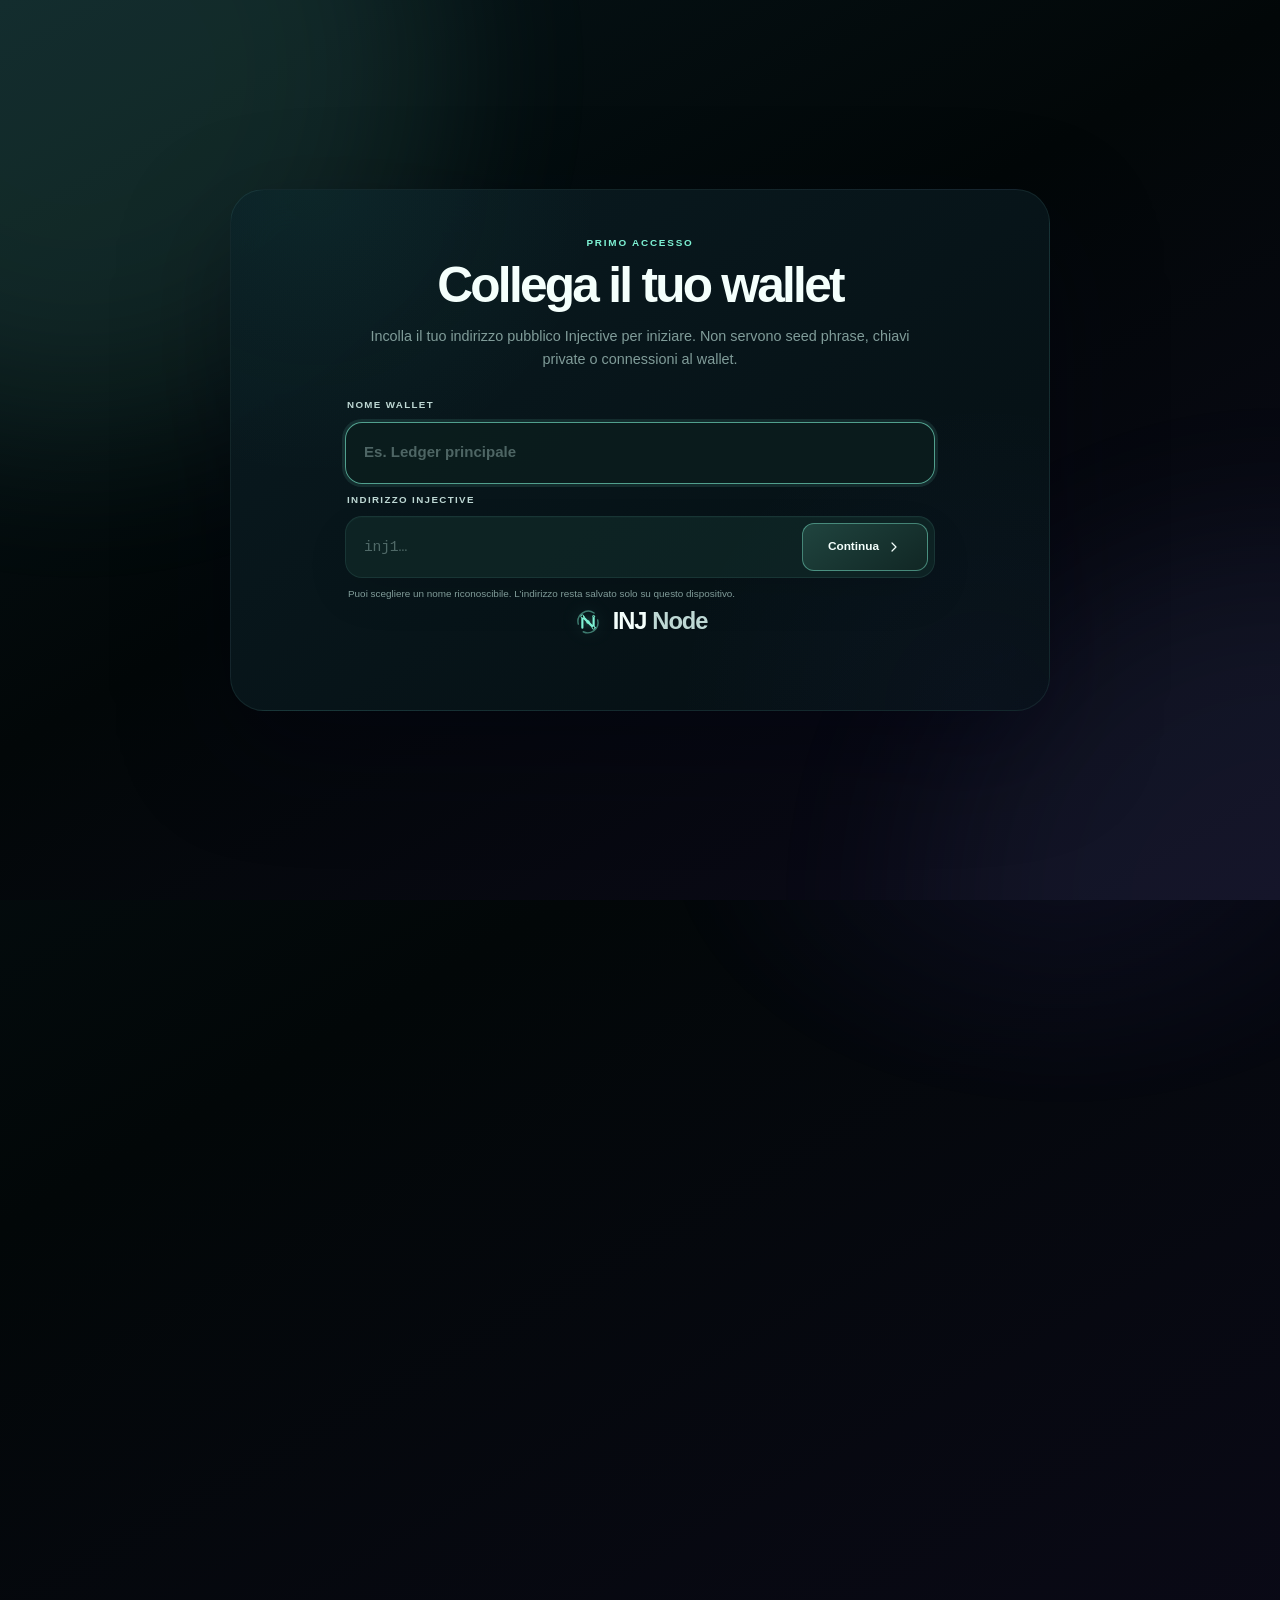
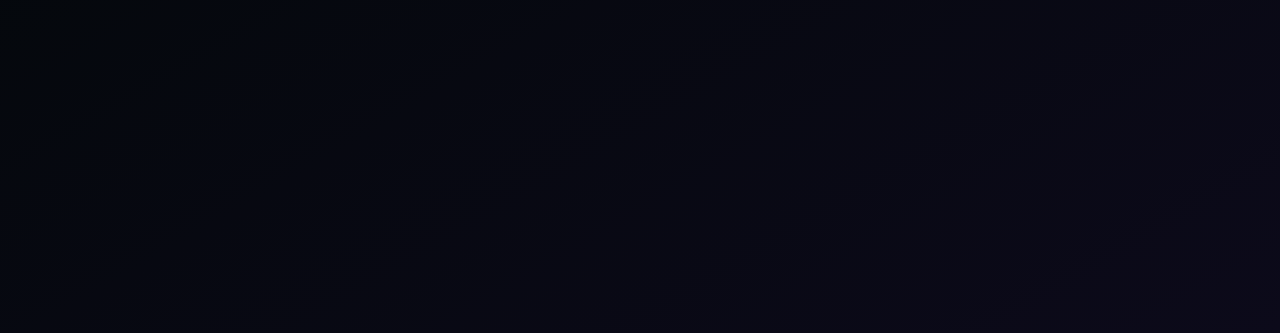
<file: index.html>
<!doctype html>
<html lang="it" data-theme="navy">
<head>
  <meta charset="utf-8">
  <meta name="viewport" content="width=device-width, initial-scale=1, viewport-fit=cover">
  <meta name="theme-color" content="#040b1d">
  <meta name="apple-mobile-web-app-capable" content="yes">
  <meta name="apple-mobile-web-app-status-bar-style" content="black-translucent">
  <meta name="apple-mobile-web-app-title" content="INJ Node">
  <meta name="description" content="INJ Node — dashboard essenziale per wallet, staking e mercato Injective.">
  <title>INJ Node</title>
  <link rel="manifest" href="manifest.webmanifest?v=15.69">
  <link rel="apple-touch-icon" sizes="180x180" href="icons/apple-touch-icon-v15.68.png">
  <link rel="apple-touch-icon-precomposed" sizes="180x180" href="icons/apple-touch-icon-v15.68.png">
  <link rel="icon" type="image/png" sizes="32x32" href="icons/favicon-32-v15.68.png">
  <link rel="icon" type="image/png" sizes="64x64" href="icons/favicon-64-v15.68.png">
  <link rel="icon" type="image/png" sizes="192x192" href="icons/icon-192-v15.68.png">
  <script>
    try {
      const savedTheme = localStorage.getItem('inj_monitor_theme');
      document.documentElement.dataset.theme = ['navy', 'black', 'light'].includes(savedTheme) ? savedTheme : 'navy';
    } catch (_) {}
  </script>
  <link rel="stylesheet" href="style.css?v=15.69">
</head>
<body class="boot-loading">
  <div class="boot-splash" id="bootSplash" aria-label="Avvio INJ Node" role="status">
    <div class="boot-splash-core">
      <svg class="boot-ring" viewBox="0 0 220 220" aria-hidden="true">
        <circle class="boot-ring-track" cx="110" cy="110" r="96" pathLength="100"></circle>
        <circle class="boot-ring-progress" cx="110" cy="110" r="96" pathLength="100"></circle>
      </svg>
      <div class="boot-copy" aria-hidden="true">
        <div class="boot-brand-symbol"><svg class="inj-node-symbol" viewBox="0 0 48 48" aria-hidden="true"><path class="inj-node-symbol-orbit inj-node-symbol-orbit-a" d="M8.5 27.4A16.5 16.5 0 0 1 33.7 9.6"/><path class="inj-node-symbol-orbit inj-node-symbol-orbit-b" d="M39.5 20.6A16.5 16.5 0 0 1 14.3 38.4"/><path class="inj-node-symbol-n" d="M15 33V15l18 18V15"/><circle class="inj-node-symbol-node" cx="15" cy="15" r="2.4"/><circle class="inj-node-symbol-node" cx="33" cy="33" r="2.4"/><circle class="inj-node-symbol-node inj-node-symbol-node-soft" cx="33" cy="15" r="1.65"/><circle class="inj-node-symbol-core" cx="24" cy="24" r="2.75"/></svg></div>
        <div class="boot-wordmark">
          <strong>INJ</strong><span>Node</span>
        </div>
        <div class="boot-tagline"><span>THE FUTURE IS HERE</span></div>
        <div class="boot-percent" id="bootPercent">000%</div>
      </div>
    </div>
  </div>
  <section class="entry-gate" id="entryGate" aria-hidden="true" aria-label="Seleziona modalità di accesso">
    <div class="entry-gate-shell">
      <div class="entry-home-top">
        <div class="entry-brand" aria-hidden="true">
          <svg class="inj-node-symbol" viewBox="0 0 48 48" aria-hidden="true"><path class="inj-node-symbol-orbit inj-node-symbol-orbit-a" d="M8.5 27.4A16.5 16.5 0 0 1 33.7 9.6"/><path class="inj-node-symbol-orbit inj-node-symbol-orbit-b" d="M39.5 20.6A16.5 16.5 0 0 1 14.3 38.4"/><path class="inj-node-symbol-n" d="M15 33V15l18 18V15"/><circle class="inj-node-symbol-node" cx="15" cy="15" r="2.4"/><circle class="inj-node-symbol-node" cx="33" cy="33" r="2.4"/><circle class="inj-node-symbol-node inj-node-symbol-node-soft" cx="33" cy="15" r="1.65"/><circle class="inj-node-symbol-core" cx="24" cy="24" r="2.75"/></svg>
          <div><strong>INJ</strong><span>Node</span></div>
        </div>
        <button class="entry-system-pill" id="entrySystemStatusButton" type="button" aria-label="Apri stato rete e API"><i></i><span id="entrySystemStatusText">SYSTEM · —</span><svg viewBox="0 0 24 24" aria-hidden="true"><path d="m9 6 6 6-6 6"/></svg></button>
      </div>
      <div class="entry-onboarding" id="entryOnboarding" aria-label="Primo accesso">
        <span class="entry-onboarding-kicker">PRIMO ACCESSO</span>
        <h1>Collega il tuo wallet</h1>
        <p class="entry-onboarding-intro">Incolla il tuo indirizzo pubblico Injective per iniziare. Non servono seed phrase, chiavi private o connessioni al wallet.</p>
        <form class="entry-onboarding-form" id="entryOnboardingForm" novalidate>
          <label for="entryWalletName">NOME WALLET</label>
          <div class="entry-onboarding-name-field">
            <input id="entryWalletName" name="entryWalletName" type="text" maxlength="28" autocomplete="off" spellcheck="false" placeholder="Es. Ledger principale" aria-label="Nome del wallet">
          </div>
          <label for="entryWalletInput">INDIRIZZO INJECTIVE</label>
          <div class="entry-onboarding-field">
            <input id="entryWalletInput" name="entryWallet" type="text" inputmode="text" autocomplete="off" autocapitalize="none" spellcheck="false" placeholder="inj1…" aria-describedby="entryWalletStatus">
            <button id="entryWalletContinue" type="submit">
              <span id="entryWalletContinueText">Continua</span>
              <svg viewBox="0 0 24 24" aria-hidden="true"><path d="m9 6 6 6-6 6"/></svg>
            </button>
          </div>
          <small class="entry-onboarding-status" id="entryWalletStatus" aria-live="polite">L’indirizzo rimane salvato solo su questo dispositivo.</small>
        </form>
      </div>

      <span class="entry-kicker">CONTROL CENTER</span>
      <h1>Il tuo spazio Injective.</h1>
      <p class="entry-intro">Scegli il wallet, controlla i dati essenziali e apri la vista che ti serve.</p>

      <div class="entry-wallet-section">
        <div class="entry-wallet-heading">
          <span>ACCOUNT SELEZIONATO</span>
          <small id="entryWalletHint">Seleziona un wallet</small>
        </div>
        <div class="entry-wallets" id="entryWallets" role="listbox" aria-label="Wallet salvati"></div>
      </div>

      <section class="entry-overview" id="entryOverview" aria-label="Riepilogo account selezionato">
        <div class="entry-overview-head">
          <div><span>WALLET ATTIVO</span><strong id="entryOverviewWallet">Wallet</strong></div>
          <span class="entry-overview-live"><i></i> LIVE</span>
        </div>
        <div class="entry-overview-main">
          <div class="entry-overview-worth private">
            <span>VALORE ACCOUNT</span>
            <strong id="entryWalletWorth">—</strong>
            <small id="entryWalletTotal">—</small>
          </div>
          <div class="entry-market-mini">
            <span>INJ / USDT</span>
            <strong id="entryMarketPrice">—</strong>
            <small class="neutral" id="entryMarketChange">— · 24H</small>
          </div>
        </div>
        <div class="entry-overview-stats private">
          <div><span>STAKING</span><strong id="entryWalletStaked">—</strong></div>
          <div><span>REWARD</span><strong id="entryWalletRewards">—</strong></div>
          <div><span>AGGIORNATO</span><strong id="entryWalletFreshness">—</strong></div>
        </div>
      </section>

      <div class="entry-actions">
        <button class="entry-action entry-action-primary" id="entryDashboardButton" type="button">
          <span class="entry-action-icon" aria-hidden="true"><svg viewBox="0 0 24 24"><rect x="4" y="4" width="6" height="6" rx="1"/><rect x="14" y="4" width="6" height="6" rx="1"/><rect x="4" y="14" width="6" height="6" rx="1"/><rect x="14" y="14" width="6" height="6" rx="1"/></svg></span>
          <span><strong>Dashboard</strong><small>Portfolio · staking · analytics</small></span>
          <svg class="entry-action-arrow" viewBox="0 0 24 24" aria-hidden="true"><path d="m9 6 6 6-6 6"/></svg>
        </button>
        <button class="entry-action" id="entryLiveButton" type="button">
          <span class="entry-action-icon" aria-hidden="true"><svg viewBox="0 0 24 24"><path d="M4 7h16v10H4z"/><path d="M8 20h8M12 17v3"/><path d="M8 12h2.2l1.3-3 2.1 6 1.4-3H18"/></svg></span>
          <span><strong>Live View</strong><small>Prezzo · patrimonio · reward live</small></span>
          <svg class="entry-action-arrow" viewBox="0 0 24 24" aria-hidden="true"><path d="m9 6 6 6-6 6"/></svg>
        </button>
        <button class="entry-action entry-action-pulse" id="entryPulseButton" type="button">
          <span class="entry-action-icon" aria-hidden="true"><svg viewBox="0 0 24 24"><path d="M4 12h16"/><path d="M7 12V7M7 12v4M12 12V4M12 12v7M17 12V8M17 12v6"/><rect x="5.8" y="8" width="2.4" height="7" rx="1"/><rect x="10.8" y="6" width="2.4" height="11" rx="1"/><rect x="15.8" y="9" width="2.4" height="7" rx="1"/></svg></span>
          <span><strong>Pulse View</strong><small>Price · Daily P/L · Reward</small></span>
          <svg class="entry-action-arrow" viewBox="0 0 24 24" aria-hidden="true"><path d="m9 6 6 6-6 6"/></svg>
        </button>
      </div>
      <small class="entry-note" id="entryNote">Wallet e preferenze restano solo su questo dispositivo.</small>
    </div>
  </section>
  <div class="app-shell">
    <header class="topbar">
      <div class="header-menu" id="headerMenu">
        <button class="header-main-button" id="menuButton" type="button" aria-label="Apri menu" aria-expanded="false" aria-controls="headerMenuPanel" title="Menu">
          <svg viewBox="0 0 24 24" aria-hidden="true"><path d="M4 7h16M4 12h16M4 17h16"/></svg>
        </button>
        <div class="header-menu-panel" id="headerMenuPanel" aria-label="Control Center INJ Node">
          <div class="menu-control-head">
            <div class="menu-control-brand">
              <svg class="menu-node-symbol" viewBox="0 0 48 48" aria-hidden="true"><path class="menu-node-orbit" d="M8.5 27.4A16.5 16.5 0 0 1 33.7 9.6M39.5 20.6A16.5 16.5 0 0 1 14.3 38.4"/><path class="menu-node-n" d="M15 33V15l18 18V15"/><circle cx="15" cy="15" r="2.4"/><circle cx="33" cy="33" r="2.4"/><circle cx="24" cy="24" r="2.75"/></svg>
              <div><span class="menu-eyebrow">INJ NODE</span><strong class="menu-control-title">Control Center</strong></div>
            </div>
            <button class="menu-close-button" id="menuCloseButton" type="button" aria-label="Chiudi menu" title="Chiudi">×</button>
          </div>

          <div class="menu-wallet-hero">
            <div class="menu-control-wallet">
              <span class="menu-wallet-kicker">WALLET ATTIVO</span>
              <strong id="menuWalletLabel">Wallet</strong>
              <small id="menuWalletAddress">Nessun wallet attivo</small>
            </div>
            <span class="menu-live-chip" aria-label="Dati live"><i></i>LIVE</span>
          </div>

          <section class="menu-section menu-destinations" aria-label="Destinazioni principali">
            <div class="menu-section-heading"><span>Dashboard</span><small>Navigazione e strumenti</small></div>
            <div class="menu-quick-grid">
              <button class="menu-action menu-tile menu-tile-home" id="homeMenuButton" type="button" aria-label="Torna alla schermata iniziale" title="Home">
                <span class="menu-action-icon" aria-hidden="true"><svg viewBox="0 0 24 24"><path d="m4 11 8-7 8 7"/><path d="M6.5 10v9h11v-9M10 19v-5h4v5"/></svg></span>
                <span class="menu-action-copy"><strong>Home</strong><small>Schermata iniziale</small></span>
              </button>

              <button class="menu-action menu-tile" id="manageWalletsMenuButton" type="button" aria-label="Gestisci wallet" title="Gestisci wallet">
                <span class="menu-action-icon" aria-hidden="true"><svg viewBox="0 0 24 24"><path d="M4 7.5h16v10H4z"/><path d="M7 7.5V6a2 2 0 0 1 2-2h6a2 2 0 0 1 2 2v1.5"/><path d="M8 12h5"/><circle cx="17" cy="12.5" r="1.2"/></svg></span>
                <span class="menu-action-copy"><strong>Wallet</strong><small>Gestisci account</small></span>
              </button>

              <button class="menu-action menu-tile" id="refreshMenuButton" type="button" aria-label="Aggiorna tutti i dati" title="Aggiorna dati">
                <span class="menu-action-icon" aria-hidden="true"><svg viewBox="0 0 24 24"><path d="M20 6v5h-5M4 18v-5h5M18.4 9A7 7 0 0 0 6.8 6.4L4 11m16 2-2.8 4.6A7 7 0 0 1 5.6 15"/></svg></span>
                <span class="menu-action-copy"><strong>Aggiorna</strong><small>Sincronizza dati</small></span>
                <span class="menu-action-state refresh-menu-state" aria-hidden="true"></span>
              </button>
            </div>
          </section>

          <section class="menu-section" aria-label="Impostazioni wallet">
            <div class="menu-section-heading"><span>Wallet</span><small>Dati personali</small></div>
            <div class="menu-average-price" id="averagePriceControl">
              <span class="menu-action-icon" aria-hidden="true"><svg viewBox="0 0 24 24"><path d="M5 7h14v10H5z"/><path d="M8 10h8M8 14h5"/><path d="M12 4v3M12 17v3"/></svg></span>
              <label class="menu-average-copy" for="averageBuyPrice">
                <strong>Prezzo medio INJ</strong>
                <small>Usato per calcolare il PnL</small>
              </label>
              <div class="menu-average-input"><span>$</span><input id="averageBuyPrice" type="number" min="0" step="0.0001" inputmode="decimal" placeholder="0,00" aria-label="Prezzo medio di acquisto INJ in dollari"></div>
            </div>
          </section>

          <section class="menu-section" aria-label="Preferenze">
            <div class="menu-section-heading"><span>Preferenze</span><small>Personalizza INJ Node</small></div>
            <div class="menu-settings-grid">
              <button class="menu-action menu-setting" id="currencyButton" type="button" aria-label="Cambia valuta" title="Cambia valuta">
                <span class="menu-action-icon" aria-hidden="true"><svg viewBox="0 0 24 24"><circle cx="12" cy="12" r="8"/><path d="M15.5 8.7c-.8-.6-1.9-.9-3.2-.9-1.8 0-3 .8-3 2 0 3.2 6.1 1.5 6.1 4.5 0 1.2-1.2 2-3.1 2-1.5 0-2.7-.4-3.7-1.1M12 5.8v12.4"/></svg></span>
                <span class="menu-action-copy"><strong>Valuta</strong><small>USD / EUR</small></span>
                <span class="menu-action-value" id="currencyValue">$</span>
              </button>

              <button class="menu-action menu-setting" id="privacyButton" type="button" aria-label="Nascondi valori" title="Privacy">
                <span class="menu-action-icon" aria-hidden="true"><svg viewBox="0 0 24 24"><path d="M2.8 12s3.4-5.5 9.2-5.5 9.2 5.5 9.2 5.5-3.4 5.5-9.2 5.5S2.8 12 2.8 12Z"/><circle cx="12" cy="12" r="2.4"/></svg></span>
                <span class="menu-action-copy"><strong>Privacy</strong><small>Nascondi valori</small></span>
                <span class="menu-action-state" aria-hidden="true"></span>
              </button>

              <div class="theme-control menu-theme-control" id="themeControl">
                <button class="menu-action menu-setting" id="themeButton" type="button" aria-label="Scegli tema" aria-expanded="false" aria-controls="themePicker" title="Scegli tema">
                  <span class="menu-action-icon" aria-hidden="true"><svg viewBox="0 0 24 24"><path d="M12 3.5a8.5 8.5 0 1 0 0 17h1.1a1.7 1.7 0 0 0 0-3.4h-.8a1.8 1.8 0 0 1 0-3.6H15a5.5 5.5 0 0 0 0-11h-3Z"/><circle cx="8" cy="9" r=".7"/><circle cx="11" cy="6.8" r=".7"/><circle cx="7.2" cy="13" r=".7"/></svg></span>
                  <span class="menu-action-copy"><strong>Tema</strong><small>Aurora / Nero / Chiaro</small></span>
                  <svg class="menu-action-chevron" viewBox="0 0 24 24" aria-hidden="true"><path d="m8 10 4 4 4-4"/></svg>
                </button>
                <div class="theme-picker" id="themePicker" role="group" aria-label="Scegli tema">
                  <button type="button" data-theme-choice="navy"><i class="theme-swatch navy"></i><span>Aurora</span></button>
                  <button type="button" data-theme-choice="black"><i class="theme-swatch black"></i><span>Nero</span></button>
                  <button type="button" data-theme-choice="light"><i class="theme-swatch light"></i><span>Chiaro</span></button>
                </div>
              </div>
            </div>
          </section>

          <button class="menu-action menu-system-card" id="systemStatusMenuButton" type="button" aria-label="Apri stato rete e API" title="Stato sistema">
            <span class="menu-action-icon" aria-hidden="true"><svg viewBox="0 0 24 24"><path d="M4 16.5V19h16v-2.5"/><path d="M6 14a8.5 8.5 0 0 1 12 0"/><path d="M9 11a4.3 4.3 0 0 1 6 0"/><circle cx="12" cy="15.5" r="1.2"/></svg></span>
            <span class="menu-action-copy"><strong>Stato rete & API</strong><small id="systemStatusMenuHint">Verifica servizi live</small></span>
            <span class="menu-system-dot" id="systemStatusMenuDot" aria-hidden="true"></span>
            <svg class="menu-action-chevron menu-action-forward" viewBox="0 0 24 24" aria-hidden="true"><path d="m10 7 5 5-5 5"/></svg>
          </button>

          <button class="menu-action menu-install-card" id="installAppMenuButton" type="button" aria-label="Installa INJ Node" title="Installa app">
            <span class="menu-action-icon" aria-hidden="true"><svg viewBox="0 0 24 24"><path d="M12 3v11"/><path d="m8 10 4 4 4-4"/><path d="M5 17v3h14v-3"/></svg></span>
            <span class="menu-action-copy"><strong>Installa INJ Node</strong><small id="installAppHint">Aggiungi l’app al dispositivo</small></span>
            <svg class="menu-action-chevron menu-action-forward" viewBox="0 0 24 24" aria-hidden="true"><path d="m10 7 5 5-5 5"/></svg>
          </button>

          <div class="menu-meta">
            <span>Wallet</span><b id="lastUpdate">—</b>
            <span>Dati</span><b id="menuDataFreshness">In attesa…</b>
          </div>
        </div>
      </div>

      <a class="brand header-title" href="#top" aria-label="INJ Node, torna in alto">
        <svg class="inj-node-symbol" viewBox="0 0 48 48" aria-hidden="true"><path class="inj-node-symbol-orbit inj-node-symbol-orbit-a" d="M8.5 27.4A16.5 16.5 0 0 1 33.7 9.6"/><path class="inj-node-symbol-orbit inj-node-symbol-orbit-b" d="M39.5 20.6A16.5 16.5 0 0 1 14.3 38.4"/><path class="inj-node-symbol-n" d="M15 33V15l18 18V15"/><circle class="inj-node-symbol-node" cx="15" cy="15" r="2.4"/><circle class="inj-node-symbol-node" cx="33" cy="33" r="2.4"/><circle class="inj-node-symbol-node inj-node-symbol-node-soft" cx="33" cy="15" r="1.65"/><circle class="inj-node-symbol-core" cx="24" cy="24" r="2.75"/></svg>
        <span class="header-wordmark"><strong>INJ</strong><span>Node</span></span>
      </a>

      <div class="header-right">
        <div class="connection header-status-dot" id="connectionStatus" role="status" aria-live="polite" title="Stato connessione">
          <i></i><span id="statusText">Connessione…</span>
        </div>
        <span class="data-freshness waiting" id="dataFreshness" title="Freschezza dati live">LIVE · —</span>
        <button class="header-main-button chart-launch-button" id="chartButton" type="button" aria-label="Apri grafico Injective" aria-haspopup="dialog" aria-controls="chartDialog" title="Grafico INJ">
          <svg viewBox="0 0 24 24" aria-hidden="true"><path d="M4 18V6"/><path d="M4 18h16"/><path d="m7 14 3-4 3 2 4-6"/><path d="M17 6h2v2"/></svg>
        </button>
        <div class="header-search" id="headerSearch">
          <button class="header-main-button" id="searchButton" type="button" aria-label="Apri ricerca wallet" aria-expanded="false" aria-controls="searchPanel" title="Cerca o aggiungi wallet">
            <svg viewBox="0 0 24 24" aria-hidden="true"><circle cx="10.5" cy="10.5" r="6.5"/><path d="m15.5 15.5 5 5"/></svg>
          </button>
          <form class="search-panel" id="addressForm" aria-label="Aggiungi o apri wallet">
            <div class="search-panel-fields">
              <input id="walletNameInput" name="walletName" maxlength="28" autocomplete="off" spellcheck="false" placeholder="Nome wallet" aria-label="Nome del wallet">
              <input id="addressInput" name="address" autocomplete="off" autocapitalize="none" spellcheck="false" placeholder="inj1…" aria-label="Indirizzo wallet Injective">
            </div>
            <button id="loadButton" type="submit">Apri</button>
          </form>
        </div>
      </div>
    </header>

    <main id="top">
      <section class="wallet-dock" aria-label="Controllo account">
        <div class="saved-wallets">
          <div class="wallet-dock-title">
            <span>Account</span>
            <strong id="savedWalletCount">0 salvati</strong>
            <small>Un solo pannello per tutti i wallet</small>
          </div>
          <div class="wallet-mini-strip" id="walletCards" aria-label="Wallet salvati"></div>

        </div>
      </section>

      <section class="aggregate-strip" id="aggregateSection" hidden aria-label="Totale di tutti i wallet" role="button" tabindex="0" aria-expanded="true" title="Mostra o nascondi il totale multi-wallet">
        <div class="aggregate-heading">
          <span>Totale multi-wallet</span>
          <small id="aggregateStatus">Sincronizzazione…</small>
          <span class="aggregate-chevron" aria-hidden="true"><svg viewBox="0 0 24 24"><path d="m7 9 5 5 5-5"/></svg></span>
        </div>
        <div class="aggregate-metric aggregate-primary"><span>Patrimonio</span><strong class="private" id="aggregateNetWorth">—</strong></div>
        <div class="aggregate-metric"><span>Totale</span><strong class="private" id="aggregateTotalInj">—</strong></div>
        <div class="aggregate-metric"><span>Staking</span><strong class="private" id="aggregateStaked">—</strong></div>
        <div class="aggregate-metric"><span>Reward</span><strong class="private" id="aggregateRewards">—</strong></div>
      </section>


      <section class="overview-grid" id="accountDetail" aria-label="Riepilogo Injective">
        <article class="data-card market-card" id="marketCard">
          <div class="card-label-row">
            <span class="card-label">INJ / USDT</span>
            <span class="live-tag"><i></i>LIVE</span>
          </div>
          <div class="market-value-row">
            <strong class="hero-number" id="marketPrice">$—</strong>
            <div class="market-performance">
              <span class="market-change neutral" id="marketChange">—</span>
              <small id="marketChangeAmount">— USDT</small>
            </div>
          </div>
          <div class="market-range">
            <span>Min 24h <b id="dayLow">—</b></span>
            <span>Max 24h <b id="dayHigh">—</b></span>
          </div>

          <button class="timeframe-collapse-toggle" id="marketTimeframeToggle" type="button" aria-expanded="true" aria-controls="marketTimeframesPanel" title="Mostra o nascondi i timeframe del prezzo">
            <span><strong>Timeframe prezzo</strong><small>Min · Apertura · Max</small></span>
            <svg viewBox="0 0 24 24" aria-hidden="true"><path d="m7 9 5 5 5-5"/></svg>
          </button>
          <div class="market-timeframes timeframe-panel" id="marketTimeframesPanel" aria-label="Range prezzo per timeframe">
            <div class="market-tf neutral" id="tf1dRow">
              <div class="market-tf-meta">
                <strong>1D</strong>
                <span class="market-tf-range-values">
                  <span><small>Min</small><b id="tf1dMin">—</b></span>
                  <span class="tf-open-value"><small>Apertura</small><b id="tf1dOpen">—</b></span>
                  <span><small>Max</small><b id="tf1dMax">—</b></span>
                </span>
                <em id="tf1dChange">—</em>
              </div>
              <div class="market-tf-track" id="tf1dTrack" aria-hidden="true"><span class="market-tf-fill"></span><span class="market-tf-open-marker"></span><span class="market-tf-dot"></span></div>
            </div>

            <div class="market-tf neutral" id="tf1mRow">
              <div class="market-tf-meta">
                <strong>1M</strong>
                <span class="market-tf-range-values">
                  <span><small>Min</small><b id="tf1mMin">—</b></span>
                  <span class="tf-open-value"><small>Apertura</small><b id="tf1mOpen">—</b></span>
                  <span><small>Max</small><b id="tf1mMax">—</b></span>
                </span>
                <em id="tf1mChange">—</em>
              </div>
              <div class="market-tf-track" id="tf1mTrack" aria-hidden="true"><span class="market-tf-fill"></span><span class="market-tf-open-marker"></span><span class="market-tf-dot"></span></div>
            </div>

            <div class="market-tf neutral" id="tf1yRow">
              <div class="market-tf-meta">
                <strong>1Y</strong>
                <span class="market-tf-range-values">
                  <span><small>Min</small><b id="tf1yMin">—</b></span>
                  <span class="tf-open-value"><small>Apertura</small><b id="tf1yOpen">—</b></span>
                  <span><small>Max</small><b id="tf1yMax">—</b></span>
                </span>
                <em id="tf1yChange">—</em>
              </div>
              <div class="market-tf-track" id="tf1yTrack" aria-hidden="true"><span class="market-tf-fill"></span><span class="market-tf-open-marker"></span><span class="market-tf-dot"></span></div>
            </div>

            <div class="market-tf neutral" id="tfAllRow" title="Dal primo storico disponibile della coppia INJ/USDT">
              <div class="market-tf-meta">
                <strong>ALL</strong>
                <span class="market-tf-range-values">
                  <span><small>Min</small><b id="tfAllMin">—</b></span>
                  <span class="tf-open-value"><small>Apertura</small><b id="tfAllOpen">—</b></span>
                  <span><small>Max</small><b id="tfAllMax">—</b></span>
                </span>
                <em id="tfAllChange">—</em>
              </div>
              <div class="market-tf-track" id="tfAllTrack" aria-hidden="true"><span class="market-tf-fill"></span><span class="market-tf-open-marker"></span><span class="market-tf-dot"></span></div>
            </div>
          </div>
        </article>

        <article class="data-card worth-card" id="worthCard">
          <div class="card-label-row">
            <span class="card-label">Patrimonio account</span>
            <span class="wallet-state" id="walletState">Wallet non caricato</span>
          </div>
          <strong class="hero-number private" id="netWorthUsd">—</strong>
          <span class="hero-secondary private" id="netWorthInj">0,0000 INJ</span>
          <div class="worth-performance-stack">
            <span class="worth-change neutral private" id="netWorthChange24h">Variazione 24h —</span>
            <span class="worth-change neutral private" id="netWorthPnl">PnL totale —</span>
          </div>
          <div class="allocation" aria-label="Distribuzione patrimonio"><i id="allocationBar"></i></div>
          <div class="allocation-labels">
            <span><i class="dot staked"></i>Staking <b id="stakedShare">0%</b></span>
            <span><i class="dot liquid"></i>Liquido <b id="liquidShare">0%</b></span>
          </div>

        </article>
      </section>

      <section class="metrics-grid" aria-label="Dati principali del wallet">
        <article class="data-card metric-card available-card" id="availableCard">
          <span class="card-label">Disponibile</span>
          <strong class="metric-value private" id="availableInj">0,0000 INJ</strong>
          <small class="private" id="availableUsd">—</small>
        </article>
        <article class="data-card metric-card total-owned-card" id="ownedTotalCard">
          <div class="owned-total-main">
            <span class="card-label">Totale posseduto</span>
            <strong class="metric-value private" id="ownedTotalInj">0,0000 INJ</strong>
            <small class="private" id="ownedTotalUsd">—</small>
          </div>
          <div class="owned-total-difference" aria-label="Differenza tra totale posseduto e staking">
            <span class="owned-total-plus" aria-hidden="true">+</span>
            <strong class="private" id="ownedVsStakedInj">0,0000 INJ</strong>
          </div>
        </article>
        <article class="data-card metric-card" id="stakedCard">
          <span class="card-label">In staking</span>
          <strong class="metric-value private" id="stakedInj">0,0000 INJ</strong>
          <small class="private" id="stakedUsd">—</small>
        </article>
        <article class="data-card metric-card" id="rewardsCard">
          <span class="card-label">Reward maturate</span>
          <strong class="metric-value private" id="rewardsInj">0,0000 INJ</strong>
          <small class="private" id="rewardsUsd">—</small>
        </article>
        <article class="data-card metric-card apr-card" id="aprCard">
          <span class="card-label">APR netto personale</span>
          <strong class="metric-value" id="aprValue">—</strong>
        </article>
      </section>

      <section class="analytics-grid" aria-label="Analytics staking">
        <article class="data-card reward-tracker-card tracker-card" id="yieldCard">
          <div class="section-heading reward-heading">
            <button class="tracker-collapse-trigger" id="rewardTrackerToggle" type="button" aria-expanded="true" aria-controls="rewardTrackerPanel" title="Mostra o nascondi i dati Reward Tracker">
              <span><span class="card-label">Reward tracker</span><h2>Velocità di produzione</h2></span>
              <svg viewBox="0 0 24 24" aria-hidden="true"><path d="m7 9 5 5 5-5"/></svg>
            </button>
            <div class="reward-heading-tools">
              <label class="reward-sim-control" id="rewardSimControl" title="Simula il controvalore dei reward usando un prezzo INJ ipotetico">
                <span>USD</span>
                <input id="rewardSimPrice" type="number" min="0" step="1" inputmode="decimal" autocomplete="off" placeholder="Prezzo INJ" aria-label="Prezzo INJ da simulare in dollari">
              </label>
              <span class="formula-pill" id="rewardModePill">LIVE</span>
            </div>
          </div>
          <div class="tracker-panel" id="rewardTrackerPanel">
            <div class="reward-rate-grid">
              <div><span>1 ora</span><strong class="private" id="hourlyEstimate">—</strong><small class="private" id="hourlyUsd">—</small></div>
              <div><span>1 giorno</span><strong class="private" id="dailyEstimate">—</strong><small class="private" id="dailyUsd">—</small></div>
              <div><span>1 settimana</span><strong class="private" id="weeklyEstimate">—</strong><small class="private" id="weeklyUsd">—</small></div>
              <div><span>30 giorni</span><strong class="private" id="monthlyEstimate">—</strong><small class="private" id="monthlyUsd">—</small></div>
              <div><span>1 anno</span><strong class="private" id="yearlyEstimate">—</strong><small class="private" id="yearlyUsd">—</small></div>
            </div>
            <div class="milestone-block">
              <div><span id="rewardMilestoneHeading">Prossimo livello</span><strong id="rewardMilestoneLabel">—</strong><small class="private" id="rewardMilestoneMissing">—</small></div>
              <div class="progress-track"><i id="rewardMilestoneBar"></i></div>
            </div>
            <div class="reward-smart-milestones" aria-label="Traguardi reward con compound giornaliero">
              <div><span>PROSSIMO +1 INJ</span><strong id="rewardEtaOne">—</strong><small id="rewardEtaOneDate">—</small></div>
              <div><span>PROSSIMI +10 INJ</span><strong id="rewardEtaTen">—</strong><small id="rewardEtaTenDate">—</small></div>
              <div><span id="rewardEtaTargetLabel">TARGET 2.000 INJ</span><strong id="rewardEtaTarget">—</strong><small id="rewardEtaTargetDate">—</small></div>
            </div>
            <p class="method-note" id="aprMethod">La stima usa solo gli INJ effettivamente delegati dall’indirizzo, con commissioni e stato di ciascun validator.</p>
          </div>
        </article>

        <article class="data-card target-card tracker-card" id="targetCard">
          <div class="section-heading">
            <button class="tracker-collapse-trigger" id="targetTrackerToggle" type="button" aria-expanded="true" aria-controls="targetTrackerPanel" title="Mostra o nascondi i dati Target Tracker">
              <span><span class="card-label">Target tracker</span><h2>Prossimo obiettivo INJ</h2></span>
              <svg viewBox="0 0 24 24" aria-hidden="true"><path d="m7 9 5 5 5-5"/></svg>
            </button>
            <label class="target-input-label">Target <input id="targetInput" type="number" min="1" step="1" inputmode="decimal" aria-label="Target quantità INJ"></label>
          </div>
          <div class="tracker-panel" id="targetTrackerPanel">
            <strong class="target-progress-copy private" id="targetProgressCopy">—</strong>
            <div class="target-progress"><i id="targetProgressBar"></i></div>
            <div class="target-stats">
              <div><span>Mancano</span><strong class="private" id="targetMissing">—</strong></div>
              <div><span>Completato</span><strong id="targetPercent">—</strong></div>
              <div><span>Stima raggiungimento</span><strong id="targetEta">—</strong></div>
            </div>
            <p class="method-note">La stima usa l’APR personale attuale e assume il reinvestimento giornaliero delle reward, senza versamenti futuri.</p>
          </div>
        </article>

        
        
        <article class="data-card validator-card span-2" id="validatorCard">
          <div class="section-heading">
            <div><span class="card-label">Delegazioni attive</span><h2>Validator</h2></div>
            <span class="count-pill" id="validatorCount">0</span>
          </div>
          <div class="validator-list" id="validatorList">
            <div class="empty-state">Carica un wallet per vedere dove sono delegati gli INJ.</div>
          </div>
        </article>
      </section>
    </main>

    <footer><span>INJ Node <b>v15.69</b></span><span id="endpointLabel">Rete Injective</span></footer>
  </div>

  <dialog class="wallet-dialog" id="walletDialog">
    <div class="dialog-heading">
      <div><span class="card-label">Wallet salvati</span><h2>Gestisci indirizzi</h2></div>
      <button class="dialog-close" id="closeWalletDialog" type="button" aria-label="Chiudi">×</button>
    </div>
    <p>Assegna un nome, apri o rimuovi gli indirizzi salvati su questo dispositivo.</p>
    <div class="wallet-manager-list" id="walletManagerList"></div>
  </dialog>

  <dialog class="system-status-dialog" id="systemStatusDialog" aria-label="Stato rete e API INJ Node">
    <div class="system-status-shell">
      <header class="system-status-header">
        <div class="system-status-brand"><svg class="inj-node-symbol" viewBox="0 0 48 48" aria-hidden="true"><path class="inj-node-symbol-orbit inj-node-symbol-orbit-a" d="M8.5 27.4A16.5 16.5 0 0 1 33.7 9.6"/><path class="inj-node-symbol-orbit inj-node-symbol-orbit-b" d="M39.5 20.6A16.5 16.5 0 0 1 14.3 38.4"/><path class="inj-node-symbol-n" d="M15 33V15l18 18V15"/><circle class="inj-node-symbol-node" cx="15" cy="15" r="2.4"/><circle class="inj-node-symbol-node" cx="33" cy="33" r="2.4"/><circle class="inj-node-symbol-node inj-node-symbol-node-soft" cx="33" cy="15" r="1.65"/><circle class="inj-node-symbol-core" cx="24" cy="24" r="2.75"/></svg><div><span>INJ NODE</span><strong>Stato rete & API</strong></div></div>
        <button class="system-status-close" id="closeSystemStatusButton" type="button" aria-label="Chiudi stato sistema">×</button>
      </header>
      <section class="system-status-hero">
        <span class="system-status-orb" id="systemStatusOrb"><i></i></span>
        <div><span>STATO GENERALE</span><strong id="systemStatusHeadline">Verifica in corso…</strong><small id="systemStatusSummary">Controllo dei servizi utilizzati da INJ Node.</small></div>
      </section>
      <div class="system-service-grid">
        <article class="system-service" data-service="internet"><i></i><div><span>CONNESSIONE</span><strong id="serviceInternetState">—</strong><small id="serviceInternetMeta">Dispositivo</small></div></article>
        <article class="system-service" data-service="market"><i></i><div><span>MERCATO LIVE</span><strong id="serviceMarketState">—</strong><small id="serviceMarketMeta">Binance WebSocket</small></div></article>
        <article class="system-service" data-service="lcd"><i></i><div><span>INJECTIVE LCD</span><strong id="serviceLcdState">—</strong><small id="serviceLcdMeta">Wallet e staking</small></div></article>
        <article class="system-service" data-service="apr"><i></i><div><span>APR SERVICE</span><strong id="serviceAprState">—</strong><small id="serviceAprMeta">Network APR</small></div></article>
      </div>
      <div class="system-status-foot"><span>Ultimo controllo</span><strong id="systemStatusChecked">—</strong><button id="systemStatusRefreshButton" type="button">Aggiorna</button></div>
    </div>
  </dialog>

  <div class="focus-display-dialog" id="focusDisplayDialog" role="dialog" aria-modal="true" aria-label="Live View Injective" hidden>
    <div class="focus-display-shell">
      <div class="focus-display-controls" id="focusDisplayControls">
        <button class="focus-display-close focus-display-control" id="closeFocusDisplayButton" type="button" aria-label="Chiudi Live View e torna al menu" title="Menu">
          <svg viewBox="0 0 24 24" aria-hidden="true"><path d="M6 6l12 12M18 6 6 18"/></svg>
        </button>
      </div>
      <div class="focus-display-brand" aria-hidden="true"><svg class="inj-node-symbol" viewBox="0 0 48 48" aria-hidden="true"><path class="inj-node-symbol-orbit inj-node-symbol-orbit-a" d="M8.5 27.4A16.5 16.5 0 0 1 33.7 9.6"/><path class="inj-node-symbol-orbit inj-node-symbol-orbit-b" d="M39.5 20.6A16.5 16.5 0 0 1 14.3 38.4"/><path class="inj-node-symbol-n" d="M15 33V15l18 18V15"/><circle class="inj-node-symbol-node" cx="15" cy="15" r="2.4"/><circle class="inj-node-symbol-node" cx="33" cy="33" r="2.4"/><circle class="inj-node-symbol-node inj-node-symbol-node-soft" cx="33" cy="15" r="1.65"/><circle class="inj-node-symbol-core" cx="24" cy="24" r="2.75"/></svg><span>INJ NODE</span></div>
      <time class="focus-display-clock" id="focusDisplayClock" aria-label="Ora locale">--:--</time>
      <div class="focus-display-live" aria-hidden="true"><i></i><span>LIVE VIEW</span></div>
      <div class="focus-display-content">
        <div class="focus-display-price-block focus-display-primary">
          <span class="focus-display-label">INJ / USDT</span>
          <strong id="focusDisplayPrice">—</strong>
          <span class="focus-display-change neutral" id="focusDisplayChange24h">— · 24H</span>
        </div>

        <div class="focus-display-divider" aria-hidden="true"></div>

        <div class="focus-display-worth-block focus-display-primary">
          <span class="focus-display-wallet" id="focusDisplayWallet">Wallet</span>
          <strong class="private" id="focusDisplayWorth">—</strong>
          <span class="focus-display-total private" id="focusDisplayTotalInj">—</span>
          <span class="focus-display-reward private" id="focusDisplayDailyReward">—</span>
        </div>

        <div class="focus-display-range" id="focusDisplayRange">
          <div class="focus-display-range-copy">
            <span>Min 24H <b id="focusDisplayRangeMin">—</b></span>
            <span>Max 24H <b id="focusDisplayRangeMax">—</b></span>
          </div>
          <div class="focus-display-range-track" aria-label="Posizione prezzo nel range 24 ore">
            <i class="focus-display-range-fill" id="focusDisplayRangeFill"></i>
            <i class="focus-display-range-marker" id="focusDisplayRangeMarker"></i>
          </div>
        </div>

        <div class="focus-display-stats private" aria-label="Dati staking live">
          <div><span>APR NETTO</span><strong id="focusDisplayApr">—</strong></div>
          <div><span>IN STAKING</span><strong id="focusDisplayStaked">—</strong></div>
          <div><span>REWARD</span><strong id="focusDisplayRewards">—</strong></div>
        </div>
        <button class="focus-display-system" id="focusDisplaySystemButton" type="button" aria-label="Apri stato rete e API"><i id="focusDisplaySystemDot"></i><span id="focusDisplaySystemText">SYSTEM · —</span><svg viewBox="0 0 24 24" aria-hidden="true"><path d="m9 6 6 6-6 6"/></svg></button>
      </div>
    </div>
  </div>

  <div class="pulse-view-dialog" id="pulseViewDialog" role="dialog" aria-modal="true" aria-label="Pulse View INJ Node" hidden>
    <div class="pulse-view-shell">
      <div class="pulse-view-controls">
        <button class="pulse-view-close" id="closePulseViewButton" type="button" aria-label="Chiudi Pulse View e torna al menu" title="Menu">×</button>
      </div>

      <header class="pulse-view-header">
        <div class="pulse-view-brand"><svg class="inj-node-symbol" viewBox="0 0 48 48" aria-hidden="true"><path class="inj-node-symbol-orbit inj-node-symbol-orbit-a" d="M8.5 27.4A16.5 16.5 0 0 1 33.7 9.6"/><path class="inj-node-symbol-orbit inj-node-symbol-orbit-b" d="M39.5 20.6A16.5 16.5 0 0 1 14.3 38.4"/><path class="inj-node-symbol-n" d="M15 33V15l18 18V15"/><circle class="inj-node-symbol-node" cx="15" cy="15" r="2.4"/><circle class="inj-node-symbol-node" cx="33" cy="33" r="2.4"/><circle class="inj-node-symbol-node inj-node-symbol-node-soft" cx="33" cy="15" r="1.65"/><circle class="inj-node-symbol-core" cx="24" cy="24" r="2.75"/></svg><span>INJ NODE</span></div>
        <div class="pulse-view-title">
          <span><i></i>PULSE VIEW</span>
          <h2>Daily Momentum</h2>
          <small id="pulseViewSession">Giornata · —</small>
        </div>
        <time class="pulse-view-clock" id="pulseViewClock">--:--</time>
      </header>

      <main class="pulse-view-stage">
        <div class="pulse-view-axis" aria-hidden="true"><span>0</span></div>
        <div class="pulse-view-candles">
          <section class="pulse-metric pulse-metric-price" id="pulseMetricPrice">
            <div class="pulse-metric-delta pulse-live-tag"><i class="pulse-live-direction" aria-hidden="true"></i><span id="pulsePriceDelta">0.00%</span></div>
            <div class="pulse-candle-zone">
              <i class="pulse-extreme-trail pulse-extreme-trail-high"></i>
              <i class="pulse-extreme-trail pulse-extreme-trail-low"></i>
              <b class="pulse-extreme-point pulse-extreme-point-high"></b>
              <b class="pulse-extreme-point pulse-extreme-point-low"></b>
              <div class="pulse-extreme-tag pulse-extreme-tag-high"><span>ATH</span><strong id="pulsePriceHigh">—</strong></div>
              <div class="pulse-extreme-tag pulse-extreme-tag-low"><span>ATL</span><strong id="pulsePriceLow">—</strong></div>
              <div class="pulse-extreme-event" id="pulsePriceEvent" aria-live="polite"></div>
              <i class="pulse-candle-wick" id="pulsePriceWick"></i>
              <i class="pulse-candle-body" id="pulsePriceCandle"></i>
              <b class="pulse-candle-point" id="pulsePricePoint"></b>
            </div>
          </section>

          <section class="pulse-metric pulse-metric-pnl" id="pulseMetricPnl">
            <div class="pulse-metric-delta pulse-live-tag"><i class="pulse-live-direction" aria-hidden="true"></i><span id="pulsePnlDelta">—</span></div>
            <div class="pulse-candle-zone">
              <i class="pulse-extreme-trail pulse-extreme-trail-high"></i>
              <i class="pulse-extreme-trail pulse-extreme-trail-low"></i>
              <b class="pulse-extreme-point pulse-extreme-point-high"></b>
              <b class="pulse-extreme-point pulse-extreme-point-low"></b>
              <div class="pulse-extreme-tag pulse-extreme-tag-high"><span>ATH</span><strong id="pulsePnlHigh">—</strong></div>
              <div class="pulse-extreme-tag pulse-extreme-tag-low"><span>ATL</span><strong id="pulsePnlLow">—</strong></div>
              <div class="pulse-extreme-event" id="pulsePnlEvent" aria-live="polite"></div>
              <i class="pulse-candle-wick" id="pulsePnlWick"></i>
              <i class="pulse-candle-body" id="pulsePnlCandle"></i>
              <b class="pulse-candle-point" id="pulsePnlPoint"></b>
            </div>
          </section>

          <section class="pulse-metric pulse-metric-reward" id="pulseMetricReward">
            <div class="pulse-metric-delta pulse-live-tag"><i class="pulse-live-direction" aria-hidden="true"></i><span id="pulseRewardDelta">0.0000 INJ</span></div>
            <div class="pulse-candle-zone">
              <i class="pulse-extreme-trail pulse-extreme-trail-high"></i>
              <i class="pulse-extreme-trail pulse-extreme-trail-low"></i>
              <b class="pulse-extreme-point pulse-extreme-point-high"></b>
              <b class="pulse-extreme-point pulse-extreme-point-low"></b>
              <div class="pulse-extreme-tag pulse-extreme-tag-high"><span>ATH</span><strong id="pulseRewardHigh">—</strong></div>
              <div class="pulse-extreme-tag pulse-extreme-tag-low"><span>ATL</span><strong id="pulseRewardLow">—</strong></div>
              <div class="pulse-extreme-event" id="pulseRewardEvent" aria-live="polite"></div>
              <i class="pulse-candle-wick" id="pulseRewardWick"></i>
              <i class="pulse-candle-body" id="pulseRewardCandle"></i>
              <b class="pulse-candle-point" id="pulseRewardPoint"></b>
            </div>
          </section>
        </div>
      </main>

      <section class="pulse-mini-strip" aria-label="Andamento live giornaliero">
        <article class="pulse-mini-card pulse-mini-price">
          <div class="pulse-mini-head"><span>PRICE</span><strong id="pulsePriceValue">—</strong></div>
          <svg class="pulse-mini-chart" id="pulsePriceSparkline" viewBox="0 0 180 48" preserveAspectRatio="none" aria-label="Mini grafico prezzo"></svg>
          <small id="pulsePriceMeta">vs apertura giornata</small>
        </article>
        <article class="pulse-mini-card pulse-mini-pnl">
          <div class="pulse-mini-head"><span>DAILY P/L</span><strong class="private" id="pulsePnlValue">—</strong></div>
          <svg class="pulse-mini-chart" id="pulsePnlSparkline" viewBox="0 0 180 48" preserveAspectRatio="none" aria-label="Mini grafico profit e loss"></svg>
          <small id="pulsePnlMeta">vs apertura giornata</small>
        </article>
        <article class="pulse-mini-card pulse-mini-reward">
          <div class="pulse-mini-head"><span>REWARD</span><strong class="private" id="pulseRewardValue">—</strong></div>
          <svg class="pulse-mini-chart" id="pulseRewardSparkline" viewBox="0 0 180 48" preserveAspectRatio="none" aria-label="Mini grafico reward"></svg>
          <small id="pulseRewardMeta">reward maturate</small>
        </article>
      </section>

      <footer class="pulse-view-footer">
        <div><span>LIVE</span><strong>estremi + andamento giornaliero</strong></div>
        <div><span>REWARD</span><strong>nuovo ciclo dopo il claim</strong></div>
      </footer>
    </div>
  </div>

  <div class="chart-dialog native-chart-dialog" id="chartDialog" role="dialog" aria-modal="true" aria-label="Grafico Injective" hidden>
    <div class="chart-dialog-shell">
      <article class="market-terminal-card native-market-terminal" id="marketTerminalCard">
        <header class="market-terminal-header">
          <div class="market-terminal-identity">
            <span class="market-terminal-kicker">Mercato</span>
            <div class="market-terminal-title-row">
              <h2>INJ / USDT</h2>
              <span class="market-terminal-live"><i></i>LIVE</span>
            </div>
          </div>

          <div class="market-terminal-quote" aria-label="Prezzo e performance periodo">
            <strong id="chartHeaderPrice">$—</strong>
            <span class="neutral" id="chartHeaderChange">—</span>
          </div>

          <button class="chart-dialog-close" id="closeChartButton" type="button" aria-label="Chiudi grafico" title="Chiudi grafico">
            <svg viewBox="0 0 24 24" aria-hidden="true"><path d="M6 6l12 12M18 6 6 18"/></svg>
          </button>
        </header>

        <div class="native-chart-panel" id="chartPreviewPanel">
          <div class="native-chart-summary" aria-label="Riepilogo periodo">
            <div><span>APERTURA</span><strong id="nativeChartOpen">—</strong></div>
            <div><span>MIN</span><strong id="nativeChartLow">—</strong></div>
            <div><span>MAX</span><strong id="nativeChartHigh">—</strong></div>
            <div><span>ORA</span><strong id="nativeChartNow">—</strong></div>
          </div>

          <div class="native-chart-host" id="nativeChartHost" aria-label="Andamento live INJ/USDT">
            <svg class="native-chart-svg" id="nativeChartSvg" role="img" aria-label="Grafico performance INJ/USDT"></svg>
            <div class="native-chart-placeholder" id="nativeChartPlaceholder"><i></i><span>Caricamento dati…</span></div>
            <div class="native-chart-tooltip" id="nativeChartTooltip" hidden></div>
          </div>

          <div class="native-chart-timebar" aria-label="Timeframe grafico">
            <button type="button" data-native-chart-range="h1">1H</button>
            <button type="button" data-native-chart-range="d1">1D</button>
            <button type="button" data-native-chart-range="w1">1S</button>
            <button type="button" data-native-chart-range="m1">1M</button>
            <button type="button" data-native-chart-range="y1"><span>ALL</span><small>1Y</small></button>
          </div>
        </div>
      </article>
    </div>
  </div>
  <div class="toast" id="toast" role="status" aria-live="polite"></div>
  <script src="app.js?v=15.69" defer></script>
</body>
</html>
</file>
<file: style.css>
:root {
  color-scheme: dark;
  --bg: #030816;
  --surface: #07152c;
  --surface-strong: #0b1d3c;
  --surface-soft: #10294e;
  --line: rgba(151, 200, 255, .11);
  --line-strong: rgba(151, 200, 255, .21);
  --text: #f5f9ff;
  --muted: #8192ac;
  --muted-strong: #b5c4d9;
  --accent: #48d7ff;
  --accent-ink: #001820;
  --accent-soft: rgba(72, 215, 255, .14);
  --page-gradient: radial-gradient(circle at 12% -10%, rgba(27, 112, 255, .36), transparent 34rem), radial-gradient(circle at 88% 4%, rgba(36, 214, 255, .17), transparent 31rem), linear-gradient(145deg, #071735 0%, #030816 48%, #06122b 100%);
  --card-gradient: linear-gradient(145deg, rgba(13, 34, 69, .96), rgba(5, 17, 39, .96));
  --market-gradient: radial-gradient(circle at 88% 18%, rgba(72, 215, 255, .17), transparent 45%), linear-gradient(135deg, #0d2854 0%, #07172f 58%, #061126 100%);
  --dock-gradient: linear-gradient(120deg, rgba(13, 34, 69, .88), rgba(6, 20, 44, .84));
  --floating-surface: rgba(7, 21, 44, .97);
  --dialog-gradient: linear-gradient(145deg, #0d2347, #06142d);
  --up: #39e58c;
  --up-soft: rgba(57, 229, 140, .15);
  --down: #ff5f70;
  --down-soft: rgba(255, 95, 112, .15);
  --radius: 18px;
  --shadow: 0 24px 65px rgba(0, 4, 18, .36);
  font-family: Inter, ui-sans-serif, -apple-system, BlinkMacSystemFont, "Segoe UI", sans-serif;
}

:root[data-theme="black"] {
  --bg: #030405;
  --surface: #090c11;
  --surface-strong: #10151d;
  --surface-soft: #181f2a;
  --line: rgba(255, 255, 255, .09);
  --line-strong: rgba(255, 255, 255, .17);
  --text: #f7f9fc;
  --muted: #7f8997;
  --muted-strong: #b7bfca;
  --accent: #5ce1ff;
  --accent-ink: #00181d;
  --accent-soft: rgba(92, 225, 255, .11);
  --page-gradient: radial-gradient(circle at 50% -18%, rgba(28, 75, 102, .30), transparent 35rem), linear-gradient(145deg, #090d13 0%, #030405 58%, #080b10 100%);
  --card-gradient: linear-gradient(145deg, rgba(16, 21, 29, .98), rgba(7, 10, 15, .98));
  --market-gradient: radial-gradient(circle at 88% 18%, rgba(92, 225, 255, .12), transparent 45%), linear-gradient(135deg, #141c28 0%, #090d14 70%);
  --dock-gradient: linear-gradient(120deg, rgba(18, 24, 33, .94), rgba(8, 11, 16, .92));
  --floating-surface: rgba(10, 14, 21, .98);
  --dialog-gradient: linear-gradient(145deg, #121923, #080b11);
}

:root[data-theme="light"] {
  color-scheme: light;
  --bg: #eef5ff;
  --surface: #ffffff;
  --surface-strong: #f5f9ff;
  --surface-soft: #e8f1fb;
  --line: rgba(17, 53, 91, .10);
  --line-strong: rgba(17, 53, 91, .20);
  --text: #10233b;
  --muted: #657991;
  --muted-strong: #41566f;
  --accent: #007da5;
  --accent-ink: #ffffff;
  --accent-soft: rgba(0, 125, 165, .10);
  --up: #087d4c;
  --up-soft: rgba(8, 125, 76, .12);
  --down: #d33d50;
  --down-soft: rgba(211, 61, 80, .11);
  --page-gradient: radial-gradient(circle at 12% -8%, rgba(64, 161, 255, .20), transparent 34rem), radial-gradient(circle at 88% 2%, rgba(0, 193, 226, .12), transparent 30rem), linear-gradient(145deg, #f8fbff 0%, #edf5ff 52%, #f5faff 100%);
  --card-gradient: linear-gradient(145deg, rgba(255, 255, 255, .98), rgba(244, 249, 255, .98));
  --market-gradient: radial-gradient(circle at 88% 18%, rgba(0, 161, 203, .13), transparent 45%), linear-gradient(135deg, #ffffff 0%, #edf7ff 68%, #f8fbff 100%);
  --dock-gradient: linear-gradient(120deg, rgba(255, 255, 255, .94), rgba(239, 247, 255, .92));
  --floating-surface: rgba(255, 255, 255, .98);
  --dialog-gradient: linear-gradient(145deg, #ffffff, #eff7ff);
  --shadow: 0 22px 58px rgba(32, 75, 120, .12);
}

* { box-sizing: border-box; }
html { scroll-behavior: smooth; }
body {
  margin: 0;
  min-width: 320px;
  min-height: 100vh;
  background: var(--page-gradient), var(--bg);
  background-attachment: fixed;
  color: var(--text);
  font-size: 16px;
  line-height: 1.5;
}
button, input { font: inherit; }
button { color: inherit; }
button, a { -webkit-tap-highlight-color: transparent; }
svg { display: block; fill: none; stroke: currentColor; stroke-width: 1.8; stroke-linecap: round; stroke-linejoin: round; }

.app-shell { width: min(1600px, calc(100% - clamp(20px, 3vw, 52px))); margin: 0 auto; }
.topbar {
  position: relative;
  z-index: 10;
  min-height: 78px;
  display: flex;
  align-items: center;
  justify-content: space-between;
  gap: 20px;
  border-bottom: 1px solid var(--line);
}
.brand { display: inline-flex; align-items: center; gap: 11px; color: var(--text); text-decoration: none; font-size: 1rem; letter-spacing: -.02em; }
.brand strong { font-weight: 800; }
.brand-mark {
  width: 34px;
  height: 34px;
  display: grid;
  place-items: center;
  border-radius: 10px;
  background: var(--accent);
  color: var(--accent-ink);
  font-weight: 900;
  box-shadow: 0 0 24px var(--accent-soft);
}
.topbar-tools { display: grid; justify-items: end; gap: 4px; padding: 9px 0 7px; }
.topbar-actions { display: flex; align-items: center; gap: 8px; }
.header-updated { color: var(--muted); font-size: .62rem; font-weight: 650; letter-spacing: .02em; }
.header-updated b { color: var(--muted-strong); font-weight: 750; font-variant-numeric: tabular-nums; }
.connection {
  display: inline-flex;
  align-items: center;
  gap: 8px;
  min-height: 38px;
  padding: 0 13px;
  border: 1px solid var(--line);
  border-radius: 999px;
  color: var(--muted-strong);
  font-size: .78rem;
  font-weight: 700;
}
.connection i, .live-tag i { width: 7px; height: 7px; border-radius: 50%; background: #f0aa39; box-shadow: 0 0 0 4px rgba(240, 170, 57, .12); }
.connection.online i, .live-tag i { background: var(--up); box-shadow: 0 0 0 4px var(--up-soft); }
.connection.offline i { background: var(--down); box-shadow: 0 0 0 4px var(--down-soft); }
.icon-button {
  width: 40px;
  height: 40px;
  display: grid;
  place-items: center;
  border: 1px solid var(--line);
  border-radius: 12px;
  background: var(--surface);
  cursor: pointer;
  transition: border-color .2s, background .2s, transform .2s;
}
.icon-button svg { width: 18px; }
.icon-button:hover { border-color: var(--line-strong); background: var(--surface-soft); }
.icon-button:active { transform: scale(.95); }
#themeButton { position: relative; }
#themeButton::after { content: ""; position: absolute; right: 5px; bottom: 5px; width: 6px; height: 6px; border: 1px solid var(--surface); border-radius: 50%; background: #3aa9ff; box-shadow: 0 0 7px rgba(58,169,255,.75); }
#themeButton[data-theme="black"]::after { background: #8792a2; box-shadow: 0 0 7px rgba(255,255,255,.35); }
#themeButton[data-theme="light"]::after { background: #ffffff; border-color: #7c8da2; box-shadow: 0 0 7px rgba(36,116,180,.35); }
.theme-control { position: relative; }
.theme-picker {
  position: absolute;
  z-index: 12;
  top: calc(100% + 12px);
  right: 0;
  width: 168px;
  display: grid;
  gap: 5px;
  padding: 8px;
  border: 1px solid var(--line-strong);
  border-radius: 13px;
  background: var(--floating-surface);
  box-shadow: 0 22px 55px rgba(0, 4, 18, .38);
  opacity: 0;
  pointer-events: none;
  transform: translateY(-8px) scale(.98);
  transform-origin: top right;
  transition: opacity .18s, transform .18s;
  backdrop-filter: blur(18px);
}
.theme-control.open .theme-picker { opacity: 1; pointer-events: auto; transform: translateY(0) scale(1); }
.theme-picker button { display: grid; grid-template-columns: 24px 1fr; align-items: center; gap: 9px; min-height: 39px; padding: 0 9px; border: 1px solid transparent; border-radius: 9px; background: transparent; color: var(--muted-strong); text-align: left; font-size: .76rem; font-weight: 750; cursor: pointer; }
.theme-picker button:hover, .theme-picker button.active { border-color: var(--line); background: var(--surface-soft); color: var(--text); }
.theme-swatch { width: 23px; height: 23px; border: 1px solid rgba(255,255,255,.18); border-radius: 7px; }
.theme-swatch.navy { background: linear-gradient(145deg, #1762bd, #06142d); }
.theme-swatch.black { background: linear-gradient(145deg, #29313d, #050607); }
.theme-swatch.light { border-color: rgba(17,53,91,.16); background: linear-gradient(145deg, #ffffff, #d9edff); }

.header-search { position: relative; display: flex; align-items: center; }
.header-search .search-panel {
  position: absolute;
  z-index: 12;
  top: calc(100% + 12px);
  right: 0;
  width: min(410px, calc(100vw - 24px));
  display: grid;
  grid-template-columns: minmax(0, 1fr) auto;
  gap: 8px;
  padding: 10px;
  border: 1px solid var(--line-strong);
  border-radius: 14px;
  background: var(--floating-surface);
  box-shadow: 0 22px 55px rgba(0, 4, 18, .56);
  opacity: 0;
  pointer-events: none;
  transform: translateY(-8px) scale(.98);
  transform-origin: top right;
  transition: opacity .2s, transform .2s;
  backdrop-filter: blur(18px);
}
.header-search.open .search-panel { opacity: 1; pointer-events: auto; transform: translateY(0) scale(1); }
.search-panel input {
  min-width: 0;
  min-height: 42px;
  padding: 0 13px;
  border: 1px solid var(--line-strong);
  border-radius: 10px;
  outline: none;
  background: var(--surface-strong);
  color: var(--text);
  font-family: ui-monospace, SFMono-Regular, Menlo, monospace;
  font-size: .82rem;
}
.search-panel input:focus { border-color: var(--accent); box-shadow: 0 0 0 3px var(--accent-soft); }
.search-panel button {
  min-height: 42px;
  padding: 0 15px;
  border: 0;
  border-radius: 10px;
  background: var(--accent);
  color: var(--accent-ink);
  font-weight: 850;
  cursor: pointer;
}
.search-panel button:disabled { opacity: .55; cursor: wait; }

main { padding: clamp(18px, 2.2vw, 30px) 0 clamp(28px, 3vw, 44px); }
.wallet-dock {
  display: block;
  margin-bottom: 18px;
  padding: 11px 13px;
  border: 1px solid var(--line);
  border-radius: var(--radius);
  background: var(--dock-gradient);
  box-shadow: var(--shadow);
  backdrop-filter: blur(18px);
}
.saved-wallets { min-width: 0; display: grid; grid-template-columns: auto minmax(0, 1fr) auto; align-items: center; gap: 12px; }
.wallet-dock-title { min-width: 88px; }
.wallet-dock-title span { display: block; color: var(--muted); font-size: .68rem; font-weight: 850; letter-spacing: .09em; text-transform: uppercase; }
.wallet-dock-title strong { display: block; margin-top: 2px; color: var(--muted-strong); font-size: .72rem; }
.wallet-dock-title small { display: block; margin-top: 2px; color: var(--muted); font-size: .66rem; white-space: nowrap; }
.wallet-dock-spacer { min-width: 0; }
.wallet-chips { min-width: 0; display: flex; gap: 7px; overflow-x: auto; scrollbar-width: none; }
.wallet-chips::-webkit-scrollbar { display: none; }
.wallet-chip {
  flex: 0 0 auto;
  display: inline-flex;
  align-items: center;
  gap: 8px;
  min-height: 38px;
  padding: 0 12px;
  border: 1px solid var(--line);
  border-radius: 11px;
  background: rgba(255,255,255,.025);
  color: var(--muted-strong);
  cursor: pointer;
}
.wallet-chip:hover { border-color: var(--line-strong); }
.wallet-chip.active { border-color: color-mix(in srgb, var(--accent) 58%, transparent); background: var(--accent-soft); color: var(--text); }
.wallet-chip i { width: 7px; height: 7px; border-radius: 50%; background: var(--muted); }
.wallet-chip.active i { background: var(--accent); box-shadow: 0 0 10px var(--accent); }
.wallet-chip b { font-size: .78rem; }
.wallet-chip small { color: var(--muted); font-family: ui-monospace, SFMono-Regular, Menlo, monospace; font-size: .66rem; }
.wallet-empty { color: var(--muted); font-size: .78rem; white-space: nowrap; }
.manage-button, .refresh-button {
  min-height: 38px;
  padding: 0 13px;
  border: 1px solid var(--line);
  border-radius: 10px;
  background: var(--surface-soft);
  color: var(--text);
  font-size: .78rem;
  font-weight: 750;
  cursor: pointer;
}
.manage-button:hover, .refresh-button:hover { border-color: var(--line-strong); filter: brightness(1.08); }
.refresh-button:disabled { opacity: .55; cursor: wait; }
.wallet-dock-actions { display: inline-flex; align-items: center; gap: 7px; }
.refresh-button { display: inline-flex; align-items: center; gap: 8px; }
.refresh-icon { width: 38px; min-height: 38px; justify-content: center; padding: 0; border-radius: 10px; }
.refresh-button svg { width: 15px; }
.refresh-button.loading svg { animation: spin .8s linear infinite; }

.account-board {
  margin-bottom: clamp(10px, 1.2vw, 16px);
  padding: clamp(12px, 1.35vw, 20px);
  border: 1px solid var(--line);
  border-radius: var(--radius);
  background: var(--dock-gradient);
  box-shadow: var(--shadow);
  backdrop-filter: blur(18px);
}
.account-board[hidden] { display: none; }
.account-board-heading { display: flex; align-items: end; justify-content: space-between; gap: clamp(10px, 1.5vw, 20px); margin-bottom: clamp(10px, 1.2vw, 15px); }
.account-board-heading h1 { margin: 3px 0 0; font-size: clamp(1.02rem, 1.45vw, 1.3rem); line-height: 1.15; letter-spacing: -.035em; }
.account-board-heading > small { color: var(--muted); font-size: .7rem; font-weight: 700; text-align: right; }
.wallet-card-grid { display: grid; grid-template-columns: repeat(4, minmax(0, 1fr)); gap: clamp(8px, .9vw, 14px); align-items: stretch; }
.wallet-summary-card {
  min-width: 0;
  min-height: clamp(164px, 13vw, 206px);
  height: 100%;
  padding: clamp(12px, 1.15vw, 17px);
  border: 1px solid var(--line);
  border-radius: 14px;
  background: color-mix(in srgb, var(--surface) 88%, transparent);
  display: flex;
  flex-direction: column;
  color: var(--text);
  text-align: left;
  cursor: pointer;
  transition: transform .18s, border-color .18s, background .18s, box-shadow .18s;
}
.wallet-summary-card:hover { transform: translateY(-2px); border-color: var(--line-strong); background: color-mix(in srgb, var(--surface-strong) 90%, transparent); }
.wallet-summary-card:active { transform: translateY(0) scale(.99); }
.wallet-summary-card.active { border-color: color-mix(in srgb, var(--accent) 58%, transparent); background: color-mix(in srgb, var(--accent-soft) 72%, var(--surface)); box-shadow: 0 0 0 1px var(--accent-soft), var(--shadow); }
.wallet-card-top { display: flex; align-items: center; justify-content: space-between; gap: 10px; }
.wallet-card-name { min-width: 0; overflow: hidden; font-size: clamp(.74rem, .88vw, .88rem); font-weight: 850; text-overflow: ellipsis; white-space: nowrap; }
.wallet-card-live { display: inline-flex; align-items: center; gap: 5px; flex: 0 0 auto; color: var(--muted); font-size: clamp(.53rem, .62vw, .64rem); font-weight: 800; text-transform: uppercase; letter-spacing: .04em; }
.wallet-card-live i { width: 6px; height: 6px; border-radius: 50%; background: var(--muted); }
.wallet-summary-card.synced .wallet-card-live { color: var(--up); }
.wallet-summary-card.synced .wallet-card-live i { background: var(--up); box-shadow: 0 0 0 3px var(--up-soft); }
.wallet-summary-card.active .wallet-card-live { color: var(--accent); }
.wallet-summary-card.active .wallet-card-live i { background: var(--accent); box-shadow: 0 0 0 3px var(--accent-soft); }
.wallet-card-address { display: block; margin-top: 4px; overflow: hidden; color: var(--muted); font-family: ui-monospace, SFMono-Regular, Menlo, monospace; font-size: clamp(.56rem, .64vw, .66rem); text-overflow: ellipsis; white-space: nowrap; }
.wallet-card-total { display: block; margin-top: clamp(12px, 1.35vw, 18px); overflow: hidden; font-size: clamp(1.02rem, 1.75vw, 1.58rem); font-weight: 880; letter-spacing: -.035em; text-overflow: ellipsis; white-space: nowrap; font-variant-numeric: tabular-nums; }
.wallet-card-worth { display: block; margin-top: 3px; color: var(--muted-strong); font-size: clamp(.66rem, .76vw, .79rem); font-weight: 720; font-variant-numeric: tabular-nums; }
.wallet-card-metrics { display: grid; grid-template-columns: repeat(3, minmax(0, 1fr)); gap: clamp(4px, .55vw, 8px); margin-top: clamp(10px, 1vw, 14px); padding-top: clamp(8px, .85vw, 12px); border-top: 1px solid var(--line); }
.wallet-card-metrics span { display: block; color: var(--muted); font-size: clamp(.5rem, .56vw, .59rem); font-weight: 760; text-transform: uppercase; letter-spacing: .025em; }
.wallet-card-metrics strong { display: block; margin-top: 3px; overflow: hidden; color: var(--muted-strong); font-size: clamp(.62rem, .7vw, .74rem); text-overflow: ellipsis; white-space: nowrap; font-variant-numeric: tabular-nums; }
.wallet-card-updated { display: block; margin-top: auto; padding-top: clamp(8px, .8vw, 11px); color: var(--muted); font-size: clamp(.54rem, .61vw, .63rem); }
.wallet-summary-card.cached-card .wallet-card-live { color: var(--muted); }
.wallet-summary-card.cached-card .wallet-card-live i { background: var(--muted); }
.wallet-summary-card.loading-card .wallet-card-total,
.wallet-summary-card.loading-card .wallet-card-worth,
.wallet-summary-card.loading-card .wallet-card-metrics strong { opacity: .55; }


.aggregate-strip {
  display: grid;
  grid-template-columns: 1.15fr repeat(4, minmax(0, 1fr));
  align-items: center;
  gap: 1px;
  margin: 0 0 clamp(10px, 1vw, 15px);
  overflow: hidden;
  border: 1px solid var(--line);
  border-radius: 14px;
  background: var(--line);
  box-shadow: var(--shadow);
}
.aggregate-strip[hidden] { display: none; }
.aggregate-strip > div { min-width: 0; min-height: clamp(60px, 5vw, 72px); display: flex; flex-direction: column; justify-content: center; padding: clamp(9px, .9vw, 13px) clamp(10px, 1.1vw, 16px); background: color-mix(in srgb, var(--surface) 94%, transparent); }
.aggregate-heading { background: var(--dock-gradient) !important; }
.aggregate-heading span { color: var(--text); font-size: .79rem; font-weight: 850; letter-spacing: .04em; text-transform: uppercase; }
.aggregate-heading small { margin-top: 3px; color: var(--muted); font-size: .67rem; }
.aggregate-metric span { color: var(--muted); font-size: .67rem; text-transform: uppercase; }
.aggregate-metric strong { overflow: hidden; margin-top: 4px; color: var(--muted-strong); font-size: .9rem; text-overflow: ellipsis; white-space: nowrap; font-variant-numeric: tabular-nums; }
.aggregate-primary strong { color: var(--text); font-size: 1rem; }

.overview-grid, .metrics-grid, .detail-grid { display: grid; gap: clamp(9px, 1vw, 15px); }
.overview-grid { grid-template-columns: repeat(2, minmax(0, 1fr)); }
.metrics-grid { grid-template-columns: repeat(4, minmax(0, 1fr)); margin-top: clamp(9px, 1vw, 15px); }
.detail-grid { grid-template-columns: repeat(2, minmax(0, 1fr)); margin-top: clamp(9px, 1vw, 15px); align-items: start; }
.data-card {
  position: relative;
  overflow: hidden;
  border: 1px solid var(--line);
  border-radius: var(--radius);
  background: var(--card-gradient);
  box-shadow: var(--shadow);
  transition: border-color .2s, box-shadow .2s, background .2s;
}
.data-card::after { content: ""; position: absolute; inset: 0; pointer-events: none; opacity: 0; }
.market-card, .worth-card { min-height: 218px; padding: 21px; }
.market-card { background: var(--market-gradient); }
.market-card::before {
  content: "";
  position: absolute;
  width: 220px;
  height: 220px;
  right: -90px;
  bottom: -110px;
  border-radius: 50%;
  background: var(--accent-soft);
  filter: blur(2px);
}
.card-label-row, .section-heading { display: flex; align-items: flex-start; justify-content: space-between; gap: 14px; }
.card-label { color: var(--muted); font-size: .76rem; font-weight: 850; letter-spacing: .1em; text-transform: uppercase; }
.live-tag, .info-badge, .formula-pill, .count-pill {
  display: inline-flex;
  align-items: center;
  gap: 7px;
  min-height: 25px;
  padding: 0 9px;
  border: 1px solid var(--line);
  border-radius: 999px;
  color: var(--muted-strong);
  font-size: .67rem;
  font-weight: 850;
  letter-spacing: .07em;
}
.hero-number { display: block; margin-top: 25px; font-size: clamp(2.25rem, 5vw, 4rem); line-height: 1; letter-spacing: -.065em; font-variant-numeric: tabular-nums; }
.market-value-row { display: flex; align-items: end; justify-content: space-between; gap: 16px; }
.market-performance { display: grid; justify-items: end; gap: 6px; margin-bottom: 2px; }
.market-change { margin-bottom: 5px; padding: 7px 10px; border-radius: 9px; font-size: .88rem; font-weight: 850; font-variant-numeric: tabular-nums; }
.market-performance .market-change { margin-bottom: 0; }
.market-performance small { color: var(--muted-strong); font-size: .72rem; font-weight: 750; font-variant-numeric: tabular-nums; }
.market-performance small.positive { color: var(--up); }
.market-performance small.negative { color: var(--down); }
.market-change.positive { color: var(--up); background: var(--up-soft); }
.market-change.negative { color: var(--down); background: var(--down-soft); }
.market-change.neutral { color: var(--muted); background: var(--surface-soft); }
.market-range { position: absolute; left: 21px; bottom: 18px; display: flex; gap: 24px; color: var(--muted); font-size: .76rem; }
.market-range b { margin-left: 5px; color: var(--muted-strong); font-weight: 700; font-variant-numeric: tabular-nums; }
.wallet-state { max-width: 55%; overflow: hidden; color: var(--muted); font-family: ui-monospace, SFMono-Regular, Menlo, monospace; font-size: .72rem; text-overflow: ellipsis; white-space: nowrap; }
.hero-secondary { display: block; margin-top: 10px; color: var(--muted-strong); font-size: 1rem; font-weight: 700; font-variant-numeric: tabular-nums; }
.worth-change { display: block; width: max-content; margin-top: 8px; padding: 4px 8px; border-radius: 7px; color: var(--muted); background: var(--surface-soft); font-size: .7rem; font-weight: 750; font-variant-numeric: tabular-nums; }
.worth-change.positive { color: var(--up); background: var(--up-soft); }
.worth-change.negative { color: var(--down); background: var(--down-soft); }
.allocation { width: 100%; height: 7px; margin-top: 15px; overflow: hidden; border-radius: 99px; background: var(--surface-soft); }
.allocation i { display: block; width: 0%; height: 100%; border-radius: inherit; background: linear-gradient(90deg, var(--accent), #6de5ef); transition: width .65s cubic-bezier(.2,.8,.2,1); }
.allocation-labels { display: flex; justify-content: space-between; gap: 16px; margin-top: 10px; color: var(--muted); font-size: .73rem; }
.allocation-labels span { display: inline-flex; align-items: center; gap: 6px; }
.allocation-labels b { color: var(--muted-strong); }
.dot { width: 7px; height: 7px; border-radius: 50%; background: var(--accent); }
.dot.liquid { background: var(--surface-soft); border: 1px solid var(--muted); }

.metric-card { min-height: 142px; padding: 18px; }
.metric-value { display: block; margin-top: 20px; font-size: clamp(1.25rem, 2.3vw, 1.72rem); line-height: 1.1; letter-spacing: -.035em; font-variant-numeric: tabular-nums; }
.metric-card > small { display: block; margin-top: 8px; color: var(--muted); font-size: .78rem; }
.apr-card { border-color: color-mix(in srgb, var(--accent) 30%, var(--line)); }
.apr-card .metric-value { margin-top: 24px; color: var(--accent); font-size: clamp(1.7rem, 3vw, 2.25rem); }

.reward-tracker-card, .validator-card { padding: 23px; }
.validator-card { grid-column: 1 / -1; }
.section-heading h2 { margin: 4px 0 0; font-size: 1.25rem; line-height: 1.2; letter-spacing: -.03em; }
.formula-pill { color: var(--accent); }

/* Reward simulator: input USD temporaneo, ritorno LIVE al click esterno. */
.reward-heading { align-items: center; }
.reward-heading-tools { display: inline-flex; align-items: center; justify-content: flex-end; gap: 8px; flex-wrap: wrap; }
.reward-sim-control { height: 34px; display: inline-flex; align-items: center; overflow: hidden; border: 1px solid var(--line-strong); border-radius: 9px; background: color-mix(in srgb, var(--surface-strong) 92%, transparent); transition: border-color .2s ease, box-shadow .2s ease, background .2s ease; }
.reward-sim-control:focus-within { border-color: color-mix(in srgb, var(--accent) 68%, var(--line)); box-shadow: 0 0 0 3px var(--accent-soft); background: var(--surface-strong); }
.reward-sim-control > span { height: 100%; display: grid; place-items: center; padding: 0 8px; border-right: 1px solid var(--line); color: var(--muted-strong); font-size: .62rem; font-weight: 850; letter-spacing: .045em; }
.reward-sim-control input { width: 94px; height: 100%; padding: 0 9px; border: 0; outline: 0; background: transparent; color: var(--text); font-size: .74rem; font-weight: 800; font-variant-numeric: tabular-nums; }
.reward-sim-control input::placeholder { color: var(--muted); font-weight: 700; }
.reward-sim-control input::-webkit-inner-spin-button, .reward-sim-control input::-webkit-outer-spin-button { -webkit-appearance: none; margin: 0; }
.reward-sim-control input[type=number] { -moz-appearance: textfield; }
.reward-tracker-card.simulation-active { border-color: color-mix(in srgb, var(--accent) 40%, var(--line)); }
.reward-tracker-card.simulation-active #rewardModePill { color: var(--accent); border-color: color-mix(in srgb, var(--accent) 42%, var(--line)); background: var(--accent-soft); }

.yield-grid { display: grid; grid-template-columns: repeat(3, 1fr); gap: 1px; margin-top: 25px; overflow: hidden; border: 1px solid var(--line); border-radius: 13px; background: var(--line); }
.yield-grid > div { min-width: 0; padding: 17px; background: color-mix(in srgb, var(--surface-strong) 82%, var(--surface)); }
.yield-grid span { display: block; color: var(--muted-strong); font-size: .76rem; font-weight: 780; }
.yield-grid strong { display: block; margin-top: 9px; color: var(--text); font-size: 1.08rem; font-weight: 850; font-variant-numeric: tabular-nums; }
.yield-grid small { display: block; margin-top: 4px; color: var(--muted-strong); font-size: .74rem; font-weight: 700; }
.method-note { margin: 17px 0 0; color: var(--muted); font-size: .76rem; line-height: 1.55; }
.analytics-grid { display: grid; grid-template-columns: repeat(2, minmax(0, 1fr)); gap: clamp(9px, 1vw, 15px); margin-top: clamp(9px, 1vw, 15px); align-items: stretch; }
.analytics-grid .span-2 { grid-column: 1 / -1; }
.reward-tracker-card, .target-card, .validator-card { padding: 23px; }
.reward-rate-grid { display: grid; grid-template-columns: 1fr; gap: 1px; margin-top: 22px; overflow: hidden; border: 1px solid var(--line); border-radius: 12px; background: var(--line); }
.reward-rate-grid > div { min-width: 0; display: grid; grid-template-columns: minmax(86px, .7fr) minmax(0, 1fr); grid-template-rows: auto auto; align-items: center; column-gap: 18px; padding: 12px 14px; background: color-mix(in srgb, var(--surface-strong) 86%, var(--surface)); }
.reward-rate-grid span, .target-stats span { display: block; color: var(--muted); font-size: .67rem; font-weight: 760; text-transform: uppercase; letter-spacing: .035em; }
.reward-rate-grid > div > span { grid-row: 1 / 3; align-self: center; }
.reward-rate-grid strong { display: block; margin: 0; color: var(--text); font-size: 1.02rem; font-weight: 850; font-variant-numeric: tabular-nums; text-align: right; }
.reward-rate-grid small { display: block; margin-top: 2px; color: var(--muted-strong); font-size: .7rem; font-weight: 700; text-align: right; }
.milestone-block { display: grid; grid-template-columns: minmax(0, 1fr) minmax(140px, .7fr); align-items: center; gap: 16px; margin-top: 14px; padding: 14px; border: 1px solid color-mix(in srgb, var(--accent) 28%, var(--line)); border-radius: 12px; background: var(--accent-soft); }
.milestone-block span { display: block; color: var(--muted-strong); font-size: .68rem; font-weight: 800; text-transform: uppercase; }
.milestone-block strong { display: block; margin-top: 4px; color: var(--accent); font-size: .94rem; }
.milestone-block small { display: block; margin-top: 2px; color: var(--muted-strong); font-size: .68rem; }
.progress-track, .target-progress { height: 8px; overflow: hidden; border-radius: 99px; background: color-mix(in srgb, var(--surface) 70%, transparent); }
.progress-track i, .target-progress i { display: block; width: 0; height: 100%; border-radius: inherit; background: linear-gradient(90deg, var(--accent), var(--up)); transition: width .5s ease; }
.target-input-label { display: inline-flex; align-items: center; gap: 7px; color: var(--muted); font-size: .69rem; font-weight: 800; }
.target-input-label input { width: 90px; height: 34px; padding: 0 9px; border: 1px solid var(--line-strong); border-radius: 8px; outline: none; background: var(--surface-strong); color: var(--text); font-size: .75rem; font-weight: 750; }
.target-input-label input:focus { border-color: var(--accent); box-shadow: 0 0 0 3px var(--accent-soft); }
.target-progress-copy { display: block; margin-top: 28px; color: var(--text); font-size: clamp(1.35rem, 2.4vw, 1.85rem); letter-spacing: -.04em; font-variant-numeric: tabular-nums; }
.target-progress { margin-top: 13px; height: 10px; }
.target-stats { display: grid; grid-template-columns: repeat(3, minmax(0, 1fr)); gap: 8px; margin-top: 14px; }
.target-stats > div { padding: 11px; border: 1px solid var(--line); border-radius: 11px; background: color-mix(in srgb, var(--surface-strong) 86%, var(--surface)); }
.target-stats strong { display: block; margin-top: 7px; color: var(--text); font-size: .82rem; font-variant-numeric: tabular-nums; }

.count-pill { min-width: 29px; justify-content: center; color: var(--text); }
.validator-list { margin-top: 19px; }
.validator-row {
  display: grid;
  grid-template-columns: minmax(120px, 1.2fr) minmax(100px, .8fr) minmax(76px, .55fr) minmax(76px, .55fr);
  gap: 12px;
  align-items: center;
  padding: 13px 0;
  border-top: 1px solid var(--line);
}
.validator-row:first-child { border-top: 0; }
.validator-row.validator-alert { margin: 0 -10px; padding-right: 10px; padding-left: 10px; border-radius: 10px; background: var(--down-soft); }
.validator-row .warning strong { color: var(--down); }
.validator-row span, .validator-row small { display: block; color: var(--muted); font-size: .69rem; }
.validator-row strong { display: block; overflow: hidden; margin-top: 3px; font-size: .84rem; text-overflow: ellipsis; white-space: nowrap; font-variant-numeric: tabular-nums; }
.validator-name strong { margin-top: 0; }
.validator-status { display: inline-flex !important; align-items: center; gap: 5px; width: max-content; margin-top: 5px; padding: 3px 7px; border-radius: 999px; background: var(--up-soft); color: var(--up) !important; font-size: .61rem !important; font-weight: 800; text-transform: uppercase; }
.validator-status.inactive { background: var(--down-soft); color: var(--down) !important; }
.empty-state { min-height: 108px; display: grid; place-items: center; padding: 18px; border: 1px dashed var(--line-strong); border-radius: 13px; color: var(--muted); text-align: center; font-size: .84rem; }

footer { min-height: 70px; display: flex; align-items: center; justify-content: space-between; gap: 20px; border-top: 1px solid var(--line); color: var(--muted); font-size: .75rem; }
footer b { color: var(--muted-strong); }
.wallet-dialog {
  width: min(650px, calc(100% - 28px));
  max-height: min(720px, calc(100vh - 40px));
  padding: 24px;
  border: 1px solid var(--line-strong);
  border-radius: 18px;
  background: var(--dialog-gradient);
  box-shadow: 0 35px 90px rgba(0, 3, 14, .7);
  color: var(--text);
}
.wallet-dialog::backdrop { background: rgba(1, 5, 16, .72); backdrop-filter: blur(7px); }
.dialog-heading { display: flex; align-items: flex-start; justify-content: space-between; gap: 18px; }
.dialog-heading h2 { margin: 4px 0 0; font-size: 1.35rem; }
.dialog-close { width: 36px; height: 36px; border: 1px solid var(--line); border-radius: 10px; background: var(--surface-soft); color: var(--text); font-size: 1.4rem; cursor: pointer; }
.wallet-dialog > p { margin: 13px 0 20px; color: var(--muted); font-size: .84rem; }
.wallet-manager-list { display: grid; gap: 9px; overflow-y: auto; }
.wallet-manager-row { display: grid; grid-template-columns: minmax(0, 1fr) auto auto; gap: 8px; padding: 11px; border: 1px solid var(--line); border-radius: 12px; background: rgba(255,255,255,.025); }
.wallet-manager-copy { min-width: 0; }
.wallet-manager-copy input { width: 100%; min-height: 34px; padding: 0 9px; border: 1px solid transparent; border-radius: 8px; outline: none; background: transparent; color: var(--text); font-weight: 750; }
.wallet-manager-copy input:focus { border-color: var(--accent); background: var(--surface-soft); }
.wallet-manager-copy small { display: block; overflow: hidden; padding: 0 9px; color: var(--muted); font-family: ui-monospace, SFMono-Regular, Menlo, monospace; font-size: .68rem; text-overflow: ellipsis; white-space: nowrap; }
.wallet-manager-row button { align-self: center; min-height: 36px; padding: 0 11px; border: 1px solid var(--line); border-radius: 9px; background: var(--surface-soft); color: var(--text); font-size: .73rem; font-weight: 750; cursor: pointer; }
.wallet-manager-row button.remove { color: var(--down); }
.wallet-manager-empty { padding: 28px; border: 1px dashed var(--line-strong); border-radius: 12px; color: var(--muted); text-align: center; }
.toast { position: fixed; z-index: 20; left: 50%; bottom: 24px; max-width: min(420px, calc(100% - 32px)); padding: 12px 16px; border: 1px solid var(--line-strong); border-radius: 12px; background: var(--surface-soft); box-shadow: var(--shadow); color: var(--text); font-size: .84rem; opacity: 0; pointer-events: none; transform: translate(-50%, 16px); transition: opacity .2s, transform .2s; }
.toast.show { opacity: 1; transform: translate(-50%, 0); }

body.privacy-on .private { filter: blur(9px); user-select: none; }

.data-card.data-flash-up { animation: cardUp 1.35s ease-out; }
.data-card.data-flash-down { animation: cardDown 1.35s ease-out; }
.data-card.data-flash-up::after { animation: washUp 1.35s ease-out; }
.data-card.data-flash-down::after { animation: washDown 1.35s ease-out; }
.value-change-up { animation: valueUp 1.1s ease-out; }
.value-change-down { animation: valueDown 1.1s ease-out; }

@keyframes cardUp {
  0%, 100% { border-color: var(--line); box-shadow: var(--shadow); }
  18% { border-color: var(--up); box-shadow: 0 0 0 2px rgba(57, 229, 140, .28), 0 0 34px rgba(57, 229, 140, .3); }
}
@keyframes cardDown {
  0%, 100% { border-color: var(--line); box-shadow: var(--shadow); }
  18% { border-color: var(--down); box-shadow: 0 0 0 2px rgba(255, 95, 112, .3), 0 0 34px rgba(255, 95, 112, .3); }
}
@keyframes washUp { 0% { opacity: .95; background: linear-gradient(120deg, var(--up-soft), transparent 72%); } 100% { opacity: 0; } }
@keyframes washDown { 0% { opacity: .95; background: linear-gradient(120deg, var(--down-soft), transparent 72%); } 100% { opacity: 0; } }
@keyframes valueUp { 0%, 100% { color: inherit; transform: scale(1); } 20% { color: var(--up); transform: scale(1.045); text-shadow: 0 0 18px var(--up-soft); } }
@keyframes valueDown { 0%, 100% { color: inherit; transform: scale(1); } 20% { color: var(--down); transform: scale(1.045); text-shadow: 0 0 18px var(--down-soft); } }
@keyframes spin { to { transform: rotate(360deg); } }

@media (max-width: 1180px) {
  .wallet-card-grid { grid-template-columns: repeat(2, minmax(0, 1fr)); }
  .analytics-grid { grid-template-columns: 1fr; }
  .analytics-grid .span-2 { grid-column: auto; }
  .aggregate-strip { grid-template-columns: repeat(4, minmax(0, 1fr)); }
  .aggregate-heading { grid-column: 1 / -1; min-height: 52px !important; }
}

@media (max-width: 820px) {
  .app-shell { width: calc(100% - clamp(16px, 3vw, 24px)); }
  .topbar { min-height: 66px; }
  .connection { width: 38px; padding: 0; justify-content: center; }
  .connection span { display: none; }
  main { padding-top: 14px; }
  .wallet-dock { margin-bottom: 10px; padding: 10px; }
  .saved-wallets { grid-template-columns: minmax(0, 1fr) auto; gap: 8px; }
  .wallet-dock-title { min-width: 0; }
  .wallet-dock-title small { white-space: normal; }
  .wallet-dock-spacer { display: none; }
  .account-board { border-radius: 15px; }
  .overview-grid { grid-template-columns: 1fr; }
  .detail-grid { grid-template-columns: 1fr; }
  .metrics-grid { grid-template-columns: repeat(2, minmax(0, 1fr)); }
  .market-card, .worth-card { min-height: 198px; padding: clamp(16px, 4vw, 20px); }
  .market-range { left: clamp(16px, 4vw, 20px); bottom: 17px; }
  .hero-number { margin-top: 20px; }
}

@media (max-width: 560px) {
  .app-shell { width: calc(100% - 12px); }
  .brand > span:last-child { font-size: .9rem; }
  .brand { gap: 8px; }
  .brand-mark { width: 31px; height: 31px; border-radius: 9px; }
  .topbar-actions { gap: 5px; }
  .icon-button { width: 35px; height: 35px; border-radius: 10px; }
  .header-search .search-panel { position: fixed; top: 68px; right: 6px; left: 6px; width: auto; }
  .theme-picker { position: fixed; top: 68px; right: 6px; }
  .header-updated { font-size: .56rem; }

  .wallet-dock { border-radius: 14px; }
  .wallet-dock-title { display: flex; flex-wrap: wrap; align-items: center; gap: 3px 7px; }
  .wallet-dock-title strong { margin: 0; }
  .wallet-dock-title small { flex-basis: 100%; font-size: .6rem; }
  .manage-button { min-height: 35px; padding: 0 10px; font-size: .72rem; }
  .refresh-icon { width: 35px; min-height: 35px; }

  .aggregate-strip { grid-template-columns: repeat(2, minmax(0, 1fr)); border-radius: 13px; }
  .aggregate-heading { grid-column: 1 / -1; }
  .aggregate-strip > div { min-height: 58px; padding: 8px 10px; }
  .aggregate-heading span { font-size: .7rem; }
  .aggregate-heading small, .aggregate-metric span { font-size: .58rem; }
  .aggregate-metric strong, .aggregate-primary strong { font-size: clamp(.76rem, 3.6vw, .95rem); }

  .account-board { padding: 8px; border-radius: 13px; }
  .account-board-heading { display: grid; gap: 3px; padding: 2px 2px 0; }
  .account-board-heading > small { text-align: left; font-size: .6rem; }
  .account-board-heading h1 { font-size: .98rem; }
  .wallet-card-grid { grid-template-columns: repeat(2, minmax(0, 1fr)); gap: 7px; }
  .wallet-summary-card { min-height: 150px; padding: 10px; border-radius: 11px; }
  .wallet-card-top { gap: 5px; }
  .wallet-card-name { font-size: .7rem; }
  .wallet-card-live { gap: 4px; font-size: .48rem; letter-spacing: .02em; }
  .wallet-card-live i { width: 5px; height: 5px; }
  .wallet-card-address { margin-top: 3px; font-size: .5rem; }
  .wallet-card-total { margin-top: 10px; font-size: clamp(.9rem, 4.3vw, 1.15rem); }
  .wallet-card-worth { font-size: .61rem; }
  .wallet-card-metrics { gap: 3px; margin-top: 8px; padding-top: 7px; }
  .wallet-card-metrics span { font-size: .45rem; letter-spacing: 0; }
  .wallet-card-metrics strong { font-size: clamp(.54rem, 2.55vw, .66rem); }
  .wallet-card-updated { padding-top: 7px; font-size: .49rem; }

  .overview-grid, .metrics-grid, .analytics-grid, .detail-grid { gap: 7px; }
  .metrics-grid, .analytics-grid, .detail-grid { margin-top: 7px; }
  .metrics-grid { grid-template-columns: repeat(2, minmax(0, 1fr)); }
  .market-card, .worth-card { min-height: 184px; padding: 15px; border-radius: 14px; }
  .market-range { left: 15px; bottom: 14px; gap: 12px; font-size: .64rem; }
  .hero-number { margin-top: 18px; font-size: clamp(1.9rem, 11vw, 2.9rem); }
  .market-performance { gap: 4px; }
  .market-change { padding: 5px 7px; font-size: .72rem; }
  .market-performance small { font-size: .6rem; }
  .wallet-state { max-width: 48%; font-size: .58rem; }
  .hero-secondary { margin-top: 7px; font-size: .82rem; }
  .allocation-labels { gap: 8px; font-size: .63rem; }

  .metric-card { min-height: 108px; padding: 12px; border-radius: 13px; }
  .metric-card .card-label { font-size: .61rem; letter-spacing: .06em; }
  .metric-value { margin-top: 14px; font-size: clamp(.95rem, 4.6vw, 1.25rem); }
  .metric-card > small { margin-top: 5px; font-size: .65rem; }
  .apr-card .metric-value { margin-top: 16px; font-size: clamp(1.25rem, 6vw, 1.65rem); }

  .reward-tracker-card, .target-card, .validator-card { padding: 15px; border-radius: 14px; }
  .section-heading h2 { font-size: 1.05rem; }
  .reward-heading { align-items: flex-start; gap: 10px; }
  .reward-heading-tools { gap: 6px; }
  .reward-sim-control { height: 30px; }
  .reward-sim-control > span { padding: 0 6px; font-size: .54rem; }
  .reward-sim-control input { width: 76px; padding: 0 7px; font-size: .66rem; }
  .formula-pill, .count-pill { min-height: 23px; padding: 0 7px; font-size: .57rem; }
  .target-input-label { font-size: .58rem; }
  .target-input-label input { width: 72px; height: 30px; }
  .reward-rate-grid { grid-template-columns: 1fr; margin-top: 15px; }
  .reward-rate-grid > div { grid-template-columns: minmax(72px, .65fr) minmax(0, 1fr); column-gap: 12px; padding: 10px 11px; }
  .reward-rate-grid span, .target-stats span { font-size: .56rem; }
  .reward-rate-grid strong { margin: 0; font-size: .84rem; }
  .reward-rate-grid small { font-size: .61rem; }
  .milestone-block { grid-template-columns: 1fr; gap: 9px; padding: 11px; }
  .target-progress-copy { margin-top: 20px; font-size: 1.2rem; }
  .target-stats { grid-template-columns: repeat(3, minmax(0, 1fr)); gap: 5px; }
  .target-stats > div { padding: 8px; }
  .target-stats strong { margin-top: 5px; font-size: .7rem; }
  .method-note { margin-top: 12px; font-size: .66rem; }

  .validator-row { grid-template-columns: minmax(0, 1fr) auto; gap: 8px; padding: 10px 0; }
  .validator-row > div:nth-child(3), .validator-row > div:nth-child(4) { padding-top: 4px; border-top: 1px solid var(--line); }
  .validator-row span, .validator-row small { font-size: .6rem; }
  .validator-row strong { font-size: .73rem; }
  .wallet-dialog { width: calc(100% - 12px); padding: 16px; }
  .wallet-manager-row { grid-template-columns: 1fr auto; }
  .wallet-manager-copy { grid-column: 1 / -1; }
  footer { min-height: 58px; align-items: flex-start; flex-direction: column; justify-content: center; gap: 3px; font-size: .66rem; }
}

@media (max-width: 365px) {
  .wallet-card-grid { grid-template-columns: 1fr; }
  .wallet-summary-card { min-height: 138px; }
  .wallet-card-address { font-size: .56rem; }
  .wallet-card-total { font-size: 1.12rem; }
  .wallet-card-metrics span { font-size: .49rem; }
  .wallet-card-metrics strong { font-size: .62rem; }
  .metrics-grid { grid-template-columns: 1fr; }
  .target-stats { grid-template-columns: 1fr; }
}

@media (prefers-reduced-motion: reduce) {
  *, *::before, *::after { scroll-behavior: auto !important; animation-duration: .01ms !important; animation-iteration-count: 1 !important; transition-duration: .01ms !important; }
}

/* v14.2 · wallet compatti nella barra superiore */
.wallet-dock { margin-bottom: clamp(9px, 1vw, 13px); }
.saved-wallets {
  grid-template-columns: auto minmax(0, 1fr) auto;
  gap: clamp(9px, 1vw, 13px);
}
.wallet-mini-strip {
  min-width: 0;
  display: grid;
  grid-template-columns: repeat(auto-fit, minmax(135px, 1fr));
  gap: 7px;
}
.wallet-mini-empty {
  min-height: 58px;
  display: flex;
  align-items: center;
  padding: 0 12px;
  border: 1px dashed var(--line-strong);
  border-radius: 11px;
  color: var(--muted);
  font-size: .7rem;
}
.wallet-mini {
  position: relative;
  min-width: 0;
  height: 58px;
  overflow: hidden;
  border: 1px solid var(--line);
  border-radius: 11px;
  background: color-mix(in srgb, var(--surface) 88%, transparent);
  transition: border-color .18s, background .18s, transform .18s, box-shadow .18s;
}
.wallet-mini:hover {
  border-color: var(--line-strong);
  background: color-mix(in srgb, var(--surface-strong) 90%, transparent);
}
.wallet-mini.active {
  border-color: color-mix(in srgb, var(--accent) 60%, transparent);
  background: color-mix(in srgb, var(--accent-soft) 66%, var(--surface));
  box-shadow: 0 0 0 1px var(--accent-soft);
}
.wallet-mini-main {
  width: 100%;
  height: 100%;
  display: grid;
  grid-template-columns: minmax(0, 1fr) auto;
  grid-template-rows: auto auto;
  align-content: center;
  column-gap: 7px;
  padding: 7px 30px 7px 9px;
  border: 0;
  background: transparent;
  color: var(--text);
  text-align: left;
  cursor: pointer;
}
.wallet-mini-heading {
  min-width: 0;
  display: flex;
  align-items: center;
  gap: 6px;
}
.wallet-mini-status {
  flex: 0 0 auto;
  width: 6px;
  height: 6px;
  border-radius: 50%;
  background: var(--muted);
}
.wallet-mini.synced .wallet-mini-status {
  background: var(--up);
  box-shadow: 0 0 0 3px var(--up-soft);
}
.wallet-mini.active .wallet-mini-status {
  background: var(--accent);
  box-shadow: 0 0 0 3px var(--accent-soft);
}
.wallet-mini-name {
  min-width: 0;
  overflow: hidden;
  font-size: .72rem;
  font-weight: 850;
  text-overflow: ellipsis;
  white-space: nowrap;
}
.wallet-mini-total {
  grid-row: 1 / 3;
  grid-column: 2;
  align-self: center;
  overflow: hidden;
  max-width: 88px;
  font-size: clamp(.69rem, .75vw, .8rem);
  font-weight: 850;
  letter-spacing: -.02em;
  text-overflow: ellipsis;
  white-space: nowrap;
  font-variant-numeric: tabular-nums;
}
.wallet-mini-worth {
  grid-column: 1;
  margin-left: 12px;
  overflow: hidden;
  color: var(--muted);
  font-size: .59rem;
  font-weight: 700;
  text-overflow: ellipsis;
  white-space: nowrap;
  font-variant-numeric: tabular-nums;
}
.wallet-mini-edit {
  position: absolute;
  top: 50%;
  right: 5px;
  width: 24px;
  height: 24px;
  display: grid;
  place-items: center;
  padding: 0;
  border: 0;
  border-radius: 7px;
  background: transparent;
  color: var(--muted);
  cursor: pointer;
  transform: translateY(-50%);
  transition: background .18s, color .18s;
}
.wallet-mini-edit:hover { background: var(--surface-soft); color: var(--text); }
.wallet-mini-edit svg { width: 12px; height: 12px; }
.wallet-mini.loading .wallet-mini-main { opacity: .62; }

.wallet-mini.switching {
  border-color: color-mix(in srgb, var(--accent) 74%, transparent);
  background: color-mix(in srgb, var(--accent-soft) 78%, var(--surface));
}
.wallet-mini.switching::after {
  content: "";
  position: absolute;
  left: 7px;
  right: 7px;
  bottom: 3px;
  height: 2px;
  overflow: hidden;
  border-radius: 999px;
  background: linear-gradient(90deg, transparent, var(--accent), transparent);
  transform: translateX(-65%);
  animation: wallet-switch-progress .85s ease-in-out infinite;
  opacity: .75;
}
@keyframes wallet-switch-progress {
  0% { transform: translateX(-65%); }
  100% { transform: translateX(65%); }
}

@media (max-width: 820px) {
  .saved-wallets { grid-template-columns: minmax(0, 1fr) auto; gap: 8px; }
  .wallet-dock-title { min-width: 0; }
  .wallet-dock-title small { display: none; }
  .wallet-mini-strip {
    grid-column: 1 / -1;
    display: flex;
    gap: 7px;
    overflow-x: auto;
    padding-bottom: 1px;
    scroll-snap-type: x proximity;
    scrollbar-width: none;
  }
  .wallet-mini-strip::-webkit-scrollbar { display: none; }
  .wallet-mini { flex: 0 0 clamp(142px, 42vw, 176px); scroll-snap-align: start; }
}

@media (max-width: 560px) {
  .wallet-dock { padding: 8px; }
  .wallet-dock-title { display: flex; align-items: baseline; gap: 7px; }
  .wallet-dock-title span { font-size: .61rem; }
  .wallet-dock-title strong { margin-top: 0; font-size: .63rem; }
  .wallet-dock-actions { gap: 5px; }
  .manage-button { min-height: 32px; padding: 0 8px; font-size: .66rem; }
  .refresh-icon { width: 32px; min-height: 32px; }
  .wallet-mini { height: 54px; flex-basis: clamp(136px, 43vw, 166px); }
  .wallet-mini-main { padding: 6px 27px 6px 8px; column-gap: 5px; }
  .wallet-mini-name { font-size: .67rem; }
  .wallet-mini-total { max-width: 73px; font-size: .67rem; }
  .wallet-mini-worth { margin-left: 12px; font-size: .54rem; }
  .wallet-mini-edit { right: 3px; width: 22px; height: 22px; }
}

/* v14.3 · layout fluido: mobile in colonna, desktop senza spazi vuoti */
@media (min-width: 821px) {
  .overview-grid {
    grid-template-columns: minmax(0, 1fr) minmax(0, 1fr);
    align-items: stretch;
  }

  .overview-grid > .data-card,
  .metrics-grid > .data-card,
  .analytics-grid > .data-card {
    width: 100%;
    height: 100%;
  }

  .metrics-grid {
    grid-template-columns: repeat(4, minmax(0, 1fr));
    align-items: stretch;
  }

  .analytics-grid {
    grid-template-columns: minmax(0, 7fr) minmax(0, 5fr);
    align-items: stretch;
  }

  .analytics-grid .reward-tracker-card { grid-column: 1; }
  .analytics-grid .target-card { grid-column: 2; }
  .analytics-grid .validator-card,
  .analytics-grid .span-2 { grid-column: 1 / -1; }
}

@media (min-width: 1181px) {
  .app-shell {
    width: min(1680px, calc(100% - clamp(24px, 2.8vw, 56px)));
  }

  .market-card,
  .worth-card {
    min-height: clamp(218px, 15vw, 268px);
  }

  .metric-card {
    min-height: clamp(128px, 9vw, 158px);
  }
}

@media (max-width: 1180px) and (min-width: 821px) {
  .analytics-grid {
    grid-template-columns: minmax(0, 1fr) minmax(0, 1fr);
  }

  .analytics-grid .reward-tracker-card { grid-column: 1; }
  .analytics-grid .target-card { grid-column: 2; }
  .analytics-grid .validator-card,
  .analytics-grid .span-2 { grid-column: 1 / -1; }
}

@media (max-width: 820px) {
  .app-shell {
    width: calc(100% - 12px);
  }

  main {
    padding-top: 10px;
  }

  .overview-grid,
  .metrics-grid,
  .analytics-grid,
  .detail-grid {
    grid-template-columns: minmax(0, 1fr) !important;
    gap: 8px;
  }

  .overview-grid > *,
  .metrics-grid > *,
  .analytics-grid > *,
  .detail-grid > * {
    grid-column: 1 / -1 !important;
    width: 100%;
  }

  .metrics-grid,
  .analytics-grid,
  .detail-grid {
    margin-top: 8px;
  }

  .market-card,
  .worth-card,
  .metric-card,
  .reward-tracker-card,
  .target-card,
  .validator-card {
    min-height: 0;
    height: auto;
  }

  .market-card,
  .worth-card {
    padding: clamp(15px, 4.2vw, 20px);
  }

  .metric-card {
    padding: 15px;
  }

  .metric-value {
    margin-top: 12px;
  }

  .reward-tracker-card,
  .target-card,
  .validator-card {
    padding: clamp(15px, 4vw, 19px);
  }
}

@media (max-width: 560px) {
  .app-shell { width: calc(100% - 8px); }

  .overview-grid,
  .metrics-grid,
  .analytics-grid,
  .detail-grid {
    gap: 6px;
  }

  .metrics-grid,
  .analytics-grid,
  .detail-grid {
    margin-top: 6px;
  }

  .data-card {
    border-radius: 13px;
  }

  .market-card,
  .worth-card {
    min-height: 178px;
    padding: 14px;
  }

  .metric-card {
    min-height: 96px;
    padding: 13px 14px;
  }

  .reward-tracker-card,
  .target-card,
  .validator-card {
    padding: 14px;
  }

  .target-stats {
    grid-template-columns: minmax(0, 1fr);
  }

  .target-stats > div {
    min-height: 54px;
  }
}

/* v14.3.1 · fix range Min/Max 24h nella card mercato */
.market-card {
  container-type: inline-size;
}

.market-range {
  right: 21px;
  width: auto;
  min-width: 0;
  display: grid;
  grid-template-columns: repeat(2, minmax(0, 1fr));
  column-gap: clamp(10px, 2.2cqw, 24px);
  row-gap: 3px;
}

.market-range span {
  min-width: 0;
  display: flex;
  align-items: baseline;
  gap: 5px;
  white-space: nowrap;
}

.market-range span:last-child {
  justify-content: flex-end;
}

.market-range b {
  min-width: 0;
  margin-left: 0;
  overflow: hidden;
  text-overflow: ellipsis;
}

/* Si adatta alla larghezza reale della card, non solo a quella della finestra. */
@container (max-width: 390px) {
  .market-card {
    padding-bottom: 56px;
  }

  .market-range {
    left: 15px;
    right: 15px;
    bottom: 12px;
    grid-template-columns: minmax(0, 1fr);
    row-gap: 1px;
    font-size: .62rem;
  }

  .market-range span,
  .market-range span:last-child {
    justify-content: space-between;
  }
}

@container (max-width: 300px) {
  .market-card {
    padding-bottom: 60px;
  }

  .market-range {
    font-size: .58rem;
  }
}

/* v14.3.2 · market card: layout anti-overlap definitivo */
.market-card {
  display: flex;
  flex-direction: column;
  min-width: 0;
}

.market-card .card-label-row,
.market-card .market-value-row,
.market-card .market-range {
  position: relative;
  z-index: 1;
}

.market-value-row {
  min-width: 0;
  flex-wrap: wrap;
  align-items: flex-end;
}

.market-value-row .hero-number {
  min-width: 0;
  max-width: 100%;
}

/* Min/Max non sono più assoluti: partecipano al normale flusso della card. */
.market-range {
  position: static;
  left: auto;
  right: auto;
  bottom: auto;
  width: 100%;
  margin-top: auto;
  padding-top: 18px;
  display: grid;
  grid-template-columns: repeat(auto-fit, minmax(min(145px, 100%), 1fr));
  gap: 6px 18px;
  color: var(--muted);
  font-size: clamp(.64rem, .58rem + .18vw, .76rem);
}

.market-range span,
.market-range span:last-child {
  min-width: 0;
  width: 100%;
  display: grid;
  grid-template-columns: auto minmax(0, 1fr);
  align-items: baseline;
  gap: 8px;
  justify-content: initial;
  white-space: nowrap;
}

.market-range span:last-child {
  text-align: right;
}

.market-range b {
  display: block;
  min-width: 0;
  max-width: 100%;
  margin: 0;
  overflow: hidden;
  text-overflow: ellipsis;
  white-space: nowrap;
  text-align: right;
}

/* Neutralizza i vecchi aggiustamenti di padding legati alla posizione assoluta. */
@container (max-width: 390px) {
  .market-card {
    padding-bottom: 15px;
  }

  .market-range {
    position: static;
    left: auto;
    right: auto;
    bottom: auto;
    grid-template-columns: minmax(0, 1fr);
    gap: 3px;
    padding-top: 14px;
    font-size: .64rem;
  }

  .market-range span,
  .market-range span:last-child {
    justify-content: initial;
  }
}

@container (max-width: 300px) {
  .market-card {
    padding-bottom: 15px;
  }

  .market-range {
    font-size: .61rem;
  }
}

/* v14.3.3 · gerarchia visiva e spaziatura anti-confusione */
:root {
  --layout-card-gap: clamp(10px, .85vw, 14px);
  --layout-section-gap: clamp(18px, 1.55vw, 26px);
  --layout-section-pad: clamp(9px, .8vw, 13px);
}

/* Le card dello stesso gruppo restano vicine e leggibili. */
.overview-grid,
.metrics-grid,
.analytics-grid,
.detail-grid {
  gap: var(--layout-card-gap);
}

/* Tra gruppi diversi aumenta il respiro e compare un separatore molto tenue. */
.metrics-grid,
.analytics-grid,
.detail-grid {
  margin-top: var(--layout-section-gap);
  padding-top: var(--layout-section-pad);
  border-top: 1px solid color-mix(in srgb, var(--line-strong) 58%, transparent);
}

/* Il totale multi-wallet resta visivamente legato alla barra account, ma separato dai dati del wallet attivo. */
.aggregate-strip {
  margin-bottom: var(--layout-section-gap);
}

/* Validator è un blocco conclusivo: un po' più di distanza dal tracker/target. */
.analytics-grid .validator-card {
  margin-top: clamp(2px, .45vw, 7px);
}

/* Finestra desktop stretta: manteniamo gerarchia senza consumare spazio eccessivo. */
@media (max-width: 1180px) and (min-width: 821px) {
  :root {
    --layout-card-gap: 10px;
    --layout-section-gap: 19px;
    --layout-section-pad: 9px;
  }
}

/* Mobile: una card per riga, ma i gruppi non si fondono visivamente tra loro. */
@media (max-width: 820px) {
  :root {
    --layout-card-gap: 9px;
    --layout-section-gap: 18px;
    --layout-section-pad: 8px;
  }

  .overview-grid,
  .metrics-grid,
  .analytics-grid,
  .detail-grid {
    gap: var(--layout-card-gap);
  }

  .metrics-grid,
  .analytics-grid,
  .detail-grid {
    margin-top: var(--layout-section-gap);
    padding-top: var(--layout-section-pad);
  }

  .analytics-grid .validator-card {
    margin-top: 5px;
  }
}

@media (max-width: 560px) {
  :root {
    --layout-card-gap: 8px;
    --layout-section-gap: 16px;
    --layout-section-pad: 7px;
  }

  .aggregate-strip {
    margin-bottom: 16px;
  }
}

/* v14.8 · Aurora — blu profondo, ciano elettrico e viola appena percettibile */
:root {
  --bg: #03040d;
  --surface: #0a1022;
  --surface-strong: #101a34;
  --surface-soft: #172445;
  --line: rgba(157, 188, 255, .095);
  --line-strong: rgba(176, 208, 255, .19);
  --text: #f8f9ff;
  --muted: #8792ad;
  --muted-strong: #c3cae0;
  --accent: #62e7ff;
  --accent-ink: #00171d;
  --accent-soft: rgba(98, 231, 255, .105);
  --page-gradient:
    radial-gradient(ellipse at 8% -10%, rgba(44, 117, 255, .26), transparent 34rem),
    radial-gradient(ellipse at 88% 0%, rgba(145, 79, 255, .18), transparent 31rem),
    radial-gradient(ellipse at 58% 118%, rgba(36, 220, 255, .085), transparent 36rem),
    linear-gradient(150deg, #0a1430 0%, #03040d 47%, #0c0b22 100%);
  --card-gradient:
    radial-gradient(circle at 103% -9%, rgba(94, 225, 255, .07), transparent 35%),
    radial-gradient(circle at -8% 108%, rgba(142, 84, 255, .042), transparent 37%),
    linear-gradient(145deg, rgba(15, 26, 54, .97), rgba(7, 10, 27, .982));
  --market-gradient:
    radial-gradient(circle at 86% 15%, rgba(98, 231, 255, .17), transparent 42%),
    radial-gradient(circle at 8% 112%, rgba(139, 78, 255, .12), transparent 43%),
    linear-gradient(135deg, #142d5a 0%, #0a1631 55%, #0a0b22 100%);
  --dock-gradient:
    radial-gradient(circle at 10% 0%, rgba(98, 231, 255, .065), transparent 31%),
    radial-gradient(circle at 94% 100%, rgba(139, 78, 255, .045), transparent 35%),
    linear-gradient(120deg, rgba(15, 28, 57, .92), rgba(8, 11, 29, .91));
  --floating-surface: rgba(9, 14, 32, .972);
  --dialog-gradient: linear-gradient(145deg, #111d3d, #090d22);
  --card-orb: rgba(98, 231, 255, .068);
  --card-orb-alt: rgba(145, 80, 255, .052);
  --card-inner-highlight: rgba(255, 255, 255, .048);
  --card-shadow-accent: rgba(116, 83, 255, .055);
  --shadow: 0 24px 64px rgba(0, 2, 14, .38), 0 8px 26px rgba(29, 18, 72, .12);
}

:root[data-theme="black"] {
  --bg: #020304;
  --surface: #090c10;
  --surface-strong: #10151c;
  --surface-soft: #171e28;
  --line: rgba(255, 255, 255, .075);
  --line-strong: rgba(255, 255, 255, .145);
  --text: #f5f7fa;
  --muted: #7e8793;
  --muted-strong: #bdc4cd;
  --accent: #79def5;
  --accent-ink: #00171c;
  --accent-soft: rgba(121, 222, 245, .09);
  --page-gradient:
    radial-gradient(circle at 16% -10%, rgba(88, 122, 145, .14), transparent 32rem),
    radial-gradient(circle at 90% 3%, rgba(81, 187, 214, .055), transparent 28rem),
    linear-gradient(150deg, #0b0f14 0%, #020304 56%, #070a0e 100%);
  --card-gradient:
    radial-gradient(circle at 102% -5%, rgba(152, 218, 235, .035), transparent 34%),
    linear-gradient(145deg, rgba(17, 22, 29, .985), rgba(6, 8, 11, .99));
  --market-gradient:
    radial-gradient(circle at 88% 18%, rgba(121, 222, 245, .09), transparent 43%),
    radial-gradient(circle at 8% 110%, rgba(119, 136, 152, .055), transparent 42%),
    linear-gradient(135deg, #151c25 0%, #090d12 68%, #06080b 100%);
  --dock-gradient:
    radial-gradient(circle at 14% 0%, rgba(164, 216, 230, .035), transparent 34%),
    linear-gradient(120deg, rgba(18, 23, 30, .95), rgba(7, 9, 12, .94));
  --floating-surface: rgba(9, 12, 16, .975);
  --dialog-gradient: linear-gradient(145deg, #141a22, #080a0e);
  --card-orb: rgba(121, 222, 245, .045);
  --card-orb-alt: rgba(198, 210, 220, .025);
  --card-inner-highlight: rgba(255, 255, 255, .038);
  --card-shadow-accent: rgba(121, 222, 245, .025);
  --shadow: 0 24px 64px rgba(0, 0, 0, .42), 0 8px 20px rgba(0, 0, 0, .22);
}

:root[data-theme="light"] {
  color-scheme: light;
  --bg: #edf4fb;
  --surface: #ffffff;
  --surface-strong: #f4f8fd;
  --surface-soft: #e9f1f9;
  --line: rgba(31, 72, 111, .085);
  --line-strong: rgba(31, 72, 111, .16);
  --text: #11263d;
  --muted: #667c93;
  --muted-strong: #3f5870;
  --accent: #087fa4;
  --accent-ink: #ffffff;
  --accent-soft: rgba(8, 127, 164, .085);
  --page-gradient:
    radial-gradient(circle at 10% -8%, rgba(74, 154, 238, .15), transparent 34rem),
    radial-gradient(circle at 91% 2%, rgba(46, 194, 220, .08), transparent 30rem),
    linear-gradient(148deg, #fbfdff 0%, #eef5fc 50%, #f7fbff 100%);
  --card-gradient:
    radial-gradient(circle at 102% -6%, rgba(22, 151, 190, .045), transparent 34%),
    linear-gradient(145deg, rgba(255, 255, 255, .985), rgba(245, 249, 253, .99));
  --market-gradient:
    radial-gradient(circle at 88% 18%, rgba(9, 145, 184, .10), transparent 44%),
    radial-gradient(circle at 8% 110%, rgba(53, 130, 230, .065), transparent 42%),
    linear-gradient(135deg, #ffffff 0%, #edf7fc 66%, #f8fbfe 100%);
  --dock-gradient:
    radial-gradient(circle at 12% 0%, rgba(17, 147, 186, .04), transparent 34%),
    linear-gradient(120deg, rgba(255, 255, 255, .96), rgba(240, 247, 252, .94));
  --floating-surface: rgba(255, 255, 255, .985);
  --dialog-gradient: linear-gradient(145deg, #ffffff, #f0f6fb);
  --card-orb: rgba(10, 139, 177, .045);
  --card-orb-alt: rgba(67, 132, 220, .035);
  --card-inner-highlight: rgba(255, 255, 255, .72);
  --card-shadow-accent: rgba(36, 105, 164, .055);
  --shadow: 0 18px 46px rgba(35, 78, 115, .10), 0 5px 16px rgba(48, 88, 122, .055);
}

/* Superfici: bordo più fine, highlight interno e ombra meno piatta. */
.data-card,
.wallet-dock,
.aggregate-strip,
.wallet-mini,
.icon-button,
.theme-picker,
.header-search .search-panel,
.wallet-dialog {
  box-shadow: var(--shadow), inset 0 1px 0 var(--card-inner-highlight);
}

.data-card {
  border-color: color-mix(in srgb, var(--line-strong) 62%, var(--line));
}

/* Un bagliore molto leggero, ispirato alla card INJ/USDT, anche sulle altre card. */
.data-card:not(.market-card)::before {
  content: "";
  position: absolute;
  z-index: 0;
  width: clamp(150px, 16vw, 250px);
  height: clamp(150px, 16vw, 250px);
  top: clamp(-118px, -8vw, -72px);
  right: clamp(-105px, -6vw, -62px);
  border-radius: 50%;
  pointer-events: none;
  background:
    radial-gradient(circle at 42% 42%, var(--card-orb), transparent 62%),
    radial-gradient(circle at 65% 68%, var(--card-orb-alt), transparent 58%);
  opacity: .9;
}

.data-card > * { position: relative; z-index: 1; }

/* Variamo appena la posizione per evitare l'effetto copia/incolla. */
.metric-card:nth-child(even)::before { top: auto; bottom: -105px; right: -78px; }
.metric-card:nth-child(3)::before { right: auto; left: -92px; top: -96px; }
.reward-tracker-card::before { width: 320px; height: 320px; right: -170px; top: -180px; opacity: .72; }
.target-card::before { width: 270px; height: 270px; right: -140px; bottom: -170px; top: auto; opacity: .66; }
.validator-card::before { width: 340px; height: 340px; right: -180px; top: -220px; opacity: .52; }
.worth-card::before { width: 280px; height: 280px; right: -142px; top: -152px; opacity: .78; }

/* La prima card resta la più caratteristica, ma il cerchio è più raffinato. */
.market-card::before {
  width: 250px;
  height: 250px;
  right: -112px;
  bottom: -126px;
  background:
    radial-gradient(circle at 42% 42%, color-mix(in srgb, var(--accent) 14%, transparent), transparent 56%),
    radial-gradient(circle at 68% 68%, var(--card-orb-alt), transparent 62%);
  filter: blur(1px);
  opacity: .92;
}

/* Accenti sottili per distinguere i gruppi senza aggiungere colori invadenti. */
.apr-card {
  border-color: color-mix(in srgb, var(--accent) 27%, var(--line));
  background:
    radial-gradient(circle at 100% 0%, color-mix(in srgb, var(--accent) 7%, transparent), transparent 38%),
    var(--card-gradient);
}

.milestone-block,
.target-stats > div,
.reward-rate-grid > div,
.yield-grid > div {
  box-shadow: inset 0 1px 0 color-mix(in srgb, var(--card-inner-highlight) 72%, transparent);
}

.aggregate-strip {
  background: color-mix(in srgb, var(--line-strong) 58%, transparent);
  border-color: color-mix(in srgb, var(--line-strong) 68%, var(--line));
}

.aggregate-heading {
  position: relative;
  overflow: hidden;
}

.aggregate-heading::after {
  content: "";
  position: absolute;
  width: 120px;
  height: 120px;
  right: -62px;
  top: -64px;
  border-radius: 50%;
  background: radial-gradient(circle, var(--card-orb), transparent 68%);
  pointer-events: none;
}

.wallet-dock {
  border-color: color-mix(in srgb, var(--line-strong) 58%, var(--line));
}

.wallet-mini {
  background:
    radial-gradient(circle at 110% -15%, var(--card-orb), transparent 42%),
    color-mix(in srgb, var(--surface) 90%, transparent);
}

.wallet-mini.active {
  border-color: color-mix(in srgb, var(--accent) 50%, var(--line));
  background:
    radial-gradient(circle at 108% -8%, color-mix(in srgb, var(--accent) 10%, transparent), transparent 48%),
    color-mix(in srgb, var(--accent-soft) 52%, var(--surface));
  box-shadow: 0 0 0 1px color-mix(in srgb, var(--accent) 8%, transparent), var(--shadow), inset 0 1px 0 var(--card-inner-highlight);
}

/* Topbar e controlli più coerenti col tema. */
.topbar {
  border-bottom-color: color-mix(in srgb, var(--line-strong) 55%, transparent);
}

.brand-mark {
  background: linear-gradient(145deg, color-mix(in srgb, var(--accent) 88%, white 12%), var(--accent));
  box-shadow: 0 0 26px color-mix(in srgb, var(--accent) 18%, transparent), inset 0 1px 0 rgba(255,255,255,.22);
}

.icon-button {
  background: color-mix(in srgb, var(--surface) 93%, transparent);
}

.icon-button:hover {
  border-color: color-mix(in srgb, var(--accent) 24%, var(--line-strong));
  background: color-mix(in srgb, var(--surface-strong) 88%, var(--surface));
}

/* Swatch aggiornati per far capire davvero i tre look. */
.theme-swatch.navy {
  background:
    radial-gradient(circle at 74% 24%, rgba(98, 231, 255, .58), transparent 25%),
    radial-gradient(circle at 18% 80%, rgba(145, 79, 255, .40), transparent 34%),
    linear-gradient(145deg, #14366f, #090a20 70%);
}
.theme-swatch.black {
  background:
    radial-gradient(circle at 72% 28%, rgba(121, 222, 245, .20), transparent 28%),
    linear-gradient(145deg, #252c34, #050607 72%);
}
.theme-swatch.light {
  border-color: rgba(17,53,91,.14);
  background:
    radial-gradient(circle at 72% 28%, rgba(20, 151, 190, .18), transparent 28%),
    linear-gradient(145deg, #ffffff, #dcebf5 72%);
}

/* Tema chiaro: il vetro è più credibile con ombre e bordi più leggeri. */
:root[data-theme="light"] .data-card,
:root[data-theme="light"] .wallet-dock,
:root[data-theme="light"] .wallet-mini,
:root[data-theme="light"] .aggregate-strip {
  backdrop-filter: blur(14px) saturate(108%);
}

/* Nero: niente blu troppo acceso; l'accento resta quasi "ghiaccio". */
:root[data-theme="black"] .apr-card .metric-value,
:root[data-theme="black"] .formula-pill,
:root[data-theme="black"] .milestone-block strong {
  color: #86dced;
}

/* Responsive: sugli schermi piccoli i glow diventano ancora più discreti. */
@media (max-width: 820px) {
  .data-card:not(.market-card)::before { opacity: .58; transform: scale(.86); transform-origin: top right; }
  .market-card::before { opacity: .72; transform: scale(.9); transform-origin: bottom right; }
  .reward-tracker-card::before,
  .target-card::before,
  .validator-card::before { opacity: .42; }
}

@media (max-width: 560px) {
  .data-card,
  .wallet-dock,
  .aggregate-strip { box-shadow: 0 14px 32px color-mix(in srgb, var(--bg) 72%, transparent), inset 0 1px 0 var(--card-inner-highlight); }
}

/* v14.6 — Totale multi-wallet collassabile */
.aggregate-strip {
  cursor: pointer;
  user-select: none;
  transition: border-color .2s ease, box-shadow .2s ease, background .2s ease;
}
.aggregate-strip:hover {
  border-color: color-mix(in srgb, var(--accent) 30%, var(--line-strong));
}
.aggregate-strip:focus-visible {
  outline: 2px solid color-mix(in srgb, var(--accent) 68%, transparent);
  outline-offset: 3px;
}
.aggregate-heading {
  padding-right: clamp(42px, 4vw, 52px) !important;
}
.aggregate-chevron {
  position: absolute;
  right: clamp(11px, 1vw, 15px);
  top: 50%;
  width: 27px;
  height: 27px;
  display: grid;
  place-items: center;
  border: 1px solid var(--line);
  border-radius: 9px;
  background: color-mix(in srgb, var(--surface-soft) 78%, transparent);
  color: var(--muted-strong);
  transform: translateY(-50%);
  transition: transform .22s ease, background .2s ease, color .2s ease;
  pointer-events: none;
  z-index: 2;
}
.aggregate-chevron svg { width: 15px; height: 15px; }
.aggregate-strip:hover .aggregate-chevron {
  background: var(--accent-soft);
  color: var(--text);
}
.aggregate-strip.collapsed {
  grid-template-columns: 1fr !important;
  gap: 0;
}
.aggregate-strip.collapsed .aggregate-heading {
  grid-column: 1 / -1;
  min-height: clamp(48px, 4vw, 56px) !important;
}
.aggregate-strip.collapsed .aggregate-metric {
  display: none;
}
.aggregate-strip.collapsed .aggregate-chevron {
  transform: translateY(-50%) rotate(-90deg);
}
.aggregate-strip.collapsed .aggregate-heading small {
  margin-top: 2px;
}
@media (max-width: 560px) {
  .aggregate-strip.collapsed .aggregate-heading {
    min-height: 48px !important;
    padding-top: 7px !important;
    padding-bottom: 7px !important;
  }
  .aggregate-chevron {
    width: 25px;
    height: 25px;
    right: 9px;
  }
}


/* =========================================================
   v14.7 — Header minimale: menu sx, titolo centro, ricerca dx
   ========================================================= */
.topbar {
  display: grid;
  grid-template-columns: 1fr auto 1fr;
  align-items: center;
  gap: 14px;
  min-height: 70px;
}
.header-title {
  grid-column: 2;
  justify-self: center;
  font-size: clamp(.96rem, 1.2vw, 1.08rem);
  letter-spacing: -.025em;
  white-space: nowrap;
}
.brand-mark { display: none !important; }
.header-menu { position: relative; justify-self: start; }
.header-right { grid-column: 3; justify-self: end; display: inline-flex; align-items: center; gap: 9px; }
.header-main-button {
  width: 40px;
  height: 40px;
  display: grid;
  place-items: center;
  padding: 0;
  border: 1px solid color-mix(in srgb, var(--line-strong) 70%, transparent);
  border-radius: 12px;
  background: color-mix(in srgb, var(--surface) 91%, transparent);
  color: var(--muted-strong);
  box-shadow: inset 0 1px 0 var(--card-inner-highlight);
  cursor: pointer;
  transition: transform .18s ease, border-color .18s ease, background .18s ease, color .18s ease;
}
.header-main-button svg { width: 19px; height: 19px; }
.header-main-button:hover {
  color: var(--text);
  border-color: color-mix(in srgb, var(--accent) 28%, var(--line-strong));
  background: color-mix(in srgb, var(--surface-strong) 88%, var(--surface));
}
.header-main-button:active { transform: scale(.95); }
.header-menu.open #menuButton { color: var(--accent); border-color: color-mix(in srgb, var(--accent) 34%, var(--line)); background: var(--accent-soft); }

.header-status-dot.connection {
  width: 12px;
  min-width: 12px;
  height: 12px;
  min-height: 12px;
  padding: 0;
  border: 0;
  background: transparent;
  overflow: visible;
}
.header-status-dot.connection span { position: absolute; width: 1px; height: 1px; overflow: hidden; clip: rect(0 0 0 0); white-space: nowrap; }
.header-status-dot.connection i { width: 7px; height: 7px; margin: auto; }

.header-menu-panel {
  position: absolute;
  z-index: 30;
  top: calc(100% + 10px);
  left: 0;
  width: min(310px, calc(100vw - 20px));
  padding: 8px;
  border: 1px solid color-mix(in srgb, var(--line-strong) 85%, transparent);
  border-radius: 15px;
  background: color-mix(in srgb, var(--floating-surface) 96%, transparent);
  box-shadow: 0 24px 65px rgba(0,4,18,.48), inset 0 1px 0 var(--card-inner-highlight);
  backdrop-filter: blur(22px) saturate(1.08);
  opacity: 0;
  pointer-events: none;
  transform: translateY(-7px) scale(.985);
  transform-origin: top left;
  transition: opacity .18s ease, transform .18s ease;
}
.header-menu.open .header-menu-panel { opacity: 1; pointer-events: auto; transform: translateY(0) scale(1); }
.menu-action {
  width: 100%;
  min-height: 52px;
  display: grid;
  grid-template-columns: 34px minmax(0,1fr) auto;
  align-items: center;
  gap: 10px;
  padding: 6px 9px;
  border: 1px solid transparent;
  border-radius: 11px;
  background: transparent;
  color: var(--muted-strong);
  text-align: left;
  cursor: pointer;
  transition: background .16s ease, border-color .16s ease, color .16s ease;
}
.menu-action:hover { background: var(--surface-soft); border-color: var(--line); color: var(--text); }
.menu-action-icon {
  width: 32px;
  height: 32px;
  display: grid;
  place-items: center;
  border: 1px solid var(--line);
  border-radius: 9px;
  background: color-mix(in srgb, var(--surface-strong) 88%, transparent);
  color: var(--muted-strong);
}
.menu-action-icon svg { width: 16px; height: 16px; }
.menu-action-copy { min-width: 0; display: grid; gap: 1px; }
.menu-action-copy strong { color: var(--text); font-size: .78rem; font-weight: 800; }
.menu-action-copy small { overflow: hidden; color: var(--muted); font-size: .62rem; text-overflow: ellipsis; white-space: nowrap; }
.menu-action-value { min-width: 28px; color: var(--accent); font-size: .86rem; font-weight: 900; text-align: center; }
.menu-action-state { width: 8px; height: 8px; border-radius: 50%; background: var(--muted); opacity: .45; }
#privacyButton.active .menu-action-state { background: var(--accent); opacity: 1; box-shadow: 0 0 0 4px var(--accent-soft); }
.menu-action-chevron { width: 16px; transition: transform .18s ease; }
.menu-theme-control.open .menu-action-chevron { transform: rotate(180deg); }

.menu-theme-control { position: relative; }
.menu-theme-control .theme-picker {
  position: static;
  width: auto;
  max-height: 0;
  margin: 0 4px;
  padding: 0 6px;
  overflow: hidden;
  border: 0;
  border-radius: 10px;
  box-shadow: none;
  background: color-mix(in srgb, var(--surface-strong) 72%, transparent);
  opacity: 0;
  pointer-events: none;
  transform: none;
  transition: max-height .2s ease, opacity .16s ease, padding .2s ease, margin .2s ease;
}
.menu-theme-control.open .theme-picker {
  max-height: 150px;
  margin-top: 3px;
  padding: 6px;
  opacity: 1;
  pointer-events: auto;
  transform: none;
}
.menu-theme-control .theme-picker button { min-height: 36px; }
.menu-meta {
  display: flex;
  align-items: center;
  justify-content: space-between;
  gap: 12px;
  margin-top: 7px;
  padding: 9px 10px 3px;
  border-top: 1px solid var(--line);
  color: var(--muted);
  font-size: .61rem;
}
.menu-meta b { color: var(--muted-strong); font-weight: 750; font-variant-numeric: tabular-nums; }

.header-search .search-panel { top: calc(100% + 10px); }

@media (max-width: 560px) {
  .topbar { min-height: 62px; grid-template-columns: 1fr auto 1fr; gap: 8px; }
  .header-main-button { width: 36px; height: 36px; border-radius: 10px; }
  .header-main-button svg { width: 17px; height: 17px; }
  .header-right { gap: 7px; }
  .header-title { font-size: .94rem; }
  .header-menu-panel { position: fixed; top: 60px; left: 6px; width: min(300px, calc(100vw - 12px)); }
  .header-search .search-panel { top: 60px; }
}
#themeButton::after { display: none !important; }


/* v14.9 · Aurora Boreale + controlli wallet integrati nel menu */
:root[data-theme="navy"] {
  --bg: #03070b;
  --surface: #08131a;
  --surface-strong: #0d1b25;
  --surface-soft: #132732;
  --line: rgba(155, 218, 230, .085);
  --line-strong: rgba(170, 232, 242, .17);
  --text: #f5fbfd;
  --muted: #8196a1;
  --muted-strong: #bfd0d7;
  --accent: #86e9ff;
  --accent-ink: #00171c;
  --accent-soft: rgba(134, 233, 255, .095);
  --page-gradient:
    radial-gradient(ellipse at 9% -9%, rgba(50, 111, 255, .19), transparent 34rem),
    radial-gradient(ellipse at 91% 1%, rgba(96, 255, 202, .115), transparent 31rem),
    radial-gradient(ellipse at 68% 112%, rgba(157, 100, 255, .10), transparent 38rem),
    linear-gradient(151deg, #07121b 0%, #03070b 49%, #0a0b18 100%);
  --card-gradient:
    radial-gradient(circle at 103% -8%, rgba(116, 244, 224, .050), transparent 35%),
    radial-gradient(circle at -7% 109%, rgba(135, 111, 255, .036), transparent 39%),
    linear-gradient(145deg, rgba(12, 26, 35, .975), rgba(5, 10, 16, .988));
  --market-gradient:
    radial-gradient(circle at 91% 10%, rgba(112, 242, 224, .070), transparent 36%),
    radial-gradient(circle at 5% 108%, rgba(126, 211, 255, .042), transparent 41%),
    linear-gradient(145deg, rgba(13, 28, 37, .985), rgba(5, 10, 16, .992));
  --dock-gradient:
    radial-gradient(circle at 9% 0%, rgba(104, 247, 220, .050), transparent 31%),
    radial-gradient(circle at 94% 100%, rgba(140, 110, 255, .035), transparent 34%),
    linear-gradient(120deg, rgba(12, 27, 36, .94), rgba(6, 12, 18, .94));
  --floating-surface: rgba(7, 16, 22, .976);
  --dialog-gradient: linear-gradient(145deg, #0e202b, #071018);
  --card-orb: rgba(106, 242, 221, .052);
  --card-orb-alt: rgba(143, 115, 255, .043);
  --card-inner-highlight: rgba(239, 255, 255, .042);
  --card-shadow-accent: rgba(71, 208, 220, .045);
  --shadow: 0 24px 66px rgba(0, 4, 10, .43), 0 9px 28px rgba(7, 53, 62, .105);
}

:root[data-theme="navy"] body::before {
  content: "";
  position: fixed;
  z-index: -1;
  inset: 0;
  pointer-events: none;
  background:
    linear-gradient(112deg, transparent 18%, rgba(98, 248, 214, .018) 37%, transparent 53%),
    linear-gradient(70deg, transparent 51%, rgba(134, 105, 255, .018) 67%, transparent 82%);
  filter: blur(10px);
}

:root[data-theme="navy"] .market-card {
  border-color: color-mix(in srgb, var(--accent) 21%, var(--line));
  box-shadow: var(--shadow), inset 0 1px 0 rgba(224,255,255,.055), 0 0 44px rgba(66, 219, 224, .035);
}

:root[data-theme="navy"] .wallet-mini.active {
  border-color: rgba(128, 235, 255, .31);
  background:
    radial-gradient(circle at 88% 8%, rgba(105, 245, 211, .075), transparent 40%),
    color-mix(in srgb, var(--surface-strong) 94%, transparent);
  box-shadow: 0 0 0 1px rgba(121, 231, 246, .055), 0 10px 26px rgba(0, 15, 24, .22);
}

.theme-swatch.navy {
  background:
    radial-gradient(circle at 78% 20%, rgba(106, 255, 208, .55), transparent 24%),
    radial-gradient(circle at 21% 82%, rgba(145, 112, 255, .42), transparent 32%),
    radial-gradient(circle at 44% 38%, rgba(102, 211, 255, .35), transparent 28%),
    linear-gradient(145deg, #123344, #060b10 72%);
}

/* La dock ora contiene solo titolo + wallet: nessuna colonna vuota per i vecchi pulsanti. */
.saved-wallets {
  grid-template-columns: auto minmax(0, 1fr);
}

.menu-divider {
  height: 1px;
  margin: 5px 8px;
  background: linear-gradient(90deg, transparent, var(--line-strong), transparent);
  opacity: .72;
}

.menu-action-forward {
  width: 15px;
  opacity: .65;
}

.menu-action:disabled {
  opacity: .58;
  cursor: wait;
}

#refreshMenuButton.loading .menu-action-icon svg {
  animation: spin .8s linear infinite;
}

#refreshMenuButton.loading .refresh-menu-state {
  background: var(--accent);
  opacity: 1;
  box-shadow: 0 0 0 4px var(--accent-soft);
}

@media (max-width: 820px) {
  .saved-wallets {
    grid-template-columns: 1fr;
  }
  .wallet-mini-strip { grid-column: 1; }
}

/* =========================================================
   v14.10 — Aurora dinamica fluida
   Movimento solo compositing-friendly: transform + opacity.
   ========================================================= */
:root[data-theme="navy"] {
  --aurora-cyan: rgba(87, 232, 255, .105);
  --aurora-mint: rgba(92, 255, 202, .085);
  --aurora-violet: rgba(150, 113, 255, .072);
  --page-gradient: linear-gradient(151deg, #07131a 0%, #020609 48%, #090b16 100%);
}

:root[data-theme="navy"] body {
  position: relative;
  isolation: isolate;
  overflow-x: hidden;
  background: var(--page-gradient), var(--bg);
  background-attachment: scroll;
}

/* Due grandi livelli rasterizzati una volta e mossi solo via transform. */
:root[data-theme="navy"] body::before,
:root[data-theme="navy"] body::after {
  content: "";
  position: fixed;
  z-index: -1;
  inset: -22vmax;
  pointer-events: none;
  will-change: transform, opacity;
  transform: translate3d(0, 0, 0);
  backface-visibility: hidden;
}

:root[data-theme="navy"] body::before {
  background:
    radial-gradient(ellipse 34% 24% at 24% 28%, var(--aurora-cyan), transparent 72%),
    radial-gradient(ellipse 30% 25% at 70% 18%, var(--aurora-mint), transparent 72%),
    radial-gradient(ellipse 31% 27% at 73% 76%, var(--aurora-violet), transparent 74%);
  opacity: .95;
  animation: auroraDriftPrimary 28s cubic-bezier(.45, 0, .55, 1) infinite alternate;
}

:root[data-theme="navy"] body::after {
  background:
    radial-gradient(ellipse 28% 17% at 36% 65%, rgba(77, 211, 255, .055), transparent 73%),
    radial-gradient(ellipse 30% 18% at 61% 48%, rgba(97, 255, 204, .044), transparent 74%),
    radial-gradient(ellipse 26% 18% at 48% 22%, rgba(143, 108, 255, .048), transparent 74%);
  opacity: .75;
  animation: auroraDriftSecondary 36s cubic-bezier(.42, 0, .58, 1) infinite alternate;
}

@keyframes auroraDriftPrimary {
  0%   { transform: translate3d(-2.2%, -1.2%, 0) rotate(-1deg) scale(1.01); opacity: .80; }
  45%  { transform: translate3d(2.6%, 1.8%, 0) rotate(.8deg) scale(1.035); opacity: 1; }
  100% { transform: translate3d(-.4%, 3.0%, 0) rotate(1.5deg) scale(1.02); opacity: .88; }
}

@keyframes auroraDriftSecondary {
  0%   { transform: translate3d(2.8%, 1.4%, 0) rotate(1.2deg) scale(1.025); opacity: .60; }
  55%  { transform: translate3d(-2.0%, -2.0%, 0) rotate(-1deg) scale(1.045); opacity: .82; }
  100% { transform: translate3d(1.2%, -3.0%, 0) rotate(-1.6deg) scale(1.015); opacity: .68; }
}

/* La card principale respira appena: niente animazioni sulle altre card. */
:root[data-theme="navy"] .market-card::before {
  will-change: transform, opacity;
  animation: auroraMarketBreath 12s ease-in-out infinite alternate;
}

@keyframes auroraMarketBreath {
  from { transform: translate3d(0, 0, 0) scale(1); opacity: .78; }
  to   { transform: translate3d(-7px, -5px, 0) scale(1.055); opacity: .94; }
}

/* Un accento luminoso lento sul wallet attivo, senza muovere il layout. */
:root[data-theme="navy"] .wallet-mini.active {
  position: relative;
  overflow: hidden;
}

:root[data-theme="navy"] .wallet-mini.active::after {
  content: "";
  position: absolute;
  inset: -65% -35%;
  pointer-events: none;
  background: linear-gradient(110deg, transparent 38%, rgba(161, 255, 239, .055) 49%, rgba(139, 201, 255, .045) 54%, transparent 65%);
  transform: translate3d(-32%, 0, 0) rotate(4deg);
  will-change: transform;
  animation: auroraWalletGlide 8s ease-in-out infinite;
}

:root[data-theme="navy"] .wallet-mini.active > * { position: relative; z-index: 1; }

@keyframes auroraWalletGlide {
  0%, 24% { transform: translate3d(-34%, 0, 0) rotate(4deg); }
  62%, 100% { transform: translate3d(34%, 0, 0) rotate(4deg); }
}

/* Su dispositivi più piccoli riduciamo i layer animati, non il frame-rate. */
@media (max-width: 820px) {
  :root[data-theme="navy"] body::before { animation-duration: 34s; opacity: .82; }
  :root[data-theme="navy"] body::after { animation-duration: 44s; opacity: .56; }
  :root[data-theme="navy"] .market-card::before { animation: none; }
  :root[data-theme="navy"] .wallet-mini.active::after { animation-duration: 11s; opacity: .68; }
}

/* Rispetta le preferenze di accessibilità e azzera ogni movimento. */
@media (prefers-reduced-motion: reduce) {
  :root[data-theme="navy"] body::before,
  :root[data-theme="navy"] body::after,
  :root[data-theme="navy"] .market-card::before,
  :root[data-theme="navy"] .wallet-mini.active::after {
    animation: none !important;
    transform: none !important;
  }
}


/* v14.10.1 · Aurora: INJ/USDT armonizzata con il resto delle card */
:root[data-theme="navy"] .market-card {
  background: var(--market-gradient);
  border-color: color-mix(in srgb, var(--accent) 17%, var(--line));
  box-shadow: var(--shadow), inset 0 1px 0 rgba(224,255,255,.045), 0 0 38px rgba(66, 219, 224, .024);
}

:root[data-theme="navy"] .market-card::before {
  background:
    radial-gradient(circle at 42% 42%, rgba(112, 242, 224, .075), transparent 57%),
    radial-gradient(circle at 68% 68%, rgba(126, 211, 255, .040), transparent 63%);
  opacity: .72;
}

/* v15.1 · Market timeframe range rails */
.market-timeframes {
  position: relative;
  z-index: 1;
  display: grid;
  gap: 11px;
  margin-top: 17px;
  padding-top: 14px;
  border-top: 1px solid color-mix(in srgb, var(--line) 78%, transparent);
}

.market-tf {
  min-width: 0;
  display: grid;
  gap: 7px;
}

.market-tf-meta {
  min-width: 0;
  display: grid;
  grid-template-columns: 34px minmax(0, 1fr) auto;
  align-items: end;
  gap: 9px;
}

.market-tf-meta > strong {
  align-self: center;
  color: var(--muted-strong);
  font-size: .69rem;
  font-weight: 900;
  letter-spacing: .06em;
}

.market-tf-range-values {
  min-width: 0;
  display: grid;
  grid-template-columns: minmax(0, 1fr) minmax(0, 1.05fr) minmax(0, 1fr);
  align-items: end;
  gap: 7px;
}

.market-tf-range-values > span {
  min-width: 0;
  display: grid;
  gap: 1px;
}

.market-tf-range-values > span:first-child { text-align: left; }
.market-tf-range-values > span:nth-child(2) { text-align: center; }
.market-tf-range-values > span:last-child { text-align: right; }

.market-tf-range-values small {
  color: var(--muted);
  font-size: .52rem;
  font-weight: 780;
  letter-spacing: .045em;
  line-height: 1;
  text-transform: uppercase;
}

.market-tf-range-values b {
  min-width: 0;
  overflow: hidden;
  color: var(--muted-strong);
  font-size: .64rem;
  font-weight: 770;
  line-height: 1.15;
  text-overflow: ellipsis;
  white-space: nowrap;
  font-variant-numeric: tabular-nums;
}

.market-tf-range-values .tf-open-value small,
.market-tf-range-values .tf-open-value b {
  color: color-mix(in srgb, var(--text) 88%, var(--muted));
}

.market-tf-meta em {
  min-width: 54px;
  align-self: center;
  color: var(--muted);
  font-size: .68rem;
  font-style: normal;
  font-weight: 850;
  text-align: right;
  font-variant-numeric: tabular-nums;
}

.market-tf.positive .market-tf-meta em { color: var(--up); }
.market-tf.negative .market-tf-meta em { color: var(--down); }

.market-tf-track {
  --tf-pos: 50%;
  --tf-open-pos: 50%;
  --tf-fill-start: 50%;
  --tf-fill-width: 0%;
  position: relative;
  height: 9px;
  overflow: visible;
  border-radius: 999px;
  background:
    linear-gradient(90deg,
      color-mix(in srgb, var(--down-soft) 31%, transparent),
      color-mix(in srgb, var(--surface-soft) 76%, transparent) 48%,
      color-mix(in srgb, var(--up-soft) 31%, transparent)),
    color-mix(in srgb, var(--surface-soft) 72%, transparent);
  box-shadow: inset 0 0 0 1px color-mix(in srgb, var(--line) 76%, transparent);
}

.market-tf-track::before,
.market-tf-track::after {
  content: "";
  position: absolute;
  top: 50%;
  width: 2px;
  height: 5px;
  border-radius: 2px;
  background: color-mix(in srgb, var(--muted) 52%, transparent);
  transform: translateY(-50%);
}
.market-tf-track::before { left: 0; }
.market-tf-track::after { right: 0; }

.market-tf-fill {
  position: absolute;
  z-index: 1;
  left: var(--tf-fill-start);
  top: 2.5px;
  width: var(--tf-fill-width);
  height: 4px;
  border-radius: 999px;
  background: var(--muted);
  opacity: .76;
  transition: left .72s cubic-bezier(.2,.8,.2,1), width .72s cubic-bezier(.2,.8,.2,1), background-color .25s, opacity .25s;
}

.market-tf-open-marker {
  position: absolute;
  z-index: 2;
  left: var(--tf-open-pos);
  top: -3px;
  width: 2px;
  height: 15px;
  border-radius: 999px;
  background: color-mix(in srgb, var(--text) 72%, var(--muted));
  box-shadow: 0 0 0 2px color-mix(in srgb, var(--surface) 78%, transparent);
  transform: translateX(-50%);
  opacity: .76;
  transition: left .72s cubic-bezier(.2,.8,.2,1);
}

.market-tf-dot {
  position: absolute;
  z-index: 3;
  left: var(--tf-pos);
  top: 50%;
  width: 9px;
  height: 9px;
  border: 2px solid var(--surface);
  border-radius: 50%;
  background: var(--muted);
  box-shadow: 0 0 0 3px color-mix(in srgb, var(--muted) 12%, transparent);
  transform: translate(-50%, -50%);
  transition: left .72s cubic-bezier(.2,.8,.2,1), background-color .25s, box-shadow .25s;
}

.market-tf.positive .market-tf-fill,
.market-tf.positive .market-tf-dot { background: var(--up); }
.market-tf.negative .market-tf-fill,
.market-tf.negative .market-tf-dot { background: var(--down); }
.market-tf.positive .market-tf-dot { box-shadow: 0 0 0 3px var(--up-soft), 0 0 12px color-mix(in srgb, var(--up) 35%, transparent); }
.market-tf.negative .market-tf-dot { box-shadow: 0 0 0 3px var(--down-soft), 0 0 12px color-mix(in srgb, var(--down) 30%, transparent); }

.market-card { min-height: 404px; }

@container (max-width: 420px) {
  .market-card { min-height: 404px; }
  .market-timeframes { gap: 10px; margin-top: 14px; padding-top: 12px; }
  .market-tf-meta { grid-template-columns: 29px minmax(0, 1fr) auto; gap: 6px; }
  .market-tf-range-values { gap: 4px; }
  .market-tf-range-values small { font-size: .47rem; }
  .market-tf-range-values b { font-size: .58rem; }
  .market-tf-meta em { min-width: 47px; font-size: .62rem; }
}

@container (max-width: 315px) {
  .market-card { min-height: 430px; }
  .market-tf-meta { grid-template-columns: 28px minmax(0, 1fr); }
  .market-tf-meta em { grid-column: 2; grid-row: 2; justify-self: end; margin-top: -2px; }
  .market-tf-range-values { grid-column: 2; }
}

:root[data-theme="navy"] .market-tf-track {
  background:
    linear-gradient(90deg, rgba(255,95,112,.045), rgba(255,255,255,.025) 48%, rgba(74,224,181,.050)),
    rgba(255,255,255,.022);
}

@media (prefers-reduced-motion: reduce) {
  .market-tf-fill,
  .market-tf-open-marker,
  .market-tf-dot { transition: none; }
}


/* v15.2 · timeframe: apertura sempre centrata, scala indipendente sui due lati */
.market-tf-track { --tf-open-pos: 50%; }


/* v15.3 · Nuovi estremi timeframe */
.market-tf-range-values b.market-extreme-flash {
  position: relative;
  z-index: 2;
  border-radius: 5px;
  animation: marketExtremeFlash 2.35s cubic-bezier(.2,.75,.2,1) both;
  will-change: color, text-shadow, background-color, box-shadow;
}

@keyframes marketExtremeFlash {
  0%, 100% {
    color: var(--muted-strong);
    background: transparent;
    box-shadow: none;
    text-shadow: none;
  }
  12%, 36%, 60% {
    color: #ffe36e;
    background: rgba(255, 211, 74, .10);
    box-shadow: 0 0 0 3px rgba(255, 211, 74, .045), 0 0 15px rgba(255, 211, 74, .18);
    text-shadow: 0 0 9px rgba(255, 222, 91, .55);
  }
  24%, 48%, 72% {
    color: #ffd54a;
    background: rgba(255, 211, 74, .035);
    box-shadow: 0 0 0 1px rgba(255, 211, 74, .08);
    text-shadow: 0 0 4px rgba(255, 222, 91, .22);
  }
}

:root[data-theme="light"] .market-tf-range-values b.market-extreme-flash {
  --extreme-yellow: #9a6a00;
}

@media (prefers-reduced-motion: reduce) {
  .market-tf-range-values b.market-extreme-flash {
    animation: none;
    color: #e0a800;
    background: rgba(255, 211, 74, .12);
    box-shadow: 0 0 0 2px rgba(255, 211, 74, .08);
  }
}

/* v15.4 · timeframe anche sul patrimonio + pannelli collassabili */
.timeframe-collapse-toggle {
  position: relative;
  z-index: 3;
  width: 100%;
  min-height: 34px;
  display: flex;
  align-items: center;
  justify-content: space-between;
  gap: 12px;
  margin-top: 15px;
  padding: 8px 2px 0;
  border: 0;
  border-top: 1px solid color-mix(in srgb, var(--line) 78%, transparent);
  background: transparent;
  color: var(--muted-strong);
  text-align: left;
  cursor: pointer;
}

.timeframe-collapse-toggle > span {
  min-width: 0;
  display: flex;
  align-items: baseline;
  gap: 8px;
}
.timeframe-collapse-toggle strong {
  color: var(--muted-strong);
  font-size: .66rem;
  font-weight: 850;
  letter-spacing: .06em;
  text-transform: uppercase;
}
.timeframe-collapse-toggle small {
  color: var(--muted);
  font-size: .57rem;
  font-weight: 680;
}
.timeframe-collapse-toggle svg {
  width: 16px;
  height: 16px;
  flex: 0 0 auto;
  color: var(--muted);
  transition: transform .25s ease, color .2s ease;
}
.timeframe-collapse-toggle:hover svg { color: var(--text); }
.timeframes-collapsed .timeframe-collapse-toggle svg { transform: rotate(-90deg); }

/* Il bordo è gestito dal pulsante, così aperto/chiuso resta pulito. */
.market-timeframes.timeframe-panel {
  margin-top: 8px;
  padding-top: 0;
  border-top: 0;
}
.timeframe-panel[hidden] { display: none !important; }

/* Le due hero-card possono avere altezze diverse quando un solo pannello è chiuso. */
@media (min-width: 821px) {
  .overview-grid { align-items: start; }
  .overview-grid > .data-card { height: auto; }
  .market-card,
  .worth-card { min-height: 404px; }
  .market-card.timeframes-collapsed,
  .worth-card.timeframes-collapsed { min-height: clamp(218px, 15vw, 268px); }
}

.worth-timeframes {
  margin-top: 8px;
}
.worth-timeframes .market-tf-range-values b,
.worth-timeframes .market-tf-meta em {
  font-variant-numeric: tabular-nums;
}

:root[data-theme="navy"] .worth-timeframes .market-tf-track {
  background:
    linear-gradient(90deg, rgba(255,95,112,.040), rgba(255,255,255,.022) 48%, rgba(74,224,181,.046)),
    rgba(255,255,255,.020);
}

@media (max-width: 820px) {
  .market-card,
  .worth-card { min-height: 0 !important; }
  .timeframe-collapse-toggle { margin-top: 13px; }
}

@media (max-width: 420px) {
  .timeframe-collapse-toggle > span { gap: 6px; }
  .timeframe-collapse-toggle strong { font-size: .61rem; }
  .timeframe-collapse-toggle small { font-size: .52rem; }
}

@media (prefers-reduced-motion: reduce) {
  .timeframe-collapse-toggle svg { transition: none; }
}


/* v15.9 — Totale posseduto come card autonoma */
.total-owned-card {
  border-color: color-mix(in srgb, var(--accent) 18%, var(--line));
}

/* Cinque metriche riempiono l'intera riga sui desktop ampi. */
@media (min-width: 1101px) {
  .metrics-grid { grid-template-columns: repeat(5, minmax(0, 1fr)); }
}

/* Nelle finestre desktop/intermedie si evita una quinta card isolata. */
@media (min-width: 821px) and (max-width: 1100px) {
  .metrics-grid { grid-template-columns: repeat(6, minmax(0, 1fr)); }
  .metrics-grid > .data-card:nth-child(-n+3) { grid-column: span 2; }
  .metrics-grid > .data-card:nth-child(n+4) { grid-column: span 3; }
}

@media (max-width: 820px) {
  .metrics-grid { grid-template-columns: 1fr; }
}

/* v15.11 — Differenza compatta sulla destra */
.total-owned-card {
  display: grid;
  grid-template-columns: minmax(0, 1fr) auto;
  align-items: center;
  gap: clamp(12px, 1.2vw, 22px);
}
.owned-total-main { min-width: 0; }
.owned-total-main .metric-value { margin-top: 20px; }
.owned-total-main > small {
  display: block;
  margin-top: 8px;
  color: var(--muted);
  font-size: .78rem;
}
.owned-total-difference {
  display: inline-flex;
  align-items: center;
  justify-content: center;
  align-self: center;
  gap: 5px;
  min-width: 0;
  padding-left: clamp(8px, .8vw, 14px);
  color: var(--up);
  font-variant-numeric: tabular-nums;
  white-space: nowrap;
}
.owned-total-plus {
  color: var(--up);
  font-size: clamp(1rem, 1.25vw, 1.22rem);
  font-weight: 900;
  line-height: 1;
}
.owned-total-difference > strong {
  max-width: 100%;
  overflow: hidden;
  color: var(--up);
  font-size: clamp(.88rem, 1.15vw, 1.06rem);
  font-weight: 850;
  line-height: 1.1;
  text-overflow: ellipsis;
  white-space: nowrap;
}

@media (max-width: 520px) {
  .total-owned-card { grid-template-columns: minmax(0, 1fr) auto; gap: 9px; }
  .owned-total-main .metric-value { margin-top: 14px; }
  .owned-total-main > small { margin-top: 5px; font-size: .68rem; }
  .owned-total-difference { padding-left: 6px; gap: 4px; }
  .owned-total-plus { font-size: .94rem; }
  .owned-total-difference > strong { font-size: .82rem; }
}


/* v15.12 — prezzo medio e PnL */
.menu-average-price {
  display: grid;
  grid-template-columns: 34px minmax(0, 1fr) auto;
  align-items: center;
  gap: 9px;
  min-height: 54px;
  padding: 7px 9px;
  border: 1px solid transparent;
  border-radius: 11px;
}
.menu-average-copy { min-width: 0; display: grid; gap: 1px; cursor: text; }
.menu-average-copy strong { color: var(--text); font-size: .78rem; font-weight: 800; }
.menu-average-copy small { overflow: hidden; color: var(--muted); font-size: .62rem; text-overflow: ellipsis; white-space: nowrap; }
.menu-average-input {
  display: inline-flex;
  align-items: center;
  gap: 4px;
  min-width: 92px;
  padding: 0 8px;
  border: 1px solid var(--line);
  border-radius: 9px;
  background: var(--surface-strong);
  color: var(--accent);
  font-size: .72rem;
  font-weight: 850;
}
.menu-average-input:focus-within { border-color: color-mix(in srgb, var(--accent) 55%, transparent); box-shadow: 0 0 0 3px var(--accent-soft); }
.menu-average-input input {
  width: 68px;
  min-height: 34px;
  padding: 0;
  border: 0;
  outline: 0;
  background: transparent;
  color: var(--text);
  font-size: .76rem;
  font-weight: 800;
  text-align: right;
  font-variant-numeric: tabular-nums;
}
.menu-average-input input:disabled { opacity: .45; }
.worth-performance-stack { display: flex; flex-wrap: wrap; align-items: center; gap: 6px; margin-top: 8px; }
.worth-performance-stack .worth-change { margin-top: 0; }
@media (max-width: 520px) {
  .worth-performance-stack { display: grid; justify-items: start; gap: 5px; }
  .menu-average-price { grid-template-columns: 32px minmax(0, 1fr) auto; }
  .menu-average-input { min-width: 84px; }
  .menu-average-input input { width: 60px; }
}

/* =========================================================
   v15.13 — Temi nettamente distinti
   Aurora = boreale / teal + indaco / atmosferico
   Nero   = Obsidian OLED / monocromatico / minimale
   ========================================================= */

/* AURORA: più cromatico e riconoscibile, ma ancora elegante. */
:root[data-theme="navy"] {
  --bg: #020708;
  --surface: #071515;
  --surface-strong: #0b1e1e;
  --surface-soft: #102a29;
  --line: rgba(153, 241, 224, .085);
  --line-strong: rgba(166, 242, 230, .17);
  --text: #f4fffc;
  --muted: #809c99;
  --muted-strong: #bed8d4;
  --accent: #7ef2d4;
  --accent-ink: #001812;
  --accent-soft: rgba(126, 242, 212, .10);
  --page-gradient: linear-gradient(150deg, #061519 0%, #020708 46%, #0c0a1a 100%);
  --card-gradient:
    radial-gradient(circle at 104% -8%, rgba(126, 242, 212, .060), transparent 34%),
    radial-gradient(circle at -8% 108%, rgba(120, 101, 255, .040), transparent 38%),
    linear-gradient(145deg, rgba(9, 27, 27, .978), rgba(4, 10, 13, .992));
  --market-gradient:
    radial-gradient(circle at 92% 10%, rgba(126, 242, 212, .085), transparent 38%),
    radial-gradient(circle at 5% 108%, rgba(105, 181, 255, .040), transparent 42%),
    linear-gradient(145deg, rgba(10, 29, 29, .985), rgba(4, 10, 13, .994));
  --dock-gradient:
    radial-gradient(circle at 8% 0%, rgba(126, 242, 212, .055), transparent 31%),
    radial-gradient(circle at 96% 100%, rgba(126, 103, 255, .038), transparent 36%),
    linear-gradient(120deg, rgba(9, 27, 27, .95), rgba(5, 12, 15, .95));
  --floating-surface: rgba(6, 18, 19, .982);
  --dialog-gradient: linear-gradient(145deg, #0b2322, #061113);
  --card-orb: rgba(126, 242, 212, .060);
  --card-orb-alt: rgba(125, 105, 255, .045);
  --card-inner-highlight: rgba(229, 255, 250, .044);
  --card-shadow-accent: rgba(78, 221, 190, .050);
  --shadow: 0 24px 68px rgba(0, 4, 7, .46), 0 10px 30px rgba(0, 63, 58, .105);
  --aurora-cyan: rgba(87, 231, 219, .125);
  --aurora-mint: rgba(107, 255, 190, .105);
  --aurora-violet: rgba(126, 100, 255, .085);
}

:root[data-theme="navy"] .market-card {
  border-color: rgba(126, 242, 212, .18);
  box-shadow: var(--shadow), inset 0 1px 0 rgba(225,255,249,.045), 0 0 42px rgba(72, 220, 190, .025);
}

:root[data-theme="navy"] .wallet-mini.active {
  border-color: rgba(126, 242, 212, .31);
  background:
    radial-gradient(circle at 88% 8%, rgba(126, 242, 212, .08), transparent 40%),
    color-mix(in srgb, var(--surface-strong) 94%, transparent);
}

/* NERO / OBSIDIAN: niente dominante blu. Nero vero + grafite + argento. */
:root[data-theme="black"] {
  --bg: #000000;
  --surface: #050505;
  --surface-strong: #0a0a0b;
  --surface-soft: #111113;
  --line: rgba(255, 255, 255, .060);
  --line-strong: rgba(255, 255, 255, .125);
  --text: #f4f4f5;
  --muted: #77777d;
  --muted-strong: #b9b9be;
  --accent: #e3e5e8;
  --accent-ink: #050505;
  --accent-soft: rgba(235, 237, 240, .060);
  --page-gradient:
    radial-gradient(ellipse at 50% -22%, rgba(255, 255, 255, .035), transparent 34rem),
    linear-gradient(155deg, #050505 0%, #000000 52%, #030303 100%);
  --card-gradient:
    linear-gradient(145deg, rgba(15, 15, 16, .992), rgba(4, 4, 5, .997));
  --market-gradient:
    linear-gradient(145deg, rgba(18, 18, 19, .994), rgba(5, 5, 6, .998));
  --dock-gradient:
    linear-gradient(120deg, rgba(13, 13, 14, .975), rgba(4, 4, 5, .975));
  --floating-surface: rgba(7, 7, 8, .990);
  --dialog-gradient: linear-gradient(145deg, #111112, #050506);
  --card-orb: rgba(255, 255, 255, .022);
  --card-orb-alt: rgba(255, 255, 255, .012);
  --card-inner-highlight: rgba(255, 255, 255, .032);
  --card-shadow-accent: transparent;
  --shadow: 0 24px 64px rgba(0, 0, 0, .60), 0 8px 24px rgba(0, 0, 0, .34);
}

:root[data-theme="black"] body {
  background: var(--page-gradient), #000;
}

/* Sul nero i glow delle card diventano quasi impercettibili e neutri. */
:root[data-theme="black"] .data-card:not(.market-card)::before,
:root[data-theme="black"] .market-card::before {
  background: radial-gradient(circle at 50% 50%, rgba(255,255,255,.028), transparent 64%);
  opacity: .42;
}

:root[data-theme="black"] .data-card,
:root[data-theme="black"] .wallet-dock,
:root[data-theme="black"] .aggregate-strip,
:root[data-theme="black"] .wallet-mini {
  border-color: rgba(255, 255, 255, .070);
}

:root[data-theme="black"] .market-card {
  border-color: rgba(255, 255, 255, .105);
  box-shadow: var(--shadow), inset 0 1px 0 rgba(255,255,255,.038);
}

:root[data-theme="black"] .wallet-mini {
  background: linear-gradient(145deg, rgba(12,12,13,.96), rgba(5,5,6,.98));
}

:root[data-theme="black"] .wallet-mini.active {
  border-color: rgba(255,255,255,.20);
  background: linear-gradient(145deg, rgba(27,27,29,.98), rgba(9,9,10,.99));
  box-shadow: 0 0 0 1px rgba(255,255,255,.025), var(--shadow), inset 0 1px 0 rgba(255,255,255,.045);
}

:root[data-theme="black"] .apr-card {
  border-color: rgba(255,255,255,.10);
  background: var(--card-gradient);
}

:root[data-theme="black"] .apr-card .metric-value,
:root[data-theme="black"] .formula-pill,
:root[data-theme="black"] .milestone-block strong {
  color: #e6e7e9;
}

:root[data-theme="black"] .icon-button:hover,
:root[data-theme="black"] .header-main-button:hover,
:root[data-theme="black"] .menu-action:hover {
  border-color: rgba(255,255,255,.14);
  background: #111113;
}

:root[data-theme="black"] .market-tf-track {
  background: rgba(255,255,255,.075);
}

/* Swatch: differenza evidente già nel selettore. */
.theme-swatch.navy {
  background:
    radial-gradient(circle at 74% 24%, rgba(113, 255, 206, .70), transparent 25%),
    radial-gradient(circle at 18% 80%, rgba(126, 101, 255, .50), transparent 34%),
    linear-gradient(145deg, #0b3940, #060816 72%);
}

.theme-swatch.black {
  background:
    radial-gradient(circle at 70% 25%, rgba(255,255,255,.16), transparent 26%),
    linear-gradient(145deg, #18181a, #000000 74%);
  border-color: rgba(255,255,255,.14);
}


/* =========================================================
   v15.16 — TradingView full-screen chart
   ========================================================= */
.chart-dialog {
  position: fixed;
  z-index: 220;
  inset: 0;
  width: 100vw;
  max-width: none;
  height: 100dvh;
  max-height: none;
  margin: 0;
  padding: 0;
  overflow: hidden;
  border: 0;
  border-radius: 0;
  background: var(--dialog-gradient);
  color: var(--text);
  box-shadow: none;
}
.chart-dialog::backdrop { background: rgba(1, 4, 12, .88); }
.chart-dialog-shell {
  width: 100%;
  height: 100%;
  min-height: 0;
  display: grid;
  grid-template-rows: auto auto minmax(0, 1fr);
  padding: 0;
}
.chart-dialog-heading {
  z-index: 3;
  min-height: 60px;
  align-items: center;
  padding: 9px clamp(12px, 2vw, 24px);
  border-bottom: 1px solid var(--line);
  background: color-mix(in srgb, var(--floating-surface) 94%, transparent);
  backdrop-filter: blur(18px);
}
.chart-dialog-heading h2 { margin: 2px 0 0; font-size: clamp(1rem, 1.6vw, 1.25rem); }
.chart-dialog-heading small { display: block; margin-top: 1px; color: var(--muted); font-size: .62rem; font-weight: 700; letter-spacing: .05em; }
.chart-controls {
  z-index: 3;
  display: flex;
  align-items: end;
  gap: 12px;
  padding: 8px clamp(12px, 2vw, 24px);
  overflow-x: auto;
  border-bottom: 1px solid var(--line);
  background: color-mix(in srgb, var(--surface) 92%, transparent);
  backdrop-filter: blur(16px);
  scrollbar-width: none;
}
.chart-controls::-webkit-scrollbar { display: none; }
.chart-control-group { min-width: max-content; display: grid; gap: 5px; }
.chart-control-group > span { color: var(--muted); font-size: .58rem; font-weight: 850; letter-spacing: .08em; text-transform: uppercase; }
.chart-interval-group, .chart-range-group { justify-items: start; }
.chart-segmented {
  display: inline-flex;
  align-items: center;
  gap: 3px;
  padding: 3px;
  border: 1px solid var(--line);
  border-radius: 10px;
  background: color-mix(in srgb, var(--surface-strong) 78%, transparent);
}
.chart-segmented button {
  min-width: 42px;
  min-height: 30px;
  padding: 0 9px;
  border: 0;
  border-radius: 7px;
  background: transparent;
  color: var(--muted-strong);
  font-size: .67rem;
  font-weight: 820;
  cursor: pointer;
  transition: background .16s ease, color .16s ease, box-shadow .16s ease, transform .12s ease;
}
.chart-segmented button:hover { color: var(--text); background: var(--surface-soft); }
.chart-segmented button:active { transform: scale(.96); }
.chart-segmented button.active {
  background: color-mix(in srgb, var(--accent) 16%, var(--surface-soft));
  color: var(--text);
  box-shadow: inset 0 0 0 1px color-mix(in srgb, var(--accent) 34%, transparent), 0 4px 16px var(--accent-soft);
}
.tradingview-chart-host {
  position: relative;
  min-width: 0;
  min-height: 0;
  overflow: hidden;
  border: 0;
  border-radius: 0;
  background: color-mix(in srgb, var(--surface) 98%, transparent);
}
.tradingview-chart-host .tradingview-widget-container { width: 100%; height: 100%; }
.tradingview-chart-host .tradingview-widget-container__widget { width: 100%; height: calc(100% - 26px); }
.tradingview-chart-host .tradingview-widget-copyright {
  height: 26px;
  display: flex;
  align-items: center;
  justify-content: center;
  gap: 3px;
  padding: 0 8px;
  color: var(--muted);
  background: color-mix(in srgb, var(--surface) 98%, transparent);
  font-size: .59rem;
}
.tradingview-chart-host .tradingview-widget-copyright a { color: var(--accent); text-decoration: none; }
.chart-placeholder { position: absolute; inset: 0; display: grid; place-content: center; justify-items: center; gap: 10px; color: var(--muted); font-size: .75rem; }
.chart-placeholder i { width: 22px; height: 22px; border: 2px solid var(--line-strong); border-top-color: var(--accent); border-radius: 50%; animation: spin .8s linear infinite; }
.chart-dialog-note { display: none; }

:root[data-theme="navy"] .chart-dialog { background: #071116; }
:root[data-theme="black"] .chart-dialog { background: #050506; }
:root[data-theme="light"] .chart-dialog { background: #f8fbff; }
:root[data-theme="light"] .chart-dialog::backdrop { background: rgba(20, 39, 58, .45); }

@media (max-width: 760px) {
  .chart-dialog-heading { min-height: 54px; padding: 7px 10px; }
  .chart-dialog-heading .card-label { display: none; }
  .chart-controls { gap: 8px; padding: 7px 10px; }
  .chart-control-group > span { font-size: .54rem; }
  .chart-segmented button { min-width: 39px; min-height: 29px; padding: 0 8px; font-size: .64rem; }
  .tradingview-chart-host .tradingview-widget-container__widget { height: calc(100% - 24px); }
  .tradingview-chart-host .tradingview-widget-copyright { height: 24px; }
}

/* v15.15 · Reward Tracker e Target Tracker collassabili */
.tracker-collapse-trigger {
  min-width: 0;
  display: inline-flex;
  align-items: center;
  gap: 10px;
  padding: 0;
  border: 0;
  background: transparent;
  color: inherit;
  text-align: left;
  cursor: pointer;
}
.tracker-collapse-trigger > span { min-width: 0; display: block; }
.tracker-collapse-trigger .card-label,
.tracker-collapse-trigger h2 { pointer-events: none; }
.tracker-collapse-trigger svg {
  width: 17px;
  height: 17px;
  flex: 0 0 auto;
  margin-top: 16px;
  color: var(--muted);
  transition: transform .24s ease, color .18s ease;
}
.tracker-collapse-trigger:hover svg,
.tracker-collapse-trigger:focus-visible svg { color: var(--accent); }
.tracker-collapse-trigger:focus-visible {
  outline: 0;
  border-radius: 8px;
  box-shadow: 0 0 0 3px var(--accent-soft);
}
.tracker-panel { overflow: visible; }
.tracker-panel[hidden] { display: none !important; }
.tracker-card.tracker-collapsed { min-height: 0; }
.tracker-card.tracker-collapsed .tracker-collapse-trigger svg { transform: rotate(-90deg); }
.tracker-card.tracker-collapsed .section-heading { align-items: center; }
.tracker-card.tracker-collapsed { padding-bottom: 18px; }

@media (max-width: 620px) {
  .tracker-collapse-trigger { gap: 7px; }
  .tracker-collapse-trigger svg { width: 15px; height: 15px; margin-top: 14px; }
  .tracker-card.tracker-collapsed { padding-bottom: 15px; }
}

@media (prefers-reduced-motion: reduce) {
  .tracker-collapse-trigger svg { transition: none; }
}

/* =========================================================
   v15.17 — Tema esteso a tutta l'interfaccia / viewport
   ========================================================= */
:root {
  --theme-canvas: #030816;
  --theme-canvas-soft: #07152c;
  --theme-backdrop: rgba(1, 5, 16, .76);
}

:root[data-theme="navy"] {
  --theme-canvas: #020708;
  --theme-canvas-soft: #071516;
  --theme-backdrop: rgba(0, 8, 10, .80);
}

:root[data-theme="black"] {
  --theme-canvas: #000000;
  --theme-canvas-soft: #050505;
  --theme-backdrop: rgba(0, 0, 0, .88);
}

:root[data-theme="light"] {
  --theme-canvas: #eef5ff;
  --theme-canvas-soft: #f8fbff;
  --theme-backdrop: rgba(33, 61, 88, .34);
}

/* Il canvas del tema copre anche rubber-band/overscroll e safe-area del browser. */
html {
  min-height: 100%;
  background: var(--theme-canvas);
  background-color: var(--theme-canvas);
  overscroll-behavior-y: none;
}

body {
  min-height: 100vh;
  min-height: 100dvh;
  background-color: var(--theme-canvas);
}

:root[data-theme="navy"] body {
  background-color: var(--theme-canvas);
}

:root[data-theme="black"] body {
  background: var(--page-gradient), var(--theme-canvas);
  background-color: var(--theme-canvas);
}

:root[data-theme="light"] body {
  background: var(--page-gradient), var(--theme-canvas);
  background-color: var(--theme-canvas);
}

/* Header/footer partecipano al tema invece di apparire come zone trasparenti separate. */
.topbar {
  background: color-mix(in srgb, var(--theme-canvas) 44%, transparent);
  backdrop-filter: blur(12px) saturate(1.04);
  -webkit-backdrop-filter: blur(12px) saturate(1.04);
}

footer {
  background: linear-gradient(180deg, transparent, color-mix(in srgb, var(--theme-canvas) 56%, transparent));
}

/* Tutte le superfici flottanti usano la stessa famiglia cromatica del tema. */
.header-menu-panel,
.header-search .search-panel,
.theme-picker,
.toast,
.wallet-dialog,
.chart-dialog,
.chart-dialog-shell,
.chart-dialog-heading,
.chart-controls,
.tradingview-chart-host,
.tradingview-chart-host .tradingview-widget-copyright {
  color-scheme: inherit;
}

.header-menu-panel,
.header-search .search-panel,
.theme-picker,
.toast {
  background-color: var(--theme-canvas-soft);
}

.wallet-dialog {
  background: var(--dialog-gradient), var(--theme-canvas-soft);
  background-color: var(--theme-canvas-soft);
}

.wallet-dialog::backdrop,
.chart-dialog::backdrop {
  background: var(--theme-backdrop);
  backdrop-filter: blur(8px) saturate(.94);
  -webkit-backdrop-filter: blur(8px) saturate(.94);
}

/* Full-screen TradingView: nessuna fascia esterna può restare con il colore del browser/widget. */
.chart-dialog,
.chart-dialog-shell,
.tradingview-chart-host,
.tradingview-chart-host .tradingview-widget-container,
.tradingview-chart-host .tradingview-widget-container__widget,
.tradingview-chart-host .tradingview-widget-copyright,
.chart-placeholder {
  background-color: var(--theme-canvas);
}

:root[data-theme="navy"] .chart-dialog,
:root[data-theme="navy"] .chart-dialog-shell,
:root[data-theme="navy"] .tradingview-chart-host {
  background: #020708;
}

:root[data-theme="black"] .chart-dialog,
:root[data-theme="black"] .chart-dialog-shell,
:root[data-theme="black"] .tradingview-chart-host {
  background: #000000;
}

:root[data-theme="light"] .chart-dialog,
:root[data-theme="light"] .chart-dialog-shell,
:root[data-theme="light"] .tradingview-chart-host {
  background: #eef5ff;
}

/* I controlli del grafico restano chiaramente parte del tema corrente. */
.chart-dialog-heading {
  background: color-mix(in srgb, var(--theme-canvas-soft) 96%, transparent);
}

.chart-controls {
  background: color-mix(in srgb, var(--theme-canvas) 92%, var(--surface));
}

.tradingview-chart-host .tradingview-widget-copyright {
  background: var(--theme-canvas);
  border-top: 1px solid color-mix(in srgb, var(--line) 72%, transparent);
}

/* Form e autofill: niente campi bianchi/gialli estranei al tema. */
input,
button,
dialog {
  accent-color: var(--accent);
}

input:-webkit-autofill,
input:-webkit-autofill:hover,
input:-webkit-autofill:focus {
  -webkit-text-fill-color: var(--text);
  -webkit-box-shadow: 0 0 0 1000px var(--surface-strong) inset;
  caret-color: var(--text);
  transition: background-color 9999s ease-out 0s;
}

/* Scrollbar coerente sui browser che la mostrano. */
* {
  scrollbar-color: color-mix(in srgb, var(--line-strong) 80%, var(--muted)) var(--theme-canvas);
}

body::-webkit-scrollbar,
.chart-controls::-webkit-scrollbar {
  background: var(--theme-canvas);
}

body::-webkit-scrollbar-thumb {
  background: color-mix(in srgb, var(--line-strong) 76%, var(--muted));
  border: 3px solid var(--theme-canvas);
  border-radius: 999px;
}

@supports (padding: max(0px)) {
  body {
    /* Il colore del canvas resta visibile anche nelle safe-area iOS. */
    padding-left: env(safe-area-inset-left, 0px);
    padding-right: env(safe-area-inset-right, 0px);
  }

  .chart-dialog-heading {
    padding-left: max(clamp(12px, 2vw, 24px), env(safe-area-inset-left));
    padding-right: max(clamp(12px, 2vw, 24px), env(safe-area-inset-right));
    padding-top: max(9px, env(safe-area-inset-top));
  }

  .chart-controls {
    padding-left: max(clamp(12px, 2vw, 24px), env(safe-area-inset-left));
    padding-right: max(clamp(12px, 2vw, 24px), env(safe-area-inset-right));
  }

  .tradingview-chart-host .tradingview-widget-copyright {
    padding-bottom: env(safe-area-inset-bottom, 0px);
  }
}

@media (max-width: 760px) {
  @supports (padding: max(0px)) {
    .chart-dialog-heading {
      padding-left: max(10px, env(safe-area-inset-left));
      padding-right: max(10px, env(safe-area-inset-right));
      padding-top: max(7px, env(safe-area-inset-top));
    }
    .chart-controls {
      padding-left: max(10px, env(safe-area-inset-left));
      padding-right: max(10px, env(safe-area-inset-right));
    }
  }
}

/* =========================================================
   v15.18 — Wordmark header più presente e raffinato
   ========================================================= */
.header-title {
  display: inline-flex;
  align-items: center;
  justify-content: center;
  gap: clamp(8px, 1.05vw, 15px);
  min-width: 0;
  color: var(--text);
  font-size: clamp(1.08rem, 1.5vw, 1.34rem);
  line-height: 1;
  letter-spacing: -.035em;
  text-decoration: none;
}

.header-wordmark {
  position: relative;
  display: inline-flex;
  align-items: baseline;
  gap: .28em;
  white-space: nowrap;
  filter: drop-shadow(0 5px 18px color-mix(in srgb, var(--accent) 10%, transparent));
}

.header-wordmark strong {
  color: var(--text);
  font-size: 1.06em;
  font-weight: 920;
  letter-spacing: .045em;
}

.header-wordmark > span {
  color: color-mix(in srgb, var(--text) 90%, var(--muted));
  font-weight: 665;
  letter-spacing: -.04em;
}

.header-title-rail {
  position: relative;
  width: clamp(18px, 2.7vw, 38px);
  height: 8px;
  flex: 0 1 auto;
  opacity: .76;
}

.header-title-rail::before,
.header-title-rail::after,
.header-title-rail i {
  position: absolute;
  top: 50%;
  content: "";
  transform: translateY(-50%);
}

.header-title-rail::before {
  left: 0;
  right: 0;
  height: 1px;
  background: linear-gradient(90deg, transparent, color-mix(in srgb, var(--accent) 62%, var(--line-strong)));
}

.header-title-rail-right::before {
  background: linear-gradient(90deg, color-mix(in srgb, var(--accent) 62%, var(--line-strong)), transparent);
}

.header-title-rail i {
  width: 4px;
  height: 4px;
  right: -1px;
  border: 1px solid color-mix(in srgb, var(--accent) 80%, var(--text));
  border-radius: 50%;
  background: color-mix(in srgb, var(--theme-canvas) 72%, transparent);
  box-shadow: 0 0 10px color-mix(in srgb, var(--accent) 34%, transparent);
}

.header-title-rail-right i {
  right: auto;
  left: -1px;
}

.header-title-gem {
  position: absolute;
  top: -7px;
  right: -7px;
  width: 5px;
  height: 5px;
  border: 1px solid color-mix(in srgb, var(--accent) 82%, var(--text));
  border-radius: 1px;
  background: color-mix(in srgb, var(--accent) 16%, transparent);
  box-shadow: 0 0 10px color-mix(in srgb, var(--accent) 24%, transparent);
  transform: rotate(45deg);
  opacity: .78;
}

/* Aurora: il wordmark prende un minimo di atmosfera senza diventare un neon. */
:root[data-theme="navy"] .header-wordmark strong {
  background: linear-gradient(110deg, #f7fdff 20%, #a9f7ed 58%, #b9c8ff 100%);
  -webkit-background-clip: text;
  background-clip: text;
  color: transparent;
}

/* Obsidian resta volutamente monocromatico. */
:root[data-theme="black"] .header-title-rail,
:root[data-theme="black"] .header-title-gem {
  opacity: .48;
}

:root[data-theme="black"] .header-wordmark {
  filter: none;
}

/* Chiaro: riflesso appena più netto per mantenere contrasto. */
:root[data-theme="light"] .header-title-rail {
  opacity: .58;
}

@media (max-width: 720px) {
  .header-title {
    gap: 7px;
    font-size: clamp(1rem, 4vw, 1.12rem);
  }
  .header-title-rail { width: clamp(10px, 3vw, 18px); }
  .header-title-gem { top: -5px; right: -5px; width: 4px; height: 4px; }
}

@media (max-width: 390px) {
  .header-title {
    gap: 5px;
    font-size: .98rem;
  }
  .header-title-rail { width: 8px; opacity: .55; }
  .header-title-rail i { width: 3px; height: 3px; }
  .header-title-gem { display: none; }
}

/* =========================================================
   v15.19 — TradingView responsive viewport
   ========================================================= */
.chart-dialog {
  width: 100%;
  height: var(--chart-viewport-height, 100dvh);
  min-height: 0;
}

.chart-dialog-shell {
  height: 100%;
  min-height: 0;
  grid-template-rows: auto auto minmax(0, 1fr);
}

.chart-controls {
  min-width: 0;
  display: grid;
  grid-template-columns: max-content minmax(0, 1fr) max-content;
  align-items: end;
  overflow: visible;
}

.chart-control-group { min-width: 0; }
.chart-interval-group { min-width: 0; }
.chart-intervals {
  width: 100%;
  display: grid;
  grid-template-columns: repeat(7, minmax(34px, 1fr));
}
.chart-intervals button { min-width: 0; width: 100%; }

.tradingview-chart-host .tradingview-widget-container__widget {
  height: 100%;
  min-height: 0;
}
.tradingview-chart-host .tradingview-widget-copyright {
  position: absolute;
  z-index: 5;
  right: max(7px, env(safe-area-inset-right, 0px));
  bottom: max(5px, env(safe-area-inset-bottom, 0px));
  width: auto;
  height: auto;
  min-height: 20px;
  padding: 3px 7px;
  border: 1px solid var(--line);
  border-radius: 7px;
  background: color-mix(in srgb, var(--theme-canvas) 83%, transparent);
  backdrop-filter: blur(10px);
  opacity: .72;
  pointer-events: auto;
}

@media (max-width: 900px) {
  .chart-dialog-heading {
    min-height: 50px;
    padding-top: max(6px, env(safe-area-inset-top, 0px));
    padding-bottom: 6px;
  }
  .chart-dialog-heading h2 { font-size: .98rem; }
  .chart-dialog-heading small { font-size: .56rem; }

  .chart-controls {
    grid-template-columns: 1fr auto;
    grid-template-areas:
      "style range"
      "interval interval";
    gap: 6px 8px;
    padding-top: 6px;
    padding-bottom: 6px;
  }
  .chart-control-group > span { display: none; }
  .chart-control-group:first-child { grid-area: style; }
  .chart-interval-group { grid-area: interval; }
  .chart-range-group { grid-area: range; justify-self: end; }
  .chart-segmented { padding: 2px; gap: 2px; border-radius: 9px; }
  .chart-segmented button {
    min-height: 28px;
    min-width: 36px;
    padding: 0 7px;
    font-size: .62rem;
    border-radius: 6px;
  }
  .chart-control-group:first-child .chart-segmented button { min-width: 62px; }
  .chart-range-group .chart-segmented button { min-width: 44px; }
  .chart-intervals { gap: 2px; }
  .tradingview-chart-host .tradingview-widget-copyright {
    min-height: 18px;
    padding: 2px 6px;
    font-size: .52rem;
  }
}

@media (max-width: 430px) {
  .chart-dialog-heading {
    min-height: 46px;
    padding-left: max(8px, env(safe-area-inset-left, 0px));
    padding-right: max(8px, env(safe-area-inset-right, 0px));
  }
  .chart-dialog-heading .dialog-close {
    width: 34px;
    height: 34px;
  }
  .chart-dialog-heading small { display: none; }
  .chart-controls {
    padding-left: max(7px, env(safe-area-inset-left, 0px));
    padding-right: max(7px, env(safe-area-inset-right, 0px));
    gap: 5px 6px;
  }
  .chart-segmented button {
    min-width: 32px;
    min-height: 27px;
    padding: 0 5px;
    font-size: .59rem;
  }
  .chart-control-group:first-child .chart-segmented button { min-width: 55px; }
  .chart-range-group .chart-segmented button { min-width: 40px; }
  .chart-intervals { grid-template-columns: repeat(7, minmax(0, 1fr)); }
}

@media (max-height: 560px) and (orientation: landscape) {
  .chart-dialog-shell { grid-template-rows: 42px 38px minmax(0, 1fr); }
  .chart-dialog-heading {
    min-height: 42px;
    padding-top: max(4px, env(safe-area-inset-top, 0px));
    padding-bottom: 4px;
  }
  .chart-dialog-heading .card-label,
  .chart-dialog-heading small { display: none; }
  .chart-dialog-heading h2 { margin: 0; font-size: .9rem; }
  .chart-controls {
    display: flex;
    align-items: center;
    gap: 6px;
    padding-top: 4px;
    padding-bottom: 4px;
    overflow-x: auto;
    scrollbar-width: none;
  }
  .chart-control-group { display: block; flex: 0 0 auto; }
  .chart-interval-group { flex: 1 1 auto; }
  .chart-intervals { min-width: 260px; }
  .chart-segmented button { min-height: 25px; }
}


/* =========================================================
   v15.20 — Timeframe grafico semplificati
   ========================================================= */
.chart-controls {
  grid-template-columns: max-content minmax(0, 1fr);
}
.chart-intervals {
  grid-template-columns: repeat(6, minmax(58px, 1fr));
}
.chart-range-group { display: none !important; }

@media (max-width: 900px) {
  .chart-controls {
    grid-template-columns: 1fr;
    grid-template-areas:
      "style"
      "interval";
  }
  .chart-control-group:first-child { grid-area: style; justify-self: start; }
  .chart-interval-group { grid-area: interval; width: 100%; }
  .chart-intervals {
    grid-template-columns: repeat(6, minmax(0, 1fr));
    width: 100%;
  }
  .chart-intervals button {
    min-width: 0;
    padding-inline: 5px;
  }
}

@media (max-width: 430px) {
  .chart-intervals { grid-template-columns: repeat(3, minmax(0, 1fr)); }
  .chart-intervals button { min-height: 28px; font-size: .61rem; }
}

@media (max-height: 560px) and (orientation: landscape) {
  .chart-controls {
    display: grid;
    grid-template-columns: auto minmax(0, 1fr);
    align-items: center;
    overflow: visible;
  }
  .chart-control-group { min-width: 0; }
  .chart-interval-group { min-width: 0; width: 100%; }
  .chart-intervals { min-width: 0; grid-template-columns: repeat(6, minmax(0, 1fr)); }
}


/* =========================================================
   v15.21 — TradingView inline preview
   ========================================================= */
.tradingview-preview-section {
  width: 100%;
  margin-top: clamp(16px, 1.8vw, 24px);
}

.tradingview-preview-card {
  width: 100%;
  overflow: hidden;
  padding: 0;
  background: var(--card-gradient);
}

.tradingview-preview-heading {
  display: flex;
  align-items: center;
  justify-content: space-between;
  gap: 14px;
  padding: clamp(15px, 1.7vw, 21px) clamp(15px, 2vw, 23px) 10px;
}
.tradingview-preview-heading h2 {
  margin: 3px 0 0;
  font-size: clamp(1rem, 1.5vw, 1.28rem);
  line-height: 1.15;
}

.chart-preview-controls {
  display: grid;
  grid-template-columns: max-content minmax(0, 1fr);
  align-items: end;
  gap: 12px;
  padding: 8px clamp(12px, 1.8vw, 20px) 12px;
  border-top: 1px solid color-mix(in srgb, var(--line) 70%, transparent);
  border-bottom: 1px solid color-mix(in srgb, var(--line) 70%, transparent);
  overflow: visible;
}
.chart-preview-controls .chart-control-group { min-width: 0; }
.chart-preview-controls .chart-control-group > span {
  display: block;
  margin: 0 0 5px 2px;
  color: var(--muted);
  font-size: .58rem;
  font-weight: 850;
  letter-spacing: .08em;
  text-transform: uppercase;
}
.chart-preview-controls .chart-intervals {
  width: 100%;
  grid-template-columns: repeat(6, minmax(58px, 1fr));
}

.tradingview-preview-host {
  position: relative;
  width: 100%;
  height: clamp(330px, 43vw, 540px);
  min-height: 300px;
  overflow: hidden;
  background: var(--theme-canvas);
}
.tradingview-preview-host .tradingview-widget-container,
.tradingview-preview-host .tradingview-widget-container__widget {
  width: 100%;
  height: 100%;
  min-height: 0;
}
.tradingview-preview-host .tradingview-widget-copyright {
  position: absolute;
  z-index: 5;
  right: 8px;
  bottom: 7px;
  width: auto;
  height: auto;
  min-height: 18px;
  padding: 2px 6px;
  border: 1px solid var(--line);
  border-radius: 7px;
  background: color-mix(in srgb, var(--theme-canvas) 84%, transparent);
  color: var(--muted);
  font-size: .52rem;
  backdrop-filter: blur(10px);
  opacity: .72;
}
.tradingview-preview-host .tradingview-widget-copyright a { color: var(--accent); text-decoration: none; }

@media (max-width: 900px) {
  .chart-preview-controls {
    grid-template-columns: 1fr;
    gap: 7px;
  }
  .chart-preview-controls .chart-control-group > span { display: none; }
  .chart-preview-controls .chart-control-group:first-child { justify-self: start; }
  .chart-preview-controls .chart-intervals { grid-template-columns: repeat(6, minmax(0, 1fr)); }
  .tradingview-preview-host { height: clamp(320px, 66vw, 460px); }
}

@media (max-width: 520px) {
  .tradingview-preview-section { margin-top: 14px; }
  .tradingview-preview-heading { padding: 14px 13px 9px; }
  .tradingview-preview-heading .info-badge { font-size: .58rem; }
  .chart-preview-controls { padding: 7px 9px 9px; }
  .chart-preview-controls .chart-segmented button {
    min-height: 29px;
    min-width: 0;
    padding-inline: 5px;
    font-size: .61rem;
  }
  .chart-preview-controls .chart-control-group:first-child .chart-segmented button { min-width: 62px; }
  .chart-preview-controls .chart-intervals {
    grid-template-columns: repeat(3, minmax(0, 1fr));
    gap: 3px;
  }
  .tradingview-preview-host {
    height: min(420px, 74dvh);
    min-height: 310px;
  }
}

/* =========================================================
   v15.22 — Market terminal TradingView
   ========================================================= */
.market-terminal-section {
  width: 100%;
  margin-top: clamp(18px, 2vw, 26px);
}
.market-terminal-card {
  width: 100%;
  overflow: hidden;
  padding: 0;
  border-color: color-mix(in srgb, var(--line-strong) 72%, transparent);
  background: color-mix(in srgb, var(--surface) 97%, transparent);
}
.market-terminal-header {
  min-height: 82px;
  display: grid;
  grid-template-columns: minmax(0, 1fr) auto 38px;
  align-items: center;
  gap: clamp(12px, 1.8vw, 22px);
  padding: 15px clamp(15px, 2vw, 24px);
  border-bottom: 1px solid var(--line);
  background:
    radial-gradient(circle at 9% 0%, color-mix(in srgb, var(--accent) 9%, transparent), transparent 36%),
    color-mix(in srgb, var(--surface-strong) 74%, transparent);
}
.market-terminal-identity { min-width: 0; }
.market-terminal-kicker {
  display: block;
  margin-bottom: 2px;
  color: var(--muted);
  font-size: .59rem;
  font-weight: 850;
  letter-spacing: .13em;
  text-transform: uppercase;
}
.market-terminal-title-row {
  display: flex;
  align-items: center;
  gap: 9px;
  min-width: 0;
}
.market-terminal-title-row h2 {
  margin: 0;
  font-size: clamp(1.08rem, 1.8vw, 1.42rem);
  line-height: 1.1;
  letter-spacing: -.035em;
}
.market-terminal-live {
  display: inline-flex;
  align-items: center;
  gap: 5px;
  min-height: 21px;
  padding: 0 7px;
  border: 1px solid color-mix(in srgb, var(--up) 28%, var(--line));
  border-radius: 999px;
  color: var(--up);
  background: color-mix(in srgb, var(--up-soft) 72%, transparent);
  font-size: .54rem;
  font-weight: 900;
  letter-spacing: .08em;
}
.market-terminal-live i {
  width: 6px;
  height: 6px;
  border-radius: 50%;
  background: var(--up);
  box-shadow: 0 0 9px color-mix(in srgb, var(--up) 65%, transparent);
}
.market-terminal-quote {
  min-width: 118px;
  display: grid;
  justify-items: end;
  gap: 2px;
  font-variant-numeric: tabular-nums;
}
.market-terminal-quote strong {
  color: var(--text);
  font-size: clamp(1.12rem, 2vw, 1.55rem);
  line-height: 1;
  letter-spacing: -.045em;
}
.market-terminal-quote span {
  min-height: 20px;
  display: inline-flex;
  align-items: center;
  padding: 0 7px;
  border-radius: 7px;
  font-size: .66rem;
  font-weight: 850;
}
.market-terminal-quote span.positive { color: var(--up); background: var(--up-soft); }
.market-terminal-quote span.negative { color: var(--down); background: var(--down-soft); }
.market-terminal-quote span.neutral { color: var(--muted); background: var(--surface-soft); }
.market-terminal-collapse {
  width: 36px;
  height: 36px;
  display: grid;
  place-items: center;
  padding: 0;
  border: 1px solid var(--line);
  border-radius: 10px;
  background: color-mix(in srgb, var(--surface-soft) 72%, transparent);
  color: var(--muted-strong);
  cursor: pointer;
}
.market-terminal-collapse:hover { border-color: var(--line-strong); color: var(--text); }
.market-terminal-collapse svg { width: 17px; transition: transform .22s ease; }
.market-terminal-card.collapsed .market-terminal-collapse svg { transform: rotate(-90deg); }
.market-terminal-panel[hidden] { display: none !important; }
.market-terminal-toolbar {
  display: grid;
  grid-template-columns: minmax(0, 1fr) auto;
  align-items: center;
  gap: 12px;
  min-height: 52px;
  padding: 8px clamp(11px, 1.6vw, 18px);
  border-bottom: 1px solid var(--line);
  background: color-mix(in srgb, var(--surface) 94%, transparent);
}
.market-terminal-toolbar .chart-segmented {
  border-color: color-mix(in srgb, var(--line-strong) 78%, transparent);
  background: color-mix(in srgb, var(--surface-strong) 76%, transparent);
}
.market-terminal-timeframes {
  width: min(680px, 100%);
  display: grid;
  grid-template-columns: repeat(6, minmax(0, 1fr));
}
.market-terminal-timeframes button {
  min-width: 0 !important;
  width: 100%;
  min-height: 32px;
  padding-inline: 7px;
}
.market-terminal-view { flex: 0 0 auto; }
.market-terminal-view button {
  min-height: 32px;
  display: inline-flex;
  align-items: center;
  justify-content: center;
  gap: 6px;
  padding-inline: 10px;
}
.market-terminal-view svg { width: 15px; }
.market-terminal-chart {
  position: relative;
  width: 100%;
  height: clamp(360px, 40vw, 520px);
  min-height: 340px;
  overflow: hidden;
  background: var(--theme-canvas);
}
.market-terminal-chart .tradingview-widget-container,
.market-terminal-chart .tradingview-widget-container__widget {
  width: 100%;
  height: 100%;
  min-height: 0;
}
.market-terminal-chart .tradingview-widget-copyright {
  position: absolute;
  z-index: 5;
  right: 8px;
  bottom: 7px;
  width: auto;
  height: auto;
  min-height: 17px;
  padding: 2px 6px;
  border: 1px solid var(--line);
  border-radius: 6px;
  background: color-mix(in srgb, var(--theme-canvas) 88%, transparent);
  color: var(--muted);
  font-size: .49rem;
  opacity: .60;
  backdrop-filter: blur(9px);
}
.market-terminal-chart .tradingview-widget-copyright a { color: var(--muted-strong); text-decoration: none; }

:root[data-theme="navy"] .market-terminal-card {
  box-shadow: 0 22px 62px rgba(0, 0, 0, .26), inset 0 1px rgba(159, 255, 230, .025);
}
:root[data-theme="black"] .market-terminal-header {
  background: linear-gradient(180deg, rgba(255,255,255,.025), transparent), #080809;
}
:root[data-theme="black"] .market-terminal-card { background: #060607; }
:root[data-theme="light"] .market-terminal-card { background: rgba(255,255,255,.985); }

@media (max-width: 760px) {
  .market-terminal-header {
    min-height: 72px;
    grid-template-columns: minmax(0, 1fr) auto 34px;
    gap: 9px;
    padding: 12px 12px;
  }
  .market-terminal-kicker { font-size: .53rem; }
  .market-terminal-title-row h2 { font-size: 1.02rem; }
  .market-terminal-live { padding-inline: 6px; font-size: .49rem; }
  .market-terminal-quote { min-width: 91px; }
  .market-terminal-quote strong { font-size: 1.04rem; }
  .market-terminal-quote span { font-size: .59rem; }
  .market-terminal-collapse { width: 32px; height: 32px; border-radius: 9px; }
  .market-terminal-toolbar {
    grid-template-columns: 1fr;
    gap: 6px;
    padding: 7px 8px 8px;
  }
  .market-terminal-timeframes {
    width: 100%;
    grid-template-columns: repeat(3, minmax(0, 1fr));
    gap: 3px;
  }
  .market-terminal-view {
    width: 100%;
    display: grid;
    grid-template-columns: 1fr 1fr;
  }
  .market-terminal-view button { width: 100%; min-width: 0; }
  .market-terminal-chart {
    height: clamp(310px, 78vw, 410px);
    min-height: 300px;
  }
}

@media (max-width: 390px) {
  .market-terminal-header { grid-template-columns: minmax(0, 1fr) auto 30px; gap: 6px; }
  .market-terminal-live { display: none; }
  .market-terminal-quote { min-width: 82px; }
  .market-terminal-quote strong { font-size: .95rem; }
  .market-terminal-collapse { width: 29px; height: 29px; }
  .market-terminal-timeframes button,
  .market-terminal-view button { min-height: 29px; font-size: .59rem; }
  .market-terminal-chart { min-height: 285px; height: 76vw; }
}

@media (prefers-reduced-motion: reduce) {
  .market-terminal-collapse svg { transition: none; }
}


/* v15.23 — chart on demand */
.chart-launch-button { position: relative; }
.chart-launch-button::after {
  content: "";
  position: absolute;
  right: 6px;
  bottom: 6px;
  width: 4px;
  height: 4px;
  border-radius: 50%;
  background: var(--accent);
  box-shadow: 0 0 8px color-mix(in srgb, var(--accent) 72%, transparent);
  opacity: .72;
}
.chart-dialog {
  width: min(1440px, calc(100vw - 44px));
  height: min(880px, calc(100dvh - 44px));
  max-width: none;
  max-height: none;
  margin: auto;
  padding: 0;
  border: 1px solid var(--line-strong);
  border-radius: 24px;
  overflow: hidden;
  background: var(--surface);
  color: var(--text);
  box-shadow: 0 34px 110px rgba(0,0,0,.56);
}
.chart-dialog::backdrop {
  background: color-mix(in srgb, var(--bg) 58%, transparent);
  backdrop-filter: blur(14px) saturate(.82);
}
.chart-dialog[open] { display: block; }
.chart-dialog-shell,
.chart-dialog .market-terminal-card {
  width: 100%;
  height: 100%;
  min-height: 0;
}
.chart-dialog .market-terminal-card {
  display: grid;
  grid-template-rows: auto minmax(0, 1fr);
  border: 0;
  border-radius: 0;
  box-shadow: none;
  background: var(--surface);
}
.chart-dialog .market-terminal-panel {
  min-height: 0;
  display: grid;
  grid-template-rows: auto minmax(0, 1fr);
}
.chart-dialog .market-terminal-chart {
  min-height: 0;
  height: 100%;
}
.chart-dialog-close {
  width: 40px;
  height: 40px;
  display: grid;
  place-items: center;
  border: 1px solid var(--line);
  border-radius: 12px;
  background: color-mix(in srgb, var(--surface-soft) 80%, transparent);
  color: var(--muted-strong);
  cursor: pointer;
  transition: background .18s, border-color .18s, transform .18s, color .18s;
}
.chart-dialog-close:hover { border-color: var(--line-strong); background: var(--surface-soft); color: var(--text); }
.chart-dialog-close:active { transform: scale(.95); }
.chart-dialog-close svg { width: 18px; height: 18px; }

@media (max-width: 760px) {
  .chart-dialog {
    width: 100vw;
    height: 100dvh;
    border: 0;
    border-radius: 0;
  }
  .chart-dialog .market-terminal-header { padding-top: max(14px, env(safe-area-inset-top)); }
  .chart-dialog .market-terminal-panel { padding-bottom: env(safe-area-inset-bottom); }
  .chart-dialog-close { width: 36px; height: 36px; border-radius: 10px; }
}

:root[data-theme="navy"] .chart-dialog { background: #020708; }
:root[data-theme="black"] .chart-dialog { background: #000; }
:root[data-theme="light"] .chart-dialog { background: #eef5ff; }

/* =========================================================
   v15.24 — mobile chart: graph first, timeframes below
   ========================================================= */
.chart-dialog .market-terminal-panel {
  display: grid;
  grid-template-rows: auto minmax(0, 1fr) auto;
  min-height: 0;
  overflow: hidden;
}

.market-terminal-stylebar,
.market-terminal-timebar {
  min-width: 0;
  background: color-mix(in srgb, var(--surface) 95%, transparent);
}

.market-terminal-stylebar {
  display: flex;
  justify-content: flex-end;
  align-items: center;
  min-height: 46px;
  padding: 7px clamp(10px, 1.4vw, 16px);
  border-bottom: 1px solid var(--line);
}

.market-terminal-timebar {
  display: flex;
  align-items: center;
  min-height: 50px;
  padding: 7px clamp(10px, 1.4vw, 16px);
  border-top: 1px solid var(--line);
}

.market-terminal-stylebar .market-terminal-view {
  width: auto;
  display: grid;
  grid-template-columns: repeat(2, minmax(112px, 1fr));
}

.market-terminal-timebar .market-terminal-timeframes {
  width: 100%;
  max-width: none;
  grid-template-columns: repeat(6, minmax(0, 1fr));
}

.chart-dialog .market-terminal-chart {
  width: 100%;
  height: 100%;
  min-height: 0;
}

@media (max-width: 760px) {
  .chart-dialog .market-terminal-card {
    grid-template-rows: auto minmax(0, 1fr);
  }

  .chart-dialog .market-terminal-panel {
    grid-template-rows: 42px minmax(0, 1fr) auto;
    padding-bottom: 0;
  }

  .market-terminal-stylebar {
    justify-content: stretch;
    min-height: 42px;
    padding: 5px 8px;
  }

  .market-terminal-stylebar .market-terminal-view {
    width: 100%;
    grid-template-columns: repeat(2, minmax(0, 1fr));
  }

  .market-terminal-stylebar .market-terminal-view button {
    min-height: 30px;
    font-size: .63rem;
  }

  .market-terminal-timebar {
    min-height: calc(48px + env(safe-area-inset-bottom));
    padding: 6px 7px calc(6px + env(safe-area-inset-bottom));
    overflow: hidden;
  }

  .market-terminal-timebar .market-terminal-timeframes {
    display: grid;
    grid-template-columns: repeat(6, minmax(0, 1fr));
    gap: 3px;
    width: 100%;
  }

  .market-terminal-timebar .market-terminal-timeframes button {
    min-width: 0 !important;
    width: 100%;
    min-height: 31px;
    padding: 0 2px;
    font-size: clamp(.54rem, 2.35vw, .64rem);
    letter-spacing: -.01em;
  }

  .chart-dialog .market-terminal-chart,
  .chart-dialog .market-terminal-chart.market-terminal-chart {
    height: 100% !important;
    min-height: 0 !important;
  }

  .market-terminal-chart .tradingview-widget-container,
  .market-terminal-chart .tradingview-widget-container__widget {
    height: 100% !important;
    min-height: 0 !important;
  }

  .market-terminal-chart .tradingview-widget-copyright {
    right: 6px;
    bottom: 6px;
    max-width: calc(100% - 12px);
    white-space: nowrap;
    overflow: hidden;
    text-overflow: ellipsis;
    font-size: .45rem;
    opacity: .48;
  }
}

@media (max-width: 360px) {
  .market-terminal-timebar .market-terminal-timeframes {
    grid-template-columns: repeat(3, minmax(0, 1fr));
  }

  .market-terminal-timebar {
    min-height: calc(79px + env(safe-area-inset-bottom));
  }
}

/* =========================================================
   v15.24.1 — Aurora chart canvas uniform
   Nessuna fascia blu nella parte bassa del terminale.
   ========================================================= */
:root[data-theme="navy"] {
  --chart-aurora-canvas: #061311;
  --chart-aurora-surface: #071715;
}

:root[data-theme="navy"] .chart-dialog,
:root[data-theme="navy"] .chart-dialog-shell,
:root[data-theme="navy"] .chart-dialog .market-terminal-card,
:root[data-theme="navy"] .chart-dialog .market-terminal-panel,
:root[data-theme="navy"] .chart-dialog .market-terminal-chart,
:root[data-theme="navy"] .market-terminal-stylebar,
:root[data-theme="navy"] .market-terminal-timebar,
:root[data-theme="navy"] .market-terminal-chart .tradingview-widget-container,
:root[data-theme="navy"] .market-terminal-chart .tradingview-widget-container__widget {
  background: var(--chart-aurora-canvas) !important;
  background-color: var(--chart-aurora-canvas) !important;
}

:root[data-theme="navy"] .chart-dialog .market-terminal-header {
  background:
    radial-gradient(circle at 8% 0%, rgba(126, 242, 212, .065), transparent 38%),
    linear-gradient(180deg, rgba(7, 23, 21, .98), var(--chart-aurora-canvas)) !important;
}

:root[data-theme="navy"] .market-terminal-stylebar,
:root[data-theme="navy"] .market-terminal-timebar {
  background: color-mix(in srgb, var(--chart-aurora-surface) 92%, var(--chart-aurora-canvas)) !important;
}

:root[data-theme="navy"] .market-terminal-chart .tradingview-widget-copyright {
  background: color-mix(in srgb, var(--chart-aurora-canvas) 92%, transparent) !important;
}

@media (max-width: 760px) {
  :root[data-theme="navy"] .chart-dialog,
  :root[data-theme="navy"] .chart-dialog-shell,
  :root[data-theme="navy"] .chart-dialog .market-terminal-card,
  :root[data-theme="navy"] .chart-dialog .market-terminal-panel {
    min-height: 100dvh;
    background-color: var(--chart-aurora-canvas) !important;
  }
}

/* =========================================================
   v15.25 — adaptive TradingView viewport
   Timeframe sempre raggiungibili + rotazione iPhone/Android.
   ========================================================= */
@media (max-width: 760px) {
  .chart-dialog {
    position: fixed;
    box-sizing: border-box;
    top: var(--chart-viewport-top, 0px);
    left: var(--chart-viewport-left, 0px);
    width: var(--chart-viewport-width, 100vw);
    height: var(--chart-viewport-height, 100dvh);
    max-width: none;
    max-height: none;
    margin: 0;
    inset-inline-end: auto;
    inset-block-end: auto;
    overflow: hidden;
  }

  .chart-dialog-shell,
  .chart-dialog .market-terminal-card {
    width: 100%;
    height: 100%;
    min-width: 0;
    min-height: 0;
    overflow: hidden;
  }

  .chart-dialog .market-terminal-card {
    display: flex;
    flex-direction: column;
  }

  .chart-dialog .market-terminal-header {
    flex: 0 0 auto;
    min-height: 0;
    padding: max(9px, env(safe-area-inset-top)) 10px 9px;
  }

  .chart-dialog .market-terminal-panel {
    flex: 1 1 0;
    min-height: 0;
    height: auto;
    display: flex;
    flex-direction: column;
    overflow: hidden;
    padding: 0;
  }

  .market-terminal-stylebar {
    flex: 0 0 40px;
    min-height: 40px;
    padding: 4px 7px;
    position: relative;
    z-index: 4;
  }

  .market-terminal-stylebar .market-terminal-view button {
    min-height: 30px;
    touch-action: manipulation;
  }

  .chart-dialog .market-terminal-chart,
  .chart-dialog .market-terminal-chart.market-terminal-chart {
    flex: 1 1 0;
    width: 100%;
    height: auto !important;
    min-height: 120px !important;
    overflow: hidden;
    position: relative;
  }

  .market-terminal-chart .tradingview-widget-container,
  .market-terminal-chart .tradingview-widget-container__widget,
  .market-terminal-chart iframe {
    width: 100% !important;
    height: 100% !important;
    min-width: 0 !important;
    min-height: 0 !important;
  }

  .market-terminal-timebar {
    flex: 0 0 auto;
    min-height: calc(46px + env(safe-area-inset-bottom));
    padding: 5px 6px calc(5px + env(safe-area-inset-bottom));
    overflow: visible;
    position: relative;
    z-index: 6;
  }

  .market-terminal-timebar .market-terminal-timeframes {
    width: 100%;
    display: grid;
    grid-template-columns: repeat(6, minmax(0, 1fr));
    gap: 3px;
  }

  .market-terminal-timebar .market-terminal-timeframes button {
    min-width: 0 !important;
    width: 100%;
    min-height: 32px;
    padding: 0 2px;
    font-size: clamp(.56rem, 2.25vw, .67rem);
    white-space: nowrap;
    touch-action: manipulation;
    pointer-events: auto;
  }
}

/* Telefoni stretti: 3 + 3, senza far uscire i pulsanti dal viewport. */
@media (max-width: 390px) and (orientation: portrait) {
  .market-terminal-timebar .market-terminal-timeframes {
    grid-template-columns: repeat(3, minmax(0, 1fr));
    gap: 3px 4px;
  }

  .market-terminal-timebar {
    min-height: calc(76px + env(safe-area-inset-bottom));
  }
}

/* Landscape: terminale molto compatto, grafico prioritario e timeframe sempre visibili. */
@media (max-width: 960px) and (orientation: landscape) {
  .chart-dialog {
    width: var(--chart-viewport-width, 100vw);
    height: var(--chart-viewport-height, 100dvh);
  }

  .chart-dialog .market-terminal-header {
    min-height: 48px;
    padding: max(5px, env(safe-area-inset-top)) max(10px, env(safe-area-inset-right)) 5px max(10px, env(safe-area-inset-left));
  }

  .market-terminal-kicker { display: none; }
  .market-terminal-title-row h2 { font-size: .94rem; }
  .market-terminal-live { display: none; }
  .market-terminal-quote strong { font-size: .95rem; }
  .market-terminal-quote span { font-size: .56rem; }
  .chart-dialog-close { width: 30px; height: 30px; }

  .market-terminal-stylebar {
    flex-basis: 34px;
    min-height: 34px;
    padding: 2px max(7px, env(safe-area-inset-right)) 2px max(7px, env(safe-area-inset-left));
  }

  .market-terminal-stylebar .market-terminal-view button {
    min-height: 27px;
    font-size: .58rem;
  }

  .market-terminal-timebar {
    min-height: calc(38px + env(safe-area-inset-bottom));
    padding: 3px max(7px, env(safe-area-inset-right)) calc(3px + env(safe-area-inset-bottom)) max(7px, env(safe-area-inset-left));
  }

  .market-terminal-timebar .market-terminal-timeframes {
    grid-template-columns: repeat(6, minmax(0, 1fr));
  }

  .market-terminal-timebar .market-terminal-timeframes button {
    min-height: 28px;
    font-size: .58rem;
  }

  .chart-dialog .market-terminal-chart,
  .chart-dialog .market-terminal-chart.market-terminal-chart {
    min-height: 100px !important;
  }
}

/* Altezze molto ridotte (browser UI aperta / split view): comprime controlli, non i timeframe. */
@media (max-width: 760px) and (max-height: 520px) {
  .chart-dialog .market-terminal-header {
    padding-top: max(4px, env(safe-area-inset-top));
    padding-bottom: 4px;
  }

  .market-terminal-stylebar {
    flex-basis: 32px;
    min-height: 32px;
    padding-block: 2px;
  }

  .market-terminal-stylebar .market-terminal-view button {
    min-height: 26px;
  }

  .market-terminal-timebar {
    min-height: calc(36px + env(safe-area-inset-bottom));
    padding-top: 2px;
    padding-bottom: calc(2px + env(safe-area-inset-bottom));
  }

  .market-terminal-timebar .market-terminal-timeframes button {
    min-height: 27px;
  }
}

/* =========================================================
   v15.26 — Native INJ chart (no TradingView iframe)
   ========================================================= */
:root {
  --native-chart-line: #74efd1;
  --native-chart-line-soft: rgba(116, 239, 209, .18);
  --native-chart-grid: rgba(151, 215, 201, .085);
  --native-chart-zero: rgba(190, 255, 238, .28);
  --native-chart-canvas: #061311;
}
:root[data-theme="black"] {
  --native-chart-line: #e8edf3;
  --native-chart-line-soft: rgba(232, 237, 243, .12);
  --native-chart-grid: rgba(255,255,255,.06);
  --native-chart-zero: rgba(255,255,255,.22);
  --native-chart-canvas: #050506;
}
:root[data-theme="light"] {
  --native-chart-line: #087f9e;
  --native-chart-line-soft: rgba(8, 127, 158, .12);
  --native-chart-grid: rgba(17,53,91,.09);
  --native-chart-zero: rgba(17,53,91,.28);
  --native-chart-canvas: #f5faff;
}

.native-chart-dialog .market-terminal-card,
.native-chart-dialog .market-terminal-panel,
.native-chart-dialog .native-chart-panel {
  min-height: 0;
}
.native-chart-dialog .market-terminal-card {
  display: grid;
  grid-template-rows: auto minmax(0, 1fr);
  overflow: hidden;
}
.native-chart-panel {
  min-height: 0;
  display: grid;
  grid-template-rows: auto minmax(0, 1fr) auto;
  background: var(--native-chart-canvas);
}
.native-chart-summary {
  display: grid;
  grid-template-columns: repeat(4, minmax(0, 1fr));
  gap: 1px;
  padding: 0;
  border-top: 1px solid var(--line);
  border-bottom: 1px solid var(--line);
  background: var(--line);
}
.native-chart-summary > div {
  min-width: 0;
  display: grid;
  gap: 2px;
  padding: 8px clamp(8px, 1.4vw, 16px);
  background: color-mix(in srgb, var(--native-chart-canvas) 92%, var(--surface));
}
.native-chart-summary span {
  color: var(--muted);
  font-size: .55rem;
  font-weight: 850;
  letter-spacing: .08em;
}
.native-chart-summary strong {
  min-width: 0;
  overflow: hidden;
  color: var(--muted-strong);
  font-size: clamp(.73rem, 1.25vw, .9rem);
  font-variant-numeric: tabular-nums;
  text-overflow: ellipsis;
  white-space: nowrap;
}

.native-chart-host {
  position: relative;
  min-width: 0;
  min-height: 240px;
  overflow: hidden;
  background:
    radial-gradient(circle at 76% 18%, var(--native-chart-line-soft), transparent 36%),
    var(--native-chart-canvas);
  touch-action: none;
}
.native-chart-svg {
  width: 100%;
  height: 100%;
  display: block;
  overflow: visible;
}
.native-chart-grid line {
  stroke: var(--native-chart-grid);
  stroke-width: 1;
  vector-effect: non-scaling-stroke;
}
.native-chart-grid line.zero {
  stroke: var(--native-chart-zero);
  stroke-dasharray: 5 6;
}
.native-chart-grid line.progress {
  stroke: color-mix(in srgb, var(--native-chart-line) 20%, transparent);
  stroke-dasharray: 2 7;
}
.native-chart-area { fill: url(#nativeChartArea); pointer-events: none; }
.native-chart-line {
  fill: none;
  stroke: var(--native-chart-line);
  stroke-width: 2.5;
  stroke-linejoin: round;
  stroke-linecap: round;
  vector-effect: non-scaling-stroke;
  filter: drop-shadow(0 0 5px color-mix(in srgb, var(--native-chart-line) 22%, transparent));
}
.native-chart-current {
  fill: var(--native-chart-line);
  stroke: var(--native-chart-canvas);
  stroke-width: 2.4;
  vector-effect: non-scaling-stroke;
}
.native-chart-current.positive { fill: var(--up); }
.native-chart-current.negative { fill: var(--down); }
.native-chart-svg text {
  fill: var(--muted);
  font-family: Inter, ui-sans-serif, -apple-system, BlinkMacSystemFont, "Segoe UI", sans-serif;
  font-size: 10px;
  font-weight: 700;
  pointer-events: none;
}
.native-chart-svg .axis-zero { fill: var(--muted-strong); font-weight: 850; }
.native-chart-svg .axis-time { font-size: 10px; letter-spacing: .02em; }

.native-chart-placeholder {
  position: absolute;
  inset: 0;
  z-index: 3;
  display: grid;
  place-content: center;
  justify-items: center;
  gap: 9px;
  color: var(--muted);
  background: color-mix(in srgb, var(--native-chart-canvas) 94%, transparent);
  font-size: .72rem;
  font-weight: 700;
}
.native-chart-placeholder[hidden] { display: none; }
.native-chart-placeholder i {
  width: 20px;
  height: 20px;
  border: 2px solid var(--line-strong);
  border-top-color: var(--native-chart-line);
  border-radius: 50%;
  animation: spin .8s linear infinite;
}
.native-chart-placeholder.error i { display: none; }
.native-chart-placeholder.error { color: var(--down); }

.native-chart-tooltip {
  position: absolute;
  z-index: 5;
  top: 0;
  left: 0;
  width: 120px;
  display: grid;
  gap: 2px;
  padding: 8px 9px;
  border: 1px solid var(--line-strong);
  border-radius: 10px;
  background: var(--floating-surface);
  box-shadow: 0 12px 28px rgba(0,0,0,.24);
  pointer-events: none;
  backdrop-filter: blur(14px);
}
.native-chart-tooltip[hidden] { display: none; }
.native-chart-tooltip span { color: var(--muted); font-size: .58rem; font-weight: 750; }
.native-chart-tooltip strong { color: var(--text); font-size: .78rem; font-variant-numeric: tabular-nums; }
.native-chart-tooltip b { font-size: .66rem; font-variant-numeric: tabular-nums; }
.native-chart-tooltip b.positive { color: var(--up); }
.native-chart-tooltip b.negative { color: var(--down); }
.native-chart-tooltip b.neutral { color: var(--muted); }

.native-chart-timebar {
  position: relative;
  z-index: 4;
  display: grid;
  grid-template-columns: repeat(5, minmax(0, 1fr));
  gap: 6px;
  padding: 9px 10px max(9px, env(safe-area-inset-bottom));
  border-top: 1px solid var(--line);
  background: color-mix(in srgb, var(--native-chart-canvas) 94%, var(--surface));
}
.native-chart-timebar button {
  min-width: 0;
  min-height: 40px;
  display: inline-flex;
  align-items: center;
  justify-content: center;
  gap: 3px;
  padding: 0 8px;
  border: 1px solid transparent;
  border-radius: 10px;
  background: transparent;
  color: var(--muted-strong);
  font-size: .72rem;
  font-weight: 850;
  cursor: pointer;
  transition: background .18s, border-color .18s, color .18s, transform .18s;
}
.native-chart-timebar button small { color: var(--muted); font-size: .49rem; letter-spacing: .04em; }
.native-chart-timebar button:hover { background: var(--surface-soft); color: var(--text); }
.native-chart-timebar button:active { transform: scale(.96); }
.native-chart-timebar button.active {
  border-color: color-mix(in srgb, var(--native-chart-line) 45%, transparent);
  background: color-mix(in srgb, var(--native-chart-line) 15%, transparent);
  color: var(--text);
  box-shadow: inset 0 0 0 1px color-mix(in srgb, var(--native-chart-line) 7%, transparent);
}
.native-chart-timebar button.active small { color: var(--native-chart-line); }

/* Mobile: occupa la visual viewport reale; i timeframe restano sempre riservati. */
@media (max-width: 700px) {
  .native-chart-dialog {
    top: var(--chart-viewport-top, 0px) !important;
    left: var(--chart-viewport-left, 0px) !important;
    width: var(--chart-viewport-width, 100vw) !important;
    height: var(--chart-viewport-height, 100dvh) !important;
    max-width: none !important;
    max-height: none !important;
    margin: 0 !important;
    border: 0 !important;
    border-radius: 0 !important;
  }
  .native-chart-dialog .chart-dialog-shell,
  .native-chart-dialog .market-terminal-card { width: 100%; height: 100%; border-radius: 0; }
  .native-chart-dialog .market-terminal-header {
    min-height: 70px;
    padding: max(8px, env(safe-area-inset-top)) 12px 8px;
  }
  .native-chart-summary > div { padding: 7px 7px; }
  .native-chart-summary span { font-size: .49rem; }
  .native-chart-summary strong { font-size: .68rem; }
  .native-chart-host { min-height: 0; }
  .native-chart-timebar { gap: 4px; padding: 7px 8px max(8px, env(safe-area-inset-bottom)); }
  .native-chart-timebar button { min-height: 42px; padding-inline: 4px; font-size: .67rem; border-radius: 9px; }
}

/* Landscape telefono: comprime soltanto intestazione e riepilogo, non il grafico/timeframe. */
@media (max-width: 950px) and (orientation: landscape) and (max-height: 560px) {
  .native-chart-dialog .market-terminal-header {
    min-height: 50px;
    padding: max(4px, env(safe-area-inset-top)) 10px 4px;
  }
  .native-chart-dialog .market-terminal-kicker { display: none; }
  .native-chart-dialog .market-terminal-title-row h2 { font-size: .92rem; }
  .native-chart-dialog .market-terminal-live { display: none; }
  .native-chart-dialog .market-terminal-quote strong { font-size: .92rem; }
  .native-chart-dialog .market-terminal-quote span { font-size: .54rem; }
  .native-chart-dialog .chart-dialog-close { width: 30px; height: 30px; }
  .native-chart-summary > div { padding-block: 4px; }
  .native-chart-summary span { display: none; }
  .native-chart-summary strong { font-size: .62rem; }
  .native-chart-timebar { padding-block: 4px max(4px, env(safe-area-inset-bottom)); }
  .native-chart-timebar button { min-height: 31px; font-size: .62rem; }
}

@media (max-width: 350px) {
  .native-chart-summary { grid-template-columns: repeat(2, minmax(0, 1fr)); }
  .native-chart-timebar button { font-size: .62rem; }
}

@media (prefers-reduced-motion: reduce) {
  .native-chart-line { filter: none; }
  .native-chart-placeholder i { animation: none; }
  .native-chart-timebar button { transition: none; }
}

/* =========================================================
   v15.27 — Native chart: positivo/negativo + assi mobile
   ========================================================= */
.native-chart-zone { pointer-events: none; }
.native-chart-line.positive {
  stroke: var(--up);
  filter: drop-shadow(0 0 5px color-mix(in srgb, var(--up) 24%, transparent));
}
.native-chart-line.negative {
  stroke: var(--down);
  filter: drop-shadow(0 0 5px color-mix(in srgb, var(--down) 22%, transparent));
}
.native-chart-current.positive {
  fill: var(--up);
  filter: drop-shadow(0 0 5px color-mix(in srgb, var(--up) 34%, transparent));
}
.native-chart-current.negative {
  fill: var(--down);
  filter: drop-shadow(0 0 5px color-mix(in srgb, var(--down) 32%, transparent));
}
.native-chart-svg .positive-axis { fill: color-mix(in srgb, var(--up) 78%, var(--muted-strong)); }
.native-chart-svg .negative-axis { fill: color-mix(in srgb, var(--down) 78%, var(--muted-strong)); }
.native-chart-svg .axis-value,
.native-chart-svg .axis-zero {
  font-variant-numeric: tabular-nums;
  paint-order: stroke;
  stroke: var(--native-chart-canvas);
  stroke-width: 3px;
  stroke-linejoin: round;
}
.native-chart-svg .axis-time {
  paint-order: stroke;
  stroke: var(--native-chart-canvas);
  stroke-width: 3px;
}

@media (max-width: 700px) {
  .native-chart-svg text { font-size: 9px; }
  .native-chart-svg .axis-time { font-size: 9px; }
}

@media (max-width: 380px) {
  .native-chart-svg text { font-size: 8.5px; }
}

@media (prefers-reduced-motion: reduce) {
  .native-chart-line.positive,
  .native-chart-line.negative,
  .native-chart-current.positive,
  .native-chart-current.negative { filter: none; }
}

/* =========================================================
   v15.28 — Native chart refinement
   Dati a tutta larghezza, niente cornice, scala più naturale.
   ========================================================= */
.native-chart-host {
  background:
    radial-gradient(circle at 78% 10%, color-mix(in srgb, var(--native-chart-line-soft) 64%, transparent), transparent 38%),
    var(--native-chart-canvas);
}

/* I vecchi rettangoli SVG ereditavano lo stroke globale degli SVG. */
.native-chart-zone,
.native-chart-svg rect {
  stroke: none !important;
}

.native-chart-grid line {
  stroke: color-mix(in srgb, var(--native-chart-grid) 72%, transparent);
  stroke-width: 1;
  stroke-dasharray: 2 7;
}
.native-chart-grid line.zero {
  stroke: color-mix(in srgb, var(--muted-strong) 34%, transparent);
  stroke-width: 1.15;
  stroke-dasharray: 5 6;
}
.native-chart-grid line.progress { display: none; }

.native-chart-line {
  stroke-width: 2.35;
  filter: none;
}
.native-chart-line.positive {
  stroke: var(--up);
  filter: drop-shadow(0 0 3px color-mix(in srgb, var(--up) 16%, transparent));
}
.native-chart-line.negative {
  stroke: var(--down);
  filter: drop-shadow(0 0 3px color-mix(in srgb, var(--down) 15%, transparent));
}
.native-chart-current {
  stroke-width: 2;
}
.native-chart-current.positive,
.native-chart-current.negative {
  filter: none;
}

.native-chart-svg .axis-value {
  fill: var(--muted);
  font-weight: 750;
}
.native-chart-svg .positive-axis,
.native-chart-svg .negative-axis {
  fill: var(--muted);
}
.native-chart-svg .axis-zero {
  fill: var(--muted-strong);
  font-weight: 850;
}
.native-chart-svg .axis-time {
  fill: var(--muted);
  font-weight: 720;
}
.native-chart-svg .axis-value,
.native-chart-svg .axis-zero,
.native-chart-svg .axis-time {
  paint-order: normal;
  stroke: none;
}

@media (max-width: 700px) {
  .native-chart-svg text { font-size: 9.5px; }
  .native-chart-svg .axis-time { font-size: 9.5px; }
}

@media (max-width: 380px) {
  .native-chart-svg text,
  .native-chart-svg .axis-time { font-size: 9px; }
}

/* =========================================================
   v15.29 — Focus display: prezzo INJ + controvalore account
   ========================================================= */
.focus-display-dialog {
  --focus-canvas: var(--bg);
  --focus-glow-a: color-mix(in srgb, var(--accent) 16%, transparent);
  --focus-glow-b: color-mix(in srgb, var(--up) 9%, transparent);
  position: fixed;
  inset: 0;
  width: 100vw;
  height: 100dvh;
  max-width: none;
  max-height: none;
  margin: 0;
  padding: 0;
  border: 0;
  border-radius: 0;
  overflow: hidden;
  background: var(--focus-canvas);
  color: var(--text);
}
.focus-display-dialog[hidden] { display: none !important; }
.focus-display-shell {
  position: relative;
  width: 100%;
  height: 100%;
  min-height: 100%;
  display: grid;
  place-items: center;
  overflow: hidden;
  isolation: isolate;
  background:
    radial-gradient(circle at 22% 18%, var(--focus-glow-a), transparent 34rem),
    radial-gradient(circle at 82% 76%, var(--focus-glow-b), transparent 31rem),
    var(--focus-canvas);
}
.focus-display-shell::before,
.focus-display-shell::after {
  content: "";
  position: absolute;
  z-index: -1;
  width: min(56vw, 620px);
  aspect-ratio: 1;
  border-radius: 50%;
  filter: blur(42px);
  opacity: .22;
  pointer-events: none;
}
.focus-display-shell::before {
  left: -18%;
  top: -24%;
  background: var(--focus-glow-a);
}
.focus-display-shell::after {
  right: -20%;
  bottom: -28%;
  background: var(--focus-glow-b);
}
.focus-display-close {
  position: absolute;
  z-index: 5;
  top: max(18px, calc(env(safe-area-inset-top) + 10px));
  right: max(18px, calc(env(safe-area-inset-right) + 10px));
  width: clamp(42px, 4.8vw, 54px);
  height: clamp(42px, 4.8vw, 54px);
  display: grid;
  place-items: center;
  border: 1px solid var(--line-strong);
  border-radius: 15px;
  background: color-mix(in srgb, var(--surface) 78%, transparent);
  color: var(--muted-strong);
  backdrop-filter: blur(18px);
  cursor: pointer;
  transition: transform .18s, background .18s, border-color .18s, color .18s;
}
.focus-display-close:hover { border-color: var(--accent); color: var(--text); background: var(--surface-soft); }
.focus-display-close:active { transform: scale(.94); }
.focus-display-close svg { width: 21px; }
.focus-display-live {
  position: absolute;
  z-index: 4;
  top: max(20px, calc(env(safe-area-inset-top) + 12px));
  left: 50%;
  transform: translateX(-50%);
  display: inline-flex;
  align-items: center;
  gap: 7px;
  min-height: 28px;
  padding: 0 11px;
  border: 1px solid color-mix(in srgb, var(--up) 42%, transparent);
  border-radius: 999px;
  background: color-mix(in srgb, var(--up-soft) 70%, transparent);
  color: var(--up);
  font-size: .66rem;
  font-weight: 900;
  letter-spacing: .12em;
}
.focus-display-live i {
  width: 7px;
  height: 7px;
  border-radius: 50%;
  background: var(--up);
  box-shadow: 0 0 0 4px var(--up-soft), 0 0 14px color-mix(in srgb, var(--up) 45%, transparent);
}
.focus-display-content {
  width: min(92vw, 1100px);
  display: grid;
  justify-items: center;
  align-content: center;
  gap: clamp(26px, 5vh, 58px);
  padding: max(70px, env(safe-area-inset-top)) max(22px, env(safe-area-inset-right)) max(42px, env(safe-area-inset-bottom)) max(22px, env(safe-area-inset-left));
  text-align: center;
}
.focus-display-price-block,
.focus-display-worth-block { display: grid; justify-items: center; gap: clamp(7px, 1.2vh, 14px); min-width: 0; }
.focus-display-label {
  color: var(--muted);
  font-size: clamp(.68rem, 1.25vw, .9rem);
  font-weight: 900;
  letter-spacing: .18em;
  text-transform: uppercase;
}
#focusDisplayPrice {
  max-width: 100%;
  color: var(--text);
  font-size: clamp(4.35rem, 15vw, 11.5rem);
  line-height: .86;
  letter-spacing: -.075em;
  font-weight: 850;
  font-variant-numeric: tabular-nums;
  text-wrap: balance;
  text-shadow: 0 0 42px color-mix(in srgb, var(--accent) 9%, transparent);
}
#focusDisplayWorth {
  max-width: 100%;
  color: var(--muted-strong);
  font-size: clamp(2rem, 6.4vw, 5.2rem);
  line-height: .95;
  letter-spacing: -.052em;
  font-weight: 790;
  font-variant-numeric: tabular-nums;
  text-wrap: balance;
}
.focus-display-divider {
  width: min(48vw, 280px);
  height: 1px;
  background: linear-gradient(90deg, transparent, var(--line-strong), transparent);
}

/* Aurora: boreale e coerente con il canvas principale. */
:root[data-theme="navy"] .focus-display-dialog {
  --focus-canvas: #061511;
  --focus-glow-a: rgba(67, 224, 188, .18);
  --focus-glow-b: rgba(86, 110, 255, .12);
}
/* Obsidian: OLED quasi monocromatico. */
:root[data-theme="black"] .focus-display-dialog {
  --focus-canvas: #020304;
  --focus-glow-a: rgba(255,255,255,.055);
  --focus-glow-b: rgba(155,168,185,.035);
}
:root[data-theme="black"] #focusDisplayPrice { text-shadow: 0 0 30px rgba(255,255,255,.035); }
/* Chiaro: canvas perla, nessuna zona scura residua. */
:root[data-theme="light"] .focus-display-dialog {
  --focus-canvas: #f4f9ff;
  --focus-glow-a: rgba(0, 155, 190, .11);
  --focus-glow-b: rgba(76, 105, 255, .07);
}

/* Telefono verticale: numeri grandi ma sempre contenuti. */
@media (max-width: 700px) and (orientation: portrait) {
  .focus-display-dialog {
    top: var(--focus-viewport-top, 0px);
    left: var(--focus-viewport-left, 0px);
    width: var(--focus-viewport-width, 100vw);
    height: var(--focus-viewport-height, 100dvh);
  }
  .focus-display-content { width: 96%; gap: clamp(28px, 5.5vh, 52px); }
  #focusDisplayPrice { font-size: clamp(4.25rem, 21vw, 7.4rem); }
  #focusDisplayWorth { font-size: clamp(2rem, 10vw, 3.55rem); }
  .focus-display-divider { width: min(58vw, 220px); }
}

/* Telefono orizzontale: stesso ordine verticale, dimensioni ricomposte. */
@media (orientation: landscape) and (max-height: 620px) {
  .focus-display-dialog {
    top: var(--focus-viewport-top, 0px);
    left: var(--focus-viewport-left, 0px);
    width: var(--focus-viewport-width, 100vw);
    height: var(--focus-viewport-height, 100dvh);
  }
  .focus-display-content { gap: clamp(12px, 3.2vh, 25px); padding-block: max(48px, env(safe-area-inset-top)) max(18px, env(safe-area-inset-bottom)); }
  .focus-display-label { font-size: .58rem; }
  #focusDisplayPrice { font-size: clamp(3.3rem, 12vh, 6.2rem); }
  #focusDisplayWorth { font-size: clamp(1.65rem, 6.5vh, 3rem); }
  .focus-display-divider { width: min(30vw, 210px); }
  .focus-display-live { top: max(9px, calc(env(safe-area-inset-top) + 3px)); min-height: 24px; font-size: .58rem; }
  .focus-display-close { top: max(8px, calc(env(safe-area-inset-top) + 2px)); right: max(10px, calc(env(safe-area-inset-right) + 4px)); width: 38px; height: 38px; border-radius: 12px; }
}

@media (prefers-reduced-motion: reduce) {
  .focus-display-close { transition: none; }
  .focus-display-live i { box-shadow: 0 0 0 3px var(--up-soft); }
}

/* v15.30 · Focus Display — movimento live del prezzo */
#focusDisplayPrice,
#focusDisplayWorth {
  transition: color .42s ease, text-shadow .42s ease, transform .42s cubic-bezier(.22,.7,.24,1);
  will-change: color, text-shadow, transform;
}

#focusDisplayPrice.focus-value-up,
#focusDisplayWorth.focus-value-up {
  animation: focusValueUp 1.2s cubic-bezier(.2,.72,.24,1) both;
}

#focusDisplayPrice.focus-value-down,
#focusDisplayWorth.focus-value-down {
  animation: focusValueDown 1.2s cubic-bezier(.2,.72,.24,1) both;
}

@keyframes focusValueUp {
  0% { color: var(--up); text-shadow: 0 0 0 transparent; transform: scale(1); }
  18% { color: var(--up); text-shadow: 0 0 26px color-mix(in srgb, var(--up) 28%, transparent); transform: scale(1.018); }
  100% { color: revert; text-shadow: revert; transform: scale(1); }
}

@keyframes focusValueDown {
  0% { color: var(--down); text-shadow: 0 0 0 transparent; transform: scale(1); }
  18% { color: var(--down); text-shadow: 0 0 26px color-mix(in srgb, var(--down) 27%, transparent); transform: scale(.992); }
  100% { color: revert; text-shadow: revert; transform: scale(1); }
}

@media (prefers-reduced-motion: reduce) {
  #focusDisplayPrice.focus-value-up,
  #focusDisplayWorth.focus-value-up { animation: none; color: var(--up); }
  #focusDisplayPrice.focus-value-down,
  #focusDisplayWorth.focus-value-down { animation: none; color: var(--down); }
}

/* =========================================================
   v15.31 — Live View
   Prezzo, performance 24H, patrimonio, reward e mini-range.
   ========================================================= */
.focus-display-content {
  width: min(92vw, 1080px);
  grid-template-columns: 1fr;
  grid-template-areas:
    "price"
    "divider"
    "worth"
    "range";
  gap: clamp(18px, 3.4vh, 42px);
}
.focus-display-price-block { grid-area: price; }
.focus-display-worth-block { grid-area: worth; }
.focus-display-divider { grid-area: divider; }
.focus-display-range { grid-area: range; }

.focus-display-primary {
  display: grid;
  justify-items: center;
  gap: clamp(7px, 1.1vh, 12px);
  min-width: 0;
}

.focus-display-change {
  display: inline-flex;
  align-items: center;
  justify-content: center;
  min-height: 30px;
  padding: 0 12px;
  border: 1px solid var(--line);
  border-radius: 999px;
  background: color-mix(in srgb, var(--surface) 72%, transparent);
  color: var(--muted-strong);
  font-size: clamp(.72rem, 1.35vw, .9rem);
  font-weight: 900;
  letter-spacing: .035em;
  font-variant-numeric: tabular-nums;
  backdrop-filter: blur(14px);
}
.focus-display-change.positive {
  border-color: color-mix(in srgb, var(--up) 35%, transparent);
  background: color-mix(in srgb, var(--up-soft) 72%, transparent);
  color: var(--up);
}
.focus-display-change.negative {
  border-color: color-mix(in srgb, var(--down) 35%, transparent);
  background: color-mix(in srgb, var(--down-soft) 72%, transparent);
  color: var(--down);
}

.focus-display-wallet {
  max-width: min(82vw, 680px);
  overflow: hidden;
  color: var(--muted);
  font-size: clamp(.72rem, 1.25vw, .92rem);
  font-weight: 850;
  letter-spacing: .07em;
  text-overflow: ellipsis;
  white-space: nowrap;
  text-transform: uppercase;
}
.focus-display-total {
  color: var(--muted-strong);
  font-size: clamp(.86rem, 1.6vw, 1.12rem);
  font-weight: 800;
  letter-spacing: -.012em;
  font-variant-numeric: tabular-nums;
}
.focus-display-reward {
  color: var(--up);
  font-size: clamp(.78rem, 1.45vw, 1rem);
  font-weight: 850;
  font-variant-numeric: tabular-nums;
}

.focus-display-range {
  width: min(82vw, 660px);
  display: grid;
  gap: 9px;
  padding-top: clamp(2px, .8vh, 8px);
}
.focus-display-range-copy {
  display: flex;
  align-items: center;
  justify-content: space-between;
  gap: 16px;
  color: var(--muted);
  font-size: clamp(.64rem, 1.15vw, .78rem);
  font-weight: 750;
}
.focus-display-range-copy b {
  margin-left: 4px;
  color: var(--muted-strong);
  font-weight: 850;
  font-variant-numeric: tabular-nums;
}
.focus-display-range-track {
  position: relative;
  height: 5px;
  overflow: visible;
  border-radius: 999px;
  background: color-mix(in srgb, var(--line-strong) 68%, transparent);
}
.focus-display-range-fill {
  position: absolute;
  inset: 0 auto 0 0;
  width: 50%;
  border-radius: inherit;
  background: linear-gradient(90deg,
    color-mix(in srgb, var(--accent) 48%, transparent),
    color-mix(in srgb, var(--accent) 88%, white 4%));
  opacity: .82;
  transition: width .45s cubic-bezier(.22,.7,.24,1);
}
.focus-display-range-marker {
  position: absolute;
  top: 50%;
  left: 50%;
  width: 12px;
  height: 12px;
  border: 2px solid var(--focus-canvas);
  border-radius: 50%;
  background: var(--accent);
  box-shadow: 0 0 0 3px color-mix(in srgb, var(--accent) 16%, transparent), 0 0 16px color-mix(in srgb, var(--accent) 32%, transparent);
  transform: translate(-50%, -50%);
  transition: left .45s cubic-bezier(.22,.7,.24,1);
}

/* Aurora: mini range mint, coerente col canvas boreale. */
:root[data-theme="navy"] .focus-display-range-fill {
  background: linear-gradient(90deg, rgba(67,224,188,.42), rgba(67,224,188,.95));
}
:root[data-theme="navy"] .focus-display-range-marker { background: #43e0bc; }

/* Obsidian: quasi monocromatico. */
:root[data-theme="black"] .focus-display-range-fill {
  background: linear-gradient(90deg, rgba(180,190,204,.32), rgba(242,246,252,.88));
}
:root[data-theme="black"] .focus-display-range-marker { background: #eef3f8; }

/* Chiaro: indicatore netto ma non saturo. */
:root[data-theme="light"] .focus-display-range-marker { border-color: #f4f9ff; }

@media (max-width: 700px) and (orientation: portrait) {
  .focus-display-content {
    width: 94%;
    gap: clamp(15px, 2.8vh, 28px);
    padding-top: max(62px, env(safe-area-inset-top));
    padding-bottom: max(24px, env(safe-area-inset-bottom));
  }
  #focusDisplayPrice { font-size: clamp(4rem, 20vw, 6.8rem); }
  #focusDisplayWorth { font-size: clamp(1.95rem, 9.5vw, 3.3rem); }
  .focus-display-divider { width: min(52vw, 205px); }
  .focus-display-range { width: min(84vw, 560px); }
  .focus-display-change { min-height: 28px; padding-inline: 10px; }
}

/* Landscape: prezzo e patrimonio affiancati; il range occupa tutta la base. */
@media (orientation: landscape) and (max-height: 720px) {
  .focus-display-content {
    width: min(91vw, 1120px);
    grid-template-columns: minmax(0, 1fr) auto minmax(0, 1fr);
    grid-template-areas:
      "price divider worth"
      "range range range";
    align-items: center;
    gap: clamp(12px, 2.4vw, 34px);
    padding-top: max(48px, env(safe-area-inset-top));
    padding-bottom: max(12px, env(safe-area-inset-bottom));
  }
  .focus-display-divider {
    width: 1px;
    height: min(29vh, 150px);
    background: linear-gradient(180deg, transparent, var(--line-strong), transparent);
  }
  #focusDisplayPrice { font-size: clamp(3.15rem, 11.5vh, 6.1rem); }
  #focusDisplayWorth { font-size: clamp(1.7rem, 6.2vh, 3rem); }
  .focus-display-range { width: min(70vw, 720px); justify-self: center; }
  .focus-display-wallet { max-width: 38vw; }
  .focus-display-live { left: max(16px, calc(env(safe-area-inset-left) + 8px)); transform: none; }
}

/* =========================================================
   v15.33 — Boot splash / tagline + progress
   ========================================================= */
body.boot-loading {
  overflow: hidden;
}
body.boot-loading .app-shell {
  opacity: 0;
  transform: scale(.992);
}
.app-shell {
  transition: opacity .46s ease, transform .58s cubic-bezier(.22,.7,.22,1);
}

.boot-splash {
  position: fixed;
  z-index: 100000;
  inset: 0;
  min-width: 100vw;
  min-height: 100vh;
  min-height: 100dvh;
  display: grid;
  place-items: center;
  overflow: hidden;
  background: var(--page-gradient), var(--bg);
  color: var(--text);
  opacity: 1;
  visibility: visible;
  transition: opacity .52s ease, visibility .52s step-end;
  isolation: isolate;
}
.boot-splash::before,
.boot-splash::after {
  content: "";
  position: absolute;
  z-index: -1;
  width: min(70vw, 680px);
  aspect-ratio: 1;
  border-radius: 50%;
  pointer-events: none;
  filter: blur(70px);
  opacity: .16;
}
.boot-splash::before {
  top: -24%;
  left: -18%;
  background: var(--accent);
}
.boot-splash::after {
  right: -22%;
  bottom: -28%;
  background: color-mix(in srgb, var(--accent) 52%, #7b6cff 48%);
  opacity: .10;
}
.boot-splash.leaving {
  opacity: 0;
  visibility: hidden;
}

.boot-splash-core {
  position: relative;
  width: clamp(230px, 32vw, 330px);
  aspect-ratio: 1;
  display: grid;
  place-items: center;
  transform: translateZ(0);
}
.boot-ring {
  position: absolute;
  inset: 0;
  width: 100%;
  height: 100%;
  overflow: visible;
  transform: rotate(-90deg) translateZ(0);
}
.boot-ring-track,
.boot-ring-progress {
  vector-effect: non-scaling-stroke;
  stroke-width: 1.35;
}
.boot-ring-track {
  stroke: color-mix(in srgb, var(--line-strong) 60%, transparent);
  opacity: .13;
}
.boot-ring-progress {
  stroke: var(--accent);
  stroke-width: 2.25;
  stroke-dasharray: 100;
  stroke-dashoffset: 100;
  stroke-linecap: round;
  opacity: 0;
  filter: drop-shadow(0 0 7px color-mix(in srgb, var(--accent) 34%, transparent));
  animation: boot-ring-draw 2.18s cubic-bezier(.2,.72,.24,1) .28s forwards;
}
.boot-copy {
  position: relative;
  z-index: 1;
  width: 72%;
  display: grid;
  justify-items: center;
  gap: 10px;
  text-align: center;
}
.boot-wordmark {
  display: inline-flex;
  align-items: baseline;
  gap: .28em;
  color: var(--text);
  font-size: clamp(1.7rem, 4vw, 2.45rem);
  letter-spacing: -.055em;
  white-space: nowrap;
  opacity: 0;
  transform: translateY(7px) scale(.985);
  animation: boot-wordmark-in .72s cubic-bezier(.2,.76,.28,1) .12s forwards;
}
.boot-wordmark strong {
  font-weight: 900;
  letter-spacing: -.07em;
}
.boot-wordmark span {
  color: var(--muted-strong);
  font-weight: 650;
  letter-spacing: -.045em;
}
.boot-tagline {
  max-width: 100%;
  overflow: hidden;
  color: color-mix(in srgb, var(--muted-strong) 82%, var(--accent) 18%);
  font-size: clamp(.52rem, 1.25vw, .68rem);
  font-weight: 800;
  letter-spacing: .21em;
  line-height: 1.2;
  white-space: nowrap;
  opacity: 0;
  clip-path: inset(0 100% 0 0);
  transform: translateY(3px);
  animation: boot-tagline-write 1.38s cubic-bezier(.2,.72,.26,1) .62s forwards;
}
.boot-tagline span {
  display: inline-block;
  padding-left: .21em;
}
.boot-percent {
  min-width: 4.1ch;
  color: color-mix(in srgb, var(--muted) 82%, var(--accent) 18%);
  font-size: clamp(.48rem, 1vw, .61rem);
  font-weight: 800;
  letter-spacing: .13em;
  line-height: 1;
  font-variant-numeric: tabular-nums;
  opacity: 0;
  transform: translateY(2px);
  animation: boot-percent-in .35s ease .34s forwards;
}
.boot-splash.leaving .boot-splash-core {
  animation: boot-core-out .48s cubic-bezier(.4,0,.8,.2) forwards;
}

@keyframes boot-ring-draw {
  0% { stroke-dashoffset: 100; opacity: 0; }
  8% { opacity: .42; }
  78% { opacity: .9; }
  100% { stroke-dashoffset: 0; opacity: 1; }
}
@keyframes boot-wordmark-in {
  to { opacity: 1; transform: translateY(0) scale(1); }
}
@keyframes boot-tagline-write {
  0% { opacity: 0; clip-path: inset(0 100% 0 0); transform: translateY(3px); }
  12% { opacity: .48; }
  100% { opacity: 1; clip-path: inset(0 0 0 0); transform: translateY(0); }
}
@keyframes boot-percent-in {
  to { opacity: .72; transform: translateY(0); }
}
@keyframes boot-core-out {
  to { opacity: 0; transform: scale(1.025); filter: blur(2px); }
}

/* Aurora: anello mint con un riflesso più boreale. */
:root[data-theme="navy"] .boot-ring-progress {
  stroke: #43e0bc;
  filter: drop-shadow(0 0 8px rgba(67,224,188,.34));
}
:root[data-theme="navy"] .boot-splash::after {
  background: #7868ff;
  opacity: .11;
}

/* Obsidian: quasi monocromatico. */
:root[data-theme="black"] .boot-ring-progress {
  stroke: #eef3f8;
  filter: drop-shadow(0 0 7px rgba(238,243,248,.18));
}
:root[data-theme="black"] .boot-splash::before,
:root[data-theme="black"] .boot-splash::after {
  background: #8d98a8;
  opacity: .045;
}

/* Chiaro: anello petrolio pulito, senza glow aggressivo. */
:root[data-theme="light"] .boot-ring-progress {
  stroke: #087f9f;
  filter: drop-shadow(0 0 5px rgba(8,127,159,.18));
}
:root[data-theme="light"] .boot-ring-track { opacity: .22; }
:root[data-theme="light"] .boot-splash::before,
:root[data-theme="light"] .boot-splash::after { opacity: .08; }

@media (max-width: 600px) {
  .boot-splash-core { width: min(72vw, 300px); }
  .boot-copy { width: 76%; gap: 9px; }
  .boot-wordmark { font-size: clamp(1.6rem, 7vw, 2.05rem); }
  .boot-tagline { font-size: clamp(.48rem, 2.45vw, .61rem); letter-spacing: .17em; }
  .boot-percent { font-size: .5rem; }
  .boot-ring-progress { stroke-width: 2; }
}

@media (orientation: landscape) and (max-height: 560px) {
  .boot-splash-core { width: min(52vh, 270px); }
  .boot-copy { gap: 6px; }
  .boot-wordmark { font-size: clamp(1.35rem, 5.2vh, 1.82rem); }
  .boot-tagline { font-size: clamp(.44rem, 1.9vh, .56rem); }
  .boot-percent { font-size: .46rem; }
}

@media (prefers-reduced-motion: reduce) {
  .boot-ring-progress {
    animation-duration: .5s;
    animation-delay: .08s;
  }
  .boot-wordmark {
    animation-duration: .28s;
    animation-delay: 0s;
  }
  .boot-tagline {
    animation-duration: .28s;
    animation-delay: .04s;
  }
  .boot-percent {
    animation-duration: .12s;
    animation-delay: 0s;
  }
  .boot-splash.leaving .boot-splash-core { animation: none; }
}


/* v15.33 — Splash copy per-theme refinements */
:root[data-theme="navy"] .boot-tagline {
  color: color-mix(in srgb, #b8e7df 76%, #43e0bc 24%);
}
:root[data-theme="navy"] .boot-percent { color: rgba(111,224,201,.66); }
:root[data-theme="black"] .boot-tagline { color: rgba(228,234,241,.72); }
:root[data-theme="black"] .boot-percent { color: rgba(214,221,230,.50); }
:root[data-theme="light"] .boot-tagline { color: #486b74; }
:root[data-theme="light"] .boot-percent { color: rgba(8,127,159,.64); }

/* =========================================================
   v15.34 — Entry Gate / Dashboard or Live View
   ========================================================= */
body.entry-gate-open { overflow: hidden; }

.entry-gate {
  position: fixed;
  z-index: 90000;
  inset: 0;
  width: 100vw;
  height: 100vh;
  height: 100dvh;
  display: grid;
  place-items: center;
  padding:
    max(24px, env(safe-area-inset-top))
    max(20px, env(safe-area-inset-right))
    max(24px, env(safe-area-inset-bottom))
    max(20px, env(safe-area-inset-left));
  overflow: auto;
  background: var(--page-gradient), var(--bg);
  color: var(--text);
  opacity: 0;
  visibility: hidden;
  pointer-events: none;
  transform: translateZ(0);
  transition: opacity .38s ease, visibility .38s step-end;
  isolation: isolate;
}
.entry-gate::before,
.entry-gate::after {
  content: "";
  position: fixed;
  z-index: -1;
  width: min(62vw, 720px);
  aspect-ratio: 1;
  border-radius: 50%;
  filter: blur(90px);
  pointer-events: none;
  opacity: .11;
}
.entry-gate::before {
  top: -32%;
  left: -22%;
  background: var(--accent);
}
.entry-gate::after {
  right: -28%;
  bottom: -40%;
  background: color-mix(in srgb, var(--accent) 35%, #8175ff 65%);
  opacity: .075;
}
.entry-gate.visible {
  opacity: 1;
  visibility: visible;
  pointer-events: auto;
}
.entry-gate.leaving {
  opacity: 0;
  pointer-events: none;
}

.entry-gate-shell {
  width: min(820px, 100%);
  display: grid;
  justify-items: center;
  gap: 0;
  padding: clamp(24px, 4vw, 46px);
  border: 1px solid var(--line);
  border-radius: clamp(24px, 3vw, 34px);
  background:
    linear-gradient(145deg, color-mix(in srgb, var(--surface) 95%, transparent), color-mix(in srgb, var(--surface-strong) 90%, transparent));
  box-shadow: 0 38px 110px rgba(0, 4, 18, .34);
  backdrop-filter: blur(28px) saturate(115%);
  -webkit-backdrop-filter: blur(28px) saturate(115%);
  transform: translateY(10px) scale(.992);
  opacity: 0;
  transition: transform .56s cubic-bezier(.2,.75,.2,1), opacity .42s ease;
}
.entry-gate.visible .entry-gate-shell {
  transform: translateY(0) scale(1);
  opacity: 1;
}

.entry-brand {
  display: flex;
  align-items: center;
  justify-content: center;
  gap: 13px;
  margin-bottom: 25px;
}
.entry-brand > div {
  display: inline-flex;
  align-items: baseline;
  gap: 6px;
  font-size: clamp(1.18rem, 2.2vw, 1.48rem);
  letter-spacing: -.045em;
}
.entry-brand strong { font-weight: 900; }
.entry-brand div > span { color: var(--muted-strong); font-weight: 620; }
.entry-brand-rail {
  width: clamp(28px, 5vw, 54px);
  height: 1px;
  background: linear-gradient(90deg, transparent, color-mix(in srgb, var(--accent) 65%, transparent));
  opacity: .62;
}
.entry-brand-rail:last-child { transform: scaleX(-1); }
.entry-kicker {
  color: var(--accent);
  font-size: .62rem;
  font-weight: 900;
  letter-spacing: .18em;
  text-transform: uppercase;
}
.entry-gate h1 {
  margin: 8px 0 0;
  font-size: clamp(1.85rem, 4.2vw, 3rem);
  line-height: 1.05;
  letter-spacing: -.055em;
  text-align: center;
}
.entry-intro {
  max-width: 560px;
  margin: 13px 0 30px;
  color: var(--muted);
  font-size: clamp(.78rem, 1.5vw, .92rem);
  text-align: center;
}

.entry-wallet-section {
  width: 100%;
  display: grid;
  gap: 10px;
}
.entry-wallet-heading {
  display: flex;
  align-items: baseline;
  justify-content: space-between;
  gap: 12px;
  padding-inline: 2px;
}
.entry-wallet-heading span {
  color: var(--muted-strong);
  font-size: .62rem;
  font-weight: 900;
  letter-spacing: .14em;
}
.entry-wallet-heading small { color: var(--muted); font-size: .67rem; }
.entry-wallets {
  width: 100%;
  display: grid;
  grid-template-columns: repeat(auto-fit, minmax(min(240px, 100%), 1fr));
  gap: 9px;
}
.entry-wallet {
  min-width: 0;
  min-height: 66px;
  display: grid;
  grid-template-columns: auto minmax(0, 1fr) auto;
  align-items: center;
  gap: 11px;
  padding: 10px 13px;
  border: 1px solid var(--line);
  border-radius: 15px;
  background: color-mix(in srgb, var(--surface-soft) 54%, transparent);
  color: var(--text);
  text-align: left;
  cursor: pointer;
  transition: border-color .18s ease, background .18s ease, transform .18s ease, box-shadow .18s ease;
}
.entry-wallet:hover { border-color: var(--line-strong); transform: translateY(-1px); }
.entry-wallet > i {
  width: 9px;
  height: 9px;
  border-radius: 50%;
  background: var(--muted);
  box-shadow: 0 0 0 4px color-mix(in srgb, var(--muted) 12%, transparent);
}
.entry-wallet > span { min-width: 0; display: grid; gap: 2px; }
.entry-wallet strong {
  overflow: hidden;
  font-size: .84rem;
  text-overflow: ellipsis;
  white-space: nowrap;
}
.entry-wallet small {
  overflow: hidden;
  color: var(--muted);
  font-family: ui-monospace, SFMono-Regular, Menlo, monospace;
  font-size: .62rem;
  text-overflow: ellipsis;
  white-space: nowrap;
}
.entry-wallet em {
  color: var(--muted-strong);
  font-size: .67rem;
  font-style: normal;
  font-weight: 780;
  font-variant-numeric: tabular-nums;
  white-space: nowrap;
}
.entry-wallet.selected {
  border-color: color-mix(in srgb, var(--accent) 58%, transparent);
  background: color-mix(in srgb, var(--accent-soft) 72%, var(--surface) 28%);
  box-shadow: inset 0 0 0 1px color-mix(in srgb, var(--accent) 12%, transparent), 0 12px 32px color-mix(in srgb, var(--accent) 7%, transparent);
}
.entry-wallet.selected > i {
  background: var(--accent);
  box-shadow: 0 0 0 4px var(--accent-soft), 0 0 14px color-mix(in srgb, var(--accent) 65%, transparent);
}
.entry-wallet-empty {
  grid-column: 1 / -1;
  min-height: 72px;
  display: grid;
  place-items: center;
  gap: 3px;
  padding: 15px;
  border: 1px dashed var(--line-strong);
  border-radius: 15px;
  color: var(--muted);
  text-align: center;
}
.entry-wallet-empty strong { color: var(--muted-strong); font-size: .8rem; }
.entry-wallet-empty span { font-size: .7rem; }

.entry-actions {
  width: 100%;
  display: grid;
  grid-template-columns: repeat(2, minmax(0, 1fr));
  gap: 11px;
  margin-top: 22px;
}
.entry-action {
  min-width: 0;
  min-height: 84px;
  display: grid;
  grid-template-columns: auto minmax(0, 1fr) auto;
  align-items: center;
  gap: 13px;
  padding: 13px 15px;
  border: 1px solid var(--line);
  border-radius: 18px;
  background: color-mix(in srgb, var(--surface-strong) 82%, transparent);
  color: var(--text);
  text-align: left;
  cursor: pointer;
  transition: transform .18s ease, border-color .18s ease, background .18s ease, box-shadow .18s ease;
}
.entry-action:hover {
  transform: translateY(-2px);
  border-color: var(--line-strong);
  background: var(--surface-soft);
}
.entry-action-primary {
  border-color: color-mix(in srgb, var(--accent) 38%, var(--line));
  background: linear-gradient(145deg, color-mix(in srgb, var(--accent-soft) 58%, var(--surface) 42%), color-mix(in srgb, var(--surface-strong) 90%, transparent));
}
.entry-action:disabled { opacity: .38; cursor: not-allowed; transform: none; }
.entry-action-icon {
  width: 39px;
  height: 39px;
  display: grid;
  place-items: center;
  border: 1px solid var(--line);
  border-radius: 12px;
  background: color-mix(in srgb, var(--surface-soft) 74%, transparent);
  color: var(--accent);
}
.entry-action-icon svg { width: 19px; }
.entry-action > span:nth-child(2) { min-width: 0; display: grid; gap: 3px; }
.entry-action strong { font-size: .86rem; }
.entry-action small { color: var(--muted); font-size: .67rem; }
.entry-action-arrow { width: 18px; color: var(--muted); }
.entry-note {
  margin-top: 16px;
  color: var(--muted);
  font-size: .62rem;
  text-align: center;
}

:root[data-theme="navy"] .entry-gate-shell {
  background:
    radial-gradient(circle at 10% 0%, rgba(67, 224, 188, .055), transparent 32%),
    radial-gradient(circle at 92% 100%, rgba(111, 101, 255, .045), transparent 34%),
    linear-gradient(145deg, rgba(10, 28, 34, .94), rgba(5, 15, 19, .97));
}
:root[data-theme="black"] .entry-gate::before,
:root[data-theme="black"] .entry-gate::after { opacity: .025; }
:root[data-theme="black"] .entry-gate-shell {
  background: linear-gradient(145deg, rgba(12, 13, 15, .98), rgba(4, 5, 6, .99));
  box-shadow: 0 38px 110px rgba(0,0,0,.5);
}
:root[data-theme="light"] .entry-gate-shell {
  background: linear-gradient(145deg, rgba(255,255,255,.96), rgba(239,247,252,.96));
  box-shadow: 0 28px 80px rgba(28, 72, 102, .14);
}

@media (max-width: 620px) {
  .entry-gate { place-items: start center; padding-top: max(22px, env(safe-area-inset-top)); }
  .entry-gate-shell {
    width: 100%;
    min-height: calc(100dvh - max(44px, env(safe-area-inset-top) + env(safe-area-inset-bottom)));
    align-content: center;
    padding: clamp(22px, 6vw, 30px) clamp(16px, 4.5vw, 22px);
    border-radius: 24px;
  }
  .entry-brand { margin-bottom: 20px; }
  .entry-intro { margin-bottom: 24px; }
  .entry-wallets { grid-template-columns: 1fr; max-height: min(31vh, 250px); overflow-y: auto; scrollbar-width: none; }
  .entry-wallets::-webkit-scrollbar { display: none; }
  .entry-actions { grid-template-columns: 1fr; gap: 8px; margin-top: 18px; }
  .entry-action { min-height: 70px; border-radius: 16px; }
}

@media (orientation: landscape) and (max-height: 560px) {
  .entry-gate { padding: max(10px, env(safe-area-inset-top)) max(14px, env(safe-area-inset-right)) max(10px, env(safe-area-inset-bottom)) max(14px, env(safe-area-inset-left)); }
  .entry-gate-shell {
    width: min(960px, 100%);
    min-height: 0;
    grid-template-columns: minmax(170px, .72fr) minmax(310px, 1.28fr);
    grid-template-areas:
      "brand wallets"
      "kicker wallets"
      "title actions"
      "intro actions"
      "note note";
    align-items: center;
    column-gap: 30px;
    padding: 18px 24px;
    border-radius: 22px;
  }
  .entry-brand { grid-area: brand; justify-self: start; margin: 0 0 4px; }
  .entry-kicker { grid-area: kicker; justify-self: start; align-self: end; }
  .entry-gate h1 { grid-area: title; justify-self: start; margin-top: 3px; font-size: clamp(1.55rem, 4.5vh, 2.1rem); text-align: left; }
  .entry-intro { grid-area: intro; max-width: 310px; justify-self: start; margin: 6px 0 0; font-size: .68rem; text-align: left; }
  .entry-wallet-section { grid-area: wallets; align-self: stretch; align-content: center; }
  .entry-wallets { max-height: 42vh; overflow-y: auto; grid-template-columns: repeat(2, minmax(0,1fr)); }
  .entry-wallet { min-height: 56px; padding: 8px 10px; }
  .entry-wallet em { display: none; }
  .entry-actions { grid-area: actions; grid-template-columns: 1fr; margin: 0; gap: 8px; }
  .entry-action { min-height: 62px; padding: 9px 12px; }
  .entry-note { grid-area: note; margin-top: 10px; }
}

@media (prefers-reduced-motion: reduce) {
  .entry-gate,
  .entry-gate-shell,
  .entry-wallet,
  .entry-action { transition: none; }
}


/* =========================================================
   v15.35 — Seamless boot / entry / Live View transitions
   ========================================================= */
body.entry-gate-open,
body.entry-live-launch {
  overflow: hidden;
}

/* La dashboard non deve mai fare capolino tra due viste fullscreen. */
body.boot-loading .app-shell,
body.entry-gate-open .app-shell,
body.entry-live-launch .app-shell {
  opacity: 0;
  transform: scale(.992);
  pointer-events: none;
}

/* Mantiene sempre un canvas del tema sotto splash/gate/dialog durante i fade. */
body.boot-loading,
body.entry-gate-open,
body.entry-live-launch,
body.focus-display-open {
  background: var(--page-gradient), var(--bg);
}

/* L'Entry Gate resta completamente coprente fino alla fine della sua uscita. */
.entry-gate.leaving {
  visibility: visible;
}

@media (prefers-reduced-motion: reduce) {
  body.boot-loading .app-shell,
  body.entry-gate-open .app-shell,
  body.entry-live-launch .app-shell {
    transform: none;
  }
}

/* =========================================================
   v15.36 — First-access wallet onboarding
   ========================================================= */
.entry-onboarding {
  display: none;
  width: min(650px, 100%);
  justify-items: center;
  text-align: center;
}
.entry-gate-shell.first-access .entry-onboarding {
  display: grid;
}
.entry-gate-shell.first-access > .entry-kicker,
.entry-gate-shell.first-access > h1,
.entry-gate-shell.first-access > .entry-intro,
.entry-gate-shell.first-access > .entry-wallet-section,
.entry-gate-shell.first-access > .entry-actions,
.entry-gate-shell.first-access > .entry-note {
  display: none;
}
.entry-onboarding-kicker {
  color: var(--accent);
  font-size: .62rem;
  font-weight: 900;
  letter-spacing: .18em;
  text-transform: uppercase;
}
.entry-onboarding h1 {
  margin: 9px 0 0;
  font-size: clamp(1.9rem, 4.5vw, 3.1rem);
  line-height: 1.03;
  letter-spacing: -.055em;
}
.entry-onboarding-intro {
  max-width: 540px;
  margin: 14px 0 28px;
  color: var(--muted);
  font-size: clamp(.76rem, 1.45vw, .9rem);
  line-height: 1.55;
}
.entry-onboarding-form {
  width: min(590px, 100%);
  display: grid;
  gap: 9px;
  text-align: left;
}
.entry-onboarding-form > label {
  padding-inline: 2px;
  color: var(--muted-strong);
  font-size: .61rem;
  font-weight: 900;
  letter-spacing: .14em;
}
.entry-onboarding-field {
  min-width: 0;
  display: grid;
  grid-template-columns: minmax(0, 1fr) auto;
  gap: 8px;
  padding: 6px;
  border: 1px solid var(--line);
  border-radius: 17px;
  background: color-mix(in srgb, var(--surface-soft) 70%, transparent);
  box-shadow: inset 0 1px 0 rgba(255,255,255,.025);
  transition: border-color .2s ease, box-shadow .2s ease, background .2s ease;
}
.entry-onboarding-field:focus-within {
  border-color: color-mix(in srgb, var(--accent) 62%, transparent);
  background: color-mix(in srgb, var(--surface-strong) 82%, transparent);
  box-shadow: 0 0 0 3px color-mix(in srgb, var(--accent) 10%, transparent);
}
.entry-onboarding-field input {
  min-width: 0;
  width: 100%;
  min-height: 48px;
  padding: 0 12px;
  border: 0;
  outline: 0;
  background: transparent;
  color: var(--text);
  font-family: ui-monospace, SFMono-Regular, Menlo, monospace;
  font-size: clamp(.78rem, 1.65vw, .92rem);
  letter-spacing: -.015em;
}
.entry-onboarding-field input::placeholder { color: var(--muted); opacity: .58; }
.entry-onboarding-field input:disabled { opacity: .62; }
.entry-onboarding-field button {
  min-width: 126px;
  min-height: 48px;
  display: inline-flex;
  align-items: center;
  justify-content: center;
  gap: 7px;
  padding: 0 16px;
  border: 1px solid color-mix(in srgb, var(--accent) 40%, var(--line));
  border-radius: 12px;
  background: linear-gradient(145deg, color-mix(in srgb, var(--accent) 18%, var(--surface-strong)), color-mix(in srgb, var(--accent) 8%, var(--surface)));
  color: var(--text);
  font-size: .74rem;
  font-weight: 850;
  cursor: pointer;
  transition: transform .18s ease, border-color .18s ease, background .18s ease, opacity .18s ease;
}
.entry-onboarding-field button:hover { transform: translateY(-1px); border-color: color-mix(in srgb, var(--accent) 70%, transparent); }
.entry-onboarding-field button:disabled { opacity: .58; cursor: wait; transform: none; }
.entry-onboarding-field button svg { width: 16px; }
.entry-onboarding-field button.loading svg { animation: entryArrowPulse .8s ease-in-out infinite alternate; }
.entry-onboarding-status {
  min-height: 17px;
  padding-inline: 3px;
  color: var(--muted);
  font-size: .62rem;
  line-height: 1.4;
  text-align: left;
}
.entry-onboarding-status.checking { color: var(--accent); }
.entry-onboarding-status.success { color: var(--up); }
.entry-onboarding-status.error { color: var(--down); }
@keyframes entryArrowPulse { to { transform: translateX(3px); opacity: .55; } }

:root[data-theme="navy"] .entry-gate-shell.first-access .entry-onboarding-field {
  box-shadow: inset 0 1px 0 rgba(104,239,208,.025), 0 18px 44px rgba(0,0,0,.08);
}
:root[data-theme="black"] .entry-gate-shell.first-access .entry-onboarding-field {
  background: rgba(255,255,255,.025);
}
:root[data-theme="light"] .entry-gate-shell.first-access .entry-onboarding-field {
  background: rgba(255,255,255,.72);
  box-shadow: 0 12px 32px rgba(34,81,111,.07);
}

@media (max-width: 620px) {
  .entry-gate-shell.first-access { align-content: center; }
  .entry-gate-shell.first-access .entry-brand { margin-bottom: 24px; }
  .entry-onboarding-intro { margin-bottom: 23px; }
  .entry-onboarding-field { grid-template-columns: 1fr; padding: 7px; }
  .entry-onboarding-field input { min-height: 50px; padding-inline: 11px; }
  .entry-onboarding-field button { width: 100%; min-height: 48px; }
  .entry-onboarding-status { text-align: center; }
}

@media (orientation: landscape) and (max-height: 560px) {
  .entry-gate-shell.first-access {
    width: min(820px, 100%);
    grid-template-columns: 1fr;
    grid-template-areas: none;
    justify-items: center;
    padding: 14px 24px;
  }
  .entry-gate-shell.first-access .entry-brand {
    grid-area: auto;
    justify-self: center;
    margin: 0 0 8px;
  }
  .entry-gate-shell.first-access .entry-onboarding {
    width: min(650px, 100%);
  }
  .entry-gate-shell.first-access .entry-onboarding h1 {
    grid-area: auto;
    justify-self: center;
    margin-top: 5px;
    font-size: clamp(1.55rem, 5.2vh, 2.1rem);
    text-align: center;
  }
  .entry-onboarding-intro { margin: 7px 0 13px; font-size: .66rem; }
  .entry-onboarding-form { gap: 6px; }
  .entry-onboarding-field input,
  .entry-onboarding-field button { min-height: 42px; }
  .entry-onboarding-status { min-height: 14px; font-size: .57rem; }
}

@media (prefers-reduced-motion: reduce) {
  .entry-onboarding-field,
  .entry-onboarding-field button { transition: none; }
  .entry-onboarding-field button.loading svg { animation: none; }
}

/* v15.37 — INJ Node rebrand. Visual wordmark only; persistence keys remain compatible. */

/* v15.38 — INJ numeric presentation standardized to four decimal places in JS. */

/* =========================================================
   v15.40 — Product polish: PWA, logo, freshness, skeletons,
             smart reward milestones and Live View controls
   ========================================================= */

/* INJ Node symbol */
.inj-node-symbol {
  width: 28px;
  height: 28px;
  flex: 0 0 auto;
  overflow: visible;
  color: var(--accent);
  filter: drop-shadow(0 0 10px color-mix(in srgb, var(--accent) 20%, transparent));
}
.inj-node-symbol-ring {
  fill: none;
  stroke: currentColor;
  stroke-width: 2.2;
  stroke-linecap: round;
  stroke-dasharray: 82 18;
  transform: rotate(-38deg);
  transform-origin: 24px 24px;
  opacity: .92;
}
.inj-node-symbol-link {
  fill: none;
  stroke: currentColor;
  stroke-width: 1.35;
  stroke-linecap: round;
  stroke-linejoin: round;
  opacity: .58;
}
.inj-node-symbol-node { fill: var(--surface); stroke: currentColor; stroke-width: 1.5; }
.inj-node-symbol-core { fill: currentColor; }

.header-title {
  gap: 8px !important;
}
.header-title .inj-node-symbol { width: 25px; height: 25px; }
.header-title-rail,
.header-title-gem { display: none !important; }
.header-wordmark { display: inline-flex; align-items: baseline; gap: 3px; }
.header-wordmark strong { font-weight: 900; letter-spacing: -.055em; }
.header-wordmark > span { color: var(--muted-strong); font-weight: 650; }

.boot-brand-symbol {
  height: 40px;
  display: grid;
  place-items: center;
  opacity: 0;
  transform: scale(.8);
  animation: boot-symbol-in .72s cubic-bezier(.2,.76,.28,1) .08s forwards;
}
.boot-brand-symbol .inj-node-symbol { width: 39px; height: 39px; }
@keyframes boot-symbol-in {
  to { opacity: 1; transform: scale(1); }
}

.entry-brand { gap: 10px !important; }
.entry-brand .inj-node-symbol { width: 30px; height: 30px; }
.entry-brand-rail { display: none !important; }

:root[data-theme="black"] .inj-node-symbol { color: #d9dde3; filter: drop-shadow(0 0 8px rgba(255,255,255,.1)); }
:root[data-theme="light"] .inj-node-symbol { color: #087c78; filter: drop-shadow(0 0 8px rgba(8,124,120,.1)); }

/* Live freshness */
.data-freshness {
  min-height: 25px;
  display: inline-flex;
  align-items: center;
  justify-content: center;
  padding: 0 8px;
  border: 1px solid var(--line);
  border-radius: 999px;
  background: color-mix(in srgb, var(--surface-soft) 68%, transparent);
  color: var(--muted);
  font-size: .57rem;
  font-weight: 850;
  letter-spacing: .055em;
  white-space: nowrap;
  transition: color .25s ease, border-color .25s ease, background .25s ease;
}
.data-freshness.fresh {
  color: var(--up);
  border-color: color-mix(in srgb, var(--up) 24%, var(--line));
  background: color-mix(in srgb, var(--up-soft) 55%, transparent);
}
.data-freshness.warn {
  color: #f1c85a;
  border-color: rgba(241,200,90,.24);
  background: rgba(241,200,90,.07);
}
.data-freshness.stale,
.data-freshness.offline {
  color: var(--down);
  border-color: color-mix(in srgb, var(--down) 24%, var(--line));
  background: color-mix(in srgb, var(--down-soft) 55%, transparent);
}
.data-freshness.waiting { opacity: .75; }

.menu-meta {
  grid-template-columns: minmax(0,1fr) auto;
  row-gap: 6px;
}
.menu-meta span { align-self: center; }
.menu-meta b { text-align: right; }
#menuDataFreshness { color: var(--muted-strong); font-size: .64rem; font-weight: 700; }
#installAppMenuButton.installed { opacity: .72; }

/* Skeletons: only while a new, uncached data set is being read. */
@keyframes injSkeletonSweep {
  0% { background-position: 190% 0; }
  100% { background-position: -90% 0; }
}
.wallet-data-loading #worthCard .hero-number,
.wallet-data-loading #worthCard .hero-secondary,
.wallet-data-loading .metrics-grid .metric-value,
.wallet-data-loading .metrics-grid article > small,
.wallet-data-loading #yieldCard .reward-rate-grid strong,
.wallet-data-loading #yieldCard .reward-rate-grid small,
.wallet-data-loading #yieldCard .reward-smart-milestones strong,
.wallet-data-loading #yieldCard .reward-smart-milestones small,
.wallet-data-loading #aprValue,
.market-data-loading #marketCard #marketPrice,
.market-data-loading #marketCard #marketChange,
.market-data-loading #marketCard #marketChangeAmount,
.market-data-loading #marketCard #dayLow,
.market-data-loading #marketCard #dayHigh {
  color: transparent !important;
  text-shadow: none !important;
  border-radius: 7px;
  background: linear-gradient(100deg,
    color-mix(in srgb, var(--surface-soft) 88%, transparent) 20%,
    color-mix(in srgb, var(--line-strong) 82%, transparent) 43%,
    color-mix(in srgb, var(--surface-soft) 88%, transparent) 66%);
  background-size: 220% 100%;
  animation: injSkeletonSweep 1.25s linear infinite;
  user-select: none;
}
.wallet-data-loading #worthCard .hero-number { width: min(72%, 260px); }
.wallet-data-loading #worthCard .hero-secondary { width: 45%; }
.wallet-data-loading .metrics-grid .metric-value { width: 72%; }
.wallet-data-loading .metrics-grid article > small { width: 40%; }
.market-data-loading #marketCard #marketPrice { width: min(65%, 210px); }

/* Smart reward milestones */
.reward-smart-milestones {
  display: grid;
  grid-template-columns: repeat(3, minmax(0,1fr));
  gap: 8px;
  margin-top: 10px;
}
.reward-smart-milestones > div {
  min-width: 0;
  display: grid;
  gap: 5px;
  padding: 12px 13px;
  border: 1px solid var(--line);
  border-radius: 13px;
  background: color-mix(in srgb, var(--surface-soft) 58%, transparent);
}
.reward-smart-milestones span {
  color: var(--muted);
  font-size: .55rem;
  font-weight: 900;
  letter-spacing: .10em;
}
.reward-smart-milestones strong {
  color: var(--text);
  font-size: .92rem;
  font-weight: 850;
  letter-spacing: -.02em;
}
.reward-smart-milestones small {
  overflow: hidden;
  color: var(--muted-strong);
  font-size: .61rem;
  text-overflow: ellipsis;
  white-space: nowrap;
}

/* Live View: controls vanish after inactivity, data stays untouched. */
.focus-display-controls { position: absolute; inset: 0; pointer-events: none; z-index: 8; }
.focus-display-control { pointer-events: auto; }
.focus-display-home {
  position: absolute;
  z-index: 8;
  top: max(18px, calc(env(safe-area-inset-top) + 10px));
  left: max(20px, calc(env(safe-area-inset-left) + 12px));
  width: 42px;
  height: 42px;
  display: grid;
  place-items: center;
  border: 1px solid var(--line);
  border-radius: 13px;
  background: color-mix(in srgb, var(--surface-soft) 72%, transparent);
  color: var(--muted-strong);
  cursor: pointer;
  backdrop-filter: blur(16px);
  transition: opacity .3s ease, transform .3s ease, border-color .18s ease, color .18s ease, background .18s ease;
}
.focus-display-home:hover { border-color: var(--accent); color: var(--text); background: var(--surface-soft); }
.focus-display-home:active { transform: scale(.94); }
.focus-display-home svg { width: 20px; }
.focus-display-close { transition: opacity .3s ease, transform .3s ease, border-color .18s ease, color .18s ease, background .18s ease !important; }
.focus-display-dialog.controls-hidden .focus-display-home {
  opacity: 0;
  transform: translateX(-10px) scale(.9);
  pointer-events: none;
}
.focus-display-dialog.controls-hidden .focus-display-close {
  opacity: 0;
  transform: translateX(10px) scale(.9);
  pointer-events: none;
}
.focus-display-dialog.controls-hidden .focus-display-shell { cursor: none; }

@media (max-width: 760px) {
  .data-freshness { display: none; }
  .header-title .inj-node-symbol { width: 22px; height: 22px; }
  .reward-smart-milestones { grid-template-columns: 1fr; gap: 6px; }
  .reward-smart-milestones > div {
    grid-template-columns: minmax(0,1fr) auto;
    grid-template-areas: "label value" "date date";
    align-items: center;
    padding: 10px 12px;
  }
  .reward-smart-milestones span { grid-area: label; }
  .reward-smart-milestones strong { grid-area: value; text-align: right; }
  .reward-smart-milestones small { grid-area: date; }
  .focus-display-home {
    top: max(8px, calc(env(safe-area-inset-top) + 2px));
    left: max(10px, calc(env(safe-area-inset-left) + 4px));
    width: 38px;
    height: 38px;
    border-radius: 12px;
  }
}

@media (orientation: landscape) and (max-height: 560px) {
  .focus-display-home {
    top: max(8px, calc(env(safe-area-inset-top) + 2px));
    left: max(12px, calc(env(safe-area-inset-left) + 6px));
  }
  .reward-smart-milestones > div { padding-block: 8px; }
}

@media (prefers-reduced-motion: reduce) {
  .boot-brand-symbol { animation: none; opacity: 1; transform: scale(1); }
  .wallet-data-loading #worthCard .hero-number,
  .wallet-data-loading #worthCard .hero-secondary,
  .wallet-data-loading .metrics-grid .metric-value,
  .wallet-data-loading .metrics-grid article > small,
  .wallet-data-loading #yieldCard .reward-rate-grid strong,
  .wallet-data-loading #yieldCard .reward-rate-grid small,
  .wallet-data-loading #yieldCard .reward-smart-milestones strong,
  .wallet-data-loading #yieldCard .reward-smart-milestones small,
  .market-data-loading #marketCard #marketPrice,
  .market-data-loading #marketCard #marketChange,
  .market-data-loading #marketCard #marketChangeAmount,
  .market-data-loading #marketCard #dayLow,
  .market-data-loading #marketCard #dayHigh { animation: none; }
  .focus-display-home,
  .focus-display-close { transition: none !important; }
}


/* =========================================================
   v15.40 — New hex-node identity + wallet naming everywhere
   ========================================================= */
.inj-node-symbol {
  color: var(--accent);
  filter: drop-shadow(0 0 11px color-mix(in srgb, var(--accent) 24%, transparent));
}
.inj-node-symbol-frame {
  fill: color-mix(in srgb, var(--accent) 4%, transparent);
  stroke: currentColor;
  stroke-width: 1.65;
  stroke-linecap: round;
  stroke-linejoin: round;
  stroke-dasharray: 27 4 8 4 31 6;
  opacity: .82;
}
.inj-node-symbol-n {
  fill: none;
  stroke: currentColor;
  stroke-width: 2.35;
  stroke-linecap: round;
  stroke-linejoin: round;
}
.inj-node-symbol-node {
  fill: var(--surface);
  stroke: currentColor;
  stroke-width: 1.6;
}
.inj-node-symbol-core {
  fill: currentColor;
  filter: drop-shadow(0 0 5px currentColor);
}
.inj-node-symbol-ring,
.inj-node-symbol-link { display: none; }

/* First access: wallet name is a first-class field. */
.entry-onboarding-name-field {
  min-width: 0;
  display: flex;
  padding: 6px;
  border: 1px solid var(--line);
  border-radius: 17px;
  background: color-mix(in srgb, var(--surface-soft) 70%, transparent);
  box-shadow: inset 0 1px 0 rgba(255,255,255,.025);
  transition: border-color .2s ease, box-shadow .2s ease, background .2s ease;
}
.entry-onboarding-name-field:focus-within {
  border-color: color-mix(in srgb, var(--accent) 62%, transparent);
  background: color-mix(in srgb, var(--surface-strong) 82%, transparent);
  box-shadow: 0 0 0 3px color-mix(in srgb, var(--accent) 10%, transparent);
}
.entry-onboarding-name-field input {
  width: 100%;
  min-width: 0;
  min-height: 48px;
  padding: 0 12px;
  border: 0;
  outline: 0;
  background: transparent;
  color: var(--text);
  font: inherit;
  font-size: clamp(.82rem, 1.65vw, .94rem);
  font-weight: 720;
}
.entry-onboarding-name-field input::placeholder { color: var(--muted); opacity: .58; }
.entry-onboarding-name-field input:disabled { opacity: .62; }

/* Add/open wallet: name + address travel together. */
.header-search .search-panel {
  width: min(520px, calc(100vw - 24px));
  grid-template-columns: minmax(0, 1fr) auto;
  align-items: stretch;
}
.search-panel-fields {
  min-width: 0;
  display: grid;
  grid-template-columns: minmax(120px, .72fr) minmax(185px, 1.35fr);
  gap: 8px;
}
.search-panel-fields #walletNameInput {
  font-family: inherit;
  font-weight: 730;
}

/* Entry gate: every saved wallet can be renamed before choosing a mode. */
.entry-wallet-row {
  min-width: 0;
  display: grid;
  grid-template-columns: minmax(0, 1fr) 38px;
  gap: 7px;
  align-items: stretch;
}
.entry-wallet-row .entry-wallet { width: 100%; height: 100%; }
.entry-wallet-rename {
  width: 38px;
  min-height: 100%;
  display: grid;
  place-items: center;
  padding: 0;
  border: 1px solid var(--line);
  border-radius: 13px;
  background: color-mix(in srgb, var(--surface-soft) 54%, transparent);
  color: var(--muted-strong);
  cursor: pointer;
  transition: color .18s ease, border-color .18s ease, background .18s ease, transform .18s ease;
}
.entry-wallet-rename svg { width: 16px; fill: none; stroke: currentColor; stroke-width: 1.7; stroke-linecap: round; stroke-linejoin: round; }
.entry-wallet-rename:hover,
.entry-wallet-rename:focus-visible {
  color: var(--accent);
  border-color: color-mix(in srgb, var(--accent) 42%, var(--line));
  background: color-mix(in srgb, var(--accent-soft) 55%, var(--surface));
  outline: none;
}
.entry-wallet-rename:active { transform: scale(.95); }
.entry-wallet-row.selected .entry-wallet-rename {
  border-color: color-mix(in srgb, var(--accent) 28%, var(--line));
}

@media (max-width: 640px) {
  .search-panel-fields { grid-template-columns: 1fr; }
  .header-search .search-panel { grid-template-columns: minmax(0, 1fr) auto; }
  .entry-onboarding-name-field { padding: 7px; }
  .entry-onboarding-name-field input { min-height: 50px; padding-inline: 11px; }
}

@media (max-width: 410px) {
  .header-search .search-panel {
    grid-template-columns: 1fr;
  }
  .search-panel button { width: 100%; }
}

@media (prefers-reduced-motion: reduce) {
  .entry-onboarding-name-field,
  .entry-wallet-rename { transition: none; }
}


/* =========================================================
   v15.41 — iOS/PWA header safe-area + touch accessibility
   ========================================================= */
/*
   With viewport-fit=cover + black-translucent, iOS lets the page canvas
   continue behind the system status bar. Keep that immersive canvas, but
   move every interactive header control below the device safe area.
*/
@supports (padding: env(safe-area-inset-top)) {
  .topbar {
    box-sizing: border-box;
    min-height: calc(70px + env(safe-area-inset-top));
    padding-top: env(safe-area-inset-top);
  }

  /* Mobile header keeps a 62px usable row below the status bar. */
  @media (max-width: 560px) {
    .topbar {
      min-height: calc(62px + env(safe-area-inset-top));
      padding-top: env(safe-area-inset-top);
    }

    /* These panels are fixed on mobile, so their top edge must include
       the same safe-area offset as the header itself. */
    .header-menu-panel,
    .header-search .search-panel {
      top: calc(env(safe-area-inset-top) + 62px);
    }
  }
}

/* Extra tap robustness for iOS Safari/PWA. */
.topbar .header-main-button,
.topbar .header-title,
.topbar .header-status-dot,
.topbar .header-search {
  position: relative;
  z-index: 2;
  touch-action: manipulation;
}

/* The centered title remains reachable and never sits under the status bar. */
.header-title {
  min-height: 40px;
}

@media (max-width: 560px) {
  .header-title { min-height: 36px; }
}

/* =========================================================
   v15.42 — iOS/PWA chart: true full-screen top-layer (legacy)
   ========================================================= */
/*
   The chart must never inherit the Dashboard header geometry. On iOS/PWA
   visualViewport can momentarily report a reduced height while showModal()
   enters the top layer; use the dynamic viewport itself as the source of
   truth and keep safe-area padding inside the chart, not around the dialog.
*/
@media (max-width: 760px) {
  .native-chart-dialog[open] {
    position: fixed !important;
    inset: 0 !important;
    top: 0 !important;
    right: 0 !important;
    bottom: 0 !important;
    left: 0 !important;
    width: 100vw !important;
    height: 100dvh !important;
    min-width: 100vw !important;
    min-height: 100dvh !important;
    max-width: 100vw !important;
    max-height: 100dvh !important;
    margin: 0 !important;
    padding: 0 !important;
    border: 0 !important;
    border-radius: 0 !important;
    transform: none !important;
  }

  .native-chart-dialog[open] .chart-dialog-shell,
  .native-chart-dialog[open] .market-terminal-card,
  .native-chart-dialog[open] .native-chart-panel {
    width: 100% !important;
    height: 100% !important;
    min-height: 0 !important;
  }

  .native-chart-dialog[open] .market-terminal-card {
    grid-template-rows: auto minmax(0, 1fr) !important;
  }

  .native-chart-dialog[open] .native-chart-panel {
    grid-template-rows: auto minmax(0, 1fr) auto !important;
  }

  .native-chart-dialog[open] .native-chart-host {
    min-height: 0 !important;
    height: auto !important;
  }
}

/* Standalone iOS uses the full device canvas; safe areas stay inside header/footer. */
@media (display-mode: standalone) and (max-width: 760px) {
  .native-chart-dialog[open] {
    width: 100% !important;
    height: 100dvh !important;
  }
}


/* =========================================================
   v15.43 — Chart overlay: Safari-proof true full-screen
   ========================================================= */
/*
   The market chart no longer relies on HTMLDialogElement on iOS.
   A fixed overlay is tied directly to the layout viewport, so Safari/PWA
   cannot center it inside a transient half-height visual viewport.
*/
html.chart-overlay-open,
body.chart-overlay-open {
  overflow: hidden !important;
  overscroll-behavior: none;
}

.native-chart-dialog {
  position: fixed !important;
  z-index: 2147483000 !important;
  inset: 0 !important;
  top: 0 !important;
  right: 0 !important;
  bottom: 0 !important;
  left: 0 !important;
  width: auto !important;
  height: auto !important;
  min-width: 0 !important;
  min-height: 0 !important;
  max-width: none !important;
  max-height: none !important;
  margin: 0 !important;
  padding: 0 !important;
  border: 0 !important;
  border-radius: 0 !important;
  overflow: hidden !important;
  transform: none !important;
  box-shadow: none !important;
  display: none !important;
  background: var(--native-chart-canvas) !important;
  contain: layout paint;
}

.native-chart-dialog[hidden] { display: none !important; }
.native-chart-dialog.is-open:not([hidden]) { display: block !important; }

.native-chart-dialog .chart-dialog-shell {
  position: absolute !important;
  inset: 0 !important;
  width: auto !important;
  height: auto !important;
  min-width: 0 !important;
  min-height: 0 !important;
  display: flex !important;
  flex-direction: column !important;
  overflow: hidden !important;
}

.native-chart-dialog .market-terminal-card {
  flex: 1 1 0 !important;
  width: 100% !important;
  height: auto !important;
  min-height: 0 !important;
  display: flex !important;
  flex-direction: column !important;
  overflow: hidden !important;
  border: 0 !important;
  border-radius: 0 !important;
}

.native-chart-dialog .market-terminal-header {
  flex: 0 0 auto !important;
}

.native-chart-dialog .native-chart-panel {
  flex: 1 1 0 !important;
  width: 100% !important;
  height: auto !important;
  min-height: 0 !important;
  display: flex !important;
  flex-direction: column !important;
  overflow: hidden !important;
}

.native-chart-dialog .native-chart-summary,
.native-chart-dialog .native-chart-timebar {
  flex: 0 0 auto !important;
}

.native-chart-dialog .native-chart-host {
  flex: 1 1 0 !important;
  width: 100% !important;
  height: auto !important;
  min-height: 0 !important;
  max-height: none !important;
}

@media (max-width: 760px) {
  .native-chart-dialog .market-terminal-header {
    padding-top: max(10px, env(safe-area-inset-top)) !important;
    padding-left: max(12px, env(safe-area-inset-left)) !important;
    padding-right: max(12px, env(safe-area-inset-right)) !important;
  }

  .native-chart-dialog .native-chart-timebar {
    padding-bottom: max(8px, env(safe-area-inset-bottom)) !important;
    padding-left: max(8px, env(safe-area-inset-left)) !important;
    padding-right: max(8px, env(safe-area-inset-right)) !important;
  }
}

@media (orientation: landscape) and (max-height: 560px) {
  .native-chart-dialog .market-terminal-header {
    padding-top: max(4px, env(safe-area-inset-top)) !important;
  }
}

/* =========================================================
   v15.44 — Control Center menu
   Turns the old vertical command list into a compact visual hub.
   ========================================================= */
.header-menu-panel {
  width: min(372px, calc(100vw - 20px));
  max-height: min(720px, calc(100dvh - 92px));
  padding: 10px;
  overflow-x: hidden;
  overflow-y: auto;
  overscroll-behavior: contain;
  scrollbar-width: thin;
}

.menu-control-head {
  display: flex;
  align-items: flex-start;
  justify-content: space-between;
  gap: 14px;
  padding: 10px 10px 12px;
}
.menu-control-wallet { min-width: 0; display: grid; gap: 2px; }
.menu-eyebrow {
  color: var(--accent);
  font-size: .56rem;
  font-weight: 900;
  letter-spacing: .16em;
}
.menu-control-wallet strong {
  overflow: hidden;
  color: var(--text);
  font-size: 1.03rem;
  font-weight: 900;
  line-height: 1.18;
  text-overflow: ellipsis;
  white-space: nowrap;
}
.menu-control-wallet small {
  overflow: hidden;
  max-width: 245px;
  color: var(--muted);
  font-family: ui-monospace, SFMono-Regular, Menlo, monospace;
  font-size: .61rem;
  text-overflow: ellipsis;
  white-space: nowrap;
}
.menu-live-chip {
  flex: 0 0 auto;
  display: inline-flex;
  align-items: center;
  gap: 5px;
  min-height: 24px;
  padding: 0 8px;
  border: 1px solid color-mix(in srgb, var(--up) 24%, var(--line));
  border-radius: 999px;
  background: color-mix(in srgb, var(--up-soft) 48%, transparent);
  color: var(--up);
  font-size: .56rem;
  font-weight: 900;
  letter-spacing: .08em;
}
.menu-live-chip i { width: 6px; height: 6px; border-radius: 50%; background: currentColor; box-shadow: 0 0 10px currentColor; }

.menu-section {
  display: grid;
  gap: 7px;
  margin-top: 6px;
  padding-top: 8px;
  border-top: 1px solid color-mix(in srgb, var(--line) 78%, transparent);
}
.menu-section-heading {
  display: flex;
  align-items: baseline;
  justify-content: space-between;
  gap: 12px;
  padding: 0 4px;
}
.menu-section-heading > span {
  color: var(--muted-strong);
  font-size: .64rem;
  font-weight: 850;
  letter-spacing: .03em;
}
.menu-section-heading > small {
  overflow: hidden;
  color: var(--muted);
  font-size: .55rem;
  text-overflow: ellipsis;
  white-space: nowrap;
}

.menu-quick-grid {
  display: grid;
  grid-template-columns: repeat(2, minmax(0, 1fr));
  gap: 7px;
}
.menu-quick-grid .menu-action.menu-tile {
  position: relative;
  min-height: 78px;
  grid-template-columns: 36px minmax(0, 1fr);
  grid-template-rows: auto;
  align-items: center;
  gap: 9px;
  padding: 10px;
  border-color: color-mix(in srgb, var(--line) 86%, transparent);
  border-radius: 13px;
  background: color-mix(in srgb, var(--surface-strong) 76%, transparent);
}
.menu-quick-grid .menu-action.menu-tile:hover,
.menu-quick-grid .menu-action.menu-tile:active {
  border-color: color-mix(in srgb, var(--accent) 28%, var(--line));
  background: color-mix(in srgb, var(--accent-soft) 38%, var(--surface-strong));
}
.menu-quick-grid .menu-tile .menu-action-icon {
  width: 36px;
  height: 36px;
  border-radius: 11px;
  color: var(--accent);
}
.menu-quick-grid .menu-tile .menu-action-icon svg { width: 18px; height: 18px; }
.menu-quick-grid .menu-tile .menu-action-copy { gap: 3px; }
.menu-quick-grid .menu-tile .menu-action-copy strong { font-size: .78rem; }
.menu-quick-grid .menu-tile .menu-action-copy small { font-size: .58rem; }
.menu-quick-grid .menu-tile-accent {
  background: color-mix(in srgb, var(--accent-soft) 52%, var(--surface-strong)) !important;
  border-color: color-mix(in srgb, var(--accent) 25%, var(--line)) !important;
}
.menu-quick-grid #refreshMenuButton .refresh-menu-state {
  position: absolute;
  top: 10px;
  right: 10px;
}

.header-menu-panel .menu-average-price {
  min-height: 58px;
  margin: 0;
  padding: 8px 9px;
  border-color: color-mix(in srgb, var(--line) 84%, transparent);
  background: color-mix(in srgb, var(--surface-strong) 72%, transparent);
}
.header-menu-panel .menu-average-price .menu-action-icon { color: var(--accent); }
.header-menu-panel .menu-average-copy small { white-space: normal; line-height: 1.25; }

.menu-settings-grid {
  display: grid;
  grid-template-columns: repeat(3, minmax(0, 1fr));
  gap: 7px;
}
.menu-settings-grid .menu-action.menu-setting {
  min-height: 76px;
  grid-template-columns: 1fr auto;
  grid-template-rows: 32px auto;
  align-items: center;
  gap: 4px 5px;
  padding: 8px;
  border-color: color-mix(in srgb, var(--line) 84%, transparent);
  border-radius: 12px;
  background: color-mix(in srgb, var(--surface-strong) 72%, transparent);
}
.menu-settings-grid .menu-setting .menu-action-icon {
  grid-column: 1;
  grid-row: 1;
  width: 30px;
  height: 30px;
  border-radius: 9px;
  color: var(--accent);
}
.menu-settings-grid .menu-setting .menu-action-copy {
  grid-column: 1 / -1;
  grid-row: 2;
  gap: 2px;
}
.menu-settings-grid .menu-setting .menu-action-copy strong { font-size: .69rem; }
.menu-settings-grid .menu-setting .menu-action-copy small { font-size: .52rem; }
.menu-settings-grid .menu-setting .menu-action-value,
.menu-settings-grid .menu-setting .menu-action-state,
.menu-settings-grid .menu-setting .menu-action-chevron {
  grid-column: 2;
  grid-row: 1;
  justify-self: end;
}
.menu-settings-grid .menu-theme-control { min-width: 0; }
.menu-settings-grid .menu-theme-control > .menu-action { width: 100%; }
.menu-settings-grid .menu-theme-control .theme-picker {
  grid-column: 1 / -1;
  margin-inline: 0;
}
.menu-settings-grid .menu-theme-control.open {
  grid-column: 1 / -1;
}
.menu-settings-grid .menu-theme-control.open > .menu-action.menu-setting {
  grid-template-columns: 32px minmax(0,1fr) auto;
  grid-template-rows: auto;
  min-height: 52px;
}
.menu-settings-grid .menu-theme-control.open > .menu-action .menu-action-icon,
.menu-settings-grid .menu-theme-control.open > .menu-action .menu-action-copy,
.menu-settings-grid .menu-theme-control.open > .menu-action .menu-action-chevron {
  grid-column: auto;
  grid-row: auto;
}
.menu-settings-grid .menu-theme-control.open .theme-picker {
  max-height: 160px;
  margin-top: 5px;
}
.menu-settings-grid .theme-picker {
  display: grid;
  grid-template-columns: repeat(3, minmax(0,1fr));
  gap: 5px;
}
.menu-settings-grid .theme-picker button {
  grid-template-columns: 22px minmax(0,1fr);
  min-width: 0;
  padding-inline: 6px;
  font-size: .62rem;
}
.menu-settings-grid .theme-swatch { width: 21px; height: 21px; }

.menu-install-card.menu-action {
  min-height: 54px;
  margin-top: 9px;
  padding: 7px 9px;
  border-color: color-mix(in srgb, var(--accent) 16%, var(--line));
  background: color-mix(in srgb, var(--accent-soft) 24%, var(--surface-strong));
}
.menu-install-card .menu-action-icon { color: var(--accent); }

.header-menu-panel .menu-meta {
  display: grid;
  grid-template-columns: minmax(0,1fr) auto;
  row-gap: 5px;
  margin-top: 8px;
  padding: 8px 6px 2px;
  border-top: 1px solid color-mix(in srgb, var(--line) 78%, transparent);
}

@media (max-width: 560px) {
  .header-menu-panel {
    top: calc(env(safe-area-inset-top) + 62px);
    left: 6px;
    width: calc(100vw - 12px);
    max-height: calc(100dvh - env(safe-area-inset-top) - 70px);
    border-radius: 16px;
  }
}

@media (max-width: 350px) {
  .menu-control-head { padding-inline: 7px; }
  .menu-section-heading > small { display: none; }
  .menu-quick-grid { gap: 6px; }
  .menu-quick-grid .menu-action.menu-tile { min-height: 72px; padding: 8px; }
  .menu-settings-grid { grid-template-columns: 1fr; }
  .menu-settings-grid .menu-action.menu-setting {
    min-height: 50px;
    grid-template-columns: 32px minmax(0,1fr) auto;
    grid-template-rows: auto;
  }
  .menu-settings-grid .menu-setting .menu-action-icon,
  .menu-settings-grid .menu-setting .menu-action-copy,
  .menu-settings-grid .menu-setting .menu-action-value,
  .menu-settings-grid .menu-setting .menu-action-state,
  .menu-settings-grid .menu-setting .menu-action-chevron {
    grid-column: auto;
    grid-row: auto;
  }
}

/* =========================================================
   v15.45 — Full-screen Control Center + seamless Aurora
   ========================================================= */

/* Il menu è una vera schermata: la Dashboard non rimane visibile sotto. */
body.menu-overlay-open {
  overflow: hidden;
  touch-action: none;
}

.header-menu-panel {
  position: fixed !important;
  z-index: 2000 !important;
  inset: 0 !important;
  box-sizing: border-box;
  width: 100vw !important;
  height: 100dvh !important;
  max-height: none !important;
  padding:
    calc(env(safe-area-inset-top) + 18px)
    max(18px, env(safe-area-inset-right))
    calc(env(safe-area-inset-bottom) + 24px)
    max(18px, env(safe-area-inset-left)) !important;
  border: 0 !important;
  border-radius: 0 !important;
  overflow-x: hidden;
  overflow-y: auto;
  overscroll-behavior: contain;
  background:
    radial-gradient(ellipse at 15% 0%, color-mix(in srgb, var(--accent) 8%, transparent), transparent 34rem),
    radial-gradient(ellipse at 88% 100%, color-mix(in srgb, var(--accent) 4%, transparent), transparent 32rem),
    var(--theme-canvas) !important;
  background-color: var(--theme-canvas) !important;
  box-shadow: none !important;
  backdrop-filter: none !important;
  -webkit-backdrop-filter: none !important;
  opacity: 0;
  pointer-events: none;
  transform: translate3d(-12px, 0, 0);
  transform-origin: center;
  transition: opacity .2s ease, transform .24s cubic-bezier(.2,.8,.2,1);
}

.header-menu.open .header-menu-panel {
  opacity: 1;
  pointer-events: auto;
  transform: translate3d(0, 0, 0);
}

.header-menu-panel > * {
  width: min(560px, 100%);
  margin-inline: auto;
}

.menu-control-head {
  position: sticky;
  z-index: 4;
  top: 0;
  display: flex;
  align-items: center;
  justify-content: space-between;
  gap: 14px;
  min-height: 58px;
  padding: 0 0 12px;
  background: linear-gradient(180deg, var(--theme-canvas) 64%, transparent);
}

.menu-control-brand {
  display: flex;
  align-items: center;
  gap: 11px;
  min-width: 0;
}

.menu-node-symbol {
  flex: 0 0 auto;
  width: 36px;
  height: 36px;
  color: var(--accent);
  filter: drop-shadow(0 0 14px color-mix(in srgb, var(--accent) 20%, transparent));
}
.menu-node-symbol path:first-child { opacity: .38; }
.menu-node-symbol path:nth-child(2) { stroke-width: 2.2; }
.menu-node-symbol circle { fill: currentColor; stroke: none; }
.menu-control-brand > div { display: grid; gap: 1px; }
.menu-control-title {
  color: var(--text);
  font-size: 1.05rem;
  font-weight: 900;
  line-height: 1.12;
  letter-spacing: -.025em;
}

.menu-close-button {
  flex: 0 0 auto;
  width: 42px;
  height: 42px;
  display: grid;
  place-items: center;
  padding: 0 0 3px;
  border: 1px solid color-mix(in srgb, var(--line-strong) 70%, transparent);
  border-radius: 50%;
  background: color-mix(in srgb, var(--surface-strong) 62%, transparent);
  color: var(--text);
  font-size: 1.55rem;
  font-weight: 300;
  line-height: 1;
  cursor: pointer;
  touch-action: manipulation;
}
.menu-close-button:active { transform: scale(.94); }

.menu-wallet-hero {
  display: flex;
  align-items: center;
  justify-content: space-between;
  gap: 15px;
  min-height: 88px;
  margin-top: 3px;
  padding: 14px 15px;
  border: 1px solid color-mix(in srgb, var(--line-strong) 58%, transparent);
  border-radius: 18px;
  background:
    linear-gradient(135deg,
      color-mix(in srgb, var(--surface-strong) 52%, transparent),
      color-mix(in srgb, var(--surface) 34%, transparent));
  box-shadow: inset 0 1px 0 color-mix(in srgb, var(--card-inner-highlight) 70%, transparent);
}
.menu-wallet-kicker {
  color: var(--muted);
  font-size: .55rem;
  font-weight: 850;
  letter-spacing: .12em;
}
.menu-wallet-hero .menu-control-wallet { gap: 3px; }
.menu-wallet-hero .menu-control-wallet strong { font-size: 1.12rem; }
.menu-wallet-hero .menu-control-wallet small { max-width: min(360px, 64vw); }

.header-menu-panel .menu-section {
  gap: 9px;
  margin-top: 18px;
  padding-top: 0;
  border-top: 0;
}
.header-menu-panel .menu-section-heading { padding-inline: 2px; }
.header-menu-panel .menu-section-heading > span {
  color: var(--text);
  font-size: .70rem;
  font-weight: 900;
  letter-spacing: .01em;
}
.header-menu-panel .menu-section-heading > small { font-size: .58rem; }

/* Dashboard Control Center: Home is the only destination; Wallet/Aggiorna remain utilities. */
.header-menu-panel .menu-quick-grid {
  display: grid;
  grid-template-columns: repeat(2, minmax(0, 1fr));
  gap: 9px;
}
.header-menu-panel .menu-quick-grid .menu-action.menu-tile {
  min-height: 66px;
  padding: 10px 11px;
  border-radius: 15px;
  background: color-mix(in srgb, var(--surface-strong) 45%, transparent);
  box-shadow: none;
}
.header-menu-panel .menu-quick-grid .menu-action.menu-tile.menu-tile-home {
  min-height: 116px;
  grid-template-columns: 1fr;
  align-content: space-between;
  justify-items: start;
  gap: 13px;
  padding: 14px;
}
.header-menu-panel .menu-quick-grid .menu-action.menu-tile.menu-tile-home .menu-action-icon {
  width: 42px;
  height: 42px;
  border-radius: 13px;
}
.header-menu-panel .menu-quick-grid .menu-action.menu-tile.menu-tile-home .menu-action-icon svg {
  width: 21px;
  height: 21px;
}
.header-menu-panel .menu-quick-grid .menu-action.menu-tile.menu-tile-home .menu-action-copy strong {
  font-size: .86rem;
}
.header-menu-panel .menu-quick-grid .menu-action.menu-tile.menu-tile-home .menu-action-copy small {
  font-size: .60rem;
}
.header-menu-panel .menu-quick-grid .menu-tile-accent {
  background:
    linear-gradient(145deg,
      color-mix(in srgb, var(--accent-soft) 70%, var(--surface-strong)),
      color-mix(in srgb, var(--surface-strong) 44%, transparent)) !important;
}

.header-menu-panel .menu-average-price,
.header-menu-panel .menu-settings-grid .menu-action.menu-setting,
.header-menu-panel .menu-install-card.menu-action {
  border-color: color-mix(in srgb, var(--line-strong) 50%, transparent);
  background: color-mix(in srgb, var(--surface-strong) 40%, transparent);
  box-shadow: none;
}

.header-menu-panel .menu-settings-grid { gap: 9px; }
.header-menu-panel .menu-settings-grid .menu-action.menu-setting { border-radius: 14px; }
.header-menu-panel .menu-install-card.menu-action {
  margin-top: 18px;
  border-radius: 15px;
}

.header-menu-panel .menu-meta {
  margin-top: 12px;
  padding-top: 12px;
  border-top-color: color-mix(in srgb, var(--line) 58%, transparent);
}

/* Aurora: tutte le superfici della Dashboard appartengono allo stesso canvas.
   Niente blocchi verde/nero separati: solo vetro molto leggero sopra l'aurora. */
:root[data-theme="navy"] .wallet-dock,
:root[data-theme="navy"] .aggregate-strip,
:root[data-theme="navy"] .data-card {
  background:
    linear-gradient(145deg,
      rgba(8, 24, 25, .46),
      rgba(4, 10, 14, .52)) !important;
  border-color: rgba(151, 235, 221, .070) !important;
  box-shadow:
    0 16px 46px rgba(0, 4, 8, .16),
    inset 0 1px 0 rgba(226, 255, 248, .025) !important;
  -webkit-backdrop-filter: blur(10px) saturate(1.04);
  backdrop-filter: blur(10px) saturate(1.04);
}

:root[data-theme="navy"] .market-card,
:root[data-theme="navy"] .worth-card,
:root[data-theme="navy"] .apr-card {
  background:
    linear-gradient(145deg,
      rgba(8, 24, 25, .46),
      rgba(4, 10, 14, .52)) !important;
  border-color: rgba(151, 235, 221, .075) !important;
}

:root[data-theme="navy"] .data-card::before,
:root[data-theme="navy"] .market-card::before {
  opacity: .30 !important;
  filter: blur(16px) !important;
}

:root[data-theme="navy"] .wallet-mini {
  background: rgba(8, 24, 25, .34);
  border-color: rgba(151, 235, 221, .060);
  box-shadow: inset 0 1px 0 rgba(226,255,248,.02);
}
:root[data-theme="navy"] .wallet-mini.active {
  background:
    linear-gradient(145deg, rgba(15, 43, 41, .48), rgba(7, 19, 22, .46));
  border-color: rgba(126, 242, 212, .20);
  box-shadow: inset 0 1px 0 rgba(226,255,248,.03), 0 10px 28px rgba(0,8,10,.12);
}

/* Anche la topbar si fonde nel canvas Aurora invece di creare una fascia distinta. */
:root[data-theme="navy"] .topbar {
  background: linear-gradient(180deg, rgba(2,7,8,.52), rgba(2,7,8,.12));
  border-bottom-color: rgba(151, 235, 221, .045);
  -webkit-backdrop-filter: blur(10px) saturate(1.02);
  backdrop-filter: blur(10px) saturate(1.02);
}

@media (max-width: 560px) {
  .header-menu-panel {
    width: 100vw !important;
    height: 100dvh !important;
    max-height: none !important;
    border-radius: 0 !important;
  }
}

@media (orientation: landscape) and (max-height: 520px) {
  .header-menu-panel {
    padding-top: calc(env(safe-area-inset-top) + 10px) !important;
    padding-bottom: calc(env(safe-area-inset-bottom) + 14px) !important;
  }
  .menu-control-head { min-height: 48px; padding-bottom: 8px; }
  .menu-wallet-hero { min-height: 68px; padding-block: 9px; }
  .header-menu-panel .menu-section { margin-top: 12px; }
  .header-menu-panel .menu-quick-grid .menu-action.menu-tile.menu-tile-home { min-height: 88px; }
}

@media (prefers-reduced-motion: reduce) {
  .header-menu-panel { transition: none !important; }
}


/* =========================================================
   v15.46 — Smooth chart + interactive crosshair/price probe
   ========================================================= */
.native-chart-host {
  touch-action: none;
  user-select: none;
  -webkit-user-select: none;
}

.native-chart-line {
  stroke-linecap: round;
  stroke-linejoin: round;
  shape-rendering: geometricPrecision;
}

.native-chart-hover {
  pointer-events: none;
}
.native-chart-crosshair {
  stroke: color-mix(in srgb, var(--text) 34%, transparent);
  stroke-width: 1;
  stroke-dasharray: 3 5;
  vector-effect: non-scaling-stroke;
}
.native-chart-crosshair-h {
  stroke: color-mix(in srgb, var(--muted-strong) 28%, transparent);
}
.native-chart-hover-dot {
  fill: var(--native-chart-line);
  stroke: var(--native-chart-canvas);
  stroke-width: 2.6;
  vector-effect: non-scaling-stroke;
  filter: drop-shadow(0 0 6px color-mix(in srgb, var(--native-chart-line) 40%, transparent));
}
.native-chart-hover-dot.positive { fill: var(--up); }
.native-chart-hover-dot.negative { fill: var(--down); }
.native-chart-hover-dot.neutral { fill: var(--text); }

.native-chart-axis-chip rect {
  fill: color-mix(in srgb, var(--floating-surface) 94%, transparent);
  stroke: color-mix(in srgb, var(--line-strong) 80%, transparent);
  stroke-width: 1;
  vector-effect: non-scaling-stroke;
}
.native-chart-axis-chip text {
  fill: var(--text);
  font-size: 9px;
  font-weight: 850;
  font-variant-numeric: tabular-nums;
  letter-spacing: -.01em;
}
.native-chart-price-chip rect {
  fill: color-mix(in srgb, var(--native-chart-canvas) 78%, var(--floating-surface));
}
.native-chart-time-chip text {
  fill: var(--muted-strong);
  font-size: 8.5px;
}

.native-chart-tooltip {
  width: 140px;
  gap: 3px;
  padding: 9px 10px;
  border-radius: 11px;
  background: color-mix(in srgb, var(--floating-surface) 94%, transparent);
  box-shadow: 0 14px 34px rgba(0,0,0,.28);
}
.native-chart-tooltip strong {
  font-size: .84rem;
  letter-spacing: -.02em;
}
.native-chart-tooltip b { font-size: .68rem; }
.native-chart-tooltip small {
  color: var(--muted);
  font-size: .5rem;
  font-weight: 700;
  letter-spacing: .02em;
}

@media (max-width: 430px) {
  .native-chart-tooltip { width: 132px; }
  .native-chart-axis-chip text { font-size: 8.5px; }
  .native-chart-time-chip text { font-size: 8px; }
}

@media (prefers-reduced-motion: reduce) {
  .native-chart-hover-dot { filter: none; }
}


/* =========================================================
   v15.47 — Refined Home, Live View, System Status, motion & brand
   ========================================================= */

/* Definitive brand mark: orbital network N. */
.inj-node-symbol {
  overflow: visible;
  color: var(--accent);
  filter: drop-shadow(0 0 9px color-mix(in srgb, var(--accent) 18%, transparent));
}
.inj-node-symbol-orbit,
.inj-node-symbol-n {
  fill: none;
  stroke: currentColor;
  stroke-linecap: round;
  stroke-linejoin: round;
  vector-effect: non-scaling-stroke;
}
.inj-node-symbol-orbit { stroke-width: 1.45; opacity: .46; }
.inj-node-symbol-orbit-a { stroke-dasharray: 26 8; }
.inj-node-symbol-orbit-b { stroke-dasharray: 23 10; }
.inj-node-symbol-n { stroke-width: 2.15; }
.inj-node-symbol-node { fill: var(--theme-canvas); stroke: currentColor; stroke-width: 1.55; }
.inj-node-symbol-node-soft { opacity: .62; }
.inj-node-symbol-core { fill: currentColor; stroke: none; }
.inj-node-symbol-frame,
.inj-node-symbol-ring,
.inj-node-symbol-link { display: none !important; }

.menu-node-symbol { fill: none; stroke: currentColor; stroke-linecap: round; stroke-linejoin: round; }
.menu-node-symbol .menu-node-orbit { stroke-width: 1.45; opacity: .42; }
.menu-node-symbol .menu-node-n { stroke-width: 2.15; }
.menu-node-symbol circle { fill: var(--theme-canvas); stroke: currentColor; stroke-width: 1.45; }
.menu-node-symbol circle:last-child { fill: currentColor; }

/* Home / entry gate: selected-account preview. */
.entry-overview {
  display: grid;
  gap: 13px;
  padding: 16px;
  border: 1px solid color-mix(in srgb, var(--line-strong) 62%, transparent);
  border-radius: 20px;
  background:
    radial-gradient(circle at 90% 5%, color-mix(in srgb, var(--accent) 8%, transparent), transparent 42%),
    color-mix(in srgb, var(--surface-strong) 45%, transparent);
  box-shadow: inset 0 1px 0 color-mix(in srgb, var(--card-inner-highlight) 70%, transparent);
}
.entry-overview-head,
.entry-overview-main,
.entry-overview-stats { display: grid; }
.entry-overview-head {
  grid-template-columns: minmax(0,1fr) auto;
  align-items: center;
  gap: 12px;
}
.entry-overview-head > div { display: grid; gap: 2px; min-width: 0; }
.entry-overview-head > div > span,
.entry-overview-worth > span,
.entry-market-mini > span,
.entry-overview-stats span {
  color: var(--muted);
  font-size: .53rem;
  font-weight: 850;
  letter-spacing: .12em;
}
.entry-overview-head > div > strong {
  overflow: hidden;
  color: var(--text);
  font-size: .86rem;
  text-overflow: ellipsis;
  white-space: nowrap;
}
.entry-system-pill {
  display: inline-flex;
  align-items: center;
  gap: 6px;
  min-height: 30px;
  padding: 0 9px;
  border: 1px solid color-mix(in srgb, var(--line-strong) 56%, transparent);
  border-radius: 999px;
  background: color-mix(in srgb, var(--surface) 44%, transparent);
  color: var(--muted-strong);
  font: inherit;
  font-size: .54rem;
  font-weight: 850;
  letter-spacing: .04em;
  cursor: pointer;
}
.entry-system-pill > i,
.menu-system-dot,
.focus-display-system > i { width: 7px; height: 7px; border-radius: 50%; background: var(--muted); box-shadow: 0 0 0 3px color-mix(in srgb, var(--muted) 12%, transparent); }
.entry-system-pill > svg { width: 12px; fill: none; stroke: currentColor; stroke-width: 1.8; }
.entry-system-pill.online > i,
.menu-system-dot.online,
.focus-display-system.online > i { background: var(--up); box-shadow: 0 0 0 3px var(--up-soft), 0 0 10px var(--up-soft); }
.entry-system-pill.warn > i,
.menu-system-dot.warn,
.focus-display-system.warn > i { background: #f0bd58; box-shadow: 0 0 0 3px rgba(240,189,88,.14); }
.entry-system-pill.offline > i,
.menu-system-dot.offline,
.focus-display-system.offline > i { background: var(--down); box-shadow: 0 0 0 3px var(--down-soft); }
.entry-overview-main {
  grid-template-columns: minmax(0,1.4fr) minmax(120px,.6fr);
  gap: 12px;
  align-items: end;
}
.entry-overview-worth,
.entry-market-mini { display: grid; gap: 4px; }
.entry-overview-worth > strong {
  color: var(--text);
  font-size: clamp(1.55rem, 4vw, 2.25rem);
  font-weight: 900;
  letter-spacing: -.05em;
  font-variant-numeric: tabular-nums;
}
.entry-overview-worth > small { color: var(--muted-strong); font-size: .69rem; font-weight: 750; }
.entry-market-mini { justify-items: end; text-align: right; }
.entry-market-mini > strong { color: var(--text); font-size: 1.12rem; font-weight: 900; font-variant-numeric: tabular-nums; }
.entry-market-mini > small { font-size: .65rem; font-weight: 850; }
.entry-market-mini > small.positive { color: var(--up); }
.entry-market-mini > small.negative { color: var(--down); }
.entry-overview-stats {
  grid-template-columns: repeat(3,minmax(0,1fr));
  gap: 1px;
  overflow: hidden;
  border: 1px solid color-mix(in srgb, var(--line) 66%, transparent);
  border-radius: 13px;
  background: color-mix(in srgb, var(--line) 58%, transparent);
}
.entry-overview-stats > div { display: grid; gap: 4px; padding: 10px 11px; background: color-mix(in srgb, var(--theme-canvas) 92%, transparent); }
.entry-overview-stats strong { overflow: hidden; color: var(--muted-strong); font-size: .69rem; font-weight: 800; text-overflow: ellipsis; white-space: nowrap; }
.entry-gate-shell.first-access .entry-overview { display: none; }

/* System Status full-screen modal. */
.system-status-dialog {
  position: fixed;
  inset: 0;
  width: 100vw;
  height: 100dvh;
  max-width: none;
  max-height: none;
  margin: 0;
  padding: 0;
  border: 0;
  background: transparent;
  color: var(--text);
}
.system-status-dialog::backdrop { background: rgba(0,0,0,.58); backdrop-filter: blur(12px); -webkit-backdrop-filter: blur(12px); }
.system-status-dialog[open] { display: grid; place-items: center; }
.system-status-shell {
  width: min(620px, calc(100vw - 24px));
  max-height: min(760px, calc(100dvh - 24px));
  overflow: auto;
  padding: 18px;
  border: 1px solid color-mix(in srgb, var(--line-strong) 72%, transparent);
  border-radius: 24px;
  background:
    radial-gradient(circle at 8% 0%, color-mix(in srgb, var(--accent) 10%, transparent), transparent 28rem),
    color-mix(in srgb, var(--floating-surface) 97%, var(--theme-canvas));
  box-shadow: 0 28px 90px rgba(0,0,0,.46);
}
.system-status-header { display: flex; align-items: center; justify-content: space-between; gap: 14px; }
.system-status-brand { display: flex; align-items: center; gap: 10px; }
.system-status-brand .inj-node-symbol { width: 32px; height: 32px; }
.system-status-brand > div { display: grid; gap: 1px; }
.system-status-brand span { color: var(--muted); font-size: .5rem; font-weight: 900; letter-spacing: .14em; }
.system-status-brand strong { font-size: 1rem; font-weight: 900; letter-spacing: -.02em; }
.system-status-close { width: 40px; height: 40px; border: 1px solid var(--line); border-radius: 50%; background: var(--surface-soft); color: var(--text); font-size: 1.45rem; cursor: pointer; }
.system-status-hero { display: grid; grid-template-columns: auto minmax(0,1fr); align-items: center; gap: 15px; margin-top: 22px; padding: 17px; border: 1px solid var(--line); border-radius: 18px; background: color-mix(in srgb, var(--surface-strong) 48%, transparent); }
.system-status-orb { width: 48px; height: 48px; display: grid; place-items: center; border: 1px solid var(--line-strong); border-radius: 50%; background: var(--surface-soft); }
.system-status-orb i { width: 12px; height: 12px; border-radius: 50%; background: var(--muted); }
.system-status-orb.online i { background: var(--up); box-shadow: 0 0 0 7px var(--up-soft), 0 0 22px var(--up-soft); }
.system-status-orb.warn i { background: #f0bd58; box-shadow: 0 0 0 7px rgba(240,189,88,.13); }
.system-status-orb.offline i { background: var(--down); box-shadow: 0 0 0 7px var(--down-soft); }
.system-status-hero > div { display: grid; gap: 3px; }
.system-status-hero span { color: var(--muted); font-size: .52rem; font-weight: 900; letter-spacing: .12em; }
.system-status-hero strong { font-size: 1.08rem; font-weight: 900; }
.system-status-hero small { color: var(--muted-strong); font-size: .67rem; }
.system-service-grid { display: grid; grid-template-columns: repeat(2,minmax(0,1fr)); gap: 9px; margin-top: 12px; }
.system-service { display: grid; grid-template-columns: auto minmax(0,1fr); gap: 11px; align-items: center; min-height: 88px; padding: 13px; border: 1px solid var(--line); border-radius: 16px; background: color-mix(in srgb, var(--surface) 58%, transparent); }
.system-service > i { width: 9px; height: 9px; border-radius: 50%; background: var(--muted); box-shadow: 0 0 0 4px color-mix(in srgb, var(--muted) 10%, transparent); }
.system-service.online > i { background: var(--up); box-shadow: 0 0 0 4px var(--up-soft); }
.system-service.warn > i { background: #f0bd58; box-shadow: 0 0 0 4px rgba(240,189,88,.12); }
.system-service.offline > i { background: var(--down); box-shadow: 0 0 0 4px var(--down-soft); }
.system-service > div { display: grid; gap: 2px; min-width: 0; }
.system-service span { color: var(--muted); font-size: .49rem; font-weight: 900; letter-spacing: .11em; }
.system-service strong { color: var(--text); font-size: .78rem; font-weight: 900; }
.system-service small { overflow: hidden; color: var(--muted-strong); font-size: .59rem; text-overflow: ellipsis; white-space: nowrap; }
.system-status-foot { display: grid; grid-template-columns: auto minmax(0,1fr) auto; align-items: center; gap: 8px; margin-top: 12px; padding: 10px 2px 0; color: var(--muted); font-size: .57rem; }
.system-status-foot strong { color: var(--muted-strong); font-weight: 800; }
.system-status-foot button { min-height: 34px; padding: 0 12px; border: 1px solid var(--line); border-radius: 10px; background: var(--surface-soft); color: var(--text); font: inherit; font-weight: 850; cursor: pointer; }
.menu-system-card.menu-action { margin-top: 18px; border-radius: 15px; border-color: color-mix(in srgb, var(--line-strong) 50%, transparent); background: color-mix(in srgb, var(--surface-strong) 40%, transparent); box-shadow: none; }
.menu-system-dot { justify-self: end; }

/* Live View gains brand, clock and compact staking telemetry. */
.focus-display-brand {
  position: absolute;
  z-index: 5;
  top: max(18px, calc(env(safe-area-inset-top) + 9px));
  left: 50%;
  display: inline-flex;
  align-items: center;
  gap: 7px;
  color: var(--muted-strong);
  transform: translateX(-50%);
  opacity: .8;
}
.focus-display-brand .inj-node-symbol { width: 23px; height: 23px; }
.focus-display-brand > span { font-size: .56rem; font-weight: 900; letter-spacing: .12em; }
.focus-display-clock {
  position: absolute;
  z-index: 5;
  top: max(22px, calc(env(safe-area-inset-top) + 12px));
  right: max(72px, calc(env(safe-area-inset-right) + 66px));
  color: var(--muted-strong);
  font-size: .64rem;
  font-weight: 850;
  font-variant-numeric: tabular-nums;
  letter-spacing: .03em;
}
.focus-display-content {
  grid-template-areas:
    "price"
    "divider"
    "worth"
    "range"
    "stats"
    "system";
}
.focus-display-stats {
  grid-area: stats;
  width: min(84vw, 560px);
  display: grid;
  grid-template-columns: repeat(3,minmax(0,1fr));
  gap: 1px;
  overflow: hidden;
  border: 1px solid color-mix(in srgb, var(--line) 62%, transparent);
  border-radius: 13px;
  background: color-mix(in srgb, var(--line) 50%, transparent);
}
.focus-display-stats > div { display: grid; gap: 3px; padding: 9px 10px; background: color-mix(in srgb, var(--focus-canvas) 94%, transparent); text-align: center; }
.focus-display-stats span { color: var(--muted); font-size: .46rem; font-weight: 900; letter-spacing: .09em; }
.focus-display-stats strong { color: var(--muted-strong); font-size: .62rem; font-weight: 850; white-space: nowrap; }
.focus-display-system {
  grid-area: system;
  justify-self: center;
  display: inline-flex;
  align-items: center;
  gap: 7px;
  min-height: 28px;
  padding: 0 10px;
  border: 1px solid color-mix(in srgb, var(--line) 55%, transparent);
  border-radius: 999px;
  background: transparent;
  color: var(--muted);
  font: inherit;
  font-size: .48rem;
  font-weight: 850;
  letter-spacing: .05em;
  cursor: pointer;
}
.focus-display-system svg { width: 11px; fill: none; stroke: currentColor; stroke-width: 1.8; }

/* Micro motion: quiet, spatial, no gimmicks. */
.entry-gate.visible .entry-brand,
.entry-gate.visible > .entry-gate-shell > .entry-kicker,
.entry-gate.visible .entry-gate-shell > h1,
.entry-gate.visible .entry-intro,
.entry-gate.visible .entry-wallet-section,
.entry-gate.visible .entry-overview,
.entry-gate.visible .entry-actions {
  animation: nodeSoftRise .46s cubic-bezier(.2,.8,.2,1) both;
}
.entry-gate.visible .entry-wallet-section { animation-delay: .035s; }
.entry-gate.visible .entry-overview { animation-delay: .07s; }
.entry-gate.visible .entry-actions { animation-delay: .105s; }
.entry-wallet-row,
.entry-action,
.entry-overview,
.menu-action,
.data-card,
.wallet-dock,
.aggregate-strip {
  transition: transform .22s cubic-bezier(.2,.8,.2,1), border-color .24s ease, background-color .32s ease, box-shadow .32s ease, opacity .24s ease;
}
.entry-wallet-row.selected { transform: translateY(-1px); }
body.dashboard-entering .app-shell main .data-card,
body.dashboard-entering .wallet-dock,
body.dashboard-entering .aggregate-strip {
  animation: dashboardSoftIn .48s cubic-bezier(.2,.8,.2,1) both;
}
body.dashboard-entering .app-shell main .data-card:nth-child(2n) { animation-delay: .035s; }
body.dashboard-entering .app-shell main .data-card:nth-child(3n) { animation-delay: .07s; }
@keyframes nodeSoftRise { from { opacity: 0; transform: translateY(9px) scale(.992); } to { opacity: 1; transform: none; } }
@keyframes dashboardSoftIn { from { opacity: .2; transform: translateY(10px); } to { opacity: 1; transform: none; } }

@media (orientation: landscape) and (max-height: 600px) {
  .focus-display-content {
    grid-template-areas:
      "price divider worth"
      "range range range"
      "stats stats system";
    grid-template-columns: minmax(0,1fr) auto minmax(0,1fr);
    align-items: center;
    gap: 9px clamp(16px,4vw,52px);
  }
  .focus-display-stats { width: min(58vw, 620px); justify-self: end; }
  .focus-display-system { justify-self: start; }
  .focus-display-brand { left: max(72px, calc(env(safe-area-inset-left) + 66px)); transform: none; }
  .focus-display-clock { right: max(72px, calc(env(safe-area-inset-right) + 66px)); }
}

@media (max-width: 560px) {
  .entry-overview { padding: 13px; border-radius: 17px; }
  .entry-overview-main { grid-template-columns: minmax(0,1fr) auto; }
  .entry-overview-worth > strong { font-size: clamp(1.45rem,8vw,1.9rem); }
  .entry-system-pill span { max-width: 90px; overflow: hidden; text-overflow: ellipsis; white-space: nowrap; }
  .system-status-shell { width: 100vw; max-height: 100dvh; min-height: 100dvh; border: 0; border-radius: 0; padding: calc(env(safe-area-inset-top) + 16px) 14px calc(env(safe-area-inset-bottom) + 18px); }
  .system-service-grid { grid-template-columns: 1fr; }
  .system-service { min-height: 72px; }
  .focus-display-brand { top: max(14px, calc(env(safe-area-inset-top) + 6px)); }
  .focus-display-clock { top: max(18px, calc(env(safe-area-inset-top) + 9px)); right: max(62px, calc(env(safe-area-inset-right) + 58px)); font-size: .58rem; }
  .focus-display-stats { width: min(88vw, 560px); }
  .focus-display-stats > div { padding-inline: 5px; }
  .focus-display-stats strong { font-size: .57rem; }
}

@media (max-width: 350px) {
  .entry-overview-head { grid-template-columns: 1fr; }
  .entry-system-pill { justify-self: start; }
  .entry-overview-stats strong { font-size: .6rem; }
  .focus-display-brand > span { display: none; }
}

@media (prefers-reduced-motion: reduce) {
  .entry-gate.visible .entry-brand,
  .entry-gate.visible > .entry-gate-shell > .entry-kicker,
  .entry-gate.visible .entry-gate-shell > h1,
  .entry-gate.visible .entry-intro,
  .entry-gate.visible .entry-wallet-section,
  .entry-gate.visible .entry-overview,
  .entry-gate.visible .entry-actions,
  body.dashboard-entering .app-shell main .data-card,
  body.dashboard-entering .wallet-dock,
  body.dashboard-entering .aggregate-strip { animation: none !important; }
}


/* v15.47 responsive refinements */
@media (orientation: landscape) and (max-height: 560px) {
  .entry-gate-shell:not(.first-access) {
    width: min(1180px, 100%);
    grid-template-columns: minmax(150px,.62fr) minmax(250px,.95fr) minmax(250px,1fr);
    grid-template-areas:
      "brand wallets overview"
      "kicker wallets overview"
      "title wallets actions"
      "intro wallets actions"
      "note note note";
    column-gap: 16px;
  }
  .entry-gate-shell:not(.first-access) .entry-overview {
    grid-area: overview;
    align-self: stretch;
    align-content: center;
    padding: 10px;
    gap: 8px;
    border-radius: 16px;
  }
  .entry-gate-shell:not(.first-access) .entry-overview-head { gap: 6px; }
  .entry-gate-shell:not(.first-access) .entry-system-pill { min-height: 26px; padding-inline: 7px; }
  .entry-gate-shell:not(.first-access) .entry-system-pill span { display: none; }
  .entry-gate-shell:not(.first-access) .entry-overview-main { grid-template-columns: 1fr auto; gap: 8px; }
  .entry-gate-shell:not(.first-access) .entry-overview-worth > strong { font-size: clamp(1.2rem,4.8vh,1.65rem); }
  .entry-gate-shell:not(.first-access) .entry-overview-worth > small { font-size: .55rem; }
  .entry-gate-shell:not(.first-access) .entry-market-mini > strong { font-size: .9rem; }
  .entry-gate-shell:not(.first-access) .entry-overview-stats { border-radius: 10px; }
  .entry-gate-shell:not(.first-access) .entry-overview-stats > div { padding: 7px 6px; }
  .entry-gate-shell:not(.first-access) .entry-overview-stats span { font-size: .42rem; }
  .entry-gate-shell:not(.first-access) .entry-overview-stats strong { font-size: .53rem; }
}

@media (orientation: landscape) and (max-height: 720px) {
  .focus-display-content {
    grid-template-areas:
      "price divider worth"
      "range range range"
      "stats stats system";
    grid-template-columns: minmax(0,1fr) auto minmax(0,1fr);
    align-items: center;
    gap: 9px clamp(16px,4vw,52px);
  }
  .focus-display-stats { width: min(58vw, 620px); justify-self: end; }
  .focus-display-system { justify-self: start; }
  .focus-display-brand { left: max(72px, calc(env(safe-area-inset-left) + 66px)); transform: none; }
  .focus-display-clock { right: max(72px, calc(env(safe-area-inset-right) + 66px)); }
}


/* =========================================================
   v15.48 — Live View top bar + horizontal wallet selector
   ========================================================= */

/* Live View: dedicate separate vertical lanes to brand and LIVE badge.
   This prevents the orbital logo from colliding with the status pill on
   iPhone safe-area layouts while preserving the auto-hide controls. */
.focus-display-brand {
  top: max(15px, calc(env(safe-area-inset-top) + 7px));
  left: 50%;
  transform: translateX(-50%);
  white-space: nowrap;
}
.focus-display-live {
  top: max(48px, calc(env(safe-area-inset-top) + 40px));
  left: 50%;
  transform: translateX(-50%);
}
.focus-display-clock {
  top: max(20px, calc(env(safe-area-inset-top) + 11px));
}

/* Reserve room for the two-level Live View status header. */
@media (orientation: portrait) {
  .focus-display-content {
    padding-top: max(96px, calc(env(safe-area-inset-top) + 82px));
  }
}

/* Landscape uses one compact horizontal top lane: brand / LIVE / clock. */
@media (orientation: landscape) and (max-height: 720px) {
  .focus-display-brand {
    top: max(11px, calc(env(safe-area-inset-top) + 4px));
    left: max(72px, calc(env(safe-area-inset-left) + 66px));
    transform: none;
  }
  .focus-display-live {
    top: max(10px, calc(env(safe-area-inset-top) + 3px));
    left: 50%;
    transform: translateX(-50%);
  }
  .focus-display-clock {
    top: max(14px, calc(env(safe-area-inset-top) + 6px));
    right: max(72px, calc(env(safe-area-inset-right) + 66px));
  }
  .focus-display-content {
    padding-top: max(50px, calc(env(safe-area-inset-top) + 42px));
  }
}

@media (max-width: 560px) and (orientation: portrait) {
  .focus-display-brand {
    top: max(12px, calc(env(safe-area-inset-top) + 5px));
  }
  .focus-display-brand .inj-node-symbol { width: 21px; height: 21px; }
  .focus-display-brand > span { font-size: .52rem; }
  .focus-display-live {
    top: max(43px, calc(env(safe-area-inset-top) + 35px));
    min-height: 25px;
    padding-inline: 9px;
    font-size: .58rem;
  }
  .focus-display-clock {
    top: max(16px, calc(env(safe-area-inset-top) + 8px));
    right: max(60px, calc(env(safe-area-inset-right) + 56px));
  }
  .focus-display-content {
    padding-top: max(92px, calc(env(safe-area-inset-top) + 78px));
  }
}

@media (max-width: 350px) and (orientation: portrait) {
  .focus-display-brand > span { display: none; }
}

/* Entry Home: wallet selection is always a horizontal rail.
   Wallet count can grow without pushing the mode actions down the screen. */
.entry-wallets {
  display: flex;
  grid-template-columns: none;
  gap: 10px;
  width: 100%;
  max-height: none;
  overflow-x: auto;
  overflow-y: hidden;
  padding: 2px 2px 8px;
  scroll-snap-type: x mandatory;
  scroll-padding-inline: 2px;
  overscroll-behavior-inline: contain;
  -webkit-overflow-scrolling: touch;
  scrollbar-width: none;
}
.entry-wallets::-webkit-scrollbar { display: none; }
.entry-wallet-row {
  flex: 0 0 clamp(270px, 42vw, 365px);
  scroll-snap-align: start;
  scroll-snap-stop: normal;
}
.entry-wallet-empty {
  flex: 1 0 100%;
  min-width: 100%;
}

/* Subtle fade at the right edge hints that more wallets can be swiped. */
.entry-wallet-section { position: relative; }
.entry-wallet-section::after {
  content: "";
  position: absolute;
  z-index: 2;
  right: 0;
  bottom: 8px;
  width: 30px;
  height: 66px;
  pointer-events: none;
  background: linear-gradient(90deg, transparent, color-mix(in srgb, var(--theme-canvas) 88%, transparent));
  opacity: .72;
}
.entry-wallet-section:has(.entry-wallet-row:only-child)::after,
.entry-wallet-section:has(.entry-wallet-empty)::after { opacity: 0; }

@media (max-width: 620px) {
  .entry-wallets {
    max-height: none;
    overflow-x: auto;
    overflow-y: hidden;
    padding-bottom: 7px;
  }
  .entry-wallet-row {
    flex-basis: min(84vw, 330px);
  }
}

@media (orientation: landscape) and (max-height: 560px) {
  .entry-wallets {
    max-height: none;
    overflow-x: auto;
    overflow-y: hidden;
  }
  .entry-wallet-row {
    flex-basis: min(39vw, 340px);
  }
}

@media (prefers-reduced-motion: reduce) {
  .entry-wallets { scroll-behavior: auto; }
}

/* =========================================================
   v15.49 — Live View landscape centering + Pulse View
   ========================================================= */

/* Live View: in landscape the lower telemetry must stay centered under
   the two primary columns. Previous grid alignment pushed stats/system
   toward opposite sides on short iPhone viewports. */
@media (orientation: landscape) and (max-height: 720px) {
  .focus-display-content {
    width: min(94vw, 1160px);
    margin-inline: auto;
    grid-template-areas:
      "price divider worth"
      "range range range"
      "stats stats stats"
      "system system system";
    grid-template-columns: minmax(0,1fr) auto minmax(0,1fr);
    justify-content: center;
    justify-items: center;
    align-items: center;
    gap: 8px clamp(16px, 4vw, 50px);
  }
  .focus-display-price-block,
  .focus-display-worth-block { justify-self: center; }
  .focus-display-range {
    width: min(70vw, 720px);
    justify-self: center;
  }
  .focus-display-stats {
    width: min(66vw, 660px);
    justify-self: center;
  }
  .focus-display-system { justify-self: center; }
}

/* Pulse View is a dedicated fullscreen surface, independent from the
   browser dialog top-layer to stay predictable in iOS/PWA landscape. */
.pulse-view-dialog {
  /* v15.50 — Pulse View palette follows the selected INJ Node theme. */
  --pulse-canvas: #06110f;
  --pulse-price: #7ef2d4;
  --pulse-price-soft: rgba(126,242,212,.24);
  --pulse-pnl: #61c9f2;
  --pulse-pnl-soft: rgba(97,201,242,.21);
  --pulse-reward: #9688ff;
  --pulse-reward-soft: rgba(150,136,255,.21);
  --pulse-axis-color: rgba(171, 220, 211, .28);
  --pulse-axis-label-bg: rgba(6,17,15,.86);
  position: fixed;
  z-index: 220;
  inset: 0;
  width: 100vw;
  height: 100dvh;
  overflow: hidden;
  background:
    radial-gradient(circle at 16% 20%, color-mix(in srgb, var(--pulse-price) 11%, transparent), transparent 34%),
    radial-gradient(circle at 82% 78%, color-mix(in srgb, var(--pulse-reward) 8%, transparent), transparent 36%),
    var(--pulse-canvas);
  color: var(--text);
}
.pulse-view-dialog[hidden] { display: none !important; }
/* Palette transitions stay soft if the theme is changed while Pulse View is open. */
.pulse-view-dialog,
.pulse-candle-body,
.pulse-candle-wick,
.pulse-candle-point,
.pulse-metric-delta,
.pulse-metric-copy {
  transition-property: background-color, background, color, border-color, box-shadow, opacity, transform, height, top, bottom;
}

body.pulse-view-open { overflow: hidden; }

 :root[data-theme="black"] .pulse-view-dialog {
  --pulse-canvas: #050506;
  --pulse-price: #f2f3f5;
  --pulse-price-soft: rgba(242,243,245,.17);
  --pulse-pnl: #aab1ba;
  --pulse-pnl-soft: rgba(170,177,186,.17);
  --pulse-reward: #737b85;
  --pulse-reward-soft: rgba(115,123,133,.17);
  --pulse-axis-color: rgba(205, 210, 216, .20);
  --pulse-axis-label-bg: rgba(5,5,6,.86);
  background:
    radial-gradient(circle at 34% 24%, rgba(255,255,255,.026), transparent 34%),
    radial-gradient(circle at 74% 76%, rgba(173,181,191,.022), transparent 38%),
    #050506;
}
 :root[data-theme="light"] .pulse-view-dialog {
  --pulse-canvas: #f5faff;
  --pulse-price: #087f78;
  --pulse-price-soft: rgba(8,127,120,.15);
  --pulse-pnl: #287da6;
  --pulse-pnl-soft: rgba(40,125,166,.15);
  --pulse-reward: #6d61c9;
  --pulse-reward-soft: rgba(109,97,201,.14);
  --pulse-axis-color: rgba(63, 91, 108, .18);
  --pulse-axis-label-bg: rgba(245,250,255,.90);
  background:
    radial-gradient(circle at 18% 18%, rgba(8,127,120,.055), transparent 35%),
    radial-gradient(circle at 82% 78%, rgba(109,97,201,.045), transparent 38%),
    #f5faff;
}

.pulse-view-shell {
  position: relative;
  width: 100%;
  height: 100%;
  display: grid;
  grid-template-rows: auto minmax(0,1fr) auto;
  gap: 0;
  padding:
    max(14px, calc(env(safe-area-inset-top) + 8px))
    max(18px, calc(env(safe-area-inset-right) + 12px))
    max(16px, calc(env(safe-area-inset-bottom) + 10px))
    max(18px, calc(env(safe-area-inset-left) + 12px));
}
.pulse-view-shell::before {
  content: "";
  position: absolute;
  inset: 0;
  pointer-events: none;
  background: linear-gradient(180deg, rgba(255,255,255,.018), transparent 22%, transparent 78%, rgba(255,255,255,.012));
}

.pulse-view-controls { position: absolute; z-index: 8; inset: 0; pointer-events: none; }
.pulse-view-home,
.pulse-view-close {
  position: absolute;
  top: max(12px, calc(env(safe-area-inset-top) + 5px));
  width: 42px;
  height: 42px;
  display: grid;
  place-items: center;
  border: 1px solid color-mix(in srgb, var(--line-strong) 56%, transparent);
  border-radius: 13px;
  background: color-mix(in srgb, var(--pulse-canvas) 76%, transparent);
  color: var(--muted-strong);
  backdrop-filter: blur(14px);
  -webkit-backdrop-filter: blur(14px);
  pointer-events: auto;
  cursor: pointer;
  transition: opacity .24s ease, transform .24s ease, color .18s ease, border-color .18s ease, background .18s ease;
}
.pulse-view-home { left: max(14px, calc(env(safe-area-inset-left) + 8px)); }
.pulse-view-close { right: max(14px, calc(env(safe-area-inset-right) + 8px)); font-size: 1.45rem; line-height: 1; }
.pulse-view-home svg { width: 19px; fill: none; stroke: currentColor; stroke-width: 1.7; stroke-linecap: round; stroke-linejoin: round; }
.pulse-view-home:active,
.pulse-view-close:active { transform: scale(.94); }

.pulse-view-dialog.controls-hidden .pulse-view-home,
.pulse-view-dialog.controls-hidden .pulse-view-close {
  opacity: 0;
  pointer-events: none;
  transform: translateY(-8px) scale(.94);
}
@media (pointer: fine) {
  .pulse-view-dialog.controls-hidden .pulse-view-shell { cursor: none; }
}

.pulse-view-header {
  position: relative;
  z-index: 3;
  min-height: 68px;
  display: grid;
  grid-template-columns: minmax(0,1fr) auto minmax(0,1fr);
  align-items: center;
  gap: 18px;
  padding-inline: 56px;
}
.pulse-view-brand {
  justify-self: start;
  display: inline-flex;
  align-items: center;
  gap: 8px;
  color: var(--muted-strong);
  opacity: .82;
}
.pulse-view-brand .inj-node-symbol { width: 24px; height: 24px; }
.pulse-view-brand > span { font-size: .55rem; font-weight: 900; letter-spacing: .12em; white-space: nowrap; }
.pulse-view-title { justify-self: center; display: grid; justify-items: center; gap: 2px; text-align: center; }
.pulse-view-title > span {
  display: inline-flex;
  align-items: center;
  gap: 6px;
  color: var(--muted-strong);
  font-size: .48rem;
  font-weight: 900;
  letter-spacing: .14em;
}
.pulse-view-title > span i { width: 6px; height: 6px; border-radius: 50%; background: var(--up); box-shadow: 0 0 0 3px var(--up-soft), 0 0 12px var(--up-soft); }
.pulse-view-title h2 { margin: 0; font-size: clamp(1rem, 2.2vw, 1.35rem); font-weight: 900; letter-spacing: -.025em; }
.pulse-view-title small { color: var(--muted); font-size: .54rem; font-weight: 700; }
.pulse-view-clock {
  justify-self: end;
  color: var(--muted-strong);
  font-size: .62rem;
  font-weight: 850;
  font-variant-numeric: tabular-nums;
}

.pulse-view-stage {
  position: relative;
  z-index: 2;
  min-height: 0;
  width: min(1040px, 94vw);
  height: 100%;
  justify-self: center;
  overflow: hidden;
}
.pulse-view-axis {
  position: absolute;
  z-index: 1;
  top: 50%;
  left: 3%;
  right: 3%;
  height: 1px;
  background: linear-gradient(90deg, transparent, color-mix(in srgb, var(--pulse-axis-color) 55%, transparent) 10%, var(--pulse-axis-color) 50%, color-mix(in srgb, var(--pulse-axis-color) 55%, transparent) 90%, transparent);
}
.pulse-view-axis::before {
  content: "RIFERIMENTO";
  position: absolute;
  left: 50%;
  top: -17px;
  transform: translateX(-50%);
  padding: 0 7px;
  background: var(--pulse-axis-label-bg);
  color: color-mix(in srgb, var(--muted) 82%, transparent);
  font-size: .43rem;
  font-weight: 900;
  letter-spacing: .13em;
}
.pulse-view-axis > span {
  position: absolute;
  left: 0;
  top: -9px;
  color: var(--muted);
  font-size: .47rem;
  font-weight: 850;
  font-variant-numeric: tabular-nums;
}

.pulse-view-candles {
  position: absolute;
  z-index: 2;
  inset: 0;
  display: grid;
  grid-template-columns: repeat(3, minmax(0,1fr));
  gap: clamp(8px, 4vw, 70px);
}
.pulse-metric {
  --pulse-level: 0%;
  --pulse-color: var(--pulse-price);
  --pulse-soft: var(--pulse-price-soft);
  position: relative;
  min-width: 0;
  height: 100%;
}
.pulse-metric-pnl { --pulse-color: var(--pulse-pnl); --pulse-soft: var(--pulse-pnl-soft); }
.pulse-metric-pnl .pulse-candle-body { width: clamp(17px, 2.35vw, 28px); border-radius: 6px; }
.pulse-metric-reward { --pulse-color: var(--pulse-reward); --pulse-soft: var(--pulse-reward-soft); }

.pulse-candle-zone { position: absolute; inset: 0; pointer-events: none; }
.pulse-candle-body,
.pulse-candle-wick,
.pulse-candle-point {
  position: absolute;
  left: 50%;
  transform: translateX(-50%);
  display: block;
  transition: height .5s cubic-bezier(.2,.8,.2,1), top .5s cubic-bezier(.2,.8,.2,1), bottom .5s cubic-bezier(.2,.8,.2,1), opacity .3s ease, box-shadow .35s ease;
}
.pulse-candle-body {
  z-index: 4;
  width: clamp(14px, 2vw, 24px);
  height: var(--pulse-level);
  min-height: 0;
  border-radius: 5px;
  background: linear-gradient(180deg, color-mix(in srgb, var(--pulse-color) 88%, white 12%), var(--pulse-color));
  box-shadow: 0 0 22px var(--pulse-soft), inset 0 0 0 1px rgba(255,255,255,.16);
}
.pulse-candle-wick {
  z-index: 3;
  width: 1px;
  height: calc(var(--pulse-level) + 16px);
  background: color-mix(in srgb, var(--pulse-color) 72%, transparent);
  box-shadow: 0 0 8px var(--pulse-soft);
}
.pulse-candle-point {
  z-index: 5;
  width: 7px;
  height: 7px;
  border: 2px solid var(--pulse-canvas);
  border-radius: 50%;
  background: var(--pulse-color);
  box-shadow: 0 0 0 3px var(--pulse-soft), 0 0 13px var(--pulse-soft);
}
.pulse-metric.positive .pulse-candle-body { bottom: 50%; }
.pulse-metric.positive .pulse-candle-wick { bottom: calc(50% - 8px); }
.pulse-metric.positive .pulse-candle-point { top: calc(50% - var(--pulse-level) - 3px); }
.pulse-metric.negative .pulse-candle-body { top: 50%; background: linear-gradient(0deg, color-mix(in srgb, var(--pulse-color) 88%, white 12%), var(--pulse-color)); }
.pulse-metric.negative .pulse-candle-wick { top: calc(50% - 8px); }
.pulse-metric.negative .pulse-candle-point { top: calc(50% + var(--pulse-level) - 3px); }
.pulse-metric.neutral .pulse-candle-body,
.pulse-metric.neutral .pulse-candle-wick { opacity: 0; height: 0; }
.pulse-metric.neutral .pulse-candle-point { top: calc(50% - 3px); opacity: .48; }

.pulse-metric-delta {
  position: absolute;
  z-index: 6;
  left: 50%;
  min-width: 72px;
  transform: translateX(-50%);
  color: var(--pulse-color);
  font-size: clamp(.58rem, 1.2vw, .72rem);
  font-weight: 900;
  font-variant-numeric: tabular-nums;
  text-align: center;
  white-space: nowrap;
  text-shadow: 0 0 16px var(--pulse-soft);
  transition: top .5s cubic-bezier(.2,.8,.2,1);
}
.pulse-metric.positive .pulse-metric-delta { top: clamp(12px, calc(50% - var(--pulse-level) - 28px), calc(50% - 26px)); }
.pulse-metric.negative .pulse-metric-delta { top: clamp(calc(50% + 12px), calc(50% + var(--pulse-level) + 14px), calc(100% - 92px)); }
.pulse-metric.neutral .pulse-metric-delta { top: calc(50% - 28px); color: var(--muted); text-shadow: none; }

.pulse-metric-copy {
  position: absolute;
  z-index: 7;
  left: 50%;
  bottom: 12px;
  width: min(100%, 230px);
  transform: translateX(-50%);
  display: grid;
  justify-items: center;
  gap: 3px;
  padding: 9px 10px;
  border: 1px solid color-mix(in srgb, var(--pulse-color) 18%, var(--line));
  border-radius: 13px;
  background: color-mix(in srgb, var(--pulse-canvas) 88%, transparent);
  backdrop-filter: blur(12px);
  -webkit-backdrop-filter: blur(12px);
  text-align: center;
}
.pulse-metric-copy > span { color: var(--pulse-color); font-size: .47rem; font-weight: 950; letter-spacing: .13em; }
.pulse-metric-copy > strong { max-width: 100%; overflow: hidden; color: var(--text); font-size: clamp(.75rem,1.6vw,.98rem); font-weight: 900; font-variant-numeric: tabular-nums; text-overflow: ellipsis; white-space: nowrap; }
.pulse-metric-copy > small { max-width: 100%; overflow: hidden; color: var(--muted); font-size: .48rem; text-overflow: ellipsis; white-space: nowrap; }

.pulse-view-footer {
  position: relative;
  z-index: 4;
  min-height: 48px;
  display: flex;
  align-items: center;
  justify-content: center;
  gap: 18px;
  padding-top: 5px;
}
.pulse-view-footer > div { display: grid; gap: 1px; text-align: center; }
.pulse-view-footer span { color: var(--muted); font-size: .42rem; font-weight: 900; letter-spacing: .11em; }
.pulse-view-footer strong { color: var(--muted-strong); font-size: .52rem; font-weight: 800; }
.pulse-view-footer button {
  min-height: 32px;
  padding: 0 11px;
  border: 1px solid color-mix(in srgb, var(--line-strong) 54%, transparent);
  border-radius: 999px;
  background: transparent;
  color: var(--muted-strong);
  font: inherit;
  font-size: .51rem;
  font-weight: 850;
  cursor: pointer;
}

/* Pulse is a third destination: prominent, but does not disturb the
   Home/Live View pair already established in the Control Center. */
.entry-actions .entry-action-pulse {
  grid-column: 1 / -1;
  min-height: 72px;
  background: linear-gradient(120deg, color-mix(in srgb, var(--accent-soft) 34%, var(--surface-strong)), color-mix(in srgb, var(--surface-strong) 72%, transparent));
}
.header-menu-panel .menu-quick-grid .menu-tile-pulse {
  grid-column: 1 / -1;
  min-height: 70px;
  grid-template-columns: 40px minmax(0,1fr);
  background: linear-gradient(120deg, color-mix(in srgb, var(--accent-soft) 34%, var(--surface-strong)), color-mix(in srgb, var(--surface-strong) 42%, transparent));
  border-color: color-mix(in srgb, var(--accent) 20%, var(--line));
}
.header-menu-panel .menu-quick-grid .menu-tile-pulse .menu-action-icon { color: var(--pulse-price, var(--accent)); }

@media (max-width: 620px) and (orientation: portrait) {
  .pulse-view-shell {
    padding-inline: max(10px, calc(env(safe-area-inset-left) + 8px)) max(10px, calc(env(safe-area-inset-right) + 8px));
  }
  .pulse-view-header { min-height: 82px; padding-inline: 46px; grid-template-columns: 1fr auto 1fr; }
  .pulse-view-brand > span { display: none; }
  .pulse-view-brand .inj-node-symbol { width: 21px; height: 21px; }
  .pulse-view-title h2 { font-size: 1rem; }
  .pulse-view-title small { max-width: 170px; overflow: hidden; text-overflow: ellipsis; white-space: nowrap; }
  .pulse-view-stage { width: 100%; }
  .pulse-view-candles { gap: 4px; }
  .pulse-metric-copy { bottom: 8px; width: calc(100% - 8px); padding: 8px 4px; border-radius: 11px; }
  .pulse-metric-copy > strong { font-size: clamp(.61rem, 3.1vw, .82rem); }
  .pulse-metric-copy > small { font-size: .42rem; }
  .pulse-metric-delta { font-size: .55rem; }
  .pulse-candle-body { width: clamp(10px, 4vw, 17px); }
  .pulse-view-axis { left: 1%; right: 1%; }
  .pulse-view-footer { gap: 10px; }
  .pulse-view-footer > div { display: none; }
}

@media (orientation: landscape) and (max-height: 720px) {
  .pulse-view-shell {
    grid-template-rows: 52px minmax(0,1fr) 36px;
    padding-top: max(8px, calc(env(safe-area-inset-top) + 4px));
    padding-bottom: max(8px, calc(env(safe-area-inset-bottom) + 4px));
  }
  .pulse-view-header { min-height: 48px; padding-inline: 54px; }
  .pulse-view-brand .inj-node-symbol { width: 20px; height: 20px; }
  .pulse-view-brand > span { font-size: .49rem; }
  .pulse-view-title { gap: 0; }
  .pulse-view-title h2 { font-size: .96rem; }
  .pulse-view-title small { font-size: .46rem; }
  .pulse-view-clock { font-size: .54rem; }
  .pulse-view-home,
  .pulse-view-close { top: max(7px, calc(env(safe-area-inset-top) + 3px)); width: 36px; height: 36px; border-radius: 11px; }
  .pulse-view-stage { width: min(1000px, 88vw); }
  .pulse-view-candles { gap: clamp(24px, 6vw, 92px); }
  .pulse-metric-copy { bottom: 2px; padding: 6px 9px; }
  .pulse-metric-copy > span { font-size: .4rem; }
  .pulse-metric-copy > strong { font-size: .72rem; }
  .pulse-metric-copy > small { font-size: .4rem; }
  .pulse-metric-delta { font-size: .54rem; }
  .pulse-view-footer { min-height: 32px; padding-top: 0; }
  .pulse-view-footer > div { display: none; }
}

@media (prefers-reduced-motion: reduce) {
  .pulse-candle-body,
  .pulse-candle-wick,
  .pulse-candle-point,
  .pulse-metric-delta,
  .pulse-view-home,
  .pulse-view-close { transition: none !important; }
}

/* v15.55 — Pulse View: Daily P/L replaces Holdings; it uses an independent monetary scale. */


/* v15.55 — keep Pulse labels readable at both extremes. */
.pulse-metric-delta {
  padding: 2px 6px;
  border-radius: 999px;
  background: color-mix(in srgb, var(--pulse-canvas) 72%, transparent);
  backdrop-filter: blur(8px);
  -webkit-backdrop-filter: blur(8px);
}
@media (orientation: landscape) and (max-height: 520px) {
  .pulse-metric.negative .pulse-metric-delta {
    top: clamp(calc(50% + 10px), calc(50% + var(--pulse-level) + 10px), calc(100% - 68px));
  }
  .pulse-metric.positive .pulse-metric-delta {
    top: clamp(7px, calc(50% - var(--pulse-level) - 22px), calc(50% - 22px));
  }
}

/* v15.55 — Pulse Extreme Trails: reversal memory, H/L markers and ATH/ATL flashes. */
.pulse-metric {
  --pulse-high-level: 0%;
  --pulse-low-level: 0%;
}

.pulse-extreme-trail,
.pulse-extreme-point,
.pulse-extreme-tag,
.pulse-extreme-event {
  position: absolute;
  pointer-events: none;
}

/* A reversed candle leaves a translucent copy of the excursion behind. */
.pulse-extreme-trail {
  z-index: 1;
  left: 50%;
  width: clamp(10px, 1.5vw, 18px);
  transform: translateX(-50%);
  border: 1px dashed color-mix(in srgb, var(--pulse-color) 42%, transparent);
  border-radius: 4px;
  opacity: 0;
  background: linear-gradient(180deg,
    color-mix(in srgb, var(--pulse-color) 13%, transparent),
    color-mix(in srgb, var(--pulse-color) 4%, transparent));
  box-shadow: 0 0 18px color-mix(in srgb, var(--pulse-soft) 46%, transparent);
  transition: height .55s cubic-bezier(.2,.8,.2,1), opacity .28s ease;
}
.pulse-extreme-trail-high {
  bottom: 50%;
  height: var(--pulse-high-level);
}
.pulse-extreme-trail-low {
  top: 50%;
  height: var(--pulse-low-level);
  background: linear-gradient(0deg,
    color-mix(in srgb, var(--pulse-color) 12%, transparent),
    color-mix(in srgb, var(--pulse-color) 4%, transparent));
}
.pulse-metric.has-ghost-high .pulse-extreme-trail-high,
.pulse-metric.has-ghost-low .pulse-extreme-trail-low { opacity: .58; }

.pulse-extreme-point {
  z-index: 5;
  left: 50%;
  width: 6px;
  height: 6px;
  transform: translate(-50%, -50%);
  border: 1px solid var(--pulse-canvas);
  border-radius: 50%;
  opacity: 0;
  background: color-mix(in srgb, var(--pulse-color) 82%, white 18%);
  box-shadow: 0 0 0 3px color-mix(in srgb, var(--pulse-soft) 72%, transparent), 0 0 12px var(--pulse-soft);
  transition: top .55s cubic-bezier(.2,.8,.2,1), opacity .25s ease;
}
.pulse-extreme-point-high { top: calc(50% - var(--pulse-high-level)); }
.pulse-extreme-point-low { top: calc(50% + var(--pulse-low-level)); }
.pulse-metric.has-ghost-high .pulse-extreme-point-high,
.pulse-metric.has-ghost-low .pulse-extreme-point-low { opacity: .86; }

.pulse-extreme-tag {
  z-index: 8;
  left: 50%;
  display: inline-flex;
  align-items: center;
  gap: 4px;
  max-width: calc(100% - 8px);
  transform: translateX(-50%);
  padding: 3px 6px;
  border: 1px solid color-mix(in srgb, var(--pulse-color) 22%, var(--line));
  border-radius: 7px;
  background: color-mix(in srgb, var(--pulse-canvas) 90%, transparent);
  color: color-mix(in srgb, var(--pulse-color) 82%, var(--text) 18%);
  opacity: 0;
  white-space: nowrap;
  backdrop-filter: blur(8px);
  -webkit-backdrop-filter: blur(8px);
  transition: top .55s cubic-bezier(.2,.8,.2,1), opacity .25s ease;
}
.pulse-extreme-tag > span {
  color: var(--muted);
  font-size: .39rem;
  font-weight: 950;
  letter-spacing: .08em;
}
.pulse-extreme-tag > strong {
  overflow: hidden;
  max-width: 110px;
  font-size: clamp(.43rem, .9vw, .55rem);
  font-weight: 900;
  font-variant-numeric: tabular-nums;
  text-overflow: ellipsis;
}
.pulse-extreme-tag-high { top: max(3px, calc(50% - var(--pulse-high-level) - 27px)); }
.pulse-extreme-tag-low { top: min(calc(100% - 90px), calc(50% + var(--pulse-low-level) + 9px)); }
.pulse-metric.has-ghost-high .pulse-extreme-tag-high,
.pulse-metric.has-ghost-low .pulse-extreme-tag-low { opacity: .92; }

/* Event badge: brief and intentionally technical; the candle itself is what flashes. */
.pulse-extreme-event {
  z-index: 10;
  left: 50%;
  top: 8px;
  transform: translate(-50%, -5px) scale(.96);
  padding: 4px 7px;
  border: 1px solid color-mix(in srgb, var(--pulse-color) 36%, transparent);
  border-radius: 999px;
  background: color-mix(in srgb, var(--pulse-canvas) 84%, transparent);
  color: var(--pulse-color);
  font-size: .4rem;
  font-weight: 950;
  letter-spacing: .12em;
  opacity: 0;
  white-space: nowrap;
  text-shadow: 0 0 12px var(--pulse-soft);
  transition: opacity .15s ease, transform .15s ease;
}
.pulse-extreme-event.show { opacity: 1; transform: translate(-50%, 0) scale(1); }
.pulse-extreme-event.low { top: auto; bottom: 92px; }

/* New daily high / low: three quick luminous beats, then the UI returns to calm. */
.pulse-metric.extreme-flash-high .pulse-candle-body,
.pulse-metric.extreme-flash-low .pulse-candle-body {
  animation: pulseExtremeBody 1.35s ease-out both;
}
.pulse-metric.extreme-flash-high .pulse-candle-point,
.pulse-metric.extreme-flash-low .pulse-candle-point {
  animation: pulseExtremePoint 1.35s ease-out both;
}
.pulse-metric.extreme-flash-high .pulse-metric-delta,
.pulse-metric.extreme-flash-low .pulse-metric-delta {
  animation: pulseExtremeDelta 1.35s ease-out both;
}

@keyframes pulseExtremeBody {
  0%, 100% { opacity: 1; filter: brightness(1); box-shadow: 0 0 22px var(--pulse-soft), inset 0 0 0 1px rgba(255,255,255,.16); }
  15% { opacity: .52; filter: brightness(1.55); box-shadow: 0 0 42px color-mix(in srgb, var(--pulse-color) 44%, transparent), inset 0 0 0 1px rgba(255,255,255,.34); }
  31% { opacity: 1; filter: brightness(1.2); }
  47% { opacity: .60; filter: brightness(1.6); box-shadow: 0 0 48px color-mix(in srgb, var(--pulse-color) 52%, transparent), inset 0 0 0 1px rgba(255,255,255,.4); }
  66% { opacity: 1; filter: brightness(1.18); }
}
@keyframes pulseExtremePoint {
  0%, 100% { transform: translateX(-50%) scale(1); }
  18%, 50% { transform: translateX(-50%) scale(1.75); box-shadow: 0 0 0 6px color-mix(in srgb, var(--pulse-soft) 85%, transparent), 0 0 28px var(--pulse-color); }
}
@keyframes pulseExtremeDelta {
  0%, 100% { filter: brightness(1); text-shadow: 0 0 16px var(--pulse-soft); }
  18%, 50% { filter: brightness(1.65); text-shadow: 0 0 28px var(--pulse-color); }
}

@media (max-width: 520px) {
  .pulse-extreme-tag { padding: 2px 4px; gap: 3px; }
  .pulse-extreme-tag > span { font-size: .34rem; }
  .pulse-extreme-tag > strong { max-width: 78px; font-size: .39rem; }
  .pulse-extreme-tag-high { top: max(2px, calc(50% - var(--pulse-high-level) - 23px)); }
  .pulse-extreme-tag-low { top: min(calc(100% - 82px), calc(50% + var(--pulse-low-level) + 7px)); }
  .pulse-extreme-event { font-size: .36rem; padding: 3px 5px; }
  .pulse-extreme-event.low { bottom: 84px; }
}

@media (orientation: landscape) and (max-height: 560px) {
  .pulse-extreme-tag > span { display: none; }
  .pulse-extreme-tag > strong { max-width: 82px; font-size: .38rem; }
  .pulse-extreme-tag-high { top: max(1px, calc(50% - var(--pulse-high-level) - 19px)); }
  .pulse-extreme-tag-low { top: min(calc(100% - 66px), calc(50% + var(--pulse-low-level) + 5px)); }
  .pulse-extreme-event { top: 3px; }
  .pulse-extreme-event.low { bottom: 68px; }
}

@media (prefers-reduced-motion: reduce) {
  .pulse-metric.extreme-flash-high .pulse-candle-body,
  .pulse-metric.extreme-flash-low .pulse-candle-body,
  .pulse-metric.extreme-flash-high .pulse-candle-point,
  .pulse-metric.extreme-flash-low .pulse-candle-point,
  .pulse-metric.extreme-flash-high .pulse-metric-delta,
  .pulse-metric.extreme-flash-low .pulse-metric-delta { animation: none !important; }
}

/* v15.57 — Dashboard menu no longer exposes Live/Pulse directly. */
.header-menu-panel .menu-quick-grid .menu-tile-home {
  grid-column: 1 / -1;
  min-height: 84px !important;
  grid-template-columns: 44px minmax(0,1fr) !important;
  align-content: center !important;
  align-items: center !important;
  justify-items: stretch !important;
  gap: 12px !important;
  padding: 13px 14px !important;
  background: linear-gradient(145deg, color-mix(in srgb, var(--accent-soft) 50%, var(--surface-strong)), color-mix(in srgb, var(--surface-strong) 55%, transparent)) !important;
  border-color: color-mix(in srgb, var(--accent) 22%, var(--line)) !important;
}
.header-menu-panel .menu-quick-grid .menu-tile-home .menu-action-copy { justify-items: start; text-align: left; }
.header-menu-panel .menu-quick-grid .menu-tile-home .menu-action-copy strong { font-size: .84rem !important; }
.header-menu-panel .menu-quick-grid .menu-tile-home .menu-action-copy small { font-size: .59rem !important; }


/* v15.57 — Pulse View Pro Readability */
.pulse-view-shell {
  grid-template-rows: auto minmax(0, 1fr) auto auto;
}

/* Metric cards leave the candle stage entirely; no low marker can collide with them. */
.pulse-metric-copy { display: none !important; }

/* Live reference follows the current candle at its side. */
.pulse-metric-delta.pulse-live-tag {
  z-index: 12;
  left: calc(50% + 14px);
  min-width: 0;
  max-width: calc(50% - 10px);
  display: inline-flex;
  align-items: center;
  gap: 4px;
  transform: translateY(-50%);
  padding: 3px 5px;
  border: 1px solid color-mix(in srgb, var(--pulse-color) 22%, transparent);
  border-radius: 999px;
  background: color-mix(in srgb, var(--pulse-canvas) 84%, transparent);
  color: color-mix(in srgb, var(--pulse-color) 88%, var(--text) 12%);
  font-size: clamp(.42rem, .85vw, .54rem);
  line-height: 1;
  text-shadow: none;
  backdrop-filter: blur(10px);
  -webkit-backdrop-filter: blur(10px);
  box-shadow: 0 4px 16px color-mix(in srgb, var(--pulse-soft) 42%, transparent);
  transition: top .5s cubic-bezier(.2,.8,.2,1), opacity .2s ease, border-color .2s ease;
}
.pulse-metric-reward .pulse-metric-delta.pulse-live-tag {
  left: auto;
  right: calc(50% + 14px);
}
.pulse-metric.positive .pulse-metric-delta.pulse-live-tag {
  top: clamp(24px, calc(50% - var(--pulse-level)), calc(50% - 10px));
}
.pulse-metric.negative .pulse-metric-delta.pulse-live-tag {
  top: clamp(calc(50% + 10px), calc(50% + var(--pulse-level)), calc(100% - 24px));
}
.pulse-metric.neutral .pulse-metric-delta.pulse-live-tag {
  top: 50%;
  color: var(--muted-strong);
}
.pulse-live-tag > span { overflow: hidden; text-overflow: ellipsis; white-space: nowrap; }
.pulse-live-direction {
  position: relative;
  flex: 0 0 auto;
  width: 10px;
  height: 10px;
  border: 1.5px solid currentColor;
  border-left-color: transparent;
  border-radius: 50%;
  opacity: .92;
  transform: rotate(-45deg);
  transition: transform .22s ease, opacity .18s ease;
}
.pulse-live-direction::after {
  content: "";
  position: absolute;
  right: -2px;
  top: -1px;
  width: 0;
  height: 0;
  border-left: 2.5px solid transparent;
  border-right: 2.5px solid transparent;
  border-bottom: 4px solid currentColor;
  transform: rotate(38deg);
  transform-origin: center;
}
.pulse-metric.trend-up .pulse-live-direction { transform: rotate(-45deg); }
.pulse-metric.trend-down .pulse-live-direction { transform: rotate(135deg); }
.pulse-metric.trend-flat .pulse-live-direction { opacity: .30; transform: rotate(45deg); }

/* Ghost candles are positioned by SIGN, not by H/L semantics. This fixes negative highs rendering above zero. */
.pulse-extreme-trail-high,
.pulse-extreme-trail-low {
  top: auto;
  bottom: auto;
  height: 0;
  width: clamp(12px, 1.8vw, 21px);
  border-style: dashed;
  background: color-mix(in srgb, var(--pulse-color) 9%, transparent);
  box-shadow: 0 0 15px color-mix(in srgb, var(--pulse-soft) 34%, transparent);
}
.pulse-metric.ghost-high-positive .pulse-extreme-trail-high,
.pulse-metric.ghost-low-positive .pulse-extreme-trail-low { bottom: 50%; }
.pulse-metric.ghost-high-negative .pulse-extreme-trail-high,
.pulse-metric.ghost-low-negative .pulse-extreme-trail-low { top: 50%; }
.pulse-metric.has-ghost-high .pulse-extreme-trail-high { height: var(--pulse-high-level); }
.pulse-metric.has-ghost-low .pulse-extreme-trail-low { height: var(--pulse-low-level); }

.pulse-extreme-point-high,
.pulse-extreme-point-low { top: 50%; }
.pulse-metric.ghost-high-positive .pulse-extreme-point-high { top: calc(50% - var(--pulse-high-level)); }
.pulse-metric.ghost-high-negative .pulse-extreme-point-high { top: calc(50% + var(--pulse-high-level)); }
.pulse-metric.ghost-low-positive .pulse-extreme-point-low { top: calc(50% - var(--pulse-low-level)); }
.pulse-metric.ghost-low-negative .pulse-extreme-point-low { top: calc(50% + var(--pulse-low-level)); }

/* H/L tags stay at the actual ghost extreme and inside the stage. */
.pulse-extreme-tag-high,
.pulse-extreme-tag-low { top: 50%; }
.pulse-metric.ghost-high-positive .pulse-extreme-tag-high { top: max(2px, calc(50% - var(--pulse-high-level) - 25px)); }
.pulse-metric.ghost-high-negative .pulse-extreme-tag-high { top: min(calc(100% - 24px), calc(50% + var(--pulse-high-level) + 7px)); }
.pulse-metric.ghost-low-positive .pulse-extreme-tag-low { top: max(2px, calc(50% - var(--pulse-low-level) - 25px)); }
.pulse-metric.ghost-low-negative .pulse-extreme-tag-low { top: min(calc(100% - 24px), calc(50% + var(--pulse-low-level) + 7px)); }

/* The extreme event no longer reserves space above the old metric cards. */
.pulse-extreme-event.low { bottom: 8px; }

/* Bottom dark area becomes a real daily micro-chart strip. */
.pulse-mini-strip {
  position: relative;
  z-index: 5;
  width: min(1040px, 94vw);
  justify-self: center;
  display: grid;
  grid-template-columns: repeat(3, minmax(0, 1fr));
  gap: clamp(7px, 1.6vw, 14px);
  padding: 7px 0 4px;
}
.pulse-mini-card {
  --pulse-mini-color: var(--pulse-price);
  min-width: 0;
  display: grid;
  grid-template-rows: auto 48px auto;
  gap: 3px;
  padding: 9px 10px 8px;
  border: 1px solid color-mix(in srgb, var(--pulse-mini-color) 18%, var(--line));
  border-radius: 14px;
  background: linear-gradient(180deg,
    color-mix(in srgb, var(--pulse-mini-color) 5%, var(--pulse-canvas)),
    color-mix(in srgb, var(--pulse-canvas) 94%, transparent));
  box-shadow: inset 0 1px 0 rgba(255,255,255,.025);
  overflow: hidden;
}
.pulse-mini-pnl { --pulse-mini-color: var(--pulse-pnl); }
.pulse-mini-reward { --pulse-mini-color: var(--pulse-reward); }
.pulse-mini-head {
  min-width: 0;
  display: flex;
  align-items: baseline;
  justify-content: space-between;
  gap: 8px;
}
.pulse-mini-head > span {
  color: var(--pulse-mini-color);
  font-size: .42rem;
  font-weight: 950;
  letter-spacing: .12em;
  white-space: nowrap;
}
.pulse-mini-head > strong {
  min-width: 0;
  overflow: hidden;
  color: var(--text);
  font-size: clamp(.58rem, 1.25vw, .76rem);
  font-weight: 900;
  font-variant-numeric: tabular-nums;
  text-overflow: ellipsis;
  white-space: nowrap;
}
.pulse-mini-chart {
  width: 100%;
  height: 48px;
  overflow: visible;
  color: var(--pulse-mini-color);
}
.pulse-mini-zero {
  fill: none;
  stroke: color-mix(in srgb, var(--muted) 16%, transparent);
  stroke-width: .75;
  stroke-dasharray: 3 4;
}
.pulse-mini-line {
  fill: none;
  stroke: currentColor;
  stroke-width: 1.6;
  stroke-linecap: round;
  stroke-linejoin: round;
  filter: drop-shadow(0 0 5px color-mix(in srgb, currentColor 32%, transparent));
}
.pulse-mini-dot {
  fill: currentColor;
  stroke: var(--pulse-canvas);
  stroke-width: 1.2;
  filter: drop-shadow(0 0 4px currentColor);
}
.pulse-mini-card > small {
  min-width: 0;
  overflow: hidden;
  color: var(--muted);
  font-size: .40rem;
  text-overflow: ellipsis;
  white-space: nowrap;
}

.pulse-view-footer {
  min-height: 26px;
  padding-top: 2px;
  gap: 14px;
}
.pulse-view-footer span { font-size: .36rem; }
.pulse-view-footer strong { font-size: .43rem; }

@media (max-width: 620px) and (orientation: portrait) {
  .pulse-view-stage { width: 100%; }
  .pulse-mini-strip { width: 100%; gap: 5px; padding-top: 5px; }
  .pulse-mini-card { grid-template-rows: auto 38px auto; padding: 7px 6px 6px; border-radius: 11px; }
  .pulse-mini-chart { height: 38px; }
  .pulse-mini-head { display: grid; gap: 1px; }
  .pulse-mini-head > span { font-size: .34rem; }
  .pulse-mini-head > strong { font-size: clamp(.52rem, 2.75vw, .68rem); }
  .pulse-mini-card > small { font-size: .34rem; }
  .pulse-metric-delta.pulse-live-tag { font-size: .39rem; padding: 2px 4px; gap: 3px; }
  .pulse-live-direction { width: 8px; height: 8px; }
  .pulse-view-footer { display: none; }
}

@media (orientation: landscape) and (max-height: 560px) {
  .pulse-view-shell { grid-template-rows: auto minmax(0, 1fr) auto; }
  .pulse-mini-strip { width: min(1000px, 88vw); grid-template-columns: repeat(3, minmax(0,1fr)); padding: 2px 0 0; }
  .pulse-mini-card { grid-template-columns: auto minmax(70px,1fr); grid-template-rows: auto auto; align-items: center; gap: 2px 8px; padding: 5px 7px; }
  .pulse-mini-head { grid-column: 1; grid-row: 1 / span 2; display: grid; gap: 1px; }
  .pulse-mini-chart { grid-column: 2; grid-row: 1 / span 2; height: 30px; }
  .pulse-mini-card > small { display: none; }
  .pulse-view-footer { display: none; }
}

@media (prefers-reduced-motion: reduce) {
  .pulse-live-direction { transition: none !important; }
}


/* v15.58 — Regime-aware Pulse extremes. ATH lives above zero, ATL below; both may persist only as opposite-side history. */
.pulse-extreme-tag > span { min-width: 20px; text-align: center; }
@media (max-width: 520px) { .pulse-extreme-tag > span { min-width: 18px; font-size: .31rem; } }


/* =========================================================
   v15.59 — Single-close immersive modes + elegant exit
   ========================================================= */
/* The home button is intentionally removed from Live/Pulse. The X is the
   only visible exit control and always returns to the entry menu. */
.focus-display-controls,
.pulse-view-controls { pointer-events: none; }
.focus-display-close,
.pulse-view-close { pointer-events: auto; }

/* Keep the lone X visually calm and isolated in the upper-right corner. */
.focus-display-close,
.pulse-view-close {
  will-change: transform, opacity, filter;
}

/* Live View closes over the already-prepared entry gate. */
.focus-display-dialog.is-closing {
  animation: injModeOverlayOut .36s cubic-bezier(.22,.72,.18,1) both;
  pointer-events: none;
}
.focus-display-dialog.is-closing .focus-display-shell {
  animation: injModeShellOut .36s cubic-bezier(.22,.72,.18,1) both;
}
.focus-display-dialog.is-closing::backdrop {
  animation: injModeBackdropOut .36s ease both;
}

/* Pulse View uses the same motion language so switching modes feels native. */
.pulse-view-dialog.is-closing {
  animation: injModeOverlayOut .36s cubic-bezier(.22,.72,.18,1) both;
  pointer-events: none;
}
.pulse-view-dialog.is-closing .pulse-view-shell {
  animation: injModeShellOut .36s cubic-bezier(.22,.72,.18,1) both;
}

@keyframes injModeOverlayOut {
  0%   { opacity: 1; filter: blur(0); }
  58%  { opacity: .72; }
  100% { opacity: 0; filter: blur(7px); }
}
@keyframes injModeShellOut {
  0%   { transform: scale(1); opacity: 1; }
  100% { transform: scale(.975); opacity: .18; }
}
@keyframes injModeBackdropOut {
  from { opacity: 1; }
  to   { opacity: 0; }
}

@media (prefers-reduced-motion: reduce) {
  .focus-display-dialog.is-closing,
  .focus-display-dialog.is-closing .focus-display-shell,
  .focus-display-dialog.is-closing::backdrop,
  .pulse-view-dialog.is-closing,
  .pulse-view-dialog.is-closing .pulse-view-shell {
    animation: none !important;
  }
}

/* =========================================================
   v15.60 — Cinematic crossfade back to mode selector
   ========================================================= */
/* While returning from Live/Pulse, the destination is already fully rendered
   and deliberately motionless under the outgoing fullscreen layer. */
.entry-gate.mode-return,
.entry-gate.mode-return.visible {
  transition: none !important;
}
.entry-gate.mode-return .entry-gate-shell {
  opacity: 1 !important;
  transform: none !important;
  transition: none !important;
}
.entry-gate.mode-return .entry-brand,
.entry-gate.mode-return > .entry-gate-shell > .entry-kicker,
.entry-gate.mode-return .entry-gate-shell > h1,
.entry-gate.mode-return .entry-intro,
.entry-gate.mode-return .entry-wallet-section,
.entry-gate.mode-return .entry-overview,
.entry-gate.mode-return .entry-actions {
  animation: none !important;
  opacity: 1 !important;
  transform: none !important;
}

/* Avoid GPU-heavy blur on the fullscreen top layer: on iOS it can snap on the
   last frame. A slower opacity crossfade + tiny scale feels much smoother. */
.focus-display-dialog.is-closing {
  animation: injModeOverlayOutV2 .72s cubic-bezier(.22,.74,.18,1) both !important;
  pointer-events: none;
}
.focus-display-dialog.is-closing .focus-display-shell {
  animation: injModeShellOutV2 .72s cubic-bezier(.22,.74,.18,1) both !important;
}
.focus-display-dialog.is-closing::backdrop {
  animation: injModeBackdropOutV2 .72s cubic-bezier(.22,.74,.18,1) both !important;
}
.pulse-view-dialog.is-closing {
  animation: injModeOverlayOutV2 .72s cubic-bezier(.22,.74,.18,1) both !important;
  pointer-events: none;
}
.pulse-view-dialog.is-closing .pulse-view-shell {
  animation: injModeShellOutV2 .72s cubic-bezier(.22,.74,.18,1) both !important;
}

@keyframes injModeOverlayOutV2 {
  0%   { opacity: 1; }
  18%  { opacity: .985; }
  62%  { opacity: .52; }
  100% { opacity: 0; }
}
@keyframes injModeShellOutV2 {
  0%   { transform: scale(1); opacity: 1; }
  38%  { transform: scale(.998); opacity: .96; }
  100% { transform: scale(.988); opacity: .72; }
}
@keyframes injModeBackdropOutV2 {
  0%   { opacity: 1; }
  25%  { opacity: .96; }
  100% { opacity: 0; }
}

@media (prefers-reduced-motion: reduce) {
  .entry-gate.mode-return,
  .entry-gate.mode-return .entry-gate-shell,
  .focus-display-dialog.is-closing,
  .focus-display-dialog.is-closing .focus-display-shell,
  .focus-display-dialog.is-closing::backdrop,
  .pulse-view-dialog.is-closing,
  .pulse-view-dialog.is-closing .pulse-view-shell {
    animation: none !important;
    transition: none !important;
  }
}


/* =========================================================
   v15.63 — True layered crossfade (no native <dialog> top-layer)
   ========================================================= */
/* During return the selector is a real layer BELOW the immersive view.
   This is the key difference from v15.60: Pulse can no longer be covered
   instantly by the 90000 z-index Entry Gate, and Live View no longer lives
   in Safari's native top-layer. */
.entry-gate.mode-return,
.entry-gate.mode-return.visible {
  z-index: 180 !important;
  opacity: 1 !important;
  visibility: visible !important;
  pointer-events: none !important;
  transition: none !important;
}

.focus-display-dialog,
.pulse-view-dialog {
  will-change: opacity, transform;
  opacity: 1;
  transform: translateZ(0) scale(1);
  transform-origin: 50% 50%;
  transition:
    opacity .68s cubic-bezier(.22,.72,.18,1),
    transform .68s cubic-bezier(.22,.72,.18,1) !important;
}

/* Only the outgoing layer animates. The destination never changes geometry,
   opacity or display state while the fade is in progress. */
.focus-display-dialog.is-closing,
.pulse-view-dialog.is-closing {
  opacity: 0 !important;
  transform: translateZ(0) scale(.992) !important;
  pointer-events: none !important;
  animation: none !important;
  transition:
    opacity .68s cubic-bezier(.22,.72,.18,1),
    transform .68s cubic-bezier(.22,.72,.18,1) !important;
}

.focus-display-dialog.is-closing .focus-display-shell,
.pulse-view-dialog.is-closing .pulse-view-shell {
  animation: none !important;
  transform: none !important;
  opacity: 1 !important;
}

/* Native backdrop is intentionally gone in v15.63 because Live View is now
   the same fixed-overlay architecture as Pulse View and the chart. */
.focus-display-dialog.is-closing::backdrop { animation: none !important; }

@media (prefers-reduced-motion: reduce) {
  .focus-display-dialog.is-closing,
  .pulse-view-dialog.is-closing {
    transition-duration: .12s !important;
    transform: none !important;
  }
}

/* =========================================================
   v15.63 — Immersive pages truly isolated from Dashboard
   + compositor-safe return to Home
   ========================================================= */
/* Live View and Pulse View are real application pages, not translucent layers
   over the Dashboard. Keep them above every Dashboard control and prevent iOS
   rubber-band scrolling from exposing the header/search/menu underneath. */
.focus-display-dialog,
.pulse-view-dialog {
  z-index: 120000 !important;
  overscroll-behavior: none;
  -webkit-overflow-scrolling: auto;
  backface-visibility: hidden;
  -webkit-backface-visibility: hidden;
}
.focus-display-shell,
.pulse-view-shell {
  overscroll-behavior: none;
  touch-action: none;
  backface-visibility: hidden;
  -webkit-backface-visibility: hidden;
}

body.focus-display-open,
body.pulse-view-open {
  overflow: hidden !important;
  overscroll-behavior: none;
}

/* The Dashboard is completely removed from the visual/touch tree while an
   immersive page is active. This also guarantees that the hamburger and
   search lens cannot appear during an elastic swipe on iOS. */
body.focus-display-open .app-shell,
body.pulse-view-open .app-shell {
  opacity: 0 !important;
  visibility: hidden !important;
  pointer-events: none !important;
  transform: none !important;
}
body.focus-display-open .topbar,
body.pulse-view-open .topbar,
body.focus-display-open .header-menu-panel,
body.pulse-view-open .header-menu-panel,
body.focus-display-open .header-search .search-panel,
body.pulse-view-open .header-search .search-panel {
  visibility: hidden !important;
  pointer-events: none !important;
}

/* Home stays at its normal high layer. The immersive page is simply higher,
   so returning never requires a z-index swap in the middle of the fade. */
.entry-gate.mode-return,
.entry-gate.mode-return.visible {
  z-index: 90000 !important;
  opacity: 1 !important;
  visibility: visible !important;
  pointer-events: none !important;
  transform: translateZ(0);
  -webkit-transform: translateZ(0);
  backface-visibility: hidden;
  -webkit-backface-visibility: hidden;
  will-change: transform;
}

/* A theme-colored safety canvas sits behind Home only during the return.
   It catches the single compositor frame iOS can otherwise paint black when
   a large fixed layer is detached. */
body.mode-returning::after {
  content: "";
  position: fixed;
  z-index: 89999;
  inset: 0;
  pointer-events: none;
  background: var(--page-gradient), var(--bg);
  transform: translateZ(0);
  -webkit-transform: translateZ(0);
}

/* Fade only opacity. Scaling large fixed surfaces can trigger a black frame
   in standalone iOS PWAs when the compositor releases the layer. */
.focus-display-dialog,
.pulse-view-dialog {
  transform: translateZ(0) !important;
  transition: opacity .62s cubic-bezier(.22,.72,.18,1) !important;
}
.focus-display-dialog.is-closing,
.pulse-view-dialog.is-closing {
  opacity: 0 !important;
  transform: translateZ(0) !important;
  transition: opacity .62s cubic-bezier(.22,.72,.18,1) !important;
}
.focus-display-dialog.is-closing .focus-display-shell,
.pulse-view-dialog.is-closing .pulse-view-shell {
  opacity: 1 !important;
  transform: none !important;
}

@media (prefers-reduced-motion: reduce) {
  .focus-display-dialog.is-closing,
  .pulse-view-dialog.is-closing {
    transition-duration: .12s !important;
  }
}

/* =========================================================
   v15.63 — Persistent Home underlay / zero-black-frame return
   ========================================================= */
/* The selector is never detached while Live View or Pulse View is active.
   It remains a fully painted, theme-correct page below the immersive layer. */
.entry-gate.immersive-underlay,
.entry-gate.immersive-underlay.visible,
.entry-gate.immersive-underlay.mode-return {
  z-index: 90000 !important;
  opacity: 1 !important;
  visibility: visible !important;
  pointer-events: none !important;
  transform: translateZ(0) !important;
  -webkit-transform: translateZ(0) !important;
  transition: none !important;
  contain: paint;
  backface-visibility: hidden;
  -webkit-backface-visibility: hidden;
}
.entry-gate.immersive-underlay .entry-gate-shell,
.entry-gate.immersive-underlay.mode-return .entry-gate-shell {
  opacity: 1 !important;
  transform: none !important;
  transition: none !important;
  animation: none !important;
}
.entry-gate.immersive-underlay .entry-brand,
.entry-gate.immersive-underlay > .entry-gate-shell > .entry-kicker,
.entry-gate.immersive-underlay .entry-gate-shell > h1,
.entry-gate.immersive-underlay .entry-intro,
.entry-gate.immersive-underlay .entry-wallet-section,
.entry-gate.immersive-underlay .entry-overview,
.entry-gate.immersive-underlay .entry-actions {
  animation: none !important;
  opacity: 1 !important;
  transform: none !important;
}

/* No temporary pseudo-canvas is needed anymore. Creating/removing another
   fullscreen GPU surface was itself a possible source of an iOS black frame. */
body.mode-returning::after { content: none !important; display: none !important; }

/* The immersive page only fades its own opacity. Home underneath never fades,
   scales, reflows or changes background during the transition. */
.focus-display-dialog,
.pulse-view-dialog {
  isolation: isolate;
  background-clip: border-box;
  transform: translateZ(0) !important;
  -webkit-transform: translateZ(0) !important;
  transition: opacity .58s cubic-bezier(.26,.72,.2,1) !important;
}
.focus-display-dialog.is-closing,
.pulse-view-dialog.is-closing {
  opacity: 0 !important;
  transform: translateZ(0) !important;
  -webkit-transform: translateZ(0) !important;
  transition: opacity .58s cubic-bezier(.26,.72,.2,1) !important;
}
.focus-display-dialog.is-closing .focus-display-shell,
.pulse-view-dialog.is-closing .pulse-view-shell {
  opacity: 1 !important;
  transform: none !important;
  animation: none !important;
}

/* While an immersive page is active, Dashboard remains out of both the visual
   and hit-test trees; the persistent Entry Gate is the only page underneath. */
body.focus-display-open .app-shell,
body.pulse-view-open .app-shell,
body.entry-live-launch .app-shell {
  opacity: 0 !important;
  visibility: hidden !important;
  pointer-events: none !important;
}

/* =========================================================
   v15.64 — Home / Control Deck redesign
   The selector becomes a real page, not a modal-looking card.
   ========================================================= */
.entry-home-top {
  order: 1;
  width: 100%;
  display: flex;
  align-items: center;
  justify-content: space-between;
  gap: 16px;
  margin-bottom: clamp(24px, 4vh, 40px);
}
.entry-home-top .entry-brand { margin: 0 !important; }
.entry-home-top .entry-system-pill {
  min-height: 34px;
  padding-inline: 11px;
  background: color-mix(in srgb, var(--surface-soft) 42%, transparent);
  backdrop-filter: blur(12px);
  -webkit-backdrop-filter: blur(12px);
}

.entry-gate-shell:not(.first-access) {
  width: min(1040px, 100%);
  min-height: min(780px, calc(100dvh - max(48px, env(safe-area-inset-top) + env(safe-area-inset-bottom))));
  align-content: center;
  justify-items: stretch;
  padding: clamp(22px, 4vw, 48px) clamp(18px, 5vw, 58px);
  border: 0;
  border-radius: 0;
  background: transparent;
  box-shadow: none;
  backdrop-filter: none;
  -webkit-backdrop-filter: none;
}
.entry-gate-shell:not(.first-access) > .entry-kicker { order: 2; justify-self: start; }
.entry-gate-shell:not(.first-access) > h1 {
  order: 3;
  justify-self: start;
  margin-top: 7px;
  font-size: clamp(2rem, 4.8vw, 3.7rem);
  text-align: left;
  letter-spacing: -.062em;
}
.entry-gate-shell:not(.first-access) > .entry-intro {
  order: 4;
  max-width: 620px;
  margin: 10px 0 clamp(22px, 3vh, 32px);
  text-align: left;
  line-height: 1.5;
}
.entry-gate-shell:not(.first-access) > .entry-overview { order: 5; }
.entry-gate-shell:not(.first-access) > .entry-wallet-section { order: 6; }
.entry-gate-shell:not(.first-access) > .entry-actions { order: 7; }
.entry-gate-shell:not(.first-access) > .entry-note { order: 8; }

/* Selected wallet is the hero of the page. */
.entry-gate-shell:not(.first-access) .entry-overview {
  position: relative;
  gap: 17px;
  padding: clamp(18px, 2.6vw, 28px);
  overflow: hidden;
  border: 1px solid color-mix(in srgb, var(--line-strong) 52%, transparent);
  border-radius: 25px;
  background:
    radial-gradient(circle at 88% 10%, color-mix(in srgb, var(--accent) 11%, transparent), transparent 38%),
    linear-gradient(145deg, color-mix(in srgb, var(--surface-strong) 48%, transparent), color-mix(in srgb, var(--surface) 24%, transparent));
  box-shadow: 0 20px 64px rgba(0,0,0,.10), inset 0 1px 0 color-mix(in srgb, var(--card-inner-highlight) 60%, transparent);
}
.entry-gate-shell:not(.first-access) .entry-overview::after {
  content: "";
  position: absolute;
  right: -52px;
  bottom: -82px;
  width: 220px;
  height: 220px;
  border: 1px solid color-mix(in srgb, var(--accent) 10%, transparent);
  border-radius: 50%;
  box-shadow: 0 0 0 28px color-mix(in srgb, var(--accent) 2.5%, transparent), 0 0 0 58px color-mix(in srgb, var(--accent) 1.5%, transparent);
  pointer-events: none;
}
.entry-overview-live {
  justify-self: end;
  display: inline-flex;
  align-items: center;
  gap: 6px;
  color: var(--muted-strong);
  font-size: .52rem;
  font-weight: 900;
  letter-spacing: .11em;
}
.entry-overview-live i {
  width: 7px;
  height: 7px;
  border-radius: 50%;
  background: var(--up);
  box-shadow: 0 0 0 3px var(--up-soft), 0 0 12px var(--up-soft);
}
.entry-gate-shell:not(.first-access) .entry-overview-head > div > span { color: var(--accent); }
.entry-gate-shell:not(.first-access) .entry-overview-head > div > strong {
  font-size: clamp(.9rem, 1.6vw, 1.08rem);
  font-weight: 850;
}
.entry-gate-shell:not(.first-access) .entry-overview-main {
  grid-template-columns: minmax(0, 1fr) auto;
  gap: clamp(16px, 4vw, 48px);
  align-items: end;
}
.entry-gate-shell:not(.first-access) .entry-overview-worth > strong {
  font-size: clamp(2.15rem, 6vw, 4rem);
  line-height: .95;
}
.entry-gate-shell:not(.first-access) .entry-overview-worth > small {
  margin-top: 3px;
  font-size: clamp(.68rem, 1.3vw, .82rem);
}
.entry-gate-shell:not(.first-access) .entry-market-mini > strong {
  font-size: clamp(1.12rem, 2.4vw, 1.55rem);
}
.entry-gate-shell:not(.first-access) .entry-overview-stats {
  width: min(620px, 100%);
  border-color: color-mix(in srgb, var(--line) 48%, transparent);
  background: color-mix(in srgb, var(--line) 36%, transparent);
}
.entry-gate-shell:not(.first-access) .entry-overview-stats > div {
  padding: 10px 12px;
  background: color-mix(in srgb, var(--theme-canvas) 58%, transparent);
}

/* Wallet rail is secondary: compact, swipeable and visibly selectable. */
.entry-gate-shell:not(.first-access) .entry-wallet-section {
  margin-top: clamp(18px, 2.8vh, 27px);
  gap: 9px;
}
.entry-gate-shell:not(.first-access) .entry-wallet-heading { padding-inline: 4px; }
.entry-gate-shell:not(.first-access) .entry-wallet-heading span { color: var(--muted); }
.entry-gate-shell:not(.first-access) .entry-wallets {
  gap: 9px;
  padding: 2px 2px 7px;
}
.entry-gate-shell:not(.first-access) .entry-wallet-row {
  flex-basis: clamp(220px, 29vw, 300px);
}
.entry-gate-shell:not(.first-access) .entry-wallet {
  min-height: 58px;
  padding: 9px 12px;
  border-radius: 14px;
  background: color-mix(in srgb, var(--surface-soft) 30%, transparent);
}
.entry-gate-shell:not(.first-access) .entry-wallet.selected {
  border-color: color-mix(in srgb, var(--accent) 52%, transparent);
  background: color-mix(in srgb, var(--accent-soft) 42%, transparent);
  box-shadow: inset 0 0 0 1px color-mix(in srgb, var(--accent) 9%, transparent);
}
.entry-gate-shell:not(.first-access) .entry-wallet-rename {
  width: 31px;
  height: 31px;
  right: 8px;
  top: 50%;
  transform: translateY(-50%);
}
.entry-gate-shell:not(.first-access) .entry-wallet-row.selected .entry-wallet-rename { transform: translateY(-50%); }

/* Mode launcher: three clear destinations, no list feeling. */
.entry-gate-shell:not(.first-access) .entry-actions {
  grid-template-columns: 1.2fr 1fr 1fr;
  gap: 10px;
  margin-top: clamp(18px, 2.8vh, 28px);
}
.entry-gate-shell:not(.first-access) .entry-action {
  position: relative;
  min-height: 104px;
  align-content: center;
  padding: 16px;
  overflow: hidden;
  border-radius: 20px;
  background: color-mix(in srgb, var(--surface-strong) 36%, transparent);
}
.entry-gate-shell:not(.first-access) .entry-action::before {
  content: "";
  position: absolute;
  inset: auto -22px -40px auto;
  width: 110px;
  height: 110px;
  border-radius: 50%;
  background: color-mix(in srgb, var(--accent) 6%, transparent);
  filter: blur(1px);
  pointer-events: none;
}
.entry-gate-shell:not(.first-access) .entry-action-primary {
  border-color: color-mix(in srgb, var(--accent) 42%, var(--line));
  background:
    radial-gradient(circle at 92% 20%, color-mix(in srgb, var(--accent) 11%, transparent), transparent 42%),
    color-mix(in srgb, var(--accent-soft) 42%, var(--surface) 58%);
}
.entry-gate-shell:not(.first-access) .entry-action-icon {
  width: 42px;
  height: 42px;
  border-radius: 13px;
  background: color-mix(in srgb, var(--surface-soft) 48%, transparent);
}
.entry-gate-shell:not(.first-access) .entry-action strong { font-size: .9rem; }
.entry-gate-shell:not(.first-access) .entry-action small { line-height: 1.35; }
.entry-gate-shell:not(.first-access) .entry-action-arrow {
  align-self: start;
  margin-top: 3px;
  opacity: .72;
}
.entry-gate-shell:not(.first-access) .entry-action-pulse .entry-action-icon { color: var(--pulse-price, var(--accent)); }
.entry-gate-shell:not(.first-access) .entry-note {
  justify-self: center;
  margin-top: 14px;
  opacity: .72;
}

/* Aurora: one continuous canvas, no card-color cliffs. */
:root[data-theme="navy"] .entry-gate-shell:not(.first-access) {
  background: transparent !important;
}
:root[data-theme="navy"] .entry-gate-shell:not(.first-access) .entry-overview,
:root[data-theme="navy"] .entry-gate-shell:not(.first-access) .entry-action,
:root[data-theme="navy"] .entry-gate-shell:not(.first-access) .entry-wallet {
  backdrop-filter: blur(16px) saturate(112%);
  -webkit-backdrop-filter: blur(16px) saturate(112%);
}

/* First access keeps the focused onboarding card, but uses the same top brand. */
.entry-gate-shell.first-access .entry-home-top {
  justify-content: center;
  margin-bottom: 24px;
}
.entry-gate-shell.first-access .entry-home-top .entry-system-pill { display: none; }
.entry-gate-shell.first-access .entry-brand { margin: 0 !important; }

@media (max-width: 620px) {
  .entry-gate {
    padding: max(15px, env(safe-area-inset-top)) max(14px, env(safe-area-inset-right)) max(15px, env(safe-area-inset-bottom)) max(14px, env(safe-area-inset-left));
  }
  .entry-gate-shell:not(.first-access) {
    min-height: calc(100dvh - max(30px, env(safe-area-inset-top) + env(safe-area-inset-bottom)));
    align-content: start;
    padding: 12px 2px 18px;
  }
  .entry-home-top { margin-bottom: 28px; padding-inline: 2px; }
  .entry-home-top .entry-brand .inj-node-symbol { width: 28px; height: 28px; }
  .entry-home-top .entry-brand > div { font-size: 1.05rem; }
  .entry-home-top .entry-system-pill { min-height: 31px; padding-inline: 9px; }
  .entry-home-top .entry-system-pill span { max-width: 86px; overflow: hidden; text-overflow: ellipsis; white-space: nowrap; }
  .entry-gate-shell:not(.first-access) > h1 { font-size: clamp(2rem, 10.6vw, 2.75rem); }
  .entry-gate-shell:not(.first-access) > .entry-intro { margin-bottom: 21px; font-size: .76rem; }
  .entry-gate-shell:not(.first-access) .entry-overview { padding: 17px; border-radius: 21px; gap: 14px; }
  .entry-gate-shell:not(.first-access) .entry-overview-main { grid-template-columns: minmax(0,1fr) auto; gap: 10px; }
  .entry-gate-shell:not(.first-access) .entry-overview-worth > strong { font-size: clamp(2rem, 11vw, 2.9rem); }
  .entry-gate-shell:not(.first-access) .entry-market-mini > strong { font-size: .98rem; }
  .entry-gate-shell:not(.first-access) .entry-market-mini > small { font-size: .56rem; }
  .entry-gate-shell:not(.first-access) .entry-overview-stats > div { padding: 9px 7px; }
  .entry-gate-shell:not(.first-access) .entry-overview-stats strong { font-size: .59rem; }
  .entry-gate-shell:not(.first-access) .entry-wallet-row { flex-basis: min(78vw, 285px); }
  .entry-gate-shell:not(.first-access) .entry-actions {
    grid-template-columns: repeat(2, minmax(0,1fr));
    gap: 9px;
  }
  .entry-gate-shell:not(.first-access) #entryDashboardButton { grid-column: 1 / -1; }
  .entry-gate-shell:not(.first-access) .entry-action { min-height: 88px; padding: 13px; gap: 10px; border-radius: 17px; }
  .entry-gate-shell:not(.first-access) #entryDashboardButton { min-height: 82px; }
  .entry-gate-shell:not(.first-access) #entryLiveButton,
  .entry-gate-shell:not(.first-access) #entryPulseButton {
    grid-template-columns: 1fr auto;
    grid-template-rows: auto auto;
    align-content: center;
  }
  .entry-gate-shell:not(.first-access) #entryLiveButton .entry-action-icon,
  .entry-gate-shell:not(.first-access) #entryPulseButton .entry-action-icon { display: none; }
  .entry-gate-shell:not(.first-access) #entryLiveButton > span:nth-child(2),
  .entry-gate-shell:not(.first-access) #entryPulseButton > span:nth-child(2) { grid-column: 1; }
  .entry-gate-shell:not(.first-access) #entryLiveButton .entry-action-arrow,
  .entry-gate-shell:not(.first-access) #entryPulseButton .entry-action-arrow { grid-column: 2; grid-row: 1 / span 2; align-self: center; margin: 0; }
  .entry-gate-shell:not(.first-access) .entry-action strong { font-size: .82rem; }
  .entry-gate-shell:not(.first-access) .entry-action small { font-size: .58rem; }
}

@media (orientation: landscape) and (max-height: 600px) {
  .entry-gate { place-items: center; padding: max(9px, env(safe-area-inset-top)) max(18px, env(safe-area-inset-right)) max(9px, env(safe-area-inset-bottom)) max(18px, env(safe-area-inset-left)); }
  .entry-gate-shell:not(.first-access) {
    width: min(1180px, 100%);
    min-height: 0;
    display: grid;
    grid-template-columns: minmax(270px,.78fr) minmax(380px,1.22fr);
    grid-template-areas:
      "top top"
      "kicker hero"
      "title hero"
      "intro hero"
      "wallets actions"
      "note note";
    align-items: center;
    column-gap: 28px;
    row-gap: 0;
    padding: 10px 16px;
  }
  .entry-gate-shell:not(.first-access) .entry-home-top { grid-area: top; margin-bottom: 7px; }
  .entry-gate-shell:not(.first-access) > .entry-kicker { grid-area: kicker; }
  .entry-gate-shell:not(.first-access) > h1 { grid-area: title; font-size: clamp(1.7rem, 6vh, 2.45rem); }
  .entry-gate-shell:not(.first-access) > .entry-intro { grid-area: intro; margin: 7px 0 12px; font-size: .65rem; }
  .entry-gate-shell:not(.first-access) > .entry-overview { grid-area: hero; padding: 14px 16px; gap: 10px; }
  .entry-gate-shell:not(.first-access) .entry-overview-worth > strong { font-size: clamp(1.65rem, 7vh, 2.4rem); }
  .entry-gate-shell:not(.first-access) > .entry-wallet-section { grid-area: wallets; margin-top: 8px; }
  .entry-gate-shell:not(.first-access) .entry-wallet-heading { display: none; }
  .entry-gate-shell:not(.first-access) .entry-wallet-row { flex-basis: min(30vw, 245px); }
  .entry-gate-shell:not(.first-access) .entry-wallet { min-height: 52px; }
  .entry-gate-shell:not(.first-access) > .entry-actions { grid-area: actions; grid-template-columns: repeat(3,minmax(0,1fr)); margin-top: 9px; }
  .entry-gate-shell:not(.first-access) .entry-action { min-height: 66px; padding: 9px 10px; border-radius: 15px; gap: 8px; }
  .entry-gate-shell:not(.first-access) .entry-action-icon { width: 31px; height: 31px; border-radius: 10px; }
  .entry-gate-shell:not(.first-access) .entry-action-icon svg { width: 15px; }
  .entry-gate-shell:not(.first-access) .entry-action strong { font-size: .68rem; }
  .entry-gate-shell:not(.first-access) .entry-action small { display: none; }
  .entry-gate-shell:not(.first-access) > .entry-note { grid-area: note; margin-top: 6px; }
}

@media (prefers-reduced-motion: reduce) {
  .entry-gate-shell:not(.first-access) .entry-overview,
  .entry-gate-shell:not(.first-access) .entry-action,
  .entry-gate-shell:not(.first-access) .entry-wallet { backdrop-filter: none; -webkit-backdrop-filter: none; }
}

/* =========================================================
   v15.65 — Compact Home hierarchy
   Account selector first, account preview unchanged, then three equal
   full-width destinations separated by a quiet rule.
   ========================================================= */

/* On returning users the Home starts directly from the selected account.
   Brand/system remain part of onboarding and the rest of the app, but do not
   compete with the wallet on this launcher page. */
.entry-gate-shell:not(.first-access) .entry-home-top,
.entry-gate-shell:not(.first-access) > .entry-kicker,
.entry-gate-shell:not(.first-access) > h1,
.entry-gate-shell:not(.first-access) > .entry-intro {
  display: none !important;
}

.entry-gate-shell:not(.first-access) {
  width: min(900px, 100%);
  min-height: min(720px, calc(100dvh - max(36px, env(safe-area-inset-top) + env(safe-area-inset-bottom))));
  align-content: center;
  gap: 0;
  padding: clamp(18px, 3vw, 34px) clamp(16px, 4vw, 42px);
}

/* 1 — selected account / wallet rail */
.entry-gate-shell:not(.first-access) > .entry-wallet-section {
  order: 1;
  margin: 0 0 14px;
  gap: 7px;
}
.entry-gate-shell:not(.first-access) .entry-wallet-heading {
  align-items: center;
  padding-inline: 2px;
}
.entry-gate-shell:not(.first-access) .entry-wallet-heading span {
  color: var(--muted-strong);
  font-size: .52rem;
  font-weight: 900;
  letter-spacing: .15em;
}
.entry-gate-shell:not(.first-access) .entry-wallet-heading small {
  color: var(--muted);
  font-size: .55rem;
}
.entry-gate-shell:not(.first-access) .entry-wallets {
  gap: 8px;
  padding: 1px 2px 5px;
}
.entry-gate-shell:not(.first-access) .entry-wallet-row {
  flex: 0 0 clamp(250px, 42vw, 330px);
}
.entry-gate-shell:not(.first-access) .entry-wallet {
  min-height: 52px;
  padding: 8px 42px 8px 11px;
  gap: 9px;
  border-radius: 14px;
  background: color-mix(in srgb, var(--surface-soft) 26%, transparent);
}
.entry-gate-shell:not(.first-access) .entry-wallet > i {
  width: 8px;
  height: 8px;
}
.entry-gate-shell:not(.first-access) .entry-wallet strong {
  font-size: .76rem;
}
.entry-gate-shell:not(.first-access) .entry-wallet small {
  font-size: .56rem;
}
.entry-gate-shell:not(.first-access) .entry-wallet em {
  display: none;
}
.entry-gate-shell:not(.first-access) .entry-wallet-rename {
  width: 29px;
  height: 29px;
  right: 7px;
}
.entry-gate-shell:not(.first-access) .entry-wallet-section::after {
  height: 52px;
  bottom: 5px;
}

/* 2 — account preview: keep the v15.64 card language, only restore its order. */
.entry-gate-shell:not(.first-access) > .entry-overview {
  order: 2;
  margin: 0;
}

/* 3 — a quiet separator followed by three equal destinations. */
.entry-gate-shell:not(.first-access) > .entry-actions {
  order: 3;
  display: grid;
  grid-template-columns: 1fr !important;
  gap: 9px;
  margin-top: 20px;
  padding-top: 20px;
  border-top: 1px solid color-mix(in srgb, var(--line-strong) 38%, transparent);
}
.entry-gate-shell:not(.first-access) .entry-action,
.entry-gate-shell:not(.first-access) #entryDashboardButton,
.entry-gate-shell:not(.first-access) #entryLiveButton,
.entry-gate-shell:not(.first-access) #entryPulseButton {
  grid-column: auto !important;
  grid-template-columns: 42px minmax(0,1fr) 18px !important;
  grid-template-rows: 1fr !important;
  align-content: center;
  align-items: center;
  width: 100%;
  min-height: 76px !important;
  height: 76px;
  gap: 13px;
  padding: 12px 16px;
  border-radius: 17px;
}
.entry-gate-shell:not(.first-access) .entry-action::before {
  width: 92px;
  height: 92px;
  right: -28px;
  bottom: -48px;
  opacity: .75;
}
.entry-gate-shell:not(.first-access) .entry-action-icon,
.entry-gate-shell:not(.first-access) #entryLiveButton .entry-action-icon,
.entry-gate-shell:not(.first-access) #entryPulseButton .entry-action-icon {
  display: grid !important;
  grid-column: 1 !important;
  grid-row: 1 !important;
  width: 40px;
  height: 40px;
  border-radius: 12px;
}
.entry-gate-shell:not(.first-access) .entry-action > span:nth-child(2),
.entry-gate-shell:not(.first-access) #entryLiveButton > span:nth-child(2),
.entry-gate-shell:not(.first-access) #entryPulseButton > span:nth-child(2) {
  grid-column: 2 !important;
  grid-row: 1 !important;
  align-self: center;
}
.entry-gate-shell:not(.first-access) .entry-action-arrow,
.entry-gate-shell:not(.first-access) #entryLiveButton .entry-action-arrow,
.entry-gate-shell:not(.first-access) #entryPulseButton .entry-action-arrow {
  grid-column: 3 !important;
  grid-row: 1 !important;
  align-self: center;
  margin: 0 !important;
}
.entry-gate-shell:not(.first-access) .entry-action strong {
  font-size: .82rem;
}
.entry-gate-shell:not(.first-access) .entry-action small {
  display: block !important;
  font-size: .58rem;
  line-height: 1.3;
}
.entry-gate-shell:not(.first-access) .entry-note {
  order: 4;
  margin-top: 13px;
}

@media (max-width: 620px) {
  .entry-gate-shell:not(.first-access) {
    width: 100%;
    min-height: calc(100dvh - max(28px, env(safe-area-inset-top) + env(safe-area-inset-bottom)));
    align-content: start;
    padding: 12px 2px 18px;
  }
  .entry-gate-shell:not(.first-access) > .entry-wallet-section {
    margin-bottom: 12px;
    padding-inline: 1px;
  }
  .entry-gate-shell:not(.first-access) .entry-wallet-row {
    flex-basis: min(76vw, 285px);
  }
  .entry-gate-shell:not(.first-access) .entry-overview {
    padding: 17px;
  }
  .entry-gate-shell:not(.first-access) > .entry-actions {
    gap: 8px;
    margin-top: 17px;
    padding-top: 17px;
  }
  .entry-gate-shell:not(.first-access) .entry-action,
  .entry-gate-shell:not(.first-access) #entryDashboardButton,
  .entry-gate-shell:not(.first-access) #entryLiveButton,
  .entry-gate-shell:not(.first-access) #entryPulseButton {
    min-height: 72px !important;
    height: 72px;
    padding: 10px 13px;
    border-radius: 16px;
  }
  .entry-gate-shell:not(.first-access) .entry-action strong { font-size: .8rem; }
  .entry-gate-shell:not(.first-access) .entry-action small { font-size: .56rem; }
}

/* Keep exactly the same vertical hierarchy in landscape. The page may scroll
   on very short devices instead of rearranging the three destinations. */
@media (orientation: landscape) and (max-height: 600px) {
  .entry-gate { place-items: start center; }
  .entry-gate-shell:not(.first-access) {
    width: min(900px, 100%);
    min-height: auto;
    display: grid;
    grid-template-columns: 1fr;
    grid-template-areas: none;
    align-content: start;
    padding: 10px 18px 16px;
  }
  .entry-gate-shell:not(.first-access) > .entry-wallet-section,
  .entry-gate-shell:not(.first-access) > .entry-overview,
  .entry-gate-shell:not(.first-access) > .entry-actions,
  .entry-gate-shell:not(.first-access) > .entry-note {
    grid-area: auto !important;
  }
  .entry-gate-shell:not(.first-access) > .entry-wallet-section { margin-top: 0; }
  .entry-gate-shell:not(.first-access) .entry-wallet-heading { display: flex; }
  .entry-gate-shell:not(.first-access) .entry-wallet-row { flex-basis: min(42vw, 285px); }
  .entry-gate-shell:not(.first-access) > .entry-actions {
    grid-template-columns: 1fr !important;
    margin-top: 16px;
  }
  .entry-gate-shell:not(.first-access) .entry-action,
  .entry-gate-shell:not(.first-access) #entryDashboardButton,
  .entry-gate-shell:not(.first-access) #entryLiveButton,
  .entry-gate-shell:not(.first-access) #entryPulseButton {
    min-height: 64px !important;
    height: 64px;
  }
  .entry-gate-shell:not(.first-access) .entry-action small { display: block !important; }
}


/* =========================================================
   v15.66 — Home title + contained wallet edit + synced rail preview
   ========================================================= */

/* Restore a compact title above the account rail without bringing back the
   older oversized intro block. */
.entry-gate-shell:not(.first-access) > h1 {
  display: block !important;
  order: 0;
  width: 100%;
  margin: 0 0 14px;
  color: var(--text);
  font-size: clamp(1.35rem, 3vw, 1.9rem);
  line-height: 1.02;
  letter-spacing: -.045em;
  text-align: left;
}
.entry-gate-shell:not(.first-access) > .entry-kicker,
.entry-gate-shell:not(.first-access) > .entry-intro,
.entry-gate-shell:not(.first-access) .entry-home-top {
  display: none !important;
}

/* The rename control is now physically inside the wallet card footprint.
   This prevents the pencil square from being clipped past the right viewport
   edge on iPhone while preserving a generous touch target. */
.entry-gate-shell:not(.first-access) .entry-wallet-row {
  position: relative;
  display: block;
  min-width: 0;
  overflow: visible;
  scroll-snap-align: center;
}
.entry-gate-shell:not(.first-access) .entry-wallet-row .entry-wallet {
  width: 100%;
  min-width: 0;
  padding-right: 50px;
}
.entry-gate-shell:not(.first-access) .entry-wallet-rename {
  position: absolute;
  z-index: 4;
  top: 50%;
  right: 9px;
  width: 32px;
  height: 32px;
  min-height: 32px;
  transform: translateY(-50%) !important;
  border-radius: 10px;
  background: color-mix(in srgb, var(--theme-canvas) 64%, var(--surface-soft));
  backdrop-filter: blur(10px);
  -webkit-backdrop-filter: blur(10px);
}
.entry-gate-shell:not(.first-access) .entry-wallet-row.selected .entry-wallet-rename {
  transform: translateY(-50%) !important;
}

/* Horizontal swiping selects the card nearest the center.  A short visual
   response on the preview makes the synchronized account change obvious. */
.entry-gate-shell:not(.first-access) .entry-wallets {
  scroll-snap-type: x mandatory;
  scroll-behavior: smooth;
  padding-right: 10px;
}
.entry-overview.wallet-preview-shift.wallet-preview-next {
  animation: entryWalletPreviewNext .3s cubic-bezier(.2,.75,.2,1);
}
.entry-overview.wallet-preview-shift.wallet-preview-prev {
  animation: entryWalletPreviewPrev .3s cubic-bezier(.2,.75,.2,1);
}
@keyframes entryWalletPreviewNext {
  0% { opacity: .68; transform: translateX(12px); }
  100% { opacity: 1; transform: translateX(0); }
}
@keyframes entryWalletPreviewPrev {
  0% { opacity: .68; transform: translateX(-12px); }
  100% { opacity: 1; transform: translateX(0); }
}

@media (max-width: 620px) {
  .entry-gate-shell:not(.first-access) > h1 {
    margin: 2px 4px 12px;
    width: calc(100% - 8px);
    font-size: clamp(1.28rem, 6vw, 1.58rem);
  }
  .entry-gate-shell:not(.first-access) .entry-wallet-row {
    flex-basis: min(82vw, 310px);
  }
  .entry-gate-shell:not(.first-access) .entry-wallet-rename {
    right: 8px;
    width: 31px;
    height: 31px;
    min-height: 31px;
  }
}

@media (orientation: landscape) and (max-height: 600px) {
  .entry-gate-shell:not(.first-access) > h1 {
    margin-bottom: 9px;
    font-size: 1.28rem;
  }
}

@media (prefers-reduced-motion: reduce) {
  .entry-overview.wallet-preview-shift { animation: none; }
  .entry-gate-shell:not(.first-access) .entry-wallets { scroll-behavior: auto; }
}
\n\n/* =========================================================\n   v15.67 — Zero-gap Home return / compositor parking\n   Keep a painted destination under every outgoing page and never detach\n   immersive full-screen layers during the visible transition.\n   ========================================================= */\n\n/* Match the iOS root canvas to each theme's launcher canvas. If WebKit ever\n   exposes the root during a compositor swap, it no longer flashes pure black. */\n:root[data-theme="navy"] { --return-canvas: #06110f; }\n:root[data-theme="black"] { --return-canvas: #050506; }\n:root[data-theme="light"] { --return-canvas: #f5faff; }\nhtml, body { background-color: var(--return-canvas, var(--theme-canvas)) !important; }\n\n/* Dashboard -> Home is now a genuine two-layer crossfade. Home is painted\n   below first; only then is the Dashboard faded away. */\nbody.dashboard-home-return {\n  overflow: hidden !important;\n  background-color: var(--return-canvas, var(--theme-canvas)) !important;\n}\nbody.dashboard-home-return .entry-gate.dashboard-underlay {\n  z-index: 90000 !important;\n  opacity: 1 !important;\n  visibility: visible !important;\n  pointer-events: none !important;\n  transition: none !important;\n}\nbody.dashboard-home-return .entry-gate.dashboard-underlay .entry-gate-shell {\n  opacity: 1 !important;\n  transform: none !important;\n  transition: none !important;\n  animation: none !important;\n}\nbody.dashboard-home-return .app-shell {\n  position: relative;\n  z-index: 90001 !important;\n  opacity: 1 !important;\n  visibility: visible !important;\n  pointer-events: none !important;\n  transform: none !important;\n  transition: opacity .48s cubic-bezier(.22,.72,.18,1) !important;\n  will-change: opacity;\n}\nbody.dashboard-home-return.dashboard-home-fade .app-shell {\n  opacity: 0 !important;\n}\n\n/* Live/Pulse are never detached after first use. They are parked fully\n   transparent outside the interaction stack, eliminating WebKit's black frame\n   when a fixed fullscreen compositor surface is destroyed. */\n.focus-display-dialog.mode-parked,\n.pulse-view-dialog.mode-parked {\n  display: block !important;\n  opacity: 0 !important;\n  visibility: visible !important;\n  pointer-events: none !important;\n  z-index: 100 !important;\n  transition: none !important;\n  transform: translateZ(0) !important;\n  -webkit-transform: translateZ(0) !important;\n}\n.focus-display-dialog.mode-active,\n.pulse-view-dialog.mode-active {\n  z-index: 120000 !important;\n  opacity: 1;\n  visibility: visible;\n}\n\n/* During the fade the already-painted Home is the only visible destination. */\nbody.mode-returning .entry-gate,\nbody.mode-returning .entry-gate.visible,\nbody.mode-returning .entry-gate.immersive-underlay {\n  background-color: var(--return-canvas, var(--theme-canvas)) !important;\n}\n\n@media (prefers-reduced-motion: reduce) {\n  body.dashboard-home-return .app-shell { transition-duration: .12s !important; }\n}\n

/* =========================================================
   v15.69 — iOS immersive exit navigation lock
   Prevent delayed/synthetic taps from hitting Home launchers while the
   outgoing Live/Pulse page is completing its fade.
   ========================================================= */
body.mode-exit-lock .entry-actions,
body.mode-exit-lock #entryDashboardButton,
body.mode-exit-lock #entryLiveButton,
body.mode-exit-lock #entryPulseButton {
  pointer-events: none !important;
}
.focus-display-close,
.pulse-view-close {
  touch-action: manipulation;
  -webkit-tap-highlight-color: transparent;
}
</file>
